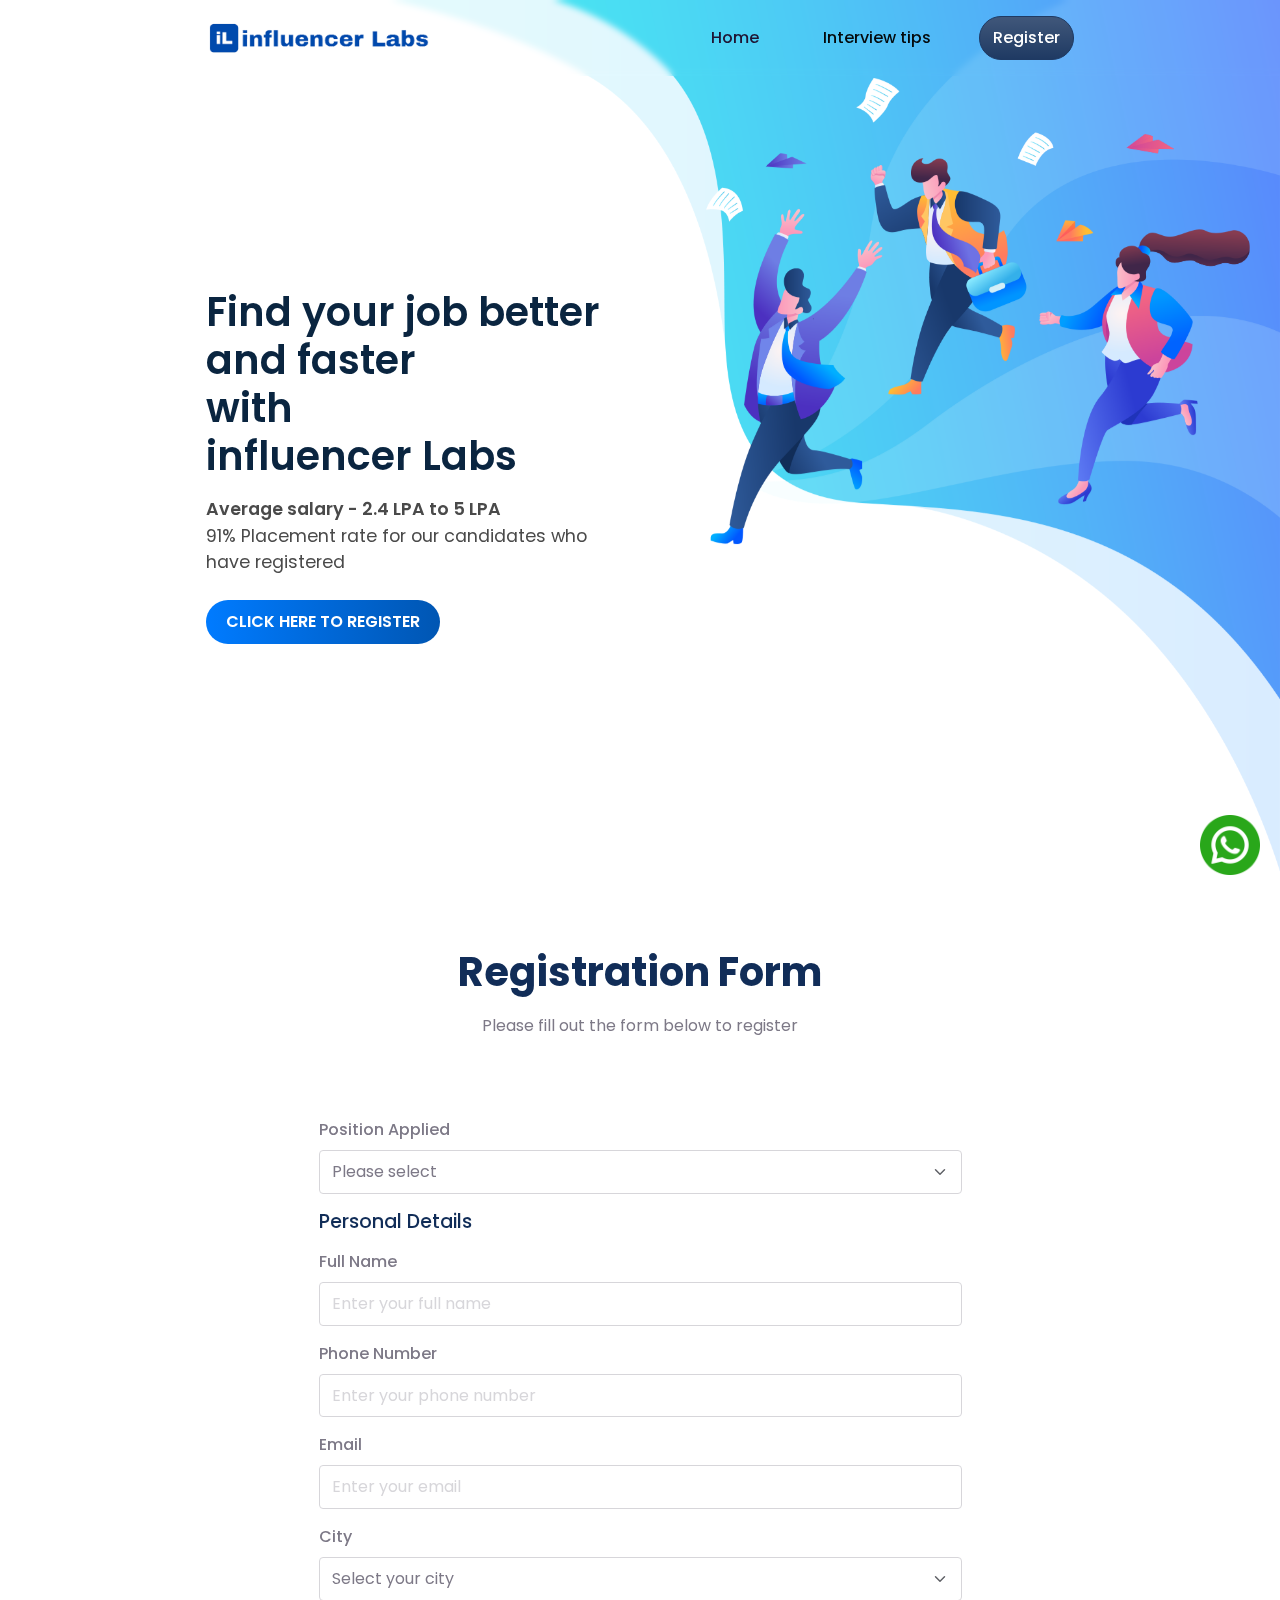
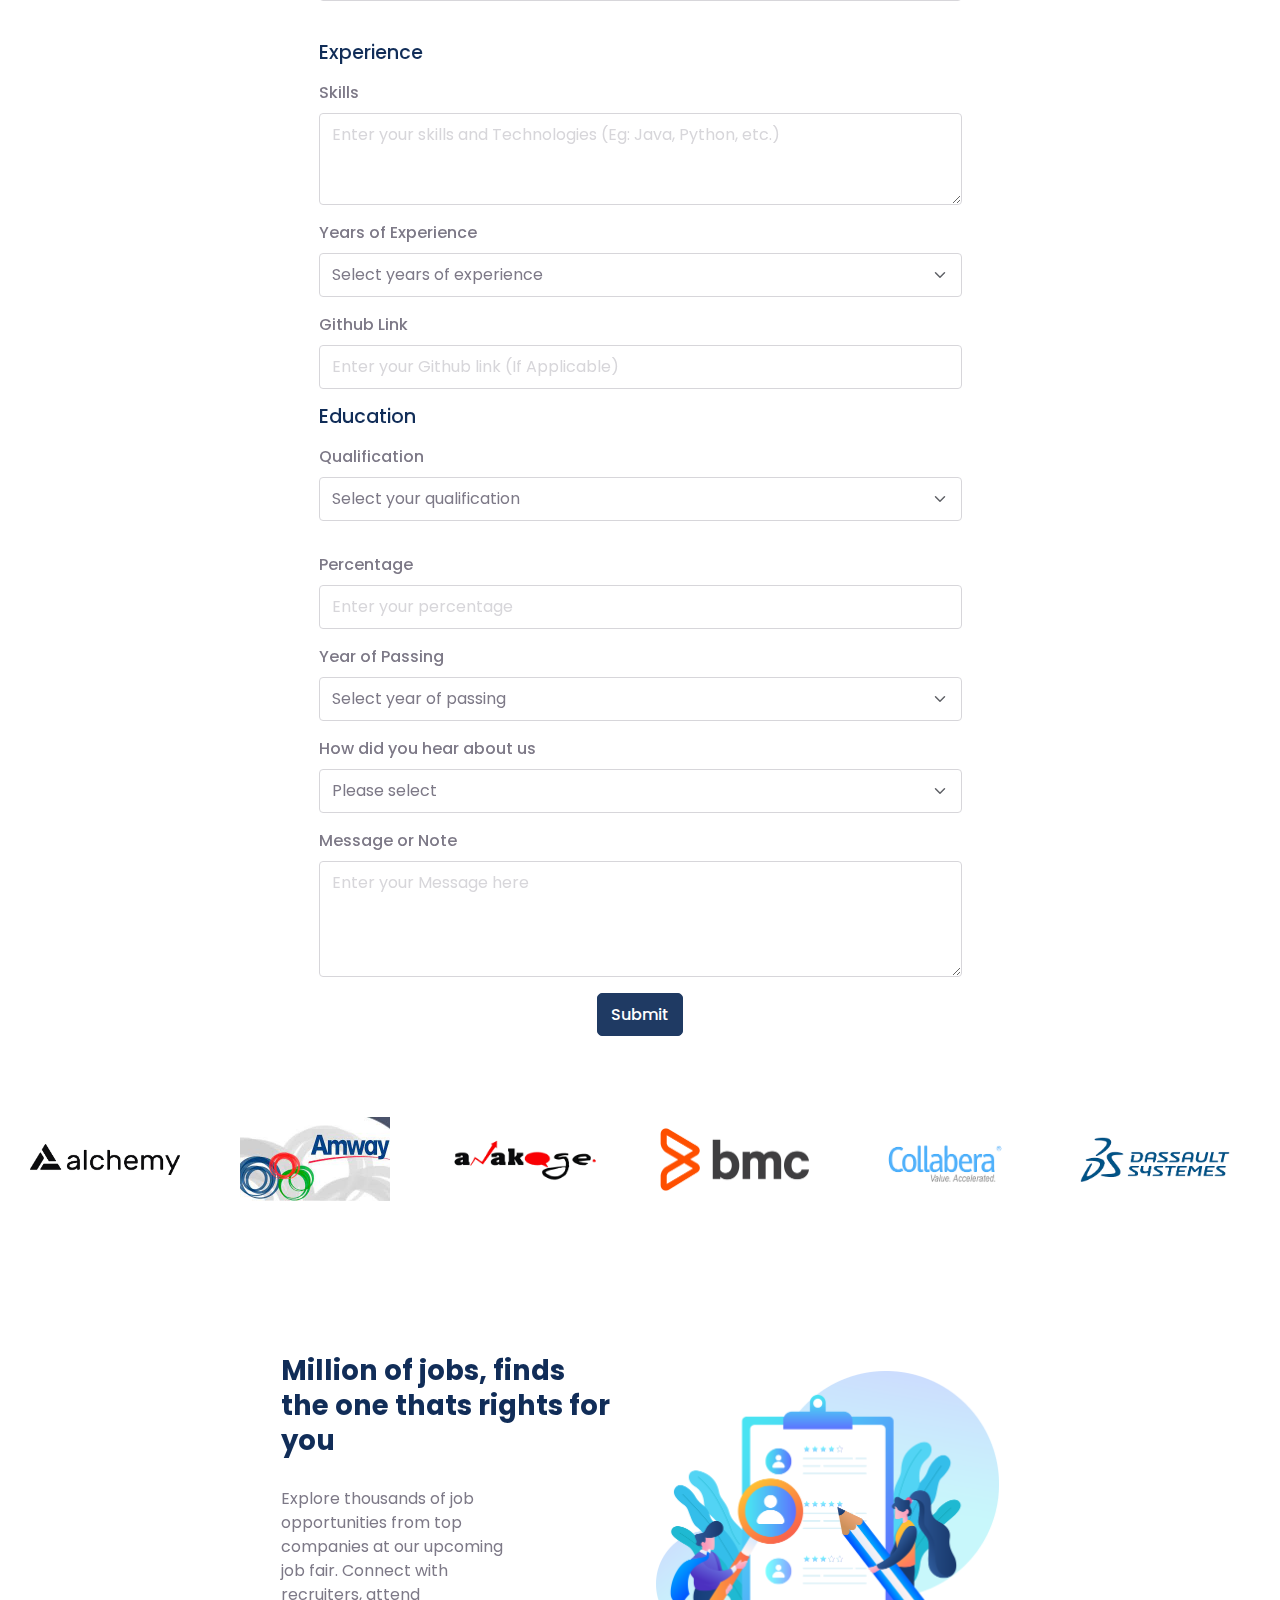
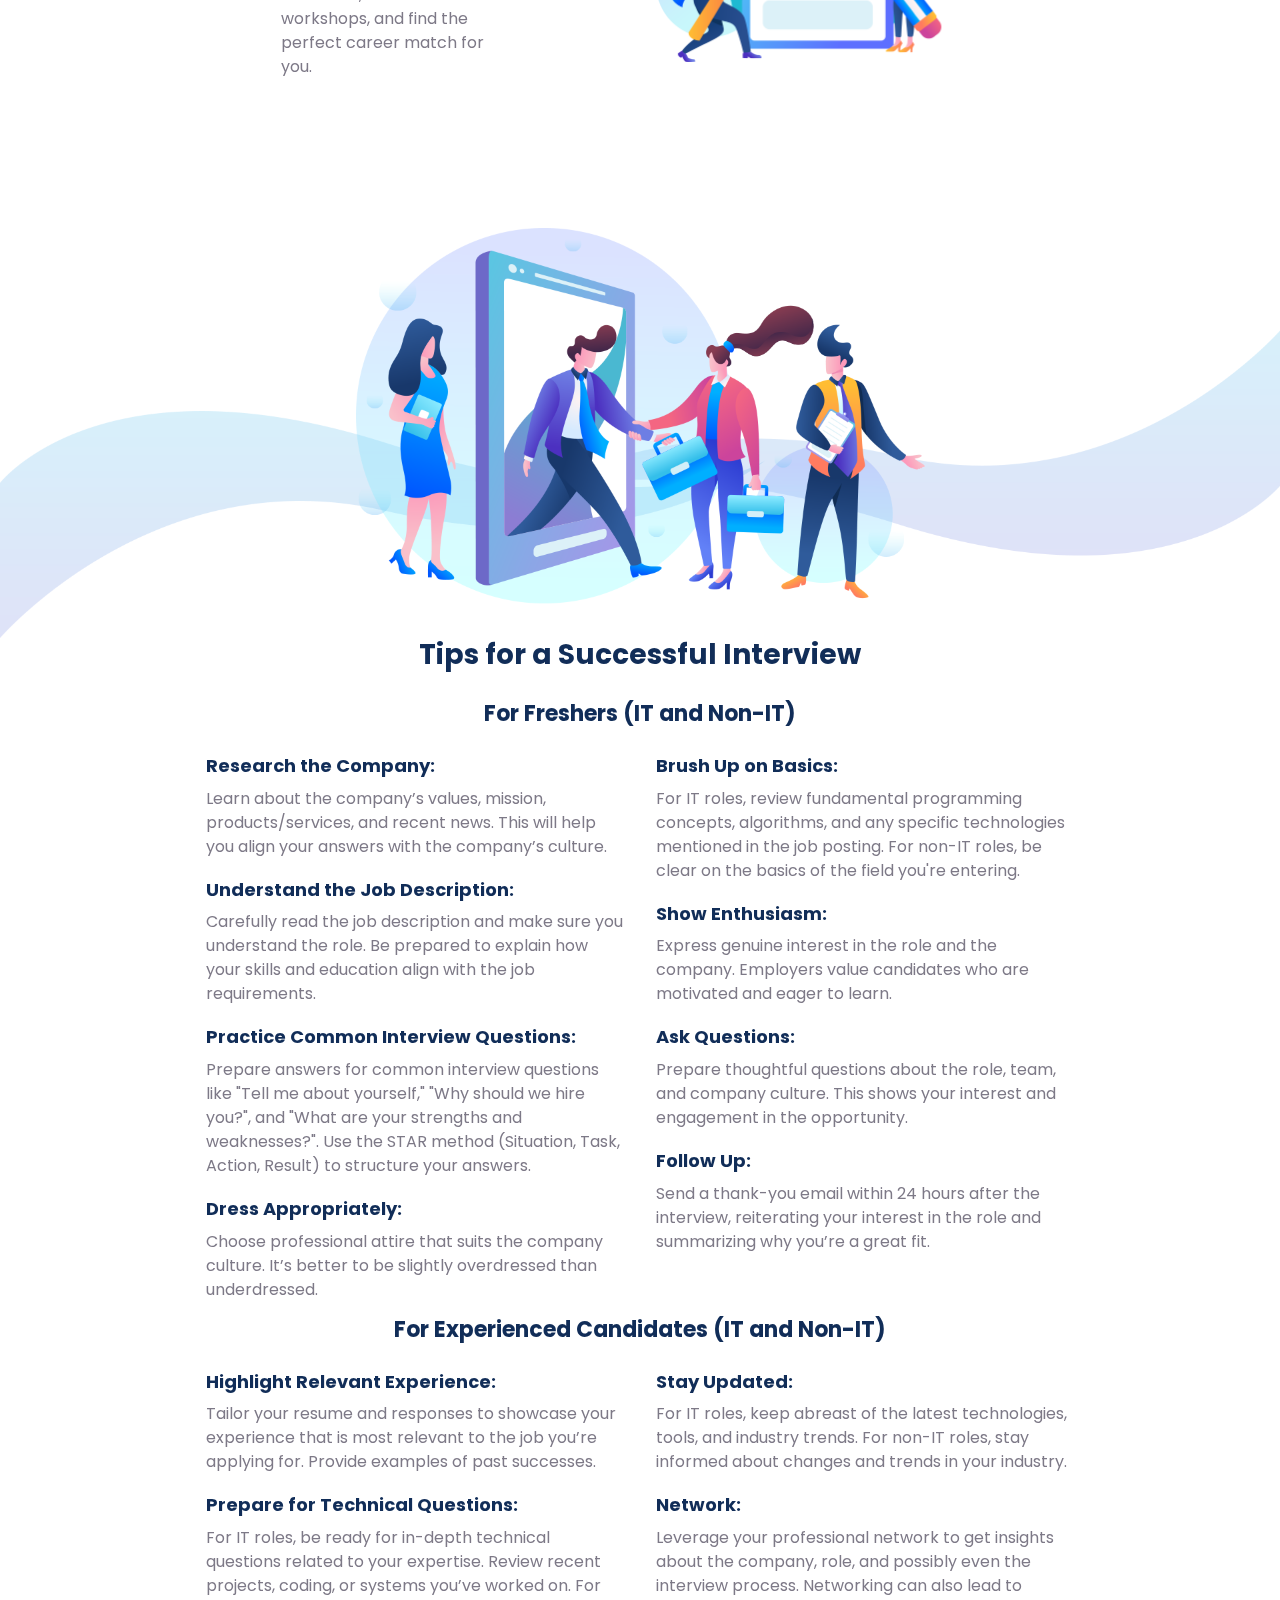
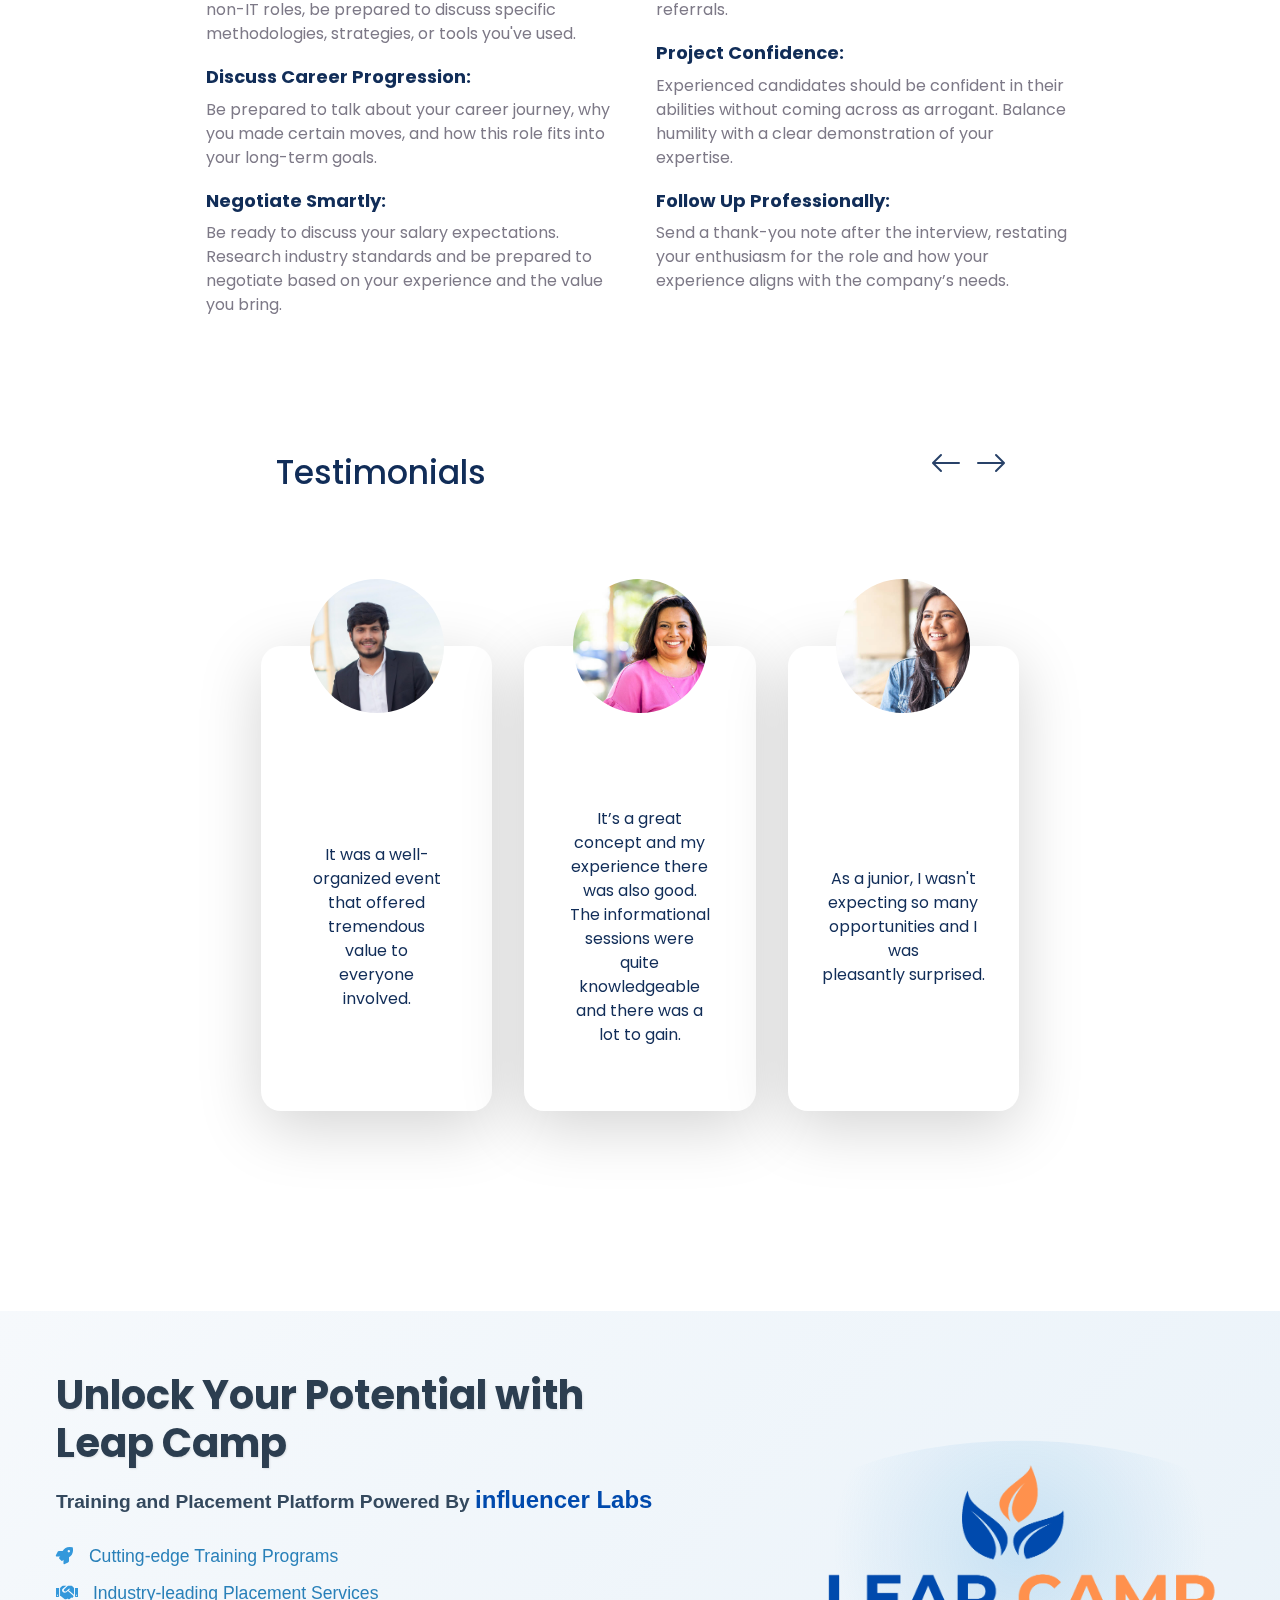
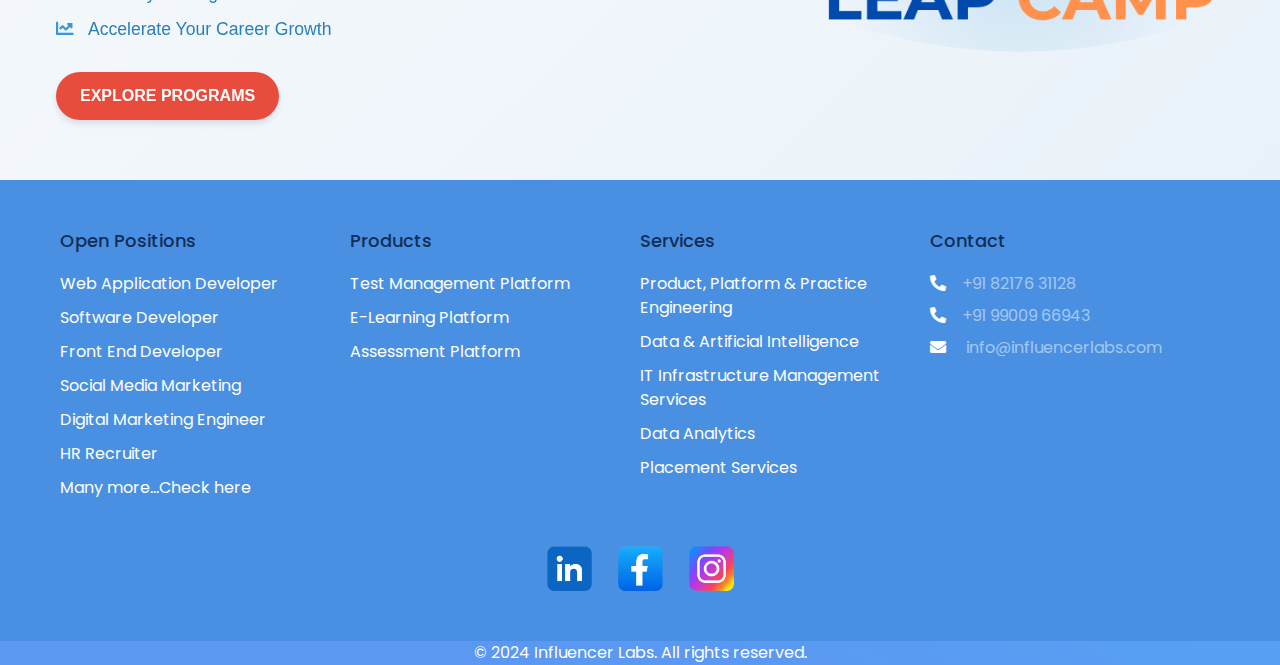
<file: index.html>
<!DOCTYPE html>
<html lang="en-US" dir="ltr">

<head>
  <meta charset="utf-8">
  <meta http-equiv="X-UA-Compatible" content="IE=edge">
  <meta name="viewport" content="width=device-width, initial-scale=1">


  <!-- ===============================================-->
  <!--    Document Title-->
  <!-- ===============================================-->
  <title>Jobs-Recruitment | Jobs-Search | Job-Vacancies | Bangalore | Karnataka | Hyderabad | Chennai | Kerala | India | IT & Non IT jobs | Freshers | Experience | C2H | Contract | Full time | Permanent | Government</title>


  
  <!--    Favicons-->
  <!-- ===============================================-->
  <link rel="icon" type="image/x-icon" href="assets/img/IL.png">

  <!-- <link rel="apple-touch-icon" sizes="180x180" href="assets/img/IL.png"> -->
  <!-- <link rel="apple-touch-icon" sizes="180x180" href="assets/img/IL.png">
  <link rel="icon" type="image/png" sizes="32x32" href="assets/img/IL.png">
  <link rel="icon" type="image/png" sizes="16x16" href="assets/img/IL.png">
  <link rel="shortcut icon" type="image/x-icon" href="assets/img/karthikeyan.png">
  <link rel="manifest" href="assets/img/favicons/manifest.json">
  <meta name="msapplication-TileImage" content="assets/img/favicons-150x150.png"> -->
  <meta name="theme-color" content="#ffffff">


  
  <!--    Stylesheets-->
  <!-- ===============================================-->
  <link href="assets/css/theme.css" rel="stylesheet" />
  <link rel="stylesheet" href="https://cdnjs.cloudflare.com/ajax/libs/font-awesome/5.15.3/css/all.min.css">

  <style>
    .logo-small {
      height: 40px;
      max-width: 100%;
      object-fit: contain;
      text-align: center;
      align-items: center;

    }

    .logo-large {
      height: 70px;
      max-width: 100%;
      object-fit: contain;

    }

    .sticky-top {
      position: sticky;
      top: 0;
      z-index: 1020;
      background-color: #fff;
      
      
      
    }

    /* Optional: Add a transition for smooth color change on scroll */
    .sticky-top.scrolled {
      background-color: white;
      /* slightly transparent white */
      transition: background-color 200ms linear;
    }

    h1 {
      color: #112d58;
      font-size: 28px;
      font-weight: bold;
    }

    h3 {
      color: #112d58;
      font-size: 18px;
      font-weight: bold;
      margin-top: 20px;
      margin-bottom: 10px;
    }

    p {
      margin-bottom: 15px;
    }

    .container {
      max-width: 900px;
      margin: 0 auto;
      
    }

    .form-label {
      font-weight: bold;
    }

    .card-span-img {
      width: 134px;
      height: 134px;
      overflow: hidden;
      border-radius: 50%;
      margin: 0 auto;
    }

    .testimonial-img {
      width: 100%;
      height: 100%;
      object-fit: cover;
    }

    /* CLIENT LOGO*/
  
  .clientLogo-container {
  overflow: hidden;
  white-space: nowrap;
  width: 100%;
  background-color: #fff;
  display: flex;
  align-items: center;
  text-align: center;
  position: relative;
}

.clientLogo-wrapper {
  display: flex;
  animation: scroll 100s linear infinite;
}

.clientLogo {
  display: flex;
  align-items: center;
  justify-content: center;
  padding: 30px;
  flex-shrink: 0;
  height: 150px;
}

.clientLogo img {
  max-width: 150px;
  max-height: 100px;
  width: auto;
  height: auto;
  object-fit: contain;
}

@keyframes scroll {
  from {
    transform: translateX(0);
  }
  to {
    transform: translateX(-50%);
  }
}

.job-title {
  font-size: 2.5rem;
  font-weight: 600;
  line-height: 1.2;
  margin-top: 2rem;
  margin-bottom: 1rem;
  color: #0a2540;
}

.job-stats {
  font-size: 1rem;
  line-height: 1.5;
  margin-bottom: 1.5rem;
  color: #4a4a4a;
}

.register-btn {
  background-image: linear-gradient(to right, #007bff, #0056b3);
  color: white;
  border: none;
  padding: 10px 20px;
  font-size: 0.9rem;
  font-weight: 600;
  border-radius: 50px;
  cursor: pointer;
  transition: background-image 0.3s ease;
}

.register-btn:hover {
  background-image: linear-gradient(to right, #0056b3, #004085);
}

@media (min-width: 768px) {
  .job-title {
    font-size: 2rem;
  }

  .job-stats {
    font-size: 1.1rem;
  }

  .register-btn {
    font-size: 1rem;
  }
}

@media (min-width: 992px) {
  .job-title {
    font-size: 2.2rem;
  }
}

@media (min-width: 1200px) {
  .job-title {
    font-size: 2.5rem;
  }
}
  .card-span-img {
    height: 134px;
    width: 134px;
    overflow: hidden;
  }

    .card-span-img img {
      width: 100%;
      height: 100%;
      object-fit: cover;
    }
    .site-footer {
  background-color: #4a90e2;
  color: white;
  padding: 50px 0;
}

.footer-container {
  display: flex;
  justify-content: space-between;
  max-width: 1200px;
  margin: 0 auto;
  padding: 0 20px;
}

.footer-col {
  flex: 1;
}

.footer-col h4 {
  font-size: 18px;
  margin-bottom: 20px;
}

.footer-col ul {
  list-style: none;
  padding: 0;
}

.footer-col ul li {
  margin-bottom: 10px;
}

.footer-col ul li a {
  color: white;
  text-decoration: none;
}

.footer-social {
  text-align: center;
  margin-top: 30px;
}

.footer-social a {
  color: white;
  font-size: 24px;
  margin: 0 10px;
}

@media (max-width: 768px) {
  .footer-container {
    flex-direction: column;
  }
  
  .footer-col {
    margin-bottom: 30px;
  }
}

.leapcamp-showcase {
  background: linear-gradient(135deg, #f6f9fc 0%, #e9f2f9 100%);
  padding: 60px 0;
  overflow: hidden;
  position: relative;
}

.leapcamp-showcase .container {
  max-width: 1200px;
  margin: 0 auto;
  display: flex;
  align-items: center;
  justify-content: space-between;
  position: relative;
  z-index: 1;
}

.leapcamp-showcase .content {
  max-width: 60%;
}

.leapcamp-showcase .powered-by {
  display: flex;
  flex-direction: column;
  align-items: flex-start;
  margin-bottom: 30px;
}

.leapcamp-showcase .influencer-logo {
  width: 250px; 
  margin-bottom: 15px;
}

.leapcamp-showcase .powered-by p {
  font-size: 1.1rem;
  color: #34495e;
  font-weight: 500;
  margin: 0;
}

.leapcamp-showcase .title {
  font-size: 2.5rem;
  color: #2c3e50;
  margin-bottom: 15px;
  font-weight: 700;
  text-shadow: 1px 1px 2px rgba(0,0,0,0.1);
}

.leapcamp-showcase .subtitle {
  font-size: 1.2rem;
  color: #34495e;
  margin-bottom: 25px;
  font-weight: 300;
}

.leapcamp-showcase .features {
  list-style-type: none;
  padding: 0;
  margin-bottom: 30px;
}

.leapcamp-showcase .features li {
  margin-bottom: 10px;
  font-size: 1.1rem;
  color: #2980b9;
}

.leapcamp-showcase .features i {
  margin-right: 10px;
  color: #3498db;
}

.leapcamp-showcase .cta-button {
  display: inline-block;
  background-color: #e74c3c;
  color: white;
  padding: 12px 24px;
  text-decoration: none;
  border-radius: 30px;
  font-weight: bold;
  text-transform: uppercase;
  transition: all 0.3s ease;
  box-shadow: 0 4px 6px rgba(0,0,0,0.1);
}

.leapcamp-showcase .cta-button:hover {
  background-color: #c0392b;
  transform: translateY(-2px);
  box-shadow: 0 6px 8px rgba(0,0,0,0.15);
}

.leapcamp-showcase .logo-container {
  max-width: 35%;
  position: relative;
}

.leapcamp-showcase .logo {
  max-width: 100%;
  height: auto;
  position: relative;
  z-index: 2;
  animation: float 3s ease-in-out infinite;
}

.leapcamp-showcase .logo-backdrop {
  position: absolute;
  top: 50%;
  left: 50%;
  transform: translate(-50%, -50%);
  width: 120%;
  height: 120%;
  background: radial-gradient(circle, rgba(52,152,219,0.2) 0%, rgba(52,152,219,0) 70%);
  border-radius: 50%;
  z-index: 1;
  animation: pulse 4s ease-in-out infinite;
}

@keyframes float {
  0%, 100% { transform: translateY(0); }
  50% { transform: translateY(-10px); }
}

@keyframes pulse {
  0%, 100% { transform: translate(-50%, -50%) scale(1); opacity: 0.5; }
  50% { transform: translate(-50%, -50%) scale(1.05); opacity: 0.8; }
}

/* Responsive adjustments */
@media (max-width: 768px) {
  .leapcamp-showcase .container {
    flex-direction: column;
    text-align: center;
  }

  .leapcamp-showcase .content,
  .leapcamp-showcase .logo-container {
    max-width: 100%;
  }

  .leapcamp-showcase .powered-by {
    align-items: center;
  }

  .leapcamp-showcase .influencer-logo {
    width: 200px; /* Slightly smaller on mobile */
  }

  .leapcamp-showcase .logo-container {
    margin-top: 40px;
  }
}

@media (max-width: 740px) {
  .footer-col {
    width: 50%;
    margin-bottom: 30px;
    text-align: center;
  }

  .footer-col h4::before {
    all: unset;
  }
}

@media (max-width: 555px) {
  .footer-col {
    width: 100%;
  }
}

.logimg {
  display: flex;
  justify-content: space-evenly;
  flex-wrap: wrap;
  background-color: #ffffff;
  padding-top: 10px;
  padding-bottom: 0px;
  margin: 0px;
}
.logimg p {
  font-size: 28px;
  color: #4d4f55;
  font-family: "Dancing Script", cursive;
  font-weight: 700;
  flex-shrink: 3;
}
.copyrig {
  text-align: center;
  background-color: #67b3f6;
  margin-bottom: 0px;
}
    .wasapp {
      position: fixed;
      bottom: 25px;
      right: 20px;
      cursor: pointer;

    }

    @keyframes scroll {
      from {
        transform: translateX(10%);
      }

      to {
        transform: translateX(-100%);
      }
    }

    @media (max-width: 767.98px) {
      .logo-small {
        height: 30px;
        /* Smaller size for mobile devices */
      }
    }

    @media (min-width: 768px) {
      /* .logo-small {
        margin-top: 37px;
        margin-left: 60px;
        Apply margin only on larger screens
      } */
    }

    @media (max-width: 991.98px) {
      .navbar-collapse {
        margin-top: 1rem;
      }

      .navbar-nav {
        margin-bottom: 1rem;
      }
    }

    .navbar-toggler {
      border: none;
      padding: 0;
    }

    .navbar-toggler:focus {
      box-shadow: none;
    }

    @media all and (max-width: 500px) {
  .logimg p {
    text-align:center;
  }
}
  </style>

</head>


<body>

  <!-- ===============================================-->
  <!--    Main Content-->
  <!-- ===============================================-->
  <main class="main" id="top">
    <!-- <nav class="navbar navbar-expand-lg navbar-light fixed-top py-3 backdrop" data-navbar-on-scroll="data-navbar-on-scroll">
        <div class="container">
          <a class="navbar-brand d-flex align-items-center" href="#">
            <img src="assets/img/logo-removebg-preview.png" alt="influencer labs" class="logo-small me-2">
            <img src="assets/img/logo-dark.png" alt="JOBEST" class="logo-large d-none d-md-inline">
          </a>
        </div>
        
        <style>
          .logo-small {
            height: 70px;
            max-width: 100%;
            object-fit: contain;
          }
          
          .logo-large {
            height: 70px;
            max-width: 100%;
            object-fit: contain;
          }
        
          @media (max-width: 767.98px) {
            .logo-small {
              height: 45px; /* Smaller size for mobile devices */
            }
          }
        
          @media (min-width: 768px) {
            .logo-small {
              margin-top: 37px; /* Apply margin only on larger screens */
            }
          }
        </style>
          <button class="navbar-toggler collapsed" type="button" data-bs-toggle="collapse" data-bs-target="#navbarSupportedContent" aria-controls="navbarSupportedContent" aria-expanded="false" aria-label="Toggle navigation"><span class="navbar-toggler-icon"></span></button>
          <div class="collapse navbar-collapse border-top border-lg-0 mt-4 mt-lg-0" id="navbarSupportedContent">
            <ul class="navbar-nav ms-auto pt-2 pt-lg-0">
              <li class="nav-item px-2"><a class="nav-link fw-medium active" aria-current="page" href="#top">Home</a></li>
              <li class="nav-item px-2"><a class="nav-link fw-medium" href="#features">Jobs</a></li>
              <li class="nav-item px-2"><a class="nav-link fw-medium" href="#pricing">Career tips</a></li>
            </ul>
            <form class="ps-lg-5">
              <button class="btn btn-lg btn-primary rounded-pill bg-gradient order-0" type="button" onclick="document.getElementById('register').scrollIntoView({behavior: 'smooth'})">Register</button>
            </form>
          </div>
        </div>
      </nav> -->

    <!-- <nav class="navbar navbar-expand-lg navbar-light sticky-top">
      <a class="navbar-brand d-flex align-items-center" href="#"></a>
      <img src="assets/img/logo-removebg-preview.png" alt="influencer labs" class="logo-small ">

      <button class="navbar-toggler" type="button" data-bs-toggle="collapse" data-bs-target="#navbarSupportedContent"
        aria-controls="navbarSupportedContent" aria-expanded="false" aria-label="Toggle navigation">
        <span class="navbar-toggler-icon"></span>
      </button>
      <div class="collapse navbar-collapse" id="navbarSupportedContent">
        <ul class="navbar-nav ms-auto mb-2 mb-lg-0">
          <li class="nav-item"><a class="nav-link fw-medium active" aria-current="page" href="#top">Home</a></li>
          <li class="nav-item"><a class="nav-link fw-medium" href="#interviewtips">Interview tips</a></li>
        </ul>
        <form class="d-flex">
          <button class="btn btn-primary rounded-pill bg-gradient" type="button"
            onclick="document.getElementById('register').scrollIntoView({behavior: 'smooth'})">Register</button>
        </form>
      </div>

    </nav> -->

    <nav class="navbar navbar-expand-lg navbar-light fixed-top py-3 backdrop"
      data-navbar-on-scroll="data-navbar-on-scroll">
      <div class="container">
        <a class="navbar-brand d-flex align-items-center fw-bolder fs-2 fst-italic" href="#">
          <img src="assets/img/influencerlab.png" alt="influencer labs" class="logo-small ">
        </a>
        <button class="navbar-toggler collapsed" type="button" data-bs-toggle="collapse"
          data-bs-target="#navbarSupportedContent" aria-controls="navbarSupportedContent" aria-expanded="false"
          aria-label="Toggle navigation"><span class="navbar-toggler-icon"></span></button>
        <div class="collapse navbar-collapse border-top border-lg-0 mt-4 mt-lg-0" id="navbarSupportedContent">
          <ul class="navbar-nav ms-auto pt-2 pt-lg-0">
            <li class="nav-item px-2"><a class="nav-link fw-medium active" style="padding-right: 40px;"
                aria-current="page" href="#top">Home</a></li>
            <!-- <li class="nav-item px-2"><a class="nav-link fw-medium" href="#features">Jobs</a></li> -->
            <li class="nav-item px-2"><a class="nav-link fw-medium" style="padding-right: 40px;"
                href="#interviewtips">Interview tips</a></li>
          </ul>
          <form class="d-flex">
            <button class="btn btn-primary rounded-pill bg-gradient" type="button"
              onclick="document.getElementById('register').scrollIntoView({behavior: 'smooth'})">Register</button>
          </form>
        </div>
      </div>
    </nav>




    <script>
      window.addEventListener('scroll', function () {
        var navbar = document.querySelector('.sticky-top');
        if (window.scrollY > 50) {
          navbar.classList.add('scrolled');
        } else {
          navbar.classList.remove('scrolled');
        }
      });
    </script>

<section class="py-0" id="home">
  <div class="bg-holder d-none d-sm-block"
    style="background-image:url(assets/img/illustrations/hero-bg.png);background-position:right top;background-size:contain;">
  </div>
  <div class="bg-holder d-sm-none"
    style="background-image:url(assets/img/illustrations/hero-bg.png);background-position:right top;background-size:contain;">
  </div>
  
  <div class="container">
    <div class="row align-items-center min-vh-75 min-vh-md-100">
      <div class="col-md-7 col-lg-6 py-6 text-sm-start text-center">
        <h1 class="job-title">Find your job better and faster <br class="d-block d-lg-none d-xl-block" /> with <br class="d-block d-lg-none d-xl-block" /> influencer Labs</h1>
        <p class="job-stats"><strong>Average salary - 2.4 LPA to 5 LPA</strong> <br> 91% Placement rate for our candidates who have registered</p>
        <button class="register-btn" type="button" onclick="document.getElementById('register').scrollIntoView({behavior: 'smooth'})">CLICK HERE TO REGISTER</button>
      </div>
    </div>
  </div>
</section>
    <!-- <section class="py-5">
      <div class="bg-holder"
        style="background-image:url(assets/img/illustrations/bg.png);background-position:left top;background-size:initial;margin-top:-180px;">
      </div>
      

      <div class="container">
        <div class="row flex-center">
          <div class="col-md-5 order-md-0 text-center text-md-start"><img class="img-fluid mb-4"
              src="assets/img/illustrations/passion.png" width="450" alt="" /></div>
          <div class="col-md-5 text-center text-md-start">
            <h6 class="fw-bold fs-2 fs-lg-3 display-3 lh-sm">Find your passion and<br />achieve success</h6>
            <p class="my-4 pe-xl-8"> find a job that suits your interests and talents. A high salary is not the top
              priority. Most importantly,You can work according to your heart's desire.</p>
          </div>
        </div>
      </div>
    </section> -->


    <!-- ============================================-->
    <!-- <section> begin ============================-->
    <section class="py-0">

      <div class="container">


        <!-- ============================================-->
        
        <!-- ============================================-->


      </div>
      <!-- end of .container-->

    </section>
    <!-- <section> close ============================-->
    <!-- ============================================-->


    <section id="register" class="py-5">
      <div class="container">
        <div class="row justify-content-center">
          <div class="col-md-9 col-lg-6 text-center mb-3">
            <h5 class="fw-bold fs-3 fs-lg-5 lh-sm mb-3">Registration Form</h5>
            <p class="mb-5">Please fill out the form below to register</p>
          </div>
        </div>
        <div class="row flex-center h-100">
          <div class="col-10 col-xl-9">
            <form name="submit-to-google-sheet" method="post" action="">
              <div class="mb-3">
                <!-- <label for="registrationDate" class="form-label">Registration Date</label> -->
                <input type="hidden" id="date-picker" name="registrationDate" value=""/>
                <script>
                  var date = new Date();
                  var year = date.getFullYear();
                  var month = date.getMonth() + 1;
                  var todayDate = String(date.getDate());
                  var datepattern = todayDate + " / " + month + " / " + year;
                
                  console.log(datepattern);
                  document.getElementById("date-picker").value = datepattern;
            </script>
              </div>
              <div class="mb-3">
                <label for="Position" class="form-label">Position Applied</label>
                <select class="form-select" name="Position" id="Position" required>
                  <option value="select">Please select</option>
                  <option value="Internship">Internship</option>
                  <option value="WebApplicationDeveloper">Web Application Developer</option>
                  <option value="SoftwareDeveloper">Software Developer</option>
                  <option value="FrontEndDeveloper">Front End Developer</option>
                  <option value="SocialMediaMarketing">Social Media Marketing</option>
                  <option value="DigitalMarketingEngineer">Digital Marketing Engineer</option>
                  <option value="TeleSalesFieldSales">Tele Sales & Field Sales: IT products & Services</option>
                  <option value="FieldSalesExecutives">Field Sales Executives</option>
                  <option value="Accountant">Accountant / Account Assistant / Associate</option>
                  <option value="CloudDevOpsEngineer">Azure / AWS / GCP and DevOps Engineers</option>
                  <option value="VoiceProcessExecutives">Voice Process Executives</option>
                  <option value="ITSupport">Desktop / Network / Application Support - L1 / L2</option>
                  <option value="HardwareNetworkingEngineer">Hardware & Networking Engineer</option>
                  <option value="HRRecruiter">HR Recruiter</option>
                  <option value="Others">Others</option>
                </select>
                <input type="text" class="form-control mt-2" id="PositionOther" name="PositionOther" placeholder="Please specify" style="display: none;">
              </div>
              <div class="row flex-center h-100">
                <div style="height: 40px;">
                  <h5>Personal Details </h5>
                </div>
                <br>
              </div>
              <div class="mb-3">
                <label for="fullName" class="form-label">Full Name</label>
                <input type="text" class="form-control" id="fullName" name="fullName" placeholder="Enter your full name"
                  minlength="3" maxlength="25" required>
              </div>
              
              <div class="mb-3">
                <label for="phoneNumber" class="form-label">Phone Number</label>
                <input type="tel" class="form-control" name="phoneNumber" id="phoneNumber"
                  placeholder="Enter your phone number" maxlength="10" required
                  oninput="this.value = this.value.replace(/[^0-9]/g, '').slice(0, this.maxLength);">
              </div>
              <div class="mb-3">
                <label for="email" class="form-label">Email</label>
                <input type="email" class="form-control" name="email" id="email" placeholder="Enter your email"
                  required>
                <div id="emailError" class="invalid-feedback"></div>
              </div>
              <!-- ... existing code ... -->

              <script>
                document.getElementById('email').addEventListener('input', function () {
                  const email = this.value;
                  const emailError = document.getElementById('emailError');
                  const emailRegex = /^[^\s@]+@[^\s@]+\.[^\s@]+$/;

                  if (!emailRegex.test(email)) {
                    this.classList.add('is-invalid');
                    emailError.textContent = 'Please enter a valid email address (must contain @ and .)';
                  } else {
                    this.classList.remove('is-invalid');
                    this.classList.add('is-valid');
                    emailError.textContent = '';
                  }
                });
              </script>

              <div class="row mb-3">
  <div class="col-md-12 pb-3">
    <label for="city" class="form-label">City</label>
    <select class="form-select mb-2" name="city" id="city" required>
      <option value="">Select your city</option>
      <option value="mumbai">Mumbai</option>
      <option value="delhi">Delhi</option>
      <option value="bangalore">Bangalore</option>
      <option value="hyderabad">Hyderabad</option>
      <option value="ahmedabad">Ahmedabad</option>
      <option value="chennai">Chennai</option>
      <option value="kolkata">Kolkata</option>
      <option value="surat">Surat</option>
      <option value="pune">Pune</option>
      <option value="jaipur">Jaipur</option>
      <option value="lucknow">Lucknow</option>
      <option value="kanpur">Kanpur</option>
      <option value="nagpur">Nagpur</option>
      <option value="indore">Indore</option>
      <option value="thane">Thane</option>
      <option value="bhopal">Bhopal</option>
      <option value="visakhapatnam">Visakhapatnam</option>
      <option value="pimpri-chinchwad">Pimpri-Chinchwad</option>
      <option value="patna">Patna</option>
      <option value="vadodara">Vadodara</option>
      <option value="Others">Others</option>
    </select>
    <input type="text" class="form-control" id="cityOther" name="cityOther" placeholder="Please specify" style="display: none;">
  </div>
</div>

<div class="row flex-center h-100">
  <div style="height: 40px;">
    <h5>Experience</h5>
  </div>
  <br>
</div>
              <div class="mb-3">
                <label for="skills" class="form-label">Skills</label>
                <textarea class="form-control" name="skills" id="skills" rows="3"
                  placeholder="Enter your skills and Technologies (Eg: Java, Python, etc.)" required></textarea>
              </div>
              <div class="mb-3">
                <label for="experience" class="form-label">Years of Experience</label>
                <select class="form-select" name="experience" id="experience" required>
                  <option value="">Select years of experience</option>
                  <option value="0-1">0-1 years</option>
                  <option value="1-3">1-3 years</option>
                  <option value="3-5">3-5 years</option>
                  <option value="5+">5+ years</option>
                  <option value="Others">Others</option>
                </select>
                <input type="text" class="form-control mt-2" id="experienceOther" name="experienceOther" placeholder="Please specify" style="display: none;">
              </div>

              
              
              <div class="mb-3">
                <label for="Gitlink" class="form-label">Github Link</label>
                <input type="text" class="form-control" id="Gitlink" name="Gitlink" placeholder="Enter your Github link (If Applicable)">
              </div>
              <div class="row flex-center h-100">
                <div style="height: 40px;">
                  <h5>Education </h5>
                </div>
                <br>
              </div>
              <div class="mb-3 pb-3">
                <label for="qualification" class="form-label">Qualification</label>
                <select class="form-select" name="qualification" id="qualification" required>
                  <option value="">Select your qualification</option>
                  <option value="highschool">High School</option>
                  <option value="bachelor">Bachelor's Degree</option>
                  <option value="master">Master's Degree</option>
                  <option value="phd">Ph.D.</option>
                </select>
              </div>
                            <div class="mb-3">
                              <label for="percentage" class="form-label">Percentage</label>
                              <input type="number" class="form-control" name="percentage" id="percentage"
                                placeholder="Enter your percentage" maxlength="3" required
                                oninput="javascript: if (this.value.length > this.maxLength) this.value = this.value.slice(0, this.maxLength);">
                            </div>
                            <script>
                              document.getElementById('percentage').addEventListener('input', function () {
                                let value = parseFloat(this.value);
                                if (value > 100) {
                                  this.value = 100;
                                } else if (value < 0) {
                                  this.value = 0;
                                }
                              });
                            </script>
              
                            <div class="mb-3">
                              <label for="yearOfPassing" class="form-label">Year of
                                Passing</label>
                              <select class="form-select" name="yearOfPassing" id="yearOfPassing" required>
                                <option value="">Select year of passing</option>
                                <!-- You can populate this dynamically with JavaScript -->
                                <option value="2021">2025</option>
                                <option value="2021">2024</option>
                                <option value="2023">2023</option>
                                <option value="2022">2022</option>
                                <option value="2021">2020</option>
                                <option value="2021">2019</option>
                                <option value="2021">2018</option>
                                <option value="2021">2017</option>
                                <option value="2021">2016</option>
                                <option value="2021">2015</option>
                                <!-- Add more years as needed -->
                              </select>
                            </div>
                            
              <div class="mb-3">
                <label for="Events" class="form-label">How did you hear about us</label>
                <select class="form-select" name="Events" id="Events" required>
                  <option value="select">Please select</option>
                  <option value="Google">Google</option>
                  <option value="Facebook">Facebook</option>
                  <option value="LinkedIn">LinkedIn</option>
                  <option value="Instagram">Instagram</option>
                  <option value="Friends/Family">Friends/Family</option>
                  <option value="Others">Others</option>
                </select>
                <input type="text" class="form-control mt-2" id="EventsOther" name="EventsOther" placeholder="Please specify" style="display: none;">
              </div>


              <div class="mb-3">
                <label for="message" class="form-label">Message or Note</label>
                <textarea class="form-control" name="message" id="message" rows="4"
                placeholder="Enter your Message here"></textarea>
              </div>

              <div class="text-center">
                <button type="submit" name="submit" id="submit" class="btn btn-primary">Submit</button>
                <input type="text" class="form-control mt-2" id="PositionOther" name="PositionOther" placeholder="Please specify" style="display: none;">
              </div>
            </form>

            <span id="msg"></span>


          </div>
        </div>
      </div>
    </section>

    <script>
      function handleOtherOption(selectId, inputId) {
    const select = document.getElementById(selectId);
    const input = document.getElementById(inputId);

    select.addEventListener('change', function() {
      if (this.value === 'Others') {
        input.style.display = 'block';
        input.required = true;
        this.name = selectId + 'Select';
      } else {
        input.style.display = 'none';
        input.required = false;
        this.name = selectId;
      }
    });
  }

  handleOtherOption('experience', 'experienceOther');
  handleOtherOption('Events', 'EventsOther');
  handleOtherOption('Position', 'PositionOther');
  handleOtherOption('city', 'cityOther');

  const submittedEntries = []; // Array to store submitted entries

  const scriptURL = 'https://script.google.com/macros/s/AKfycbyMbX1xBjneceUxoX98-bg0ibM2PkdNFLpcN-XgkIMM5G7GOtOSmHclZ9r3ClnPE3x2/exec';
  const form = document.forms['submit-to-google-sheet'];
  const msg = document.getElementById("msg");

  form.addEventListener('submit', e => {
    e.preventDefault();

    const fullName = document.getElementById('fullName').value; // Get the full name
    const email = document.getElementById('email').value; // Get the email
    const phoneNumber = document.getElementById('phoneNumber').value; // Get the phone number

    // Check for duplicates
    const isDuplicate = submittedEntries.some(entry => 
      entry.fullName === fullName || 
      entry.email === email || 
      entry.phoneNumber === phoneNumber
    );
    console.log(phoneNumber);

    if (isDuplicate) {
      alert("This entry has already been submitted.");
      return; // Stop submission if duplicate found
    }

    // Proceed with submission
    fetch(scriptURL, { method: 'POST', body: new FormData(form) })
      .then(response => {
        submittedEntries.push({ fullName, email, phoneNumber }); // Store the submitted entry
        msg.innerHTML = "Congratulations! Our Recruitment team will get in touch with you soon. Have a great day.";
        form.reset(); // Reset the form
      })
      .catch(error => console.error('Error!', error.message));
  });

    </script>

    <!-- ============================================-->
    <!-- <section> begin ============================-->
    <!-- <section class="py-8"> -->

      <!-- CLIENT LOGO START -->

      <div class="clientLogo-container">
        <div class="clientLogo-wrapper">
          <!-- Original set of logos -->
          <div class="clientLogo"><img src="assets/img/logos/Alchemy.png" alt="Logo 1" /></div>
          <div class="clientLogo"><img src="assets/img/logos/Amway.jpg" alt="Logo 2" /></div>
          <div class="clientLogo"><img src="assets/img/logos/Anakage.png" alt="Logo 3" /></div>
          <div class="clientLogo"><img src="assets/img/logos/BMC.png" alt="Logo 4" /></div>
          <div class="clientLogo"><img src="assets/img/logos/Collabera.png" alt="Logo 5" /></div>
          <div class="clientLogo"><img src="assets/img/logos/Dassault.png" alt="Logo 6" /></div>
          <div class="clientLogo"><img src="assets/img/logos/Divum.png" alt="Logo 7" /></div>
          <div class="clientLogo"><img src="assets/img/logos/essae.jpg" alt="Logo 8" /></div>
          <div class="clientLogo"><img src="assets/img/logos/GS.png" alt="Logo 9" /></div>
          <div class="clientLogo"><img src="assets/img/logos/Gyansys.jpg" alt="Logo 10" /></div>
          <div class="clientLogo"><img src="assets/img/logos/HCL.png" alt="Logo 11" /></div>
          <div class="clientLogo"><img src="assets/img/logos/HSI.png" alt="Logo 12" /></div>
          <div class="clientLogo"><img src="assets/img/logos/IBM Blue.png" alt="Logo 13" /></div>
          <div class="clientLogo"><img src="assets/img/logos/ICICI.png" alt="Logo 14" /></div>
          <div class="clientLogo"><img src="assets/img/logos/Innocito.png" alt="Logo 15" /></div>
          <div class="clientLogo"><img src="assets/img/logos/ksdc.png" alt="Logo 16" /></div>
          <div class="clientLogo"><img src="assets/img/logos/Manipal.png" alt="Logo 17" /></div>
          <div class="clientLogo"><img src="assets/img/logos/Microsoft Cloud Solution Provider.png" alt="Logo 18" /></div>
          <div class="clientLogo"><img src="assets/img/logos/MPHASIS.png" alt="Logo 19" /></div>
          <div class="clientLogo"><img src="assets/img/logos/Nivasoft.png" alt="Logo 20" /></div>
          <div class="clientLogo"><img src="assets/img/logos/petcare.jpeg" alt="Logo 21" /></div>
          <div class="clientLogo"><img src="assets/img/logos/Quess.png" alt="Logo 22" /></div>
          <div class="clientLogo"><img src="assets/img/logos/RedHat Linux.png" alt="Logo 23" /></div>
          <div class="clientLogo"><img src="assets/img/logos/redington.jpg" alt="Logo 24" /></div>
          <div class="clientLogo"><img src="assets/img/logos/Salesforce.jpg" alt="Logo 25" /></div>
          <div class="clientLogo"><img src="assets/img/logos/Shell.png" alt="Logo 26" /></div>
          <div class="clientLogo"><img src="assets/img/logos/Sumadhura.png" alt="Logo 27" /></div>
          <div class="clientLogo"><img src="assets/img/logos/Tangensys.png" alt="Logo 28" /></div>
          <div class="clientLogo"><img src="assets/img/logos/TechM.png" alt="Logo 29" /></div>
          <div class="clientLogo"><img src="assets/img/logos/Terrenos.png" alt="Logo 30" /></div>
          <div class="clientLogo"><img src="assets/img/logos/Amazon 2024 New.png" alt="Logo 31" /></div>
          <div class="clientLogo"><img src="assets/img/logos/Oracle.jpg" alt="Logo 32" /></div>
          <div class="clientLogo"><img src="assets/img/logos/feane.PNG" alt="Logo 33" /></div>
          <div class="clientLogo"><img src="assets/img/logos/Alchemy.png" alt="Logo 1" /></div>
          <div class="clientLogo"><img src="assets/img/logos/Amway.jpg" alt="Logo 2" /></div>
          <div class="clientLogo"><img src="assets/img/logos/Anakage.png" alt="Logo 3" /></div>
          <div class="clientLogo"><img src="assets/img/logos/BMC.png" alt="Logo 4" /></div>
          <div class="clientLogo"><img src="assets/img/logos/Collabera.png" alt="Logo 5" /></div>
          <div class="clientLogo"><img src="assets/img/logos/Dassault.png" alt="Logo 6" /></div>
          <div class="clientLogo"><img src="assets/img/logos/Divum.png" alt="Logo 7" /></div>
          <div class="clientLogo"><img src="assets/img/logos/essae.jpg" alt="Logo 8" /></div>
          <div class="clientLogo"><img src="assets/img/logos/GS.png" alt="Logo 9" /></div>
          <div class="clientLogo"><img src="assets/img/logos/Gyansys.jpg" alt="Logo 10" /></div>
          <div class="clientLogo"><img src="assets/img/logos/HCL.png" alt="Logo 11" /></div>
          <div class="clientLogo"><img src="assets/img/logos/HSI.png" alt="Logo 12" /></div>
          <div class="clientLogo"><img src="assets/img/logos/IBM Blue.png" alt="Logo 13" /></div>
          <div class="clientLogo"><img src="assets/img/logos/ICICI.png" alt="Logo 14" /></div>
          <div class="clientLogo"><img src="assets/img/logos/Innocito.png" alt="Logo 15" /></div>
          <div class="clientLogo"><img src="assets/img/logos/ksdc.png" alt="Logo 16" /></div>
          <div class="clientLogo"><img src="assets/img/logos/Manipal.png" alt="Logo 17" /></div>
          <div class="clientLogo"><img src="assets/img/logos/Microsoft Cloud Solution Provider.png" alt="Logo 18" /></div>
          <div class="clientLogo"><img src="assets/img/logos/MPHASIS.png" alt="Logo 19" /></div>
          <div class="clientLogo"><img src="assets/img/logos/Nivasoft.png" alt="Logo 20" /></div>
          <div class="clientLogo"><img src="assets/img/logos/petcare.jpeg" alt="Logo 21" /></div>
          <div class="clientLogo"><img src="assets/img/logos/Quess.png" alt="Logo 22" /></div>
          <div class="clientLogo"><img src="assets/img/logos/RedHat Linux.png" alt="Logo 23" /></div>
          <div class="clientLogo"><img src="assets/img/logos/redington.jpg" alt="Logo 24" /></div>
          <div class="clientLogo"><img src="assets/img/logos/Salesforce.jpg" alt="Logo 25" /></div>
          <div class="clientLogo"><img src="assets/img/logos/Shell.png" alt="Logo 26" /></div>
          <div class="clientLogo"><img src="assets/img/logos/Sumadhura.png" alt="Logo 27" /></div>
          <div class="clientLogo"><img src="assets/img/logos/Tangensys.png" alt="Logo 28" /></div>
          <div class="clientLogo"><img src="assets/img/logos/TechM.png" alt="Logo 29" /></div>
          <div class="clientLogo"><img src="assets/img/logos/Terrenos.png" alt="Logo 30" /></div>
          <div class="clientLogo"><img src="assets/img/logos/Amazon 2024 New.png" alt="Logo 31" /></div>
          <div class="clientLogo"><img src="assets/img/logos/Oracle.jpg" alt="Logo 32" /></div>
          <div class="clientLogo"><img src="assets/img/logos/feane.PNG" alt="Logo 33" /></div>
          <div class="clientLogo"><img src="assets/img/logos/Airbnb.jpg" alt="Logo 34" /></div>
          <div class="clientLogo"><img src="assets/img/logos/PayPal New 2023.png" alt="Logo 35" /></div>
          <div class="clientLogo"><img src="assets/img/logos/Razorpay.png" alt="Logo 36" /></div>
          <div class="clientLogo"><img src="assets/img/logos/Cisco Systems.png" alt="Logo 37" /></div>
          <div class="clientLogo"><img src="assets/img/logos/vermaclabs.png" alt="Logo 38" /></div>
          <div class="clientLogo"><img src="assets/img/logos/Oracle.jpg" alt="Logo 39" /></div>
      
          <!-- Duplicate the ENTIRE set of logos -->
          <div class="clientLogo"><img src="assets/img/logos/Alchemy.png" alt="Logo 1" /></div>
          <div class="clientLogo"><img src="assets/img/logos/Amway.jpg" alt="Logo 2" /></div>
          <div class="clientLogo"><img src="assets/img/logos/Anakage.png" alt="Logo 3" /></div>
          <div class="clientLogo"><img src="assets/img/logos/BMC.png" alt="Logo 4" /></div>
          <div class="clientLogo"><img src="assets/img/logos/Collabera.png" alt="Logo 5" /></div>
          <div class="clientLogo"><img src="assets/img/logos/Dassault.png" alt="Logo 6" /></div>
          <div class="clientLogo"><img src="assets/img/logos/Divum.png" alt="Logo 7" /></div>
          <div class="clientLogo"><img src="assets/img/logos/essae.jpg" alt="Logo 8" /></div>
          <div class="clientLogo"><img src="assets/img/logos/GS.png" alt="Logo 9" /></div>
          <div class="clientLogo"><img src="assets/img/logos/Gyansys.jpg" alt="Logo 10" /></div>
          <div class="clientLogo"><img src="assets/img/logos/HCL.png" alt="Logo 11" /></div>
          <div class="clientLogo"><img src="assets/img/logos/HSI.png" alt="Logo 12" /></div>
          <div class="clientLogo"><img src="assets/img/logos/IBM Blue.png" alt="Logo 13" /></div>
          <div class="clientLogo"><img src="assets/img/logos/ICICI.png" alt="Logo 14" /></div>
          <div class="clientLogo"><img src="assets/img/logos/Innocito.png" alt="Logo 15" /></div>
          <div class="clientLogo"><img src="assets/img/logos/ksdc.png" alt="Logo 16" /></div>
          <div class="clientLogo"><img src="assets/img/logos/Manipal.png" alt="Logo 17" /></div>
          <div class="clientLogo"><img src="assets/img/logos/Microsoft Cloud Solution Provider.png" alt="Logo 18" /></div>
          <div class="clientLogo"><img src="assets/img/logos/MPHASIS.png" alt="Logo 19" /></div>
          <div class="clientLogo"><img src="assets/img/logos/Nivasoft.png" alt="Logo 20" /></div>
          <div class="clientLogo"><img src="assets/img/logos/petcare.jpeg" alt="Logo 21" /></div>
          <div class="clientLogo"><img src="assets/img/logos/Quess.png" alt="Logo 22" /></div>
          <div class="clientLogo"><img src="assets/img/logos/RedHat Linux.png" alt="Logo 23" /></div>
          <div class="clientLogo"><img src="assets/img/logos/redington.jpg" alt="Logo 24" /></div>
          <div class="clientLogo"><img src="assets/img/logos/Salesforce.jpg" alt="Logo 25" /></div>
          <div class="clientLogo"><img src="assets/img/logos/Shell.png" alt="Logo 26" /></div>
          <div class="clientLogo"><img src="assets/img/logos/Sumadhura.png" alt="Logo 27" /></div>
          <div class="clientLogo"><img src="assets/img/logos/Tangensys.png" alt="Logo 28" /></div>
          <div class="clientLogo"><img src="assets/img/logos/TechM.png" alt="Logo 29" /></div>
          <div class="clientLogo"><img src="assets/img/logos/Terrenos.png" alt="Logo 30" /></div>
          <div class="clientLogo"><img src="assets/img/logos/Amazon 2024 New.png" alt="Logo 31" /></div>
          <div class="clientLogo"><img src="assets/img/logos/Oracle.jpg" alt="Logo 32" /></div>
          <div class="clientLogo"><img src="assets/img/logos/feane.PNG" alt="Logo 33" /></div>
          <div class="clientLogo"><img src="assets/img/logos/Alchemy.png" alt="Logo 1" /></div>
          <div class="clientLogo"><img src="assets/img/logos/Amway.jpg" alt="Logo 2" /></div>
          <div class="clientLogo"><img src="assets/img/logos/Anakage.png" alt="Logo 3" /></div>
          <div class="clientLogo"><img src="assets/img/logos/BMC.png" alt="Logo 4" /></div>
          <div class="clientLogo"><img src="assets/img/logos/Collabera.png" alt="Logo 5" /></div>
          <div class="clientLogo"><img src="assets/img/logos/Dassault.png" alt="Logo 6" /></div>
          <div class="clientLogo"><img src="assets/img/logos/Divum.png" alt="Logo 7" /></div>
          <div class="clientLogo"><img src="assets/img/logos/essae.jpg" alt="Logo 8" /></div>
          <div class="clientLogo"><img src="assets/img/logos/GS.png" alt="Logo 9" /></div>
          <div class="clientLogo"><img src="assets/img/logos/Gyansys.jpg" alt="Logo 10" /></div>
          <div class="clientLogo"><img src="assets/img/logos/HCL.png" alt="Logo 11" /></div>
          <div class="clientLogo"><img src="assets/img/logos/HSI.png" alt="Logo 12" /></div>
          <div class="clientLogo"><img src="assets/img/logos/IBM Blue.png" alt="Logo 13" /></div>
          <div class="clientLogo"><img src="assets/img/logos/ICICI.png" alt="Logo 14" /></div>
          <div class="clientLogo"><img src="assets/img/logos/Innocito.png" alt="Logo 15" /></div>
          <div class="clientLogo"><img src="assets/img/logos/ksdc.png" alt="Logo 16" /></div>
          <div class="clientLogo"><img src="assets/img/logos/Manipal.png" alt="Logo 17" /></div>
          <div class="clientLogo"><img src="assets/img/logos/Microsoft Cloud Solution Provider.png" alt="Logo 18" /></div>
          <div class="clientLogo"><img src="assets/img/logos/MPHASIS.png" alt="Logo 19" /></div>
          <div class="clientLogo"><img src="assets/img/logos/Nivasoft.png" alt="Logo 20" /></div>
          <div class="clientLogo"><img src="assets/img/logos/petcare.jpeg" alt="Logo 21" /></div>
          <div class="clientLogo"><img src="assets/img/logos/Quess.png" alt="Logo 22" /></div>
          <div class="clientLogo"><img src="assets/img/logos/RedHat Linux.png" alt="Logo 23" /></div>
          <div class="clientLogo"><img src="assets/img/logos/redington.jpg" alt="Logo 24" /></div>
          <div class="clientLogo"><img src="assets/img/logos/Salesforce.jpg" alt="Logo 25" /></div>
          <div class="clientLogo"><img src="assets/img/logos/Shell.png" alt="Logo 26" /></div>
          <div class="clientLogo"><img src="assets/img/logos/Sumadhura.png" alt="Logo 27" /></div>
          <div class="clientLogo"><img src="assets/img/logos/Tangensys.png" alt="Logo 28" /></div>
          <div class="clientLogo"><img src="assets/img/logos/TechM.png" alt="Logo 29" /></div>
          <div class="clientLogo"><img src="assets/img/logos/Terrenos.png" alt="Logo 30" /></div>
          <div class="clientLogo"><img src="assets/img/logos/Amazon 2024 New.png" alt="Logo 31" /></div>
          <div class="clientLogo"><img src="assets/img/logos/Oracle.jpg" alt="Logo 32" /></div>
          <div class="clientLogo"><img src="assets/img/logos/feane.PNG" alt="Logo 33" /></div>
          <div class="clientLogo"><img src="assets/img/logos/Airbnb.jpg" alt="Logo 34" /></div>
          <div class="clientLogo"><img src="assets/img/logos/PayPal New 2023.png" alt="Logo 35" /></div>
          <div class="clientLogo"><img src="assets/img/logos/Razorpay.png" alt="Logo 36" /></div>
          <div class="clientLogo"><img src="assets/img/logos/Cisco Systems.png" alt="Logo 37" /></div>
          <div class="clientLogo"><img src="assets/img/logos/vermaclabs.png" alt="Logo 38" /></div>
          <div class="clientLogo"><img src="assets/img/logos/Oracle.jpg" alt="Logo 39" /></div>
        </div>
      </div>
  
      <!-- CLIENT LOGO END -->


    <!-- </section> -->
    <!-- <section> close ============================-->
    <!-- ============================================-->
    <!-- <section> begin ============================-->
      <section class="py-8">

        <div class="container">
          <div class="row flex-center">
            <div class="col-md-5 order-md-1 text-center text-md-end"><img class="img-fluid mb-4"
                src="assets/img/illustrations/jobs.png" width="450" alt="" /></div>
            <div class="col-md-5 text-center text-md-start">
              <h6 class="fw-bold fs-2 fs-lg-3 display-3 lh-sm">Million of jobs, finds <br> the one thats rights for
                you</h6>
              <p class="my-4 pe-xl-8">Explore thousands of job opportunities from top companies at our upcoming job
                fair. Connect with recruiters, attend workshops, and find the perfect career match for you.</p>
            </div>
          </div>
        </div>
        <!-- end of .container-->

      </section>
      <!-- <section> close ============================-->

    <section class="py-0"><img class="w-100" src="assets/img/illustrations/come-on-join.png" alt="" />
      <!-- <div class="container">
          <div class="row align-items-center">
            <div class="col-12 text-center">
              <h6 class="fw-bold fs-3 fs-lg-5 lh-sm">Come on, join with us !</h6>
              <p>Create an account and refer your friend </p>
            </div>
          </div>
        </div> -->
      <div id="interviewtips" class="container">
        <h1 class="mb-4" style="text-align: center;">Tips for a Successful Interview</h1>

        <h1 style=" font-size: 22px; text-align: center;">
          For Freshers (IT and Non-IT)
        </h1>

        <div class="row">
          <div class="col-md-6">
            <h3>Research the Company:</h3>
            <p>Learn about the company’s values, mission, products/services, and recent news. This will help you align
              your answers with the company’s culture.</p>

            <h3>Understand the Job Description:</h3>
            <p>Carefully read the job description and make sure you understand the role. Be prepared to explain how your
              skills and education align with the job requirements.</p>

            <h3>Practice Common Interview Questions:</h3>
            <p>Prepare answers for common interview questions like "Tell me about yourself," "Why should we hire you?",
              and "What are your strengths and weaknesses?". Use the STAR method (Situation, Task, Action, Result) to
              structure your answers.</p>

            <h3>Dress Appropriately:</h3>
            <p>Choose professional attire that suits the company culture. It’s better to be slightly overdressed than
              underdressed.</p>


          </div>
          <div class="col-md-6">
            <h3>Brush Up on Basics:</h3>
            <p>For IT roles, review fundamental programming concepts, algorithms, and any specific technologies
              mentioned in the job posting. For non-IT roles, be clear on the basics of the field you're entering.</p>

            <h3>Show Enthusiasm:</h3>
            <p>Express genuine interest in the role and the company. Employers value candidates who are motivated and
              eager to learn.</p>


            <h3>Ask Questions:</h3>
            <p>Prepare thoughtful questions about the role, team, and company culture. This shows your interest and
              engagement in the opportunity.</p>

            <h3>Follow Up:</h3>
            <p>Send a thank-you email within 24 hours after the interview, reiterating your interest in the role and
              summarizing why you’re a great fit.</p>

          </div>
        </div>

        <!-- <div class="container"> -->

        <h1 style=" font-size: 22px; text-align: center;">
          For Experienced Candidates (IT and Non-IT)
        </h1>

        <div class="row">
          <div class="col-md-6">
            <h3>Highlight Relevant Experience:</h3>
            <p>Tailor your resume and responses to showcase your experience that is most relevant to the job you’re
              applying for. Provide examples of past successes.</p>

            <h3>Prepare for Technical Questions:</h3>
            <p>
              For IT roles, be ready for in-depth technical questions related to your expertise. Review recent
              projects, coding, or systems you’ve worked on. For non-IT roles, be prepared to discuss specific
              methodologies, strategies, or tools you've used.</p>

            <h3>Discuss Career Progression:</h3>
            <p>Be prepared to talk about your career journey, why you made certain moves, and how this role fits into
              your long-term goals.</p>

            <h3>Negotiate Smartly:</h3>
            <p>Be ready to discuss your salary expectations. Research industry standards and be prepared to negotiate
              based on your experience and the value you bring.</p>

          </div>
          <div class="col-md-6">
            <h3>Stay Updated:</h3>
            <p>For IT roles, keep abreast of the latest technologies, tools, and industry trends. For non-IT roles,
              stay informed about changes and trends in your industry.</p>

            <h3>Network:</h3>
            <p>Leverage your professional network to get insights about the company, role, and possibly even the
              interview process. Networking can also lead to referrals.</p>

            <h3>Project Confidence:</h3>
            <p>Experienced candidates should be confident in their abilities without coming across as arrogant.
              Balance humility with a clear demonstration of your expertise.</p>

            <h3>Follow Up Professionally:</h3>
            <p>Send a thank-you note after the interview, restating your enthusiasm for the role and how your
              experience aligns with the company’s needs.</p>
          </div>
        </div>

    </section>
    <section class="py-8">
      <div class="container-lg">
        <div class="row flex-center">
          <div class="col-md-11 col-lg-6 col-xl-4 col-xxl-5">
            <h6 class="fs-3 fs-lg-4 lh-sm">Testimonials</h6>
          </div>
          <div class="col-lg-4 position-relative mt-n5 mt-md-n4"><a
              class="carousel-control-prev carousel-icon z-index-2" href="#carouselExampleDark" role="button"
              data-bs-slide="prev"><span class="carousel-control-prev-icon" aria-hidden="true"></span><span
                class="visually-hidden">Previous</span></a><a class="carousel-control-next carousel-icon z-index-2"
              href="#carouselExampleDark" role="button" data-bs-slide="next"><span class="carousel-control-next-icon"
                aria-hidden="true"></span><span class="visually-hidden">Next</span></a></div>
        </div>
        <div class="row flex-center">
          <div class="col-xl-10 px-0">
            <div class="carousel slide pt-6" id="carouselExampleDark" data-bs-ride="carousel">
              <div class="carousel-inner">
                <div class="carousel-item active" data-bs-interval="10000">
                  <div class="row h-100 m-lg-7 mx-3 mt-6 mx-md-4 my-md-7">
                    <div class="col-md-4 mb-8 mb-md-0">
                      <div class="card card-span h-100 shadow-lg">
                        <div class="card-span-img">
                          <img src="assets/img/testimonials/testimonial01.png" alt="Testimonial"
                            class="testimonial-img" />
                        </div>
                        <div class="card-body d-flex flex-column flex-center py-6">
                          <div class="my-4">
                            <ul class="list-unstyled list-inline">
                              <li class="list-inline-item me-0">
                                <!-- <svg class="bi bi-star-fill" xmlns="http://www.w3.org/2000/svg" 
                                  fill="#FF974D" viewBox="0 0 16 16">
                                  <path
                                    d="M3.612 15.443c-.386.198-.824-.149-.746-.592l.83-4.73L.173 6.765c-.329-.314-.158-.888.283-.95l4.898-.696L7.538.792c.197-.39.73-.39.927 0l2.184 4.327 4.898.696c.441.062.612.636.283.95l-3.523 3.356.83 4.73c.078.443-.36.79-.746.592L8 13.187l-4.389 2.256z">
                                  </path>
                                </svg> -->
                              </li>
                              <li class="list-inline-item me-0">
                                <!-- <svg class="bi bi-star-fill" xmlns="http://www.w3.org/2000/svg" width="28" height="26"
                                  fill="#FF974D" viewBox="0 0 16 16">
                                  <path
                                    d="M3.612 15.443c-.386.198-.824-.149-.746-.592l.83-4.73L.173 6.765c-.329-.314-.158-.888.283-.95l4.898-.696L7.538.792c.197-.39.73-.39.927 0l2.184 4.327 4.898.696c.441.062.612.636.283.95l-3.523 3.356.83 4.73c.078.443-.36.79-.746.592L8 13.187l-4.389 2.256z">
                                  </path>
                                </svg> -->
                              </li>
                              <li class="list-inline-item me-0">
                                <!-- <svg class="bi bi-star-fill" xmlns="http://www.w3.org/2000/svg" width="28" height="26"
                                  fill="#FF974D" viewBox="0 0 16 16">
                                  <path
                                    d="M3.612 15.443c-.386.198-.824-.149-.746-.592l.83-4.73L.173 6.765c-.329-.314-.158-.888.283-.95l4.898-.696L7.538.792c.197-.39.73-.39.927 0l2.184 4.327 4.898.696c.441.062.612.636.283.95l-3.523 3.356.83 4.73c.078.443-.36.79-.746.592L8 13.187l-4.389 2.256z">
                                  </path>
                                </svg> -->
                              </li>
                              <li class="list-inline-item me-0">
                                <!-- <svg class="bi bi-star-fill" xmlns="http://www.w3.org/2000/svg" width="28" height="26"
                                  fill="#FF974D" viewBox="0 0 16 16">
                                  <path
                                    d="M3.612 15.443c-.386.198-.824-.149-.746-.592l.83-4.73L.173 6.765c-.329-.314-.158-.888.283-.95l4.898-.696L7.538.792c.197-.39.73-.39.927 0l2.184 4.327 4.898.696c.441.062.612.636.283.95l-3.523 3.356.83 4.73c.078.443-.36.79-.746.592L8 13.187l-4.389 2.256z">
                                  </path>
                                </svg> -->
                              </li>
                              <li class="list-inline-item me-0">
                                <!-- <svg class="bi bi-star-fill" xmlns="http://www.w3.org/2000/svg" width="28" height="26"
                                  fill="#FF974D" viewBox="0 0 16 16">
                                  <path
                                    d="M3.612 15.443c-.386.198-.824-.149-.746-.592l.83-4.73L.173 6.765c-.329-.314-.158-.888.283-.95l4.898-.696L7.538.792c.197-.39.73-.39.927 0l2.184 4.327 4.898.696c.441.062.612.636.283.95l-3.523 3.356.83 4.73c.078.443-.36.79-.746.592L8 13.187l-4.389 2.256z">
                                  </path>
                                </svg> -->
                              </li>
                            </ul>
                          </div>
                          <p class="card-text text-center text-1000 px-4">It was a well-organized event that offered
                            tremendous value to everyone involved.
                          </p>
                        </div>
                      </div>
                    </div>
                    <div class="col-md-4 mb-8 mb-md-0">
                      <div class="card card-span h-100 shadow-lg">
                        <div class="card-span-img"><img src="assets/img/testimonials/testimonial02.jpg" alt="" /></div>
                        <div class="card-body d-flex flex-column flex-center py-6">
                          <div class="my-4">
                            <ul class="list-unstyled list-inline">
                              <li class="list-inline-item me-0">
                                <!-- <svg class="bi bi-star-fill" xmlns="http://www.w3.org/2000/svg" width="28" height="26"
                                  fill="#FF974D" viewBox="0 0 16 16">
                                  <path
                                    d="M3.612 15.443c-.386.198-.824-.149-.746-.592l.83-4.73L.173 6.765c-.329-.314-.158-.888.283-.95l4.898-.696L7.538.792c.197-.39.73-.39.927 0l2.184 4.327 4.898.696c.441.062.612.636.283.95l-3.523 3.356.83 4.73c.078.443-.36.79-.746.592L8 13.187l-4.389 2.256z">
                                  </path>
                                </svg> -->
                              </li>
                              <li class="list-inline-item me-0">
                                <!-- <svg class="bi bi-star-fill" xmlns="http://www.w3.org/2000/svg" width="28" height="26"
                                  fill="#FF974D" viewBox="0 0 16 16">
                                  <path
                                    d="M3.612 15.443c-.386.198-.824-.149-.746-.592l.83-4.73L.173 6.765c-.329-.314-.158-.888.283-.95l4.898-.696L7.538.792c.197-.39.73-.39.927 0l2.184 4.327 4.898.696c.441.062.612.636.283.95l-3.523 3.356.83 4.73c.078.443-.36.79-.746.592L8 13.187l-4.389 2.256z">
                                  </path>
                                </svg> -->
                              </li>
                              <li class="list-inline-item me-0">
                                <!-- <svg class="bi bi-star-fill" xmlns="http://www.w3.org/2000/svg" width="28" height="26"
                                  fill="#FF974D" viewBox="0 0 16 16">
                                  <path
                                    d="M3.612 15.443c-.386.198-.824-.149-.746-.592l.83-4.73L.173 6.765c-.329-.314-.158-.888.283-.95l4.898-.696L7.538.792c.197-.39.73-.39.927 0l2.184 4.327 4.898.696c.441.062.612.636.283.95l-3.523 3.356.83 4.73c.078.443-.36.79-.746.592L8 13.187l-4.389 2.256z">
                                  </path>
                                </svg> -->
                              </li>
                              <li class="list-inline-item me-0">
                                <!-- <svg class="bi bi-star-fill" xmlns="http://www.w3.org/2000/svg" width="28" height="26"
                                  fill="#FF974D" viewBox="0 0 16 16">
                                  <path
                                    d="M3.612 15.443c-.386.198-.824-.149-.746-.592l.83-4.73L.173 6.765c-.329-.314-.158-.888.283-.95l4.898-.696L7.538.792c.197-.39.73-.39.927 0l2.184 4.327 4.898.696c.441.062.612.636.283.95l-3.523 3.356.83 4.73c.078.443-.36.79-.746.592L8 13.187l-4.389 2.256z">
                                  </path>
                                </svg> -->
                              </li>
                              <li class="list-inline-item me-0">
                                <!-- <svg class="bi bi-star-fill" xmlns="http://www.w3.org/2000/svg" width="28" height="26"
                                  fill="#FF974D" viewBox="0 0 16 16">
                                  <path
                                    d="M3.612 15.443c-.386.198-.824-.149-.746-.592l.83-4.73L.173 6.765c-.329-.314-.158-.888.283-.95l4.898-.696L7.538.792c.197-.39.73-.39.927 0l2.184 4.327 4.898.696c.441.062.612.636.283.95l-3.523 3.356.83 4.73c.078.443-.36.79-.746.592L8 13.187l-4.389 2.256z">
                                  </path>
                                </svg> -->
                              </li>
                            </ul>
                          </div>
                          <p class="card-text text-center text-1000 px-4">It’s a great concept and my experience there
                            was also good. The informational sessions were quite knowledgeable and there was a lot to
                            gain.</p>
                        </div>
                      </div>
                    </div>
                    <div class="col-md-4 mb-8 mb-md-0">
                      <div class="card card-span h-100 shadow-lg">
                        <div class="card-span-img"><img src="assets/img/testimonials/testimonial03.jpg" alt="" /></div>
                        <div class="card-body d-flex flex-column flex-center py-6">
                          <div class="my-4">
                            <ul class="list-unstyled list-inline">
                              <li class="list-inline-item me-0">
                                <!-- <svg class="bi bi-star-fill" xmlns="http://www.w3.org/2000/svg" width="28" height="26"
                                  fill="#FF974D" viewBox="0 0 16 16">
                                  <path
                                    d="M3.612 15.443c-.386.198-.824-.149-.746-.592l.83-4.73L.173 6.765c-.329-.314-.158-.888.283-.95l4.898-.696L7.538.792c.197-.39.73-.39.927 0l2.184 4.327 4.898.696c.441.062.612.636.283.95l-3.523 3.356.83 4.73c.078.443-.36.79-.746.592L8 13.187l-4.389 2.256z">
                                  </path>
                                </svg> -->
                              </li>
                              <li class="list-inline-item me-0">
                                <!-- <svg class="bi bi-star-fill" xmlns="http://www.w3.org/2000/svg" width="28" height="26"
                                  fill="#FF974D" viewBox="0 0 16 16">
                                  <path
                                    d="M3.612 15.443c-.386.198-.824-.149-.746-.592l.83-4.73L.173 6.765c-.329-.314-.158-.888.283-.95l4.898-.696L7.538.792c.197-.39.73-.39.927 0l2.184 4.327 4.898.696c.441.062.612.636.283.95l-3.523 3.356.83 4.73c.078.443-.36.79-.746.592L8 13.187l-4.389 2.256z">
                                  </path>
                                </svg> -->
                              </li>
                              <li class="list-inline-item me-0">
                                <!-- <svg class="bi bi-star-fill" xmlns="http://www.w3.org/2000/svg" width="28" height="26"
                                  fill="#FF974D" viewBox="0 0 16 16">
                                  <path
                                    d="M3.612 15.443c-.386.198-.824-.149-.746-.592l.83-4.73L.173 6.765c-.329-.314-.158-.888.283-.95l4.898-.696L7.538.792c.197-.39.73-.39.927 0l2.184 4.327 4.898.696c.441.062.612.636.283.95l-3.523 3.356.83 4.73c.078.443-.36.79-.746.592L8 13.187l-4.389 2.256z">
                                  </path>
                                </svg> -->
                              </li>
                              <li class="list-inline-item me-0">
                                <!-- <svg class="bi bi-star-fill" xmlns="http://www.w3.org/2000/svg" width="28" height="26"
                                  fill="#FF974D" viewBox="0 0 16 16">
                                  <path
                                    d="M3.612 15.443c-.386.198-.824-.149-.746-.592l.83-4.73L.173 6.765c-.329-.314-.158-.888.283-.95l4.898-.696L7.538.792c.197-.39.73-.39.927 0l2.184 4.327 4.898.696c.441.062.612.636.283.95l-3.523 3.356.83 4.73c.078.443-.36.79-.746.592L8 13.187l-4.389 2.256z">
                                  </path>
                                </svg> -->
                              </li>
                              <li class="list-inline-item me-0">
                                <!-- <svg class="bi bi-star-fill" xmlns="http://www.w3.org/2000/svg" width="28" height="26"
                                  fill="#FF974D" viewBox="0 0 16 16">
                                  <path
                                    d="M3.612 15.443c-.386.198-.824-.149-.746-.592l.83-4.73L.173 6.765c-.329-.314-.158-.888.283-.95l4.898-.696L7.538.792c.197-.39.73-.39.927 0l2.184 4.327 4.898.696c.441.062.612.636.283.95l-3.523 3.356.83 4.73c.078.443-.36.79-.746.592L8 13.187l-4.389 2.256z">
                                  </path>
                                </svg> -->
                              </li>
                            </ul>
                          </div>
                          <p class="card-text text-center text-1000 px-4">As a junior, I wasn't expecting so many
                            opportunities and I was pleasantly surprised.</p>
                        </div>
                      </div>
                    </div>
                  </div>
                </div>
                <div class="carousel-item" data-bs-interval="2000">
                  <div class="row h-100 m-lg-7 mx-3 mt-6 mx-md-4 my-md-7">
                    <div class="col-md-4 mb-8 mb-md-0">
                      <div class="card card-span h-100 shadow-lg">
                        <div class="card-span-img"><img src="assets/img/testimonials/testimonial04.jpg" alt="" /></div>
                        <div class="card-body d-flex flex-column flex-center py-6">
                          <div class="my-4">
                            <ul class="list-unstyled list-inline">
                              <li class="list-inline-item me-0">
                                <!-- <svg class="bi bi-star-fill" xmlns="http://www.w3.org/2000/svg" width="28" height="26"
                                  fill="#FF974D" viewBox="0 0 16 16">
                                  <path
                                    d="M3.612 15.443c-.386.198-.824-.149-.746-.592l.83-4.73L.173 6.765c-.329-.314-.158-.888.283-.95l4.898-.696L7.538.792c.197-.39.73-.39.927 0l2.184 4.327 4.898.696c.441.062.612.636.283.95l-3.523 3.356.83 4.73c.078.443-.36.79-.746.592L8 13.187l-4.389 2.256z">
                                  </path>
                                </svg> -->
                              </li>
                              <li class="list-inline-item me-0">
                                <!-- <svg class="bi bi-star-fill" xmlns="http://www.w3.org/2000/svg" width="28" height="26"
                                  fill="#FF974D" viewBox="0 0 16 16">
                                  <path
                                    d="M3.612 15.443c-.386.198-.824-.149-.746-.592l.83-4.73L.173 6.765c-.329-.314-.158-.888.283-.95l4.898-.696L7.538.792c.197-.39.73-.39.927 0l2.184 4.327 4.898.696c.441.062.612.636.283.95l-3.523 3.356.83 4.73c.078.443-.36.79-.746.592L8 13.187l-4.389 2.256z">
                                  </path>
                                </svg> -->
                              </li>
                              <li class="list-inline-item me-0">
                                <!-- <svg class="bi bi-star-fill" xmlns="http://www.w3.org/2000/svg" width="28" height="26"
                                  fill="#FF974D" viewBox="0 0 16 16">
                                  <path
                                    d="M3.612 15.443c-.386.198-.824-.149-.746-.592l.83-4.73L.173 6.765c-.329-.314-.158-.888.283-.95l4.898-.696L7.538.792c.197-.39.73-.39.927 0l2.184 4.327 4.898.696c.441.062.612.636.283.95l-3.523 3.356.83 4.73c.078.443-.36.79-.746.592L8 13.187l-4.389 2.256z">
                                  </path>
                                </svg> -->
                              </li>
                              <li class="list-inline-item me-0">
                                <!-- <svg class="bi bi-star-fill" xmlns="http://www.w3.org/2000/svg" width="28" height="26"
                                  fill="#FF974D" viewBox="0 0 16 16">
                                  <path
                                    d="M3.612 15.443c-.386.198-.824-.149-.746-.592l.83-4.73L.173 6.765c-.329-.314-.158-.888.283-.95l4.898-.696L7.538.792c.197-.39.73-.39.927 0l2.184 4.327 4.898.696c.441.062.612.636.283.95l-3.523 3.356.83 4.73c.078.443-.36.79-.746.592L8 13.187l-4.389 2.256z">
                                  </path>
                                </svg> -->
                              </li>
                              <li class="list-inline-item me-0">
                                <!-- <svg class="bi bi-star-fill" xmlns="http://www.w3.org/2000/svg" width="28" height="26"
                                  fill="#FF974D" viewBox="0 0 16 16">
                                  <path
                                    d="M3.612 15.443c-.386.198-.824-.149-.746-.592l.83-4.73L.173 6.765c-.329-.314-.158-.888.283-.95l4.898-.696L7.538.792c.197-.39.73-.39.927 0l2.184 4.327 4.898.696c.441.062.612.636.283.95l-3.523 3.356.83 4.73c.078.443-.36.79-.746.592L8 13.187l-4.389 2.256z">
                                  </path>
                                </svg> -->
                              </li>
                            </ul>
                          </div>
                          <p class="card-text text-center text-1000 px-4">Very professional and good organization.
                          </p>
                        </div>
                      </div>
                    </div>
                    <div class="col-md-4 mb-8 mb-md-0">
                      <div class="card card-span h-100 shadow-lg">
                        <div class="card-span-img"><img src="assets/img/testimonials/testimonial05.jpg" alt="" /></div>
                        <div class="card-body d-flex flex-column flex-center py-6">
                          <div class="my-4">
                            <ul class="list-unstyled list-inline">
                              <li class="list-inline-item me-0">
                                <!-- <svg class="bi bi-star-fill" xmlns="http://www.w3.org/2000/svg" width="28" height="26"
                                  fill="#FF974D" viewBox="0 0 16 16">
                                  <path
                                    d="M3.612 15.443c-.386.198-.824-.149-.746-.592l.83-4.73L.173 6.765c-.329-.314-.158-.888.283-.95l4.898-.696L7.538.792c.197-.39.73-.39.927 0l2.184 4.327 4.898.696c.441.062.612.636.283.95l-3.523 3.356.83 4.73c.078.443-.36.79-.746.592L8 13.187l-4.389 2.256z">
                                  </path>
                                </svg> -->
                                <!--  -->
                              </li>
                              <li class="list-inline-item me-0">
                                <!-- <svg class="bi bi-star-fill" xmlns="http://www.w3.org/2000/svg" width="28" height="26"
                                  fill="#FF974D" viewBox="0 0 16 16">
                                  <path
                                    d="M3.612 15.443c-.386.198-.824-.149-.746-.592l.83-4.73L.173 6.765c-.329-.314-.158-.888.283-.95l4.898-.696L7.538.792c.197-.39.73-.39.927 0l2.184 4.327 4.898.696c.441.062.612.636.283.95l-3.523 3.356.83 4.73c.078.443-.36.79-.746.592L8 13.187l-4.389 2.256z">
                                  </path>
                                </svg> -->
                              </li>
                              <li class="list-inline-item me-0">
                                <!-- <svg class="bi bi-star-fill" xmlns="http://www.w3.org/2000/svg" width="28" height="26"
                                  fill="#FF974D" viewBox="0 0 16 16">
                                  <path
                                    d="M3.612 15.443c-.386.198-.824-.149-.746-.592l.83-4.73L.173 6.765c-.329-.314-.158-.888.283-.95l4.898-.696L7.538.792c.197-.39.73-.39.927 0l2.184 4.327 4.898.696c.441.062.612.636.283.95l-3.523 3.356.83 4.73c.078.443-.36.79-.746.592L8 13.187l-4.389 2.256z">
                                  </path>
                                </svg> -->
                              </li>
                              <li class="list-inline-item me-0">
                                <!-- <svg class="bi bi-star-fill" xmlns="http://www.w3.org/2000/svg" width="28" height="26"
                                  fill="#FF974D" viewBox="0 0 16 16">
                                  <path
                                    d="M3.612 15.443c-.386.198-.824-.149-.746-.592l.83-4.73L.173 6.765c-.329-.314-.158-.888.283-.95l4.898-.696L7.538.792c.197-.39.73-.39.927 0l2.184 4.327 4.898.696c.441.062.612.636.283.95l-3.523 3.356.83 4.73c.078.443-.36.79-.746.592L8 13.187l-4.389 2.256z">
                                  </path>
                                </svg> -->
                              </li>
                              <li class="list-inline-item me-0">
                                <!-- <svg class="bi bi-star-fill" xmlns="http://www.w3.org/2000/svg" width="28" height="26"
                                  fill="#FF974D" viewBox="0 0 16 16">
                                  <path
                                    d="M3.612 15.443c-.386.198-.824-.149-.746-.592l.83-4.73L.173 6.765c-.329-.314-.158-.888.283-.95l4.898-.696L7.538.792c.197-.39.73-.39.927 0l2.184 4.327 4.898.696c.441.062.612.636.283.95l-3.523 3.356.83 4.73c.078.443-.36.79-.746.592L8 13.187l-4.389 2.256z">
                                  </path>
                                </svg> -->
                              </li>
                            </ul>
                          </div>
                          <p class="card-text text-center text-1000 px-4">"This event was a fantastic way to build
                            relationships in the industry."</p>
                        </div>
                      </div>
                    </div>
                    <div class="col-md-4 mb-8 mb-md-0">
                      <div class="card card-span h-100 shadow-lg">
                        <div class="card-span-img"><img src="assets/img/testimonials/testimonial06.jpg" alt="" /></div>
                        <div class="card-body d-flex flex-column flex-center py-6">
                          <div class="my-4">
                            <ul class="list-unstyled list-inline">
                              <li class="list-inline-item me-0">
                                <!-- <svg class="bi bi-star-fill" xmlns="http://www.w3.org/2000/svg" width="28" height="26"
                                  fill="#FF974D" viewBox="0 0 16 16">
                                  <path
                                    d="M3.612 15.443c-.386.198-.824-.149-.746-.592l.83-4.73L.173 6.765c-.329-.314-.158-.888.283-.95l4.898-.696L7.538.792c.197-.39.73-.39.927 0l2.184 4.327 4.898.696c.441.062.612.636.283.95l-3.523 3.356.83 4.73c.078.443-.36.79-.746.592L8 13.187l-4.389 2.256z">
                                  </path>
                                </svg> -->
                              </li>
                              <li class="list-inline-item me-0">
                                <!-- <svg class="bi bi-star-fill" xmlns="http://www.w3.org/2000/svg" width="28" height="26"
                                  fill="#FF974D" viewBox="0 0 16 16">
                                  <path
                                    d="M3.612 15.443c-.386.198-.824-.149-.746-.592l.83-4.73L.173 6.765c-.329-.314-.158-.888.283-.95l4.898-.696L7.538.792c.197-.39.73-.39.927 0l2.184 4.327 4.898.696c.441.062.612.636.283.95l-3.523 3.356.83 4.73c.078.443-.36.79-.746.592L8 13.187l-4.389 2.256z">
                                  </path>
                                </svg> -->
                              </li>
                              <li class="list-inline-item me-0">
                                <!-- <svg class="bi bi-star-fill" xmlns="http://www.w3.org/2000/svg" width="28" height="26"
                                  fill="#FF974D" viewBox="0 0 16 16">
                                  <path
                                    d="M3.612 15.443c-.386.198-.824-.149-.746-.592l.83-4.73L.173 6.765c-.329-.314-.158-.888.283-.95l4.898-.696L7.538.792c.197-.39.73-.39.927 0l2.184 4.327 4.898.696c.441.062.612.636.283.95l-3.523 3.356.83 4.73c.078.443-.36.79-.746.592L8 13.187l-4.389 2.256z">
                                  </path>
                                </svg> -->
                              </li>
                              <li class="list-inline-item me-0">
                                <!-- <svg class="bi bi-star-fill" xmlns="http://www.w3.org/2000/svg" width="28" height="26"
                                  fill="#FF974D" viewBox="0 0 16 16">
                                  <path
                                    d="M3.612 15.443c-.386.198-.824-.149-.746-.592l.83-4.73L.173 6.765c-.329-.314-.158-.888.283-.95l4.898-.696L7.538.792c.197-.39.73-.39.927 0l2.184 4.327 4.898.696c.441.062.612.636.283.95l-3.523 3.356.83 4.73c.078.443-.36.79-.746.592L8 13.187l-4.389 2.256z">
                                  </path>
                                </svg> -->
                              </li>
                              <li class="list-inline-item me-0">
                                <!-- <svg class="bi bi-star-fill" xmlns="http://www.w3.org/2000/svg" width="28" height="26"
                                  fill="#FF974D" viewBox="0 0 16 16">
                                  <path
                                    d="M3.612 15.443c-.386.198-.824-.149-.746-.592l.83-4.73L.173 6.765c-.329-.314-.158-.888.283-.95l4.898-.696L7.538.792c.197-.39.73-.39.927 0l2.184 4.327 4.898.696c.441.062.612.636.283.95l-3.523 3.356.83 4.73c.078.443-.36.79-.746.592L8 13.187l-4.389 2.256z">
                                  </path>
                                </svg> -->
                              </li>
                            </ul>
                          </div>
                          <p class="card-text text-center text-1000 px-4">"This event was a fantastic way to build
                            relationships in the industry."</p>
                        </div>
                      </div>
                    </div>
                  </div>
                </div>
                <div class="carousel-item">
                  <div class="row h-100 m-lg-7 mx-3 mt-6 mx-md-4 my-md-7">
                    <div class="col-md-4 mb-8 mb-md-0">
                      <div class="card card-span h-100 shadow-lg">
                        <div class="card-span-img"><img src="assets/img/testimonials/testimonial07.jpg" alt="" /></div>
                        <div class="card-body d-flex flex-column flex-center py-6">
                          <div class="my-4">
                            <ul class="list-unstyled list-inline">
                              <li class="list-inline-item me-0">
                                <!-- <svg class="bi bi-star-fill" xmlns="http://www.w3.org/2000/svg" width="28" height="26"
                                  fill="#FF974D" viewBox="0 0 16 16">
                                  <path
                                    d="M3.612 15.443c-.386.198-.824-.149-.746-.592l.83-4.73L.173 6.765c-.329-.314-.158-.888.283-.95l4.898-.696L7.538.792c.197-.39.73-.39.927 0l2.184 4.327 4.898.696c.441.062.612.636.283.95l-3.523 3.356.83 4.73c.078.443-.36.79-.746.592L8 13.187l-4.389 2.256z">
                                  </path>
                                </svg> -->
                              </li>
                              <li class="list-inline-item me-0">
                                <!-- <svg class="bi bi-star-fill" xmlns="http://www.w3.org/2000/svg" width="28" height="26"
                                  fill="#FF974D" viewBox="0 0 16 16">
                                  <path
                                    d="M3.612 15.443c-.386.198-.824-.149-.746-.592l.83-4.73L.173 6.765c-.329-.314-.158-.888.283-.95l4.898-.696L7.538.792c.197-.39.73-.39.927 0l2.184 4.327 4.898.696c.441.062.612.636.283.95l-3.523 3.356.83 4.73c.078.443-.36.79-.746.592L8 13.187l-4.389 2.256z">
                                  </path>
                                </svg> -->
                              </li>
                              <li class="list-inline-item me-0">
                                <!-- <svg class="bi bi-star-fill" xmlns="http://www.w3.org/2000/svg" width="28" height="26"
                                  fill="#FF974D" viewBox="0 0 16 16">
                                  <path
                                    d="M3.612 15.443c-.386.198-.824-.149-.746-.592l.83-4.73L.173 6.765c-.329-.314-.158-.888.283-.95l4.898-.696L7.538.792c.197-.39.73-.39.927 0l2.184 4.327 4.898.696c.441.062.612.636.283.95l-3.523 3.356.83 4.73c.078.443-.36.79-.746.592L8 13.187l-4.389 2.256z">
                                  </path>
                                </svg> -->
                              </li>
                              <li class="list-inline-item me-0">
                                <!-- <svg class="bi bi-star-fill" xmlns="http://www.w3.org/2000/svg" width="28" height="26"
                                  fill="#FF974D" viewBox="0 0 16 16">
                                  <path
                                    d="M3.612 15.443c-.386.198-.824-.149-.746-.592l.83-4.73L.173 6.765c-.329-.314-.158-.888.283-.95l4.898-.696L7.538.792c.197-.39.73-.39.927 0l2.184 4.327 4.898.696c.441.062.612.636.283.95l-3.523 3.356.83 4.73c.078.443-.36.79-.746.592L8 13.187l-4.389 2.256z">
                                  </path>
                                </svg> -->
                              </li>
                              <li class="list-inline-item me-0">
                                <!-- <svg class="bi bi-star-fill" xmlns="http://www.w3.org/2000/svg" width="28" height="26"
                                  fill="#FF974D" viewBox="0 0 16 16">
                                  <path
                                    d="M3.612 15.443c-.386.198-.824-.149-.746-.592l.83-4.73L.173 6.765c-.329-.314-.158-.888.283-.95l4.898-.696L7.538.792c.197-.39.73-.39.927 0l2.184 4.327 4.898.696c.441.062.612.636.283.95l-3.523 3.356.83 4.73c.078.443-.36.79-.746.592L8 13.187l-4.389 2.256z">
                                  </path>
                                </svg> -->
                              </li>
                            </ul>
                          </div>
                          <p class="card-text text-center text-1000 px-4">The event was very well organized and a great
                            environment to discuss current and future employment opportunities!
                          </p>
                        </div>
                      </div>
                    </div>
                    <div class="col-md-4 mb-8 mb-md-0">
                      <div class="card card-span h-100 shadow-lg">
                        <div class="card-span-img"><img src="assets/img/gallery/user-2.png" alt="" /></div>
                        <div class="card-body d-flex flex-column flex-center py-6">
                          <div class="my-4">
                            <ul class="list-unstyled list-inline">
                              <li class="list-inline-item me-0">
                                <!-- <svg class="bi bi-star-fill" xmlns="http://www.w3.org/2000/svg" width="28" height="26"
                                  fill="#FF974D" viewBox="0 0 16 16">
                                  <path
                                    d="M3.612 15.443c-.386.198-.824-.149-.746-.592l.83-4.73L.173 6.765c-.329-.314-.158-.888.283-.95l4.898-.696L7.538.792c.197-.39.73-.39.927 0l2.184 4.327 4.898.696c.441.062.612.636.283.95l-3.523 3.356.83 4.73c.078.443-.36.79-.746.592L8 13.187l-4.389 2.256z">
                                  </path>
                                </svg> -->
                              </li>
                              <li class="list-inline-item me-0">
                                <!-- <svg class="bi bi-star-fill" xmlns="http://www.w3.org/2000/svg" width="28" height="26"
                                  fill="#FF974D" viewBox="0 0 16 16">
                                  <path
                                    d="M3.612 15.443c-.386.198-.824-.149-.746-.592l.83-4.73L.173 6.765c-.329-.314-.158-.888.283-.95l4.898-.696L7.538.792c.197-.39.73-.39.927 0l2.184 4.327 4.898.696c.441.062.612.636.283.95l-3.523 3.356.83 4.73c.078.443-.36.79-.746.592L8 13.187l-4.389 2.256z">
                                  </path>
                                </svg> -->
                              </li>
                              <li class="list-inline-item me-0">
                                <!-- <svg class="bi bi-star-fill" xmlns="http://www.w3.org/2000/svg" width="28" height="26"
                                  fill="#FF974D" viewBox="0 0 16 16">
                                  <path
                                    d="M3.612 15.443c-.386.198-.824-.149-.746-.592l.83-4.73L.173 6.765c-.329-.314-.158-.888.283-.95l4.898-.696L7.538.792c.197-.39.73-.39.927 0l2.184 4.327 4.898.696c.441.062.612.636.283.95l-3.523 3.356.83 4.73c.078.443-.36.79-.746.592L8 13.187l-4.389 2.256z">
                                  </path>
                                </svg> -->
                              </li>
                              <li class="list-inline-item me-0">
                                <!-- <svg class="bi bi-star-fill" xmlns="http://www.w3.org/2000/svg" width="28" height="26"
                                  fill="#FF974D" viewBox="0 0 16 16">
                                  <path
                                    d="M3.612 15.443c-.386.198-.824-.149-.746-.592l.83-4.73L.173 6.765c-.329-.314-.158-.888.283-.95l4.898-.696L7.538.792c.197-.39.73-.39.927 0l2.184 4.327 4.898.696c.441.062.612.636.283.95l-3.523 3.356.83 4.73c.078.443-.36.79-.746.592L8 13.187l-4.389 2.256z">
                                  </path>
                                </svg> -->
                              </li>
                              <li class="list-inline-item me-0">
                                <!-- <svg class="bi bi-star-fill" xmlns="http://www.w3.org/2000/svg" width="28" height="26"
                                  fill="#FF974D" viewBox="0 0 16 16">
                                  <path
                                    d="M3.612 15.443c-.386.198-.824-.149-.746-.592l.83-4.73L.173 6.765c-.329-.314-.158-.888.283-.95l4.898-.696L7.538.792c.197-.39.73-.39.927 0l2.184 4.327 4.898.696c.441.062.612.636.283.95l-3.523 3.356.83 4.73c.078.443-.36.79-.746.592L8 13.187l-4.389 2.256z">
                                  </path>
                                </svg> -->
                              </li>
                            </ul>
                          </div>
                          <p class="card-text text-center text-1000 px-4">"The turnout for the career fair was a great
                            experience."
                          </p>
                        </div>
                      </div>
                    </div>
                    <div class="col-md-4 mb-8 mb-md-0">
                      <div class="card card-span h-100 shadow-lg">
                        <div class="card-span-img"><img src="assets/img/testimonials/testimonial09.jpg" alt="" /></div>
                        <div class="card-body d-flex flex-column flex-center py-6">
                          <div class="my-4">
                            <ul class="list-unstyled list-inline">
                              <li class="list-inline-item me-0">
                                <!-- <svg class="bi bi-star-fill" xmlns="http://www.w3.org/2000/svg" width="28" height="26"
                                  fill="#FF974D" viewBox="0 0 16 16">
                                  <path
                                    d="M3.612 15.443c-.386.198-.824-.149-.746-.592l.83-4.73L.173 6.765c-.329-.314-.158-.888.283-.95l4.898-.696L7.538.792c.197-.39.73-.39.927 0l2.184 4.327 4.898.696c.441.062.612.636.283.95l-3.523 3.356.83 4.73c.078.443-.36.79-.746.592L8 13.187l-4.389 2.256z">
                                  </path>
                                </svg> -->
                              </li>
                              <li class="list-inline-item me-0">
                                <!-- <svg class="bi bi-star-fill" xmlns="http://www.w3.org/2000/svg" width="28" height="26"
                                  fill="#FF974D" viewBox="0 0 16 16">
                                  <path
                                    d="M3.612 15.443c-.386.198-.824-.149-.746-.592l.83-4.73L.173 6.765c-.329-.314-.158-.888.283-.95l4.898-.696L7.538.792c.197-.39.73-.39.927 0l2.184 4.327 4.898.696c.441.062.612.636.283.95l-3.523 3.356.83 4.73c.078.443-.36.79-.746.592L8 13.187l-4.389 2.256z">
                                  </path>
                                </svg> -->
                              </li>
                              <li class="list-inline-item me-0">
                                <!-- <svg class="bi bi-star-fill" xmlns="http://www.w3.org/2000/svg" width="28" height="26"
                                  fill="#FF974D" viewBox="0 0 16 16">
                                  <path
                                    d="M3.612 15.443c-.386.198-.824-.149-.746-.592l.83-4.73L.173 6.765c-.329-.314-.158-.888.283-.95l4.898-.696L7.538.792c.197-.39.73-.39.927 0l2.184 4.327 4.898.696c.441.062.612.636.283.95l-3.523 3.356.83 4.73c.078.443-.36.79-.746.592L8 13.187l-4.389 2.256z">
                                  </path>
                                </svg> -->
                              </li>
                              <li class="list-inline-item me-0">
                                <!-- <svg class="bi bi-star-fill" xmlns="http://www.w3.org/2000/svg" width="28" height="26"
                                  fill="#FF974D" viewBox="0 0 16 16">
                                  <path
                                    d="M3.612 15.443c-.386.198-.824-.149-.746-.592l.83-4.73L.173 6.765c-.329-.314-.158-.888.283-.95l4.898-.696L7.538.792c.197-.39.73-.39.927 0l2.184 4.327 4.898.696c.441.062.612.636.283.95l-3.523 3.356.83 4.73c.078.443-.36.79-.746.592L8 13.187l-4.389 2.256z">
                                  </path>
                                </svg> -->
                              </li>
                              <li class="list-inline-item me-0">
                                <!-- <svg class="bi bi-star-fill" xmlns="http://www.w3.org/2000/svg" width="28" height="26"
                                  fill="#FF974D" viewBox="0 0 16 16">
                                  <path
                                    d="M3.612 15.443c-.386.198-.824-.149-.746-.592l.83-4.73L.173 6.765c-.329-.314-.158-.888.283-.95l4.898-.696L7.538.792c.197-.39.73-.39.927 0l2.184 4.327 4.898.696c.441.062.612.636.283.95l-3.523 3.356.83 4.73c.078.443-.36.79-.746.592L8 13.187l-4.389 2.256z">
                                  </path>
                                </svg> -->
                              </li>
                            </ul>
                          </div>
                          <p class="card-text text-center text-1000 px-4">"One of the most productive, original, and fun
                            events I have attended. We look forward to working with you in the future."</p>
                        </div>
                      </div>
                    </div>
                  </div>
                </div>
              </div>
            </div>
          </div>
        </div>
      </div>
    </section>
    <section class="py-0 bg-primary-gradient">
      <div class="bg-holder"
        style="background-image:url(assets/img/illustrations/footer-bg.png);background-position:center;z-index: -1;background-size:cover;">
      </div>
      <!--/.bg-holder-->
      <div class="gartner-section" style="background-color: #f8f9fa; font-family: Arial, sans-serif;">
        <section class="leapcamp-showcase">
          <div class="container">
            <div class="content">
              <!-- <div class="powered-by">
                <img src="assets/img/influencerlab.png" alt="Influencer Labs Logo" class="influencer-logo">
                <p>Training and Placement Platform Powered By</p>
              </div> -->
              <h2 class="title">Unlock Your Potential with <br>Leap Camp</h2>
              <p class="subtitle"><strong>Training and Placement Platform Powered By <a href="https://influencerlabs.in/" target="_blank" style="text-decoration: none; color: inherit;"><span style="font-size: 1.5rem; color: #004aad;" >influencer Labs</span></a> </strong></p>
              <ul class="features">
                <li><i class="fas fa-rocket"></i> Cutting-edge Training Programs</li>
                <li><i class="fas fa-handshake"></i> Industry-leading Placement Services</li>
                <li><i class="fas fa-chart-line"></i> Accelerate Your Career Growth</li>
              </ul>
              <a href="https://www.leapcamp.in/" target="_blank" class="cta-button">Explore Programs</a>
            </div>
            <div class="logo-container">
              <img src="assets/img/leapcamp.png" alt="LeapCamp Logo" class="logo">
              <div class="logo-backdrop"></div>
            </div>
          </div>
        </section>
        <!-- <div class="background-shapes" style="position: absolute; right: 0; bottom: 0; width: 30%; height: 60%; overflow: hidden;">
          <div style="position: absolute; right: -10%; bottom: -10%; width: 100%; height: 100%; background-color: rgba(0, 120, 212, 0.1); transform: rotate(-15deg);"></div>
          <div style="position: absolute; right: -5%; bottom: -15%; width: 100%; height: 100%; background-color: rgba(0, 120, 212, 0.15); transform: rotate(-10deg);"></div>
          <div style="position: absolute; right: 0; bottom: -20%; width: 100%; height: 100%; background-color: rgba(0, 120, 212, 0.2); transform: rotate(-5deg);"></div>
        </div> -->
      </div>
      <footer class="site-footer">
        <div class="footer-container">
          <div class="footer-col">
            <h4>Open Positions</h4>
            <ul>
              <li><a href="#register">Web Application Developer</a></li>
              <li><a href="#register">Software Developer</a></li>
              <li><a href="#register">Front End Developer</a></li>
              <li><a href="#register">Social Media Marketing</a></li>
              <li><a href="#register">Digital Marketing Engineer</a></li>
              <li><a href="#register">HR Recruiter</a></li>
              <li><a href="#register">Many more...Check here</a></li>
            </ul>
          </div>
          <div class="footer-col">
            <h4>Products</h4>
            <ul>
                <li><a href="https://influencerlabs.in/index.html" target="_blank">Test Management Platform</a></li>
                <li><a href="https://influencerlabs.in/index.html" target="_blank">E-Learning Platform</a></li>
                <li><a href="https://influencerlabs.in/index.html" target="_blank">Assessment Platform</a></li>
            </ul>
          </div>
          <div class="footer-col">
            <h4>Services</h4>
            <ul>
              <li><a href="https://influencerlabs.in/index.html" target="_blank">Product, Platform & Practice Engineering</a></li>
              <li><a href="https://influencerlabs.in/index.html" target="_blank">Data & Artificial Intelligence</a></li>
              <li><a href="https://influencerlabs.in/index.html" target="_blank">IT Infrastructure Management Services</a></li>
              <li><a href="https://influencerlabs.in/index.html" target="_blank"></a>Data Analytics</a></li>
              <li><a href="https://influencerlabs.in/index.html" target="_blank">Placement Services</a></li>
            </ul>
          </div>
          <div class="footer-col">
            <h4>Contact</h4>
            <ul>
              <p class="mb-2"><i class="fa fa-phone-alt me-3"></i><a href="tel:+918217631128" style="text-decoration: none; color:#ffffff80;">+91 82176 31128</a> </p>
                        <p class="mb-2"><i class="fa fa-phone-alt me-3"></i><a href="tel:+919900966943" style="text-decoration: none; color:#ffffff80;">+91 99009 66943 </a></p>
                        <p class="mb-2"><i class="fa fa-envelope me-3"></i><span><a href="mailto:
                          info@influencerlabs.com" style="text-decoration: none; color:#ffffff80;">
                          info@influencerlabs.com</a></span></p>
              
            </ul>
          </div>
        </div>
        <div class="footer-social">
          <a href="https://www.linkedin.com/company/ilabs2021/" target="_blank">
            <img src="assets/img/linkedin.png" alt="LinkedIn" width="45" height="45">
          </a>
          <a href="https://www.facebook.com/ilabs2021" target="_blank">
            <img src="assets/img/facebook.png" alt="Facebook" width="45" height="45">
          </a>
          <a href="https://www.instagram.com/influencer_labs_in/" target="_blank">
            <img src="assets/img/insta.png" alt="Instagram" width="45" height="45">
          </a>
        </div>
      </footer>
    <p class="mb-0 text-center" style="color: white;">&copy; 2024 <a href="https://influencerlabs.in/index.html" target="_blank" style="text-decoration: none; color: white;">Influencer Labs</a>. All rights reserved.</p>

      <!-- </footer> -->
    </section>
    <!-- Whatsapp  -->
    <div class="wasapp">
      <a href="https://wa.me/918217631128?text=Hi.." target="_blank"> <img src="assets/img/whatsapp.png" alt="whatsapp"
          width="60"></a>
    </div>
  </main>
  <!-- ===============================================-->
  <!--    End of Main Content-->
  <!-- ===============================================-->




  <!-- ===============================================-->
  <!--    JavaScripts-->
  <!-- ===============================================-->
  <script src="vendors/@popperjs/popper.min.js"></script>
  <script src="vendors/bootstrap/bootstrap.min.js"></script>
  <script src="vendors/is/is.min.js"></script>
  <script src="https://polyfill.io/v3/polyfill.min.js?features=window.scroll"></script>
  <script src="assets/js/theme.js"></script>

  <link
    href="https://fonts.googleapis.com/css2?family=Poppins:ital,wght@0,200;0,300;0,400;0,500;0,600;0,700;0,800;0,900;1,200;1,300;1,400&amp;display=swap"
    rel="stylesheet">
</body>

</html>
</file>
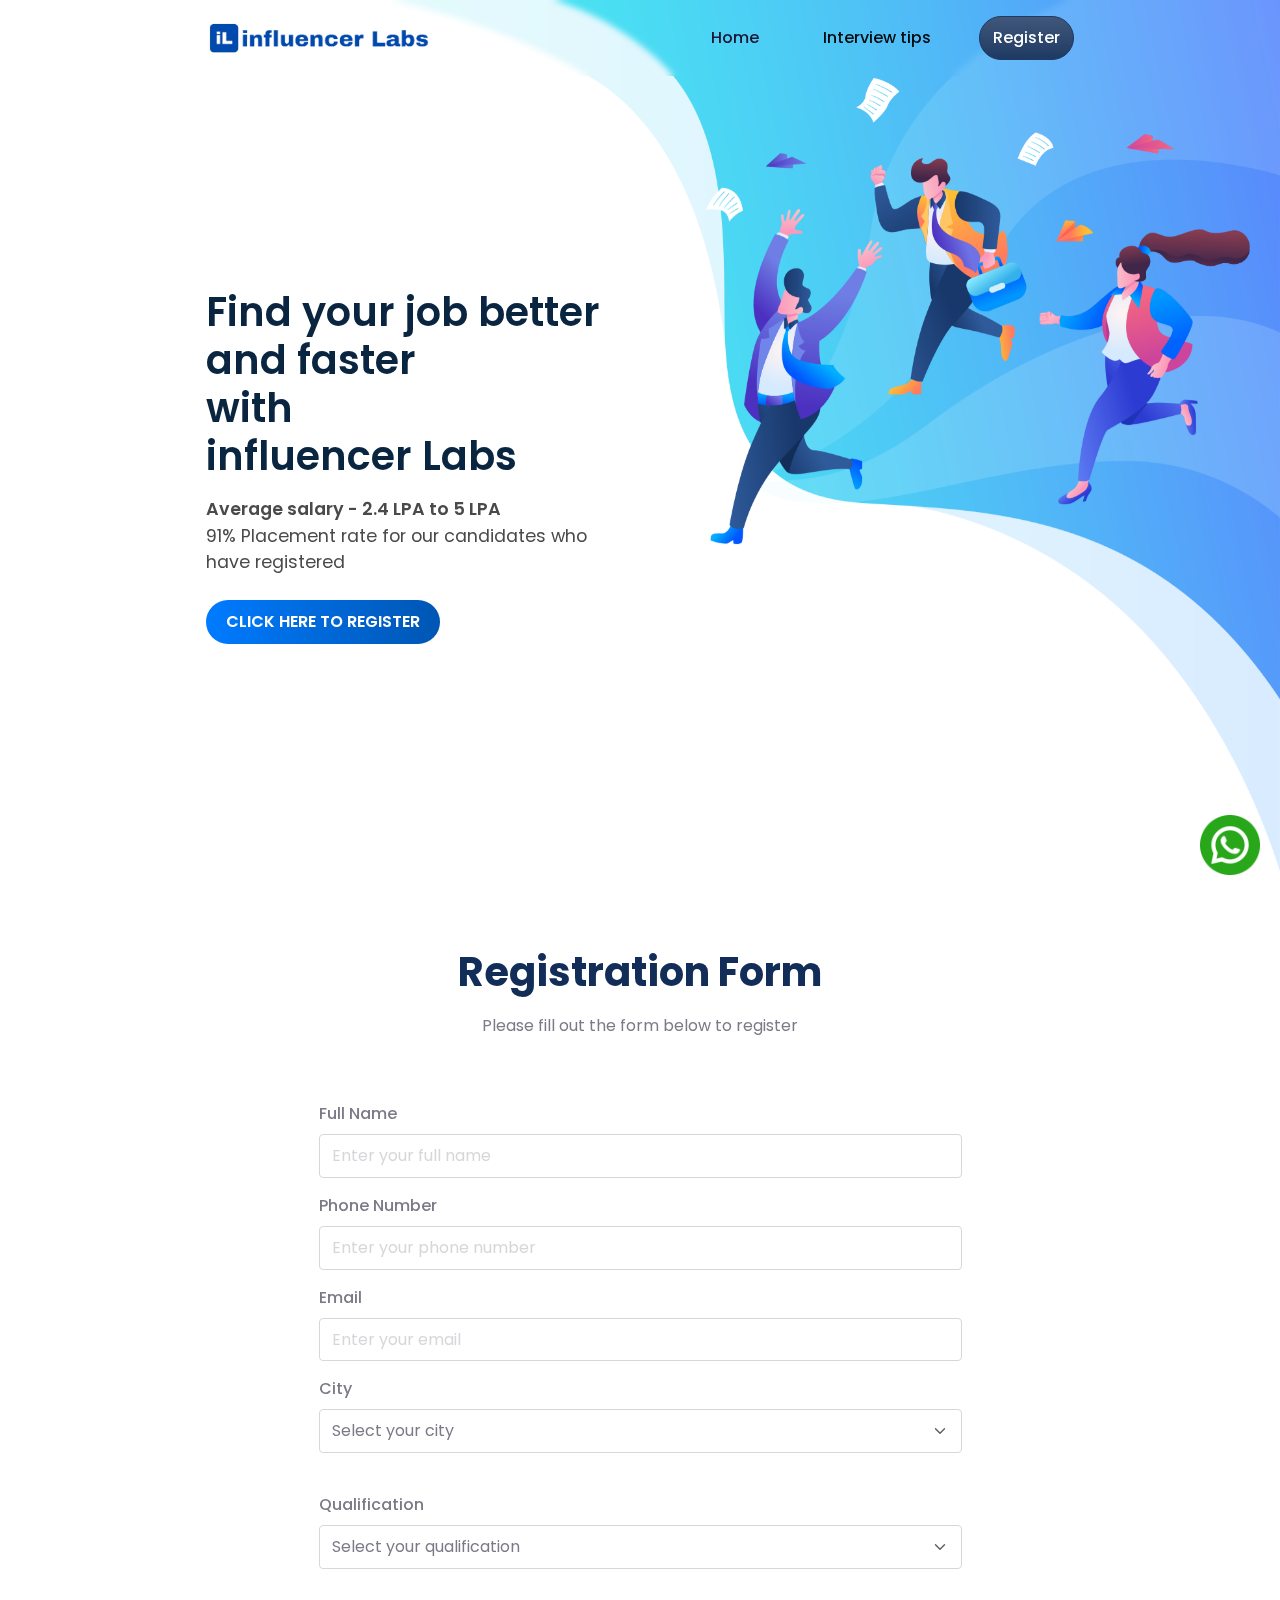
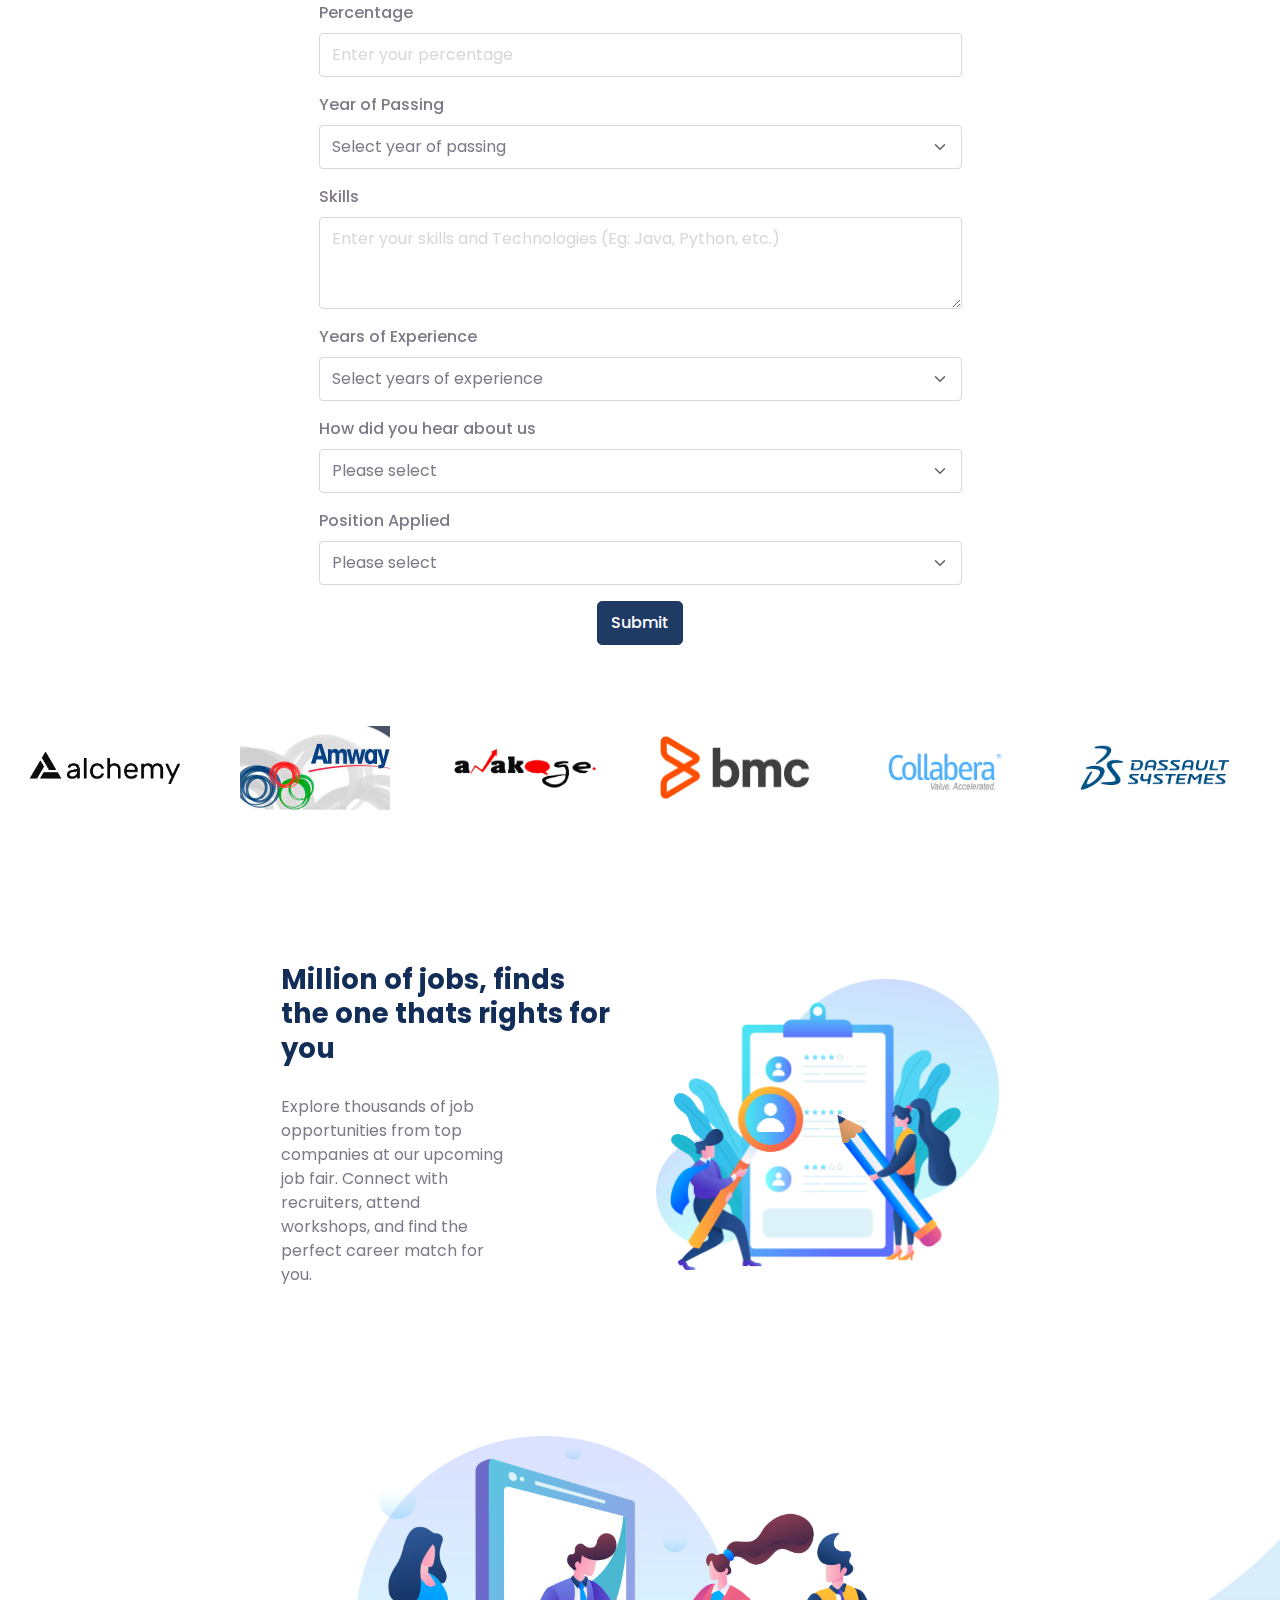
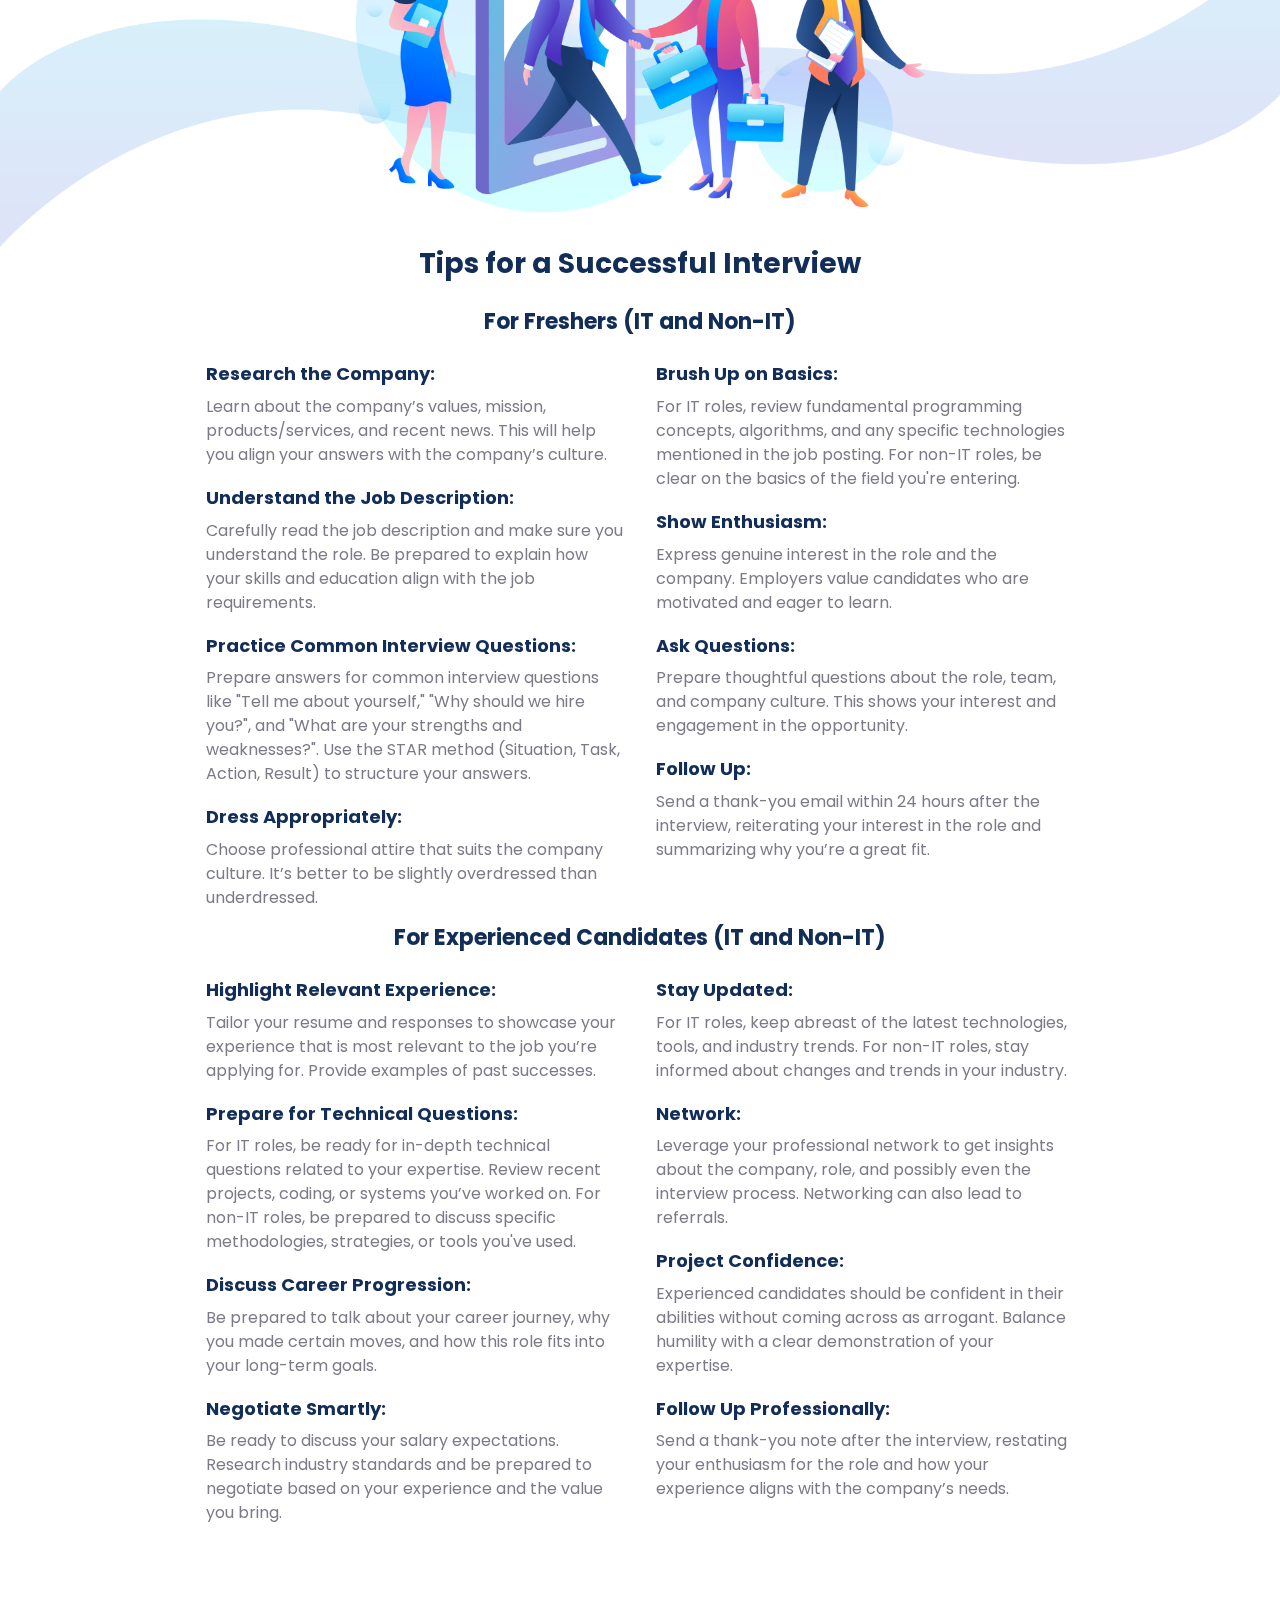
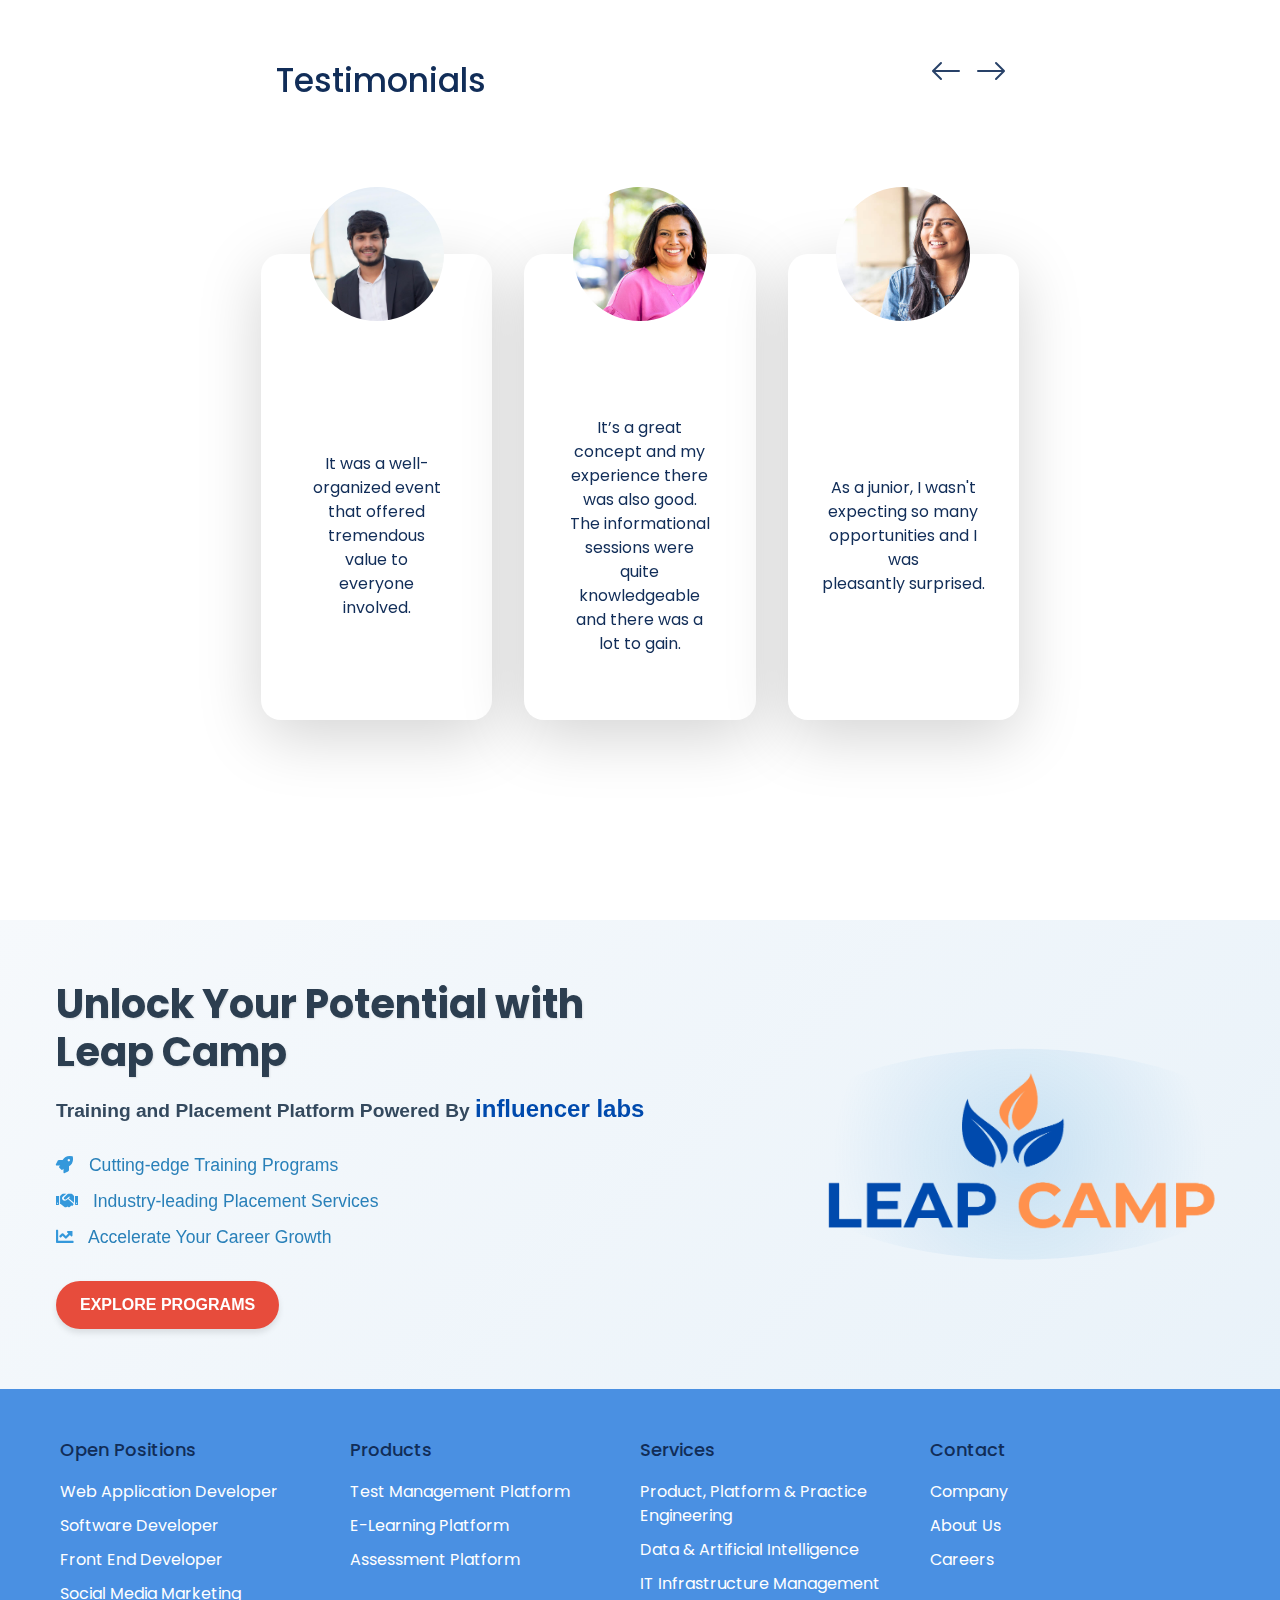
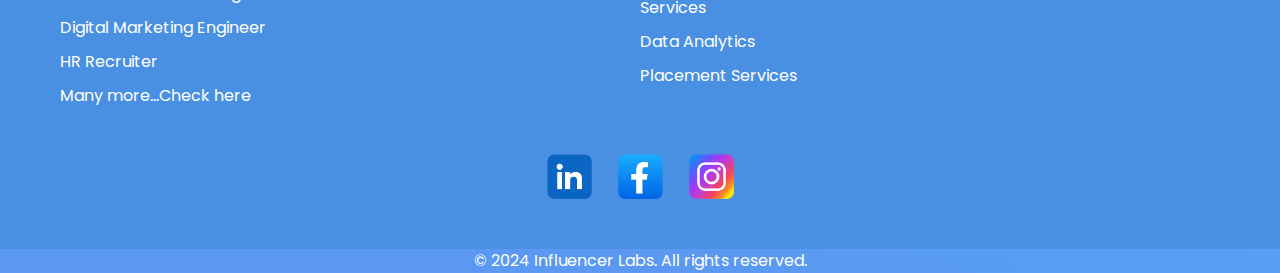
<file: public/index.html>
<!DOCTYPE html>
<html lang="en-US" dir="ltr">

<head>
  <meta charset="utf-8">
  <meta http-equiv="X-UA-Compatible" content="IE=edge">
  <meta name="viewport" content="width=device-width, initial-scale=1">


  <!-- ===============================================-->
  <!--    Document Title-->
  <!-- ===============================================-->
  <title>Jobs-Recruitment | Jobs-Search | Job-Vacancies | Bangalore | Karnataka | Hyderabad | Chennai | Kerala | India | IT & Non IT jobs | Freshers | Experience | C2H | Contract | Full time | Permanent | Government</title>


  
  <!--    Favicons-->
  <!-- ===============================================-->
  <link rel="apple-touch-icon" sizes="180x180" href="assets/img/IL.png">
  <link rel="icon" type="image/png" sizes="32x32" href="assets/img/IL.png">
  <link rel="icon" type="image/png" sizes="16x16" href="assets/img/IL.png">
  <link rel="shortcut icon" type="image/x-icon" href="assets/img/IL.png">
  <link rel="manifest" href="assets/img/favicons/manifest.json">
  <meta name="msapplication-TileImage" content="assets/img/favicons/mstile-150x150.png">
  <meta name="theme-color" content="#ffffff">


  
  <!--    Stylesheets-->
  <!-- ===============================================-->
  <link href="assets/css/theme.css" rel="stylesheet" />
  <link rel="stylesheet" href="https://cdnjs.cloudflare.com/ajax/libs/font-awesome/5.15.3/css/all.min.css">

  <style>
    .logo-small {
      height: 40px;
      max-width: 100%;
      object-fit: contain;
      text-align: center;
      align-items: center;

    }

    .logo-large {
      height: 70px;
      max-width: 100%;
      object-fit: contain;

    }

    .sticky-top {
      position: sticky;
      top: 0;
      z-index: 1020;
      background-color: #fff;
      /* or any color that matches your design */
      /* box-shadow: 0 2px 4px rgba(0, 0, 0, .1); */
      /* optional: adds a subtle shadow */
    }

    /* Optional: Add a transition for smooth color change on scroll */
    .sticky-top.scrolled {
      background-color: white;
      /* slightly transparent white */
      transition: background-color 200ms linear;
    }

    h1 {
      color: #112d58;
      font-size: 28px;
      font-weight: bold;
    }

    h3 {
      color: #112d58;
      font-size: 18px;
      font-weight: bold;
      margin-top: 20px;
      margin-bottom: 10px;
    }

    p {
      margin-bottom: 15px;
    }

    .container {
      max-width: 900px;
      margin: 0 auto;
      
    }

    .form-label {
      font-weight: bold;
    }

    .card-span-img {
      width: 134px;
      height: 134px;
      overflow: hidden;
      border-radius: 50%;
      margin: 0 auto;
    }

    .testimonial-img {
      width: 100%;
      height: 100%;
      object-fit: cover;
    }

    /* CLIENT LOGO*/
  
  .clientLogo-container {
  overflow: hidden;
  white-space: nowrap;
  width: 100%;
  background-color: #fff;
  display: flex;
  align-items: center;
  text-align: center;
  position: relative;
}

.clientLogo-wrapper {
  display: flex;
  animation: scroll 100s linear infinite;
}

.clientLogo {
  display: flex;
  align-items: center;
  justify-content: center;
  padding: 30px;
  flex-shrink: 0;
  height: 150px;
}

.clientLogo img {
  max-width: 150px;
  max-height: 100px;
  width: auto;
  height: auto;
  object-fit: contain;
}

@keyframes scroll {
  from {
    transform: translateX(0);
  }
  to {
    transform: translateX(-50%);
  }
}

.job-title {
  font-size: 2.5rem;
  font-weight: 600;
  line-height: 1.2;
  margin-top: 2rem;
  margin-bottom: 1rem;
  color: #0a2540;
}

.job-stats {
  font-size: 1rem;
  line-height: 1.5;
  margin-bottom: 1.5rem;
  color: #4a4a4a;
}

.register-btn {
  background-image: linear-gradient(to right, #007bff, #0056b3);
  color: white;
  border: none;
  padding: 10px 20px;
  font-size: 0.9rem;
  font-weight: 600;
  border-radius: 50px;
  cursor: pointer;
  transition: background-image 0.3s ease;
}

.register-btn:hover {
  background-image: linear-gradient(to right, #0056b3, #004085);
}

@media (min-width: 768px) {
  .job-title {
    font-size: 2rem;
  }

  .job-stats {
    font-size: 1.1rem;
  }

  .register-btn {
    font-size: 1rem;
  }
}

@media (min-width: 992px) {
  .job-title {
    font-size: 2.2rem;
  }
}

@media (min-width: 1200px) {
  .job-title {
    font-size: 2.5rem;
  }
}
  .card-span-img {
    height: 134px;
    width: 134px;
    overflow: hidden;
  }

    .card-span-img img {
      width: 100%;
      height: 100%;
      object-fit: cover;
    }
    .site-footer {
  background-color: #4a90e2;
  color: white;
  padding: 50px 0;
}

.footer-container {
  display: flex;
  justify-content: space-between;
  max-width: 1200px;
  margin: 0 auto;
  padding: 0 20px;
}

.footer-col {
  flex: 1;
}

.footer-col h4 {
  font-size: 18px;
  margin-bottom: 20px;
}

.footer-col ul {
  list-style: none;
  padding: 0;
}

.footer-col ul li {
  margin-bottom: 10px;
}

.footer-col ul li a {
  color: white;
  text-decoration: none;
}

.footer-social {
  text-align: center;
  margin-top: 30px;
}

.footer-social a {
  color: white;
  font-size: 24px;
  margin: 0 10px;
}

@media (max-width: 768px) {
  .footer-container {
    flex-direction: column;
  }
  
  .footer-col {
    margin-bottom: 30px;
  }
}

.leapcamp-showcase {
  background: linear-gradient(135deg, #f6f9fc 0%, #e9f2f9 100%);
  padding: 60px 0;
  overflow: hidden;
  position: relative;
}

.leapcamp-showcase .container {
  max-width: 1200px;
  margin: 0 auto;
  display: flex;
  align-items: center;
  justify-content: space-between;
  position: relative;
  z-index: 1;
}

.leapcamp-showcase .content {
  max-width: 60%;
}

.leapcamp-showcase .powered-by {
  display: flex;
  flex-direction: column;
  align-items: flex-start;
  margin-bottom: 30px;
}

.leapcamp-showcase .influencer-logo {
  width: 250px; /* Increased size */
  margin-bottom: 15px;
}

.leapcamp-showcase .powered-by p {
  font-size: 1.1rem;
  color: #34495e;
  font-weight: 500;
  margin: 0;
}

.leapcamp-showcase .title {
  font-size: 2.5rem;
  color: #2c3e50;
  margin-bottom: 15px;
  font-weight: 700;
  text-shadow: 1px 1px 2px rgba(0,0,0,0.1);
}

.leapcamp-showcase .subtitle {
  font-size: 1.2rem;
  color: #34495e;
  margin-bottom: 25px;
  font-weight: 300;
}

.leapcamp-showcase .features {
  list-style-type: none;
  padding: 0;
  margin-bottom: 30px;
}

.leapcamp-showcase .features li {
  margin-bottom: 10px;
  font-size: 1.1rem;
  color: #2980b9;
}

.leapcamp-showcase .features i {
  margin-right: 10px;
  color: #3498db;
}

.leapcamp-showcase .cta-button {
  display: inline-block;
  background-color: #e74c3c;
  color: white;
  padding: 12px 24px;
  text-decoration: none;
  border-radius: 30px;
  font-weight: bold;
  text-transform: uppercase;
  transition: all 0.3s ease;
  box-shadow: 0 4px 6px rgba(0,0,0,0.1);
}

.leapcamp-showcase .cta-button:hover {
  background-color: #c0392b;
  transform: translateY(-2px);
  box-shadow: 0 6px 8px rgba(0,0,0,0.15);
}

.leapcamp-showcase .logo-container {
  max-width: 35%;
  position: relative;
}

.leapcamp-showcase .logo {
  max-width: 100%;
  height: auto;
  position: relative;
  z-index: 2;
  animation: float 3s ease-in-out infinite;
}

.leapcamp-showcase .logo-backdrop {
  position: absolute;
  top: 50%;
  left: 50%;
  transform: translate(-50%, -50%);
  width: 120%;
  height: 120%;
  background: radial-gradient(circle, rgba(52,152,219,0.2) 0%, rgba(52,152,219,0) 70%);
  border-radius: 50%;
  z-index: 1;
  animation: pulse 4s ease-in-out infinite;
}

@keyframes float {
  0%, 100% { transform: translateY(0); }
  50% { transform: translateY(-10px); }
}

@keyframes pulse {
  0%, 100% { transform: translate(-50%, -50%) scale(1); opacity: 0.5; }
  50% { transform: translate(-50%, -50%) scale(1.05); opacity: 0.8; }
}

/* Responsive adjustments */
@media (max-width: 768px) {
  .leapcamp-showcase .container {
    flex-direction: column;
    text-align: center;
  }

  .leapcamp-showcase .content,
  .leapcamp-showcase .logo-container {
    max-width: 100%;
  }

  .leapcamp-showcase .powered-by {
    align-items: center;
  }

  .leapcamp-showcase .influencer-logo {
    width: 200px; /* Slightly smaller on mobile */
  }

  .leapcamp-showcase .logo-container {
    margin-top: 40px;
  }
}

@media (max-width: 740px) {
  .footer-col {
    width: 50%;
    margin-bottom: 30px;
    text-align: center;
  }

  .footer-col h4::before {
    all: unset;
  }
}

@media (max-width: 555px) {
  .footer-col {
    width: 100%;
  }
}

.logimg {
  display: flex;
  justify-content: space-evenly;
  flex-wrap: wrap;
  background-color: #ffffff;
  padding-top: 10px;
  padding-bottom: 0px;
  margin: 0px;
}
.logimg p {
  font-size: 28px;
  color: #4d4f55;
  font-family: "Dancing Script", cursive;
  font-weight: 700;
  flex-shrink: 3;
}
.copyrig {
  text-align: center;
  background-color: #67b3f6;
  margin-bottom: 0px;
}
    .wasapp {
      position: fixed;
      bottom: 25px;
      right: 20px;
      cursor: pointer;

    }

    @keyframes scroll {
      from {
        transform: translateX(10%);
      }

      to {
        transform: translateX(-100%);
      }
    }

    @media (max-width: 767.98px) {
      .logo-small {
        height: 30px;
        /* Smaller size for mobile devices */
      }
    }

    @media (min-width: 768px) {
      /* .logo-small {
        margin-top: 37px;
        margin-left: 60px;
        Apply margin only on larger screens
      } */
    }

    @media (max-width: 991.98px) {
      .navbar-collapse {
        margin-top: 1rem;
      }

      .navbar-nav {
        margin-bottom: 1rem;
      }
    }

    .navbar-toggler {
      border: none;
      padding: 0;
    }

    .navbar-toggler:focus {
      box-shadow: none;
    }

    @media all and (max-width: 500px) {
  .logimg p {
    text-align:center;
  }
}
  </style>

</head>


<body>

  <!-- ===============================================-->
  <!--    Main Content-->
  <!-- ===============================================-->
  <main class="main" id="top">
    <!-- <nav class="navbar navbar-expand-lg navbar-light fixed-top py-3 backdrop" data-navbar-on-scroll="data-navbar-on-scroll">
        <div class="container">
          <a class="navbar-brand d-flex align-items-center" href="#">
            <img src="assets/img/logo-removebg-preview.png" alt="influencer labs" class="logo-small me-2">
            <img src="assets/img/logo-dark.png" alt="JOBEST" class="logo-large d-none d-md-inline">
          </a>
        </div>
        
        <style>
          .logo-small {
            height: 70px;
            max-width: 100%;
            object-fit: contain;
          }
          
          .logo-large {
            height: 70px;
            max-width: 100%;
            object-fit: contain;
          }
        
          @media (max-width: 767.98px) {
            .logo-small {
              height: 45px; /* Smaller size for mobile devices */
            }
          }
        
          @media (min-width: 768px) {
            .logo-small {
              margin-top: 37px; /* Apply margin only on larger screens */
            }
          }
        </style>
          <button class="navbar-toggler collapsed" type="button" data-bs-toggle="collapse" data-bs-target="#navbarSupportedContent" aria-controls="navbarSupportedContent" aria-expanded="false" aria-label="Toggle navigation"><span class="navbar-toggler-icon"></span></button>
          <div class="collapse navbar-collapse border-top border-lg-0 mt-4 mt-lg-0" id="navbarSupportedContent">
            <ul class="navbar-nav ms-auto pt-2 pt-lg-0">
              <li class="nav-item px-2"><a class="nav-link fw-medium active" aria-current="page" href="#top">Home</a></li>
              <li class="nav-item px-2"><a class="nav-link fw-medium" href="#features">Jobs</a></li>
              <li class="nav-item px-2"><a class="nav-link fw-medium" href="#pricing">Career tips</a></li>
            </ul>
            <form class="ps-lg-5">
              <button class="btn btn-lg btn-primary rounded-pill bg-gradient order-0" type="button" onclick="document.getElementById('register').scrollIntoView({behavior: 'smooth'})">Register</button>
            </form>
          </div>
        </div>
      </nav> -->

    <!-- <nav class="navbar navbar-expand-lg navbar-light sticky-top">
      <a class="navbar-brand d-flex align-items-center" href="#"></a>
      <img src="assets/img/logo-removebg-preview.png" alt="influencer labs" class="logo-small ">

      <button class="navbar-toggler" type="button" data-bs-toggle="collapse" data-bs-target="#navbarSupportedContent"
        aria-controls="navbarSupportedContent" aria-expanded="false" aria-label="Toggle navigation">
        <span class="navbar-toggler-icon"></span>
      </button>
      <div class="collapse navbar-collapse" id="navbarSupportedContent">
        <ul class="navbar-nav ms-auto mb-2 mb-lg-0">
          <li class="nav-item"><a class="nav-link fw-medium active" aria-current="page" href="#top">Home</a></li>
          <li class="nav-item"><a class="nav-link fw-medium" href="#interviewtips">Interview tips</a></li>
        </ul>
        <form class="d-flex">
          <button class="btn btn-primary rounded-pill bg-gradient" type="button"
            onclick="document.getElementById('register').scrollIntoView({behavior: 'smooth'})">Register</button>
        </form>
      </div>

    </nav> -->

    <nav class="navbar navbar-expand-lg navbar-light fixed-top py-3 backdrop"
      data-navbar-on-scroll="data-navbar-on-scroll">
      <div class="container">
        <a class="navbar-brand d-flex align-items-center fw-bolder fs-2 fst-italic" href="#">
          <img src="assets/img/influencerlab.png" alt="influencer labs" class="logo-small ">
        </a>
        <button class="navbar-toggler collapsed" type="button" data-bs-toggle="collapse"
          data-bs-target="#navbarSupportedContent" aria-controls="navbarSupportedContent" aria-expanded="false"
          aria-label="Toggle navigation"><span class="navbar-toggler-icon"></span></button>
        <div class="collapse navbar-collapse border-top border-lg-0 mt-4 mt-lg-0" id="navbarSupportedContent">
          <ul class="navbar-nav ms-auto pt-2 pt-lg-0">
            <li class="nav-item px-2"><a class="nav-link fw-medium active" style="padding-right: 40px;"
                aria-current="page" href="#top">Home</a></li>
            <!-- <li class="nav-item px-2"><a class="nav-link fw-medium" href="#features">Jobs</a></li> -->
            <li class="nav-item px-2"><a class="nav-link fw-medium" style="padding-right: 40px;"
                href="#interviewtips">Interview tips</a></li>
          </ul>
          <form class="d-flex">
            <button class="btn btn-primary rounded-pill bg-gradient" type="button"
              onclick="document.getElementById('register').scrollIntoView({behavior: 'smooth'})">Register</button>
          </form>
        </div>
      </div>
    </nav>




    <script>
      window.addEventListener('scroll', function () {
        var navbar = document.querySelector('.sticky-top');
        if (window.scrollY > 50) {
          navbar.classList.add('scrolled');
        } else {
          navbar.classList.remove('scrolled');
        }
      });
    </script>

<section class="py-0" id="home">
  <div class="bg-holder d-none d-sm-block"
    style="background-image:url(assets/img/illustrations/hero-bg.png);background-position:right top;background-size:contain;">
  </div>
  <div class="bg-holder d-sm-none"
    style="background-image:url(assets/img/illustrations/hero-bg.png);background-position:right top;background-size:contain;">
  </div>
  
  <div class="container">
    <div class="row align-items-center min-vh-75 min-vh-md-100">
      <div class="col-md-7 col-lg-6 py-6 text-sm-start text-center">
        <h1 class="job-title">Find your job better and faster <br class="d-block d-lg-none d-xl-block" /> with <br class="d-block d-lg-none d-xl-block" /> influencer Labs</h1>
        <p class="job-stats"><strong>Average salary - 2.4 LPA to 5 LPA</strong> <br> 91% Placement rate for our candidates who have registered</p>
        <button class="register-btn" type="button" onclick="document.getElementById('register').scrollIntoView({behavior: 'smooth'})">CLICK HERE TO REGISTER</button>
      </div>
    </div>
  </div>
</section>
    <!-- <section class="py-5">
      <div class="bg-holder"
        style="background-image:url(assets/img/illustrations/bg.png);background-position:left top;background-size:initial;margin-top:-180px;">
      </div>
      

      <div class="container">
        <div class="row flex-center">
          <div class="col-md-5 order-md-0 text-center text-md-start"><img class="img-fluid mb-4"
              src="assets/img/illustrations/passion.png" width="450" alt="" /></div>
          <div class="col-md-5 text-center text-md-start">
            <h6 class="fw-bold fs-2 fs-lg-3 display-3 lh-sm">Find your passion and<br />achieve success</h6>
            <p class="my-4 pe-xl-8"> find a job that suits your interests and talents. A high salary is not the top
              priority. Most importantly,You can work according to your heart's desire.</p>
          </div>
        </div>
      </div>
    </section> -->


    <!-- ============================================-->
    <!-- <section> begin ============================-->
    <section class="py-0">

      <div class="container">


        <!-- ============================================-->
        
        <!-- ============================================-->


      </div>
      <!-- end of .container-->

    </section>
    <!-- <section> close ============================-->
    <!-- ============================================-->


    <section id="register" class="py-5">
      <div class="container">
        <div class="row justify-content-center">
          <div class="col-md-9 col-lg-6 text-center mb-3">
            <h5 class="fw-bold fs-3 fs-lg-5 lh-sm mb-3">Registration Form</h5>
            <p class="mb-5">Please fill out the form below to register</p>
          </div>
        </div>
        <div class="row flex-center h-100">
          <div class="col-10 col-xl-9">
            <form name="submit-to-google-sheet" method="post" action="">
              <div class="mb-3">
                <label for="fullName" class="form-label">Full Name</label>
                <input type="text" class="form-control" id="fullName" name="fullName" placeholder="Enter your full name"
                  minlength="3" maxlength="25" required>
              </div>
              
              <div class="mb-3">
                <label for="phoneNumber" class="form-label">Phone Number</label>
                <input type="number" class="form-control" name="phoneNumber" id="phoneNumber"
                  placeholder="Enter your phone number" maxlength="10" required
                  oninput="javascript: if (this.value.length > this.maxLength) this.value = this.value.slice(0, this.maxLength);">
              </div>
              <div class="mb-3">
                <label for="email" class="form-label">Email</label>
                <input type="email" class="form-control" name="email" id="email" placeholder="Enter your email"
                  required>
                <div id="emailError" class="invalid-feedback"></div>
              </div>
              <!-- ... existing code ... -->

              <script>
                document.getElementById('email').addEventListener('input', function () {
                  const email = this.value;
                  const emailError = document.getElementById('emailError');
                  const emailRegex = /^[^\s@]+@[^\s@]+\.[^\s@]+$/;

                  if (!emailRegex.test(email)) {
                    this.classList.add('is-invalid');
                    emailError.textContent = 'Please enter a valid email address (must contain @ and .)';
                  } else {
                    this.classList.remove('is-invalid');
                    this.classList.add('is-valid');
                    emailError.textContent = '';
                  }
                });
              </script>

              <div class="row mb-3">
  <div class="col-md-12 pb-3">
    <label for="city" class="form-label">City</label>
    <select class="form-select mb-2" name="city" id="city" required>
      <option value="">Select your city</option>
      <option value="mumbai">Mumbai</option>
      <option value="delhi">Delhi</option>
      <option value="bangalore">Bangalore</option>
      <option value="hyderabad">Hyderabad</option>
      <option value="ahmedabad">Ahmedabad</option>
      <option value="chennai">Chennai</option>
      <option value="kolkata">Kolkata</option>
      <option value="surat">Surat</option>
      <option value="pune">Pune</option>
      <option value="jaipur">Jaipur</option>
      <option value="lucknow">Lucknow</option>
      <option value="kanpur">Kanpur</option>
      <option value="nagpur">Nagpur</option>
      <option value="indore">Indore</option>
      <option value="thane">Thane</option>
      <option value="bhopal">Bhopal</option>
      <option value="visakhapatnam">Visakhapatnam</option>
      <option value="pimpri-chinchwad">Pimpri-Chinchwad</option>
      <option value="patna">Patna</option>
      <option value="vadodara">Vadodara</option>
      <option value="Others">Others</option>
    </select>
    <input type="text" class="form-control" id="cityOther" name="cityOther" placeholder="Please specify" style="display: none;">
  </div>
</div>

<div class="mb-3 pb-3">
  <label for="qualification" class="form-label">Qualification</label>
  <select class="form-select" name="qualification" id="qualification" required>
    <option value="">Select your qualification</option>
    <option value="highschool">High School</option>
    <option value="bachelor">Bachelor's Degree</option>
    <option value="master">Master's Degree</option>
    <option value="phd">Ph.D.</option>
  </select>
</div>
              <div class="mb-3">
                <label for="percentage" class="form-label">Percentage</label>
                <input type="number" class="form-control" name="percentage" id="percentage"
                  placeholder="Enter your percentage" maxlength="3" required
                  oninput="javascript: if (this.value.length > this.maxLength) this.value = this.value.slice(0, this.maxLength);">
              </div>
              <script>
                document.getElementById('percentage').addEventListener('input', function () {
                  let value = parseFloat(this.value);
                  if (value > 100) {
                    this.value = 100;
                  } else if (value < 0) {
                    this.value = 0;
                  }
                });
              </script>

              <div class="mb-3">
                <label for="yearOfPassing" class="form-label">Year of
                  Passing</label>
                <select class="form-select" name="yearOfPassing" id="yearOfPassing" required>
                  <option value="">Select year of passing</option>
                  <!-- You can populate this dynamically with JavaScript -->
                  <option value="2021">2025</option>
                  <option value="2021">2024</option>
                  <option value="2023">2023</option>
                  <option value="2022">2022</option>
                  <option value="2021">2020</option>
                  <option value="2021">2019</option>
                  <option value="2021">2018</option>
                  <option value="2021">2017</option>
                  <option value="2021">2016</option>
                  <option value="2021">2015</option>
                  <!-- Add more years as needed -->
                </select>
              </div>
              <div class="mb-3">
                <label for="skills" class="form-label">Skills</label>
                <textarea class="form-control" name="skills" id="skills" rows="3"
                  placeholder="Enter your skills and Technologies (Eg: Java, Python, etc.)" required></textarea>
              </div>
              <div class="mb-3">
                <label for="experience" class="form-label">Years of Experience</label>
                <select class="form-select" name="experience" id="experience" required>
                  <option value="">Select years of experience</option>
                  <option value="0-1">0-1 years</option>
                  <option value="1-3">1-3 years</option>
                  <option value="3-5">3-5 years</option>
                  <option value="5+">5+ years</option>
                  <option value="Others">Others</option>
                </select>
                <input type="text" class="form-control mt-2" id="experienceOther" name="experienceOther" placeholder="Please specify" style="display: none;">
              </div>

              <div class="mb-3">
                <label for="Events" class="form-label">How did you hear about us</label>
                <select class="form-select" name="Events" id="Events" required>
                  <option value="select">Please select</option>
                  <option value="Google">Google</option>
                  <option value="Facebook">Facebook</option>
                  <option value="LinkedIn">LinkedIn</option>
                  <option value="Instagram">Instagram</option>
                  <option value="Friends/Family">Friends/Family</option>
                  <option value="Others">Others</option>
                </select>
                <input type="text" class="form-control mt-2" id="EventsOther" name="EventsOther" placeholder="Please specify" style="display: none;">
              </div>

              <div class="mb-3">
                <label for="Position" class="form-label">Position Applied</label>
                <select class="form-select" name="Position" id="Position" required>
                  <option value="select">Please select</option>
                  <option value="WebApplicationDeveloper">Web Application Developer</option>
                  <option value="SoftwareDeveloper">Software Developer</option>
                  <option value="FrontEndDeveloper">Front End Developer</option>
                  <option value="SocialMediaMarketing">Social Media Marketing</option>
                  <option value="DigitalMarketingEngineer">Digital Marketing Engineer</option>
                  <option value="TeleSalesFieldSales">Tele Sales & Field Sales: IT products & Services</option>
                  <option value="FieldSalesExecutives">Field Sales Executives</option>
                  <option value="Accountant">Accountant / Account Assistant / Associate</option>
                  <option value="CloudDevOpsEngineer">Azure / AWS / GCP and DevOps Engineers</option>
                  <option value="VoiceProcessExecutives">Voice Process Executives</option>
                  <option value="ITSupport">Desktop / Network / Application Support - L1 / L2</option>
                  <option value="HardwareNetworkingEngineer">Hardware & Networking Engineer</option>
                  <option value="HRRecruiter">HR Recruiter</option>
                  <option value="Others">Others</option>
                </select>
                <input type="text" class="form-control mt-2" id="PositionOther" name="PositionOther" placeholder="Please specify" style="display: none;">
              </div>

              <div class="text-center">
                <button type="submit" name="submit" id="submit" class="btn btn-primary">Submit</button>
                <input type="text" class="form-control mt-2" id="PositionOther" name="PositionOther" placeholder="Please specify" style="display: none;">
              </div>
            </form>

            <span id="msg"></span>


          </div>
        </div>
      </div>
    </section>

    <script>
      function handleOtherOption(selectId, inputId) {
    const select = document.getElementById(selectId);
    const input = document.getElementById(inputId);

    select.addEventListener('change', function() {
      if (this.value === 'Others') {
        input.style.display = 'block';
        input.required = true;
        this.name = selectId + 'Select';
      } else {
        input.style.display = 'none';
        input.required = false;
        this.name = selectId;
      }
    });
  }

  handleOtherOption('experience', 'experienceOther');
  handleOtherOption('Events', 'EventsOther');
  handleOtherOption('Position', 'PositionOther');
  handleOtherOption('city', 'cityOther');

      const scriptURL = 'https://script.google.com/macros/s/AKfycbyMbX1xBjneceUxoX98-bg0ibM2PkdNFLpcN-XgkIMM5G7GOtOSmHclZ9r3ClnPE3x2/exec';
      const form = document.forms['submit-to-google-sheet']
      const msg = document.getElementById("msg")

      form.addEventListener('submit', e => {
        e.preventDefault()
        fetch(scriptURL, { method: 'POST', body: new FormData(form) })
          .then(response => {
            msg.innerHTML = "Thank you for submitting the form. We will get back to you soon."
            setTimeout(function () {
              msg.innerHTML = ""
            }, 3000)

            form.reset()
          })
          .catch(error => console.error('Error!', error.message))

      })

    </script>

    <!-- ============================================-->
    <!-- <section> begin ============================-->
    <!-- <section class="py-8"> -->

      <!-- CLIENT LOGO START -->

      <div class="clientLogo-container">
        <div class="clientLogo-wrapper">
          <!-- Original set of logos -->
          <div class="clientLogo"><img src="assets/img/logos/Alchemy.png" alt="Logo 1" /></div>
          <div class="clientLogo"><img src="assets/img/logos/Amway.jpg" alt="Logo 2" /></div>
          <div class="clientLogo"><img src="assets/img/logos/Anakage.png" alt="Logo 3" /></div>
          <div class="clientLogo"><img src="assets/img/logos/BMC.png" alt="Logo 4" /></div>
          <div class="clientLogo"><img src="assets/img/logos/Collabera.png" alt="Logo 5" /></div>
          <div class="clientLogo"><img src="assets/img/logos/Dassault.png" alt="Logo 6" /></div>
          <div class="clientLogo"><img src="assets/img/logos/Divum.png" alt="Logo 7" /></div>
          <div class="clientLogo"><img src="assets/img/logos/essae.jpg" alt="Logo 8" /></div>
          <div class="clientLogo"><img src="assets/img/logos/GS.png" alt="Logo 9" /></div>
          <div class="clientLogo"><img src="assets/img/logos/Gyansys.jpg" alt="Logo 10" /></div>
          <div class="clientLogo"><img src="assets/img/logos/HCL.png" alt="Logo 11" /></div>
          <div class="clientLogo"><img src="assets/img/logos/HSI.png" alt="Logo 12" /></div>
          <div class="clientLogo"><img src="assets/img/logos/IBM Blue.png" alt="Logo 13" /></div>
          <div class="clientLogo"><img src="assets/img/logos/ICICI.png" alt="Logo 14" /></div>
          <div class="clientLogo"><img src="assets/img/logos/Innocito.png" alt="Logo 15" /></div>
          <div class="clientLogo"><img src="assets/img/logos/ksdc.png" alt="Logo 16" /></div>
          <div class="clientLogo"><img src="assets/img/logos/Manipal.png" alt="Logo 17" /></div>
          <div class="clientLogo"><img src="assets/img/logos/Microsoft Cloud Solution Provider.png" alt="Logo 18" /></div>
          <div class="clientLogo"><img src="assets/img/logos/MPHASIS.png" alt="Logo 19" /></div>
          <div class="clientLogo"><img src="assets/img/logos/Nivasoft.png" alt="Logo 20" /></div>
          <div class="clientLogo"><img src="assets/img/logos/petcare.jpeg" alt="Logo 21" /></div>
          <div class="clientLogo"><img src="assets/img/logos/Quess.png" alt="Logo 22" /></div>
          <div class="clientLogo"><img src="assets/img/logos/RedHat Linux.png" alt="Logo 23" /></div>
          <div class="clientLogo"><img src="assets/img/logos/redington.jpg" alt="Logo 24" /></div>
          <div class="clientLogo"><img src="assets/img/logos/Salesforce.jpg" alt="Logo 25" /></div>
          <div class="clientLogo"><img src="assets/img/logos/Shell.png" alt="Logo 26" /></div>
          <div class="clientLogo"><img src="assets/img/logos/Sumadhura.png" alt="Logo 27" /></div>
          <div class="clientLogo"><img src="assets/img/logos/Tangensys.png" alt="Logo 28" /></div>
          <div class="clientLogo"><img src="assets/img/logos/TechM.png" alt="Logo 29" /></div>
          <div class="clientLogo"><img src="assets/img/logos/Terrenos.png" alt="Logo 30" /></div>
          <div class="clientLogo"><img src="assets/img/logos/Amazon 2024 New.png" alt="Logo 31" /></div>
          <div class="clientLogo"><img src="assets/img/logos/Oracle.jpg" alt="Logo 32" /></div>
          <div class="clientLogo"><img src="assets/img/logos/feane.PNG" alt="Logo 33" /></div>
          <div class="clientLogo"><img src="assets/img/logos/Alchemy.png" alt="Logo 1" /></div>
          <div class="clientLogo"><img src="assets/img/logos/Amway.jpg" alt="Logo 2" /></div>
          <div class="clientLogo"><img src="assets/img/logos/Anakage.png" alt="Logo 3" /></div>
          <div class="clientLogo"><img src="assets/img/logos/BMC.png" alt="Logo 4" /></div>
          <div class="clientLogo"><img src="assets/img/logos/Collabera.png" alt="Logo 5" /></div>
          <div class="clientLogo"><img src="assets/img/logos/Dassault.png" alt="Logo 6" /></div>
          <div class="clientLogo"><img src="assets/img/logos/Divum.png" alt="Logo 7" /></div>
          <div class="clientLogo"><img src="assets/img/logos/essae.jpg" alt="Logo 8" /></div>
          <div class="clientLogo"><img src="assets/img/logos/GS.png" alt="Logo 9" /></div>
          <div class="clientLogo"><img src="assets/img/logos/Gyansys.jpg" alt="Logo 10" /></div>
          <div class="clientLogo"><img src="assets/img/logos/HCL.png" alt="Logo 11" /></div>
          <div class="clientLogo"><img src="assets/img/logos/HSI.png" alt="Logo 12" /></div>
          <div class="clientLogo"><img src="assets/img/logos/IBM Blue.png" alt="Logo 13" /></div>
          <div class="clientLogo"><img src="assets/img/logos/ICICI.png" alt="Logo 14" /></div>
          <div class="clientLogo"><img src="assets/img/logos/Innocito.png" alt="Logo 15" /></div>
          <div class="clientLogo"><img src="assets/img/logos/ksdc.png" alt="Logo 16" /></div>
          <div class="clientLogo"><img src="assets/img/logos/Manipal.png" alt="Logo 17" /></div>
          <div class="clientLogo"><img src="assets/img/logos/Microsoft Cloud Solution Provider.png" alt="Logo 18" /></div>
          <div class="clientLogo"><img src="assets/img/logos/MPHASIS.png" alt="Logo 19" /></div>
          <div class="clientLogo"><img src="assets/img/logos/Nivasoft.png" alt="Logo 20" /></div>
          <div class="clientLogo"><img src="assets/img/logos/petcare.jpeg" alt="Logo 21" /></div>
          <div class="clientLogo"><img src="assets/img/logos/Quess.png" alt="Logo 22" /></div>
          <div class="clientLogo"><img src="assets/img/logos/RedHat Linux.png" alt="Logo 23" /></div>
          <div class="clientLogo"><img src="assets/img/logos/redington.jpg" alt="Logo 24" /></div>
          <div class="clientLogo"><img src="assets/img/logos/Salesforce.jpg" alt="Logo 25" /></div>
          <div class="clientLogo"><img src="assets/img/logos/Shell.png" alt="Logo 26" /></div>
          <div class="clientLogo"><img src="assets/img/logos/Sumadhura.png" alt="Logo 27" /></div>
          <div class="clientLogo"><img src="assets/img/logos/Tangensys.png" alt="Logo 28" /></div>
          <div class="clientLogo"><img src="assets/img/logos/TechM.png" alt="Logo 29" /></div>
          <div class="clientLogo"><img src="assets/img/logos/Terrenos.png" alt="Logo 30" /></div>
          <div class="clientLogo"><img src="assets/img/logos/Amazon 2024 New.png" alt="Logo 31" /></div>
          <div class="clientLogo"><img src="assets/img/logos/Oracle.jpg" alt="Logo 32" /></div>
          <div class="clientLogo"><img src="assets/img/logos/feane.PNG" alt="Logo 33" /></div>
          <div class="clientLogo"><img src="assets/img/logos/Airbnb.jpg" alt="Logo 34" /></div>
          <div class="clientLogo"><img src="assets/img/logos/PayPal New 2023.png" alt="Logo 35" /></div>
          <div class="clientLogo"><img src="assets/img/logos/Razorpay.png" alt="Logo 36" /></div>
          <div class="clientLogo"><img src="assets/img/logos/Cisco Systems.png" alt="Logo 37" /></div>
          <div class="clientLogo"><img src="assets/img/logos/vermaclabs.png" alt="Logo 38" /></div>
          <div class="clientLogo"><img src="assets/img/logos/Oracle.jpg" alt="Logo 39" /></div>
      
          <!-- Duplicate the ENTIRE set of logos -->
          <div class="clientLogo"><img src="assets/img/logos/Alchemy.png" alt="Logo 1" /></div>
          <div class="clientLogo"><img src="assets/img/logos/Amway.jpg" alt="Logo 2" /></div>
          <div class="clientLogo"><img src="assets/img/logos/Anakage.png" alt="Logo 3" /></div>
          <div class="clientLogo"><img src="assets/img/logos/BMC.png" alt="Logo 4" /></div>
          <div class="clientLogo"><img src="assets/img/logos/Collabera.png" alt="Logo 5" /></div>
          <div class="clientLogo"><img src="assets/img/logos/Dassault.png" alt="Logo 6" /></div>
          <div class="clientLogo"><img src="assets/img/logos/Divum.png" alt="Logo 7" /></div>
          <div class="clientLogo"><img src="assets/img/logos/essae.jpg" alt="Logo 8" /></div>
          <div class="clientLogo"><img src="assets/img/logos/GS.png" alt="Logo 9" /></div>
          <div class="clientLogo"><img src="assets/img/logos/Gyansys.jpg" alt="Logo 10" /></div>
          <div class="clientLogo"><img src="assets/img/logos/HCL.png" alt="Logo 11" /></div>
          <div class="clientLogo"><img src="assets/img/logos/HSI.png" alt="Logo 12" /></div>
          <div class="clientLogo"><img src="assets/img/logos/IBM Blue.png" alt="Logo 13" /></div>
          <div class="clientLogo"><img src="assets/img/logos/ICICI.png" alt="Logo 14" /></div>
          <div class="clientLogo"><img src="assets/img/logos/Innocito.png" alt="Logo 15" /></div>
          <div class="clientLogo"><img src="assets/img/logos/ksdc.png" alt="Logo 16" /></div>
          <div class="clientLogo"><img src="assets/img/logos/Manipal.png" alt="Logo 17" /></div>
          <div class="clientLogo"><img src="assets/img/logos/Microsoft Cloud Solution Provider.png" alt="Logo 18" /></div>
          <div class="clientLogo"><img src="assets/img/logos/MPHASIS.png" alt="Logo 19" /></div>
          <div class="clientLogo"><img src="assets/img/logos/Nivasoft.png" alt="Logo 20" /></div>
          <div class="clientLogo"><img src="assets/img/logos/petcare.jpeg" alt="Logo 21" /></div>
          <div class="clientLogo"><img src="assets/img/logos/Quess.png" alt="Logo 22" /></div>
          <div class="clientLogo"><img src="assets/img/logos/RedHat Linux.png" alt="Logo 23" /></div>
          <div class="clientLogo"><img src="assets/img/logos/redington.jpg" alt="Logo 24" /></div>
          <div class="clientLogo"><img src="assets/img/logos/Salesforce.jpg" alt="Logo 25" /></div>
          <div class="clientLogo"><img src="assets/img/logos/Shell.png" alt="Logo 26" /></div>
          <div class="clientLogo"><img src="assets/img/logos/Sumadhura.png" alt="Logo 27" /></div>
          <div class="clientLogo"><img src="assets/img/logos/Tangensys.png" alt="Logo 28" /></div>
          <div class="clientLogo"><img src="assets/img/logos/TechM.png" alt="Logo 29" /></div>
          <div class="clientLogo"><img src="assets/img/logos/Terrenos.png" alt="Logo 30" /></div>
          <div class="clientLogo"><img src="assets/img/logos/Amazon 2024 New.png" alt="Logo 31" /></div>
          <div class="clientLogo"><img src="assets/img/logos/Oracle.jpg" alt="Logo 32" /></div>
          <div class="clientLogo"><img src="assets/img/logos/feane.PNG" alt="Logo 33" /></div>
          <div class="clientLogo"><img src="assets/img/logos/Alchemy.png" alt="Logo 1" /></div>
          <div class="clientLogo"><img src="assets/img/logos/Amway.jpg" alt="Logo 2" /></div>
          <div class="clientLogo"><img src="assets/img/logos/Anakage.png" alt="Logo 3" /></div>
          <div class="clientLogo"><img src="assets/img/logos/BMC.png" alt="Logo 4" /></div>
          <div class="clientLogo"><img src="assets/img/logos/Collabera.png" alt="Logo 5" /></div>
          <div class="clientLogo"><img src="assets/img/logos/Dassault.png" alt="Logo 6" /></div>
          <div class="clientLogo"><img src="assets/img/logos/Divum.png" alt="Logo 7" /></div>
          <div class="clientLogo"><img src="assets/img/logos/essae.jpg" alt="Logo 8" /></div>
          <div class="clientLogo"><img src="assets/img/logos/GS.png" alt="Logo 9" /></div>
          <div class="clientLogo"><img src="assets/img/logos/Gyansys.jpg" alt="Logo 10" /></div>
          <div class="clientLogo"><img src="assets/img/logos/HCL.png" alt="Logo 11" /></div>
          <div class="clientLogo"><img src="assets/img/logos/HSI.png" alt="Logo 12" /></div>
          <div class="clientLogo"><img src="assets/img/logos/IBM Blue.png" alt="Logo 13" /></div>
          <div class="clientLogo"><img src="assets/img/logos/ICICI.png" alt="Logo 14" /></div>
          <div class="clientLogo"><img src="assets/img/logos/Innocito.png" alt="Logo 15" /></div>
          <div class="clientLogo"><img src="assets/img/logos/ksdc.png" alt="Logo 16" /></div>
          <div class="clientLogo"><img src="assets/img/logos/Manipal.png" alt="Logo 17" /></div>
          <div class="clientLogo"><img src="assets/img/logos/Microsoft Cloud Solution Provider.png" alt="Logo 18" /></div>
          <div class="clientLogo"><img src="assets/img/logos/MPHASIS.png" alt="Logo 19" /></div>
          <div class="clientLogo"><img src="assets/img/logos/Nivasoft.png" alt="Logo 20" /></div>
          <div class="clientLogo"><img src="assets/img/logos/petcare.jpeg" alt="Logo 21" /></div>
          <div class="clientLogo"><img src="assets/img/logos/Quess.png" alt="Logo 22" /></div>
          <div class="clientLogo"><img src="assets/img/logos/RedHat Linux.png" alt="Logo 23" /></div>
          <div class="clientLogo"><img src="assets/img/logos/redington.jpg" alt="Logo 24" /></div>
          <div class="clientLogo"><img src="assets/img/logos/Salesforce.jpg" alt="Logo 25" /></div>
          <div class="clientLogo"><img src="assets/img/logos/Shell.png" alt="Logo 26" /></div>
          <div class="clientLogo"><img src="assets/img/logos/Sumadhura.png" alt="Logo 27" /></div>
          <div class="clientLogo"><img src="assets/img/logos/Tangensys.png" alt="Logo 28" /></div>
          <div class="clientLogo"><img src="assets/img/logos/TechM.png" alt="Logo 29" /></div>
          <div class="clientLogo"><img src="assets/img/logos/Terrenos.png" alt="Logo 30" /></div>
          <div class="clientLogo"><img src="assets/img/logos/Amazon 2024 New.png" alt="Logo 31" /></div>
          <div class="clientLogo"><img src="assets/img/logos/Oracle.jpg" alt="Logo 32" /></div>
          <div class="clientLogo"><img src="assets/img/logos/feane.PNG" alt="Logo 33" /></div>
          <div class="clientLogo"><img src="assets/img/logos/Airbnb.jpg" alt="Logo 34" /></div>
          <div class="clientLogo"><img src="assets/img/logos/PayPal New 2023.png" alt="Logo 35" /></div>
          <div class="clientLogo"><img src="assets/img/logos/Razorpay.png" alt="Logo 36" /></div>
          <div class="clientLogo"><img src="assets/img/logos/Cisco Systems.png" alt="Logo 37" /></div>
          <div class="clientLogo"><img src="assets/img/logos/vermaclabs.png" alt="Logo 38" /></div>
          <div class="clientLogo"><img src="assets/img/logos/Oracle.jpg" alt="Logo 39" /></div>
        </div>
      </div>
  
      <!-- CLIENT LOGO END -->


    <!-- </section> -->
    <!-- <section> close ============================-->
    <!-- ============================================-->
    <!-- <section> begin ============================-->
      <section class="py-8">

        <div class="container">
          <div class="row flex-center">
            <div class="col-md-5 order-md-1 text-center text-md-end"><img class="img-fluid mb-4"
                src="assets/img/illustrations/jobs.png" width="450" alt="" /></div>
            <div class="col-md-5 text-center text-md-start">
              <h6 class="fw-bold fs-2 fs-lg-3 display-3 lh-sm">Million of jobs, finds <br> the one thats rights for
                you</h6>
              <p class="my-4 pe-xl-8">Explore thousands of job opportunities from top companies at our upcoming job
                fair. Connect with recruiters, attend workshops, and find the perfect career match for you.</p>
            </div>
          </div>
        </div>
        <!-- end of .container-->

      </section>
      <!-- <section> close ============================-->

    <section class="py-0"><img class="w-100" src="assets/img/illustrations/come-on-join.png" alt="" />
      <!-- <div class="container">
          <div class="row align-items-center">
            <div class="col-12 text-center">
              <h6 class="fw-bold fs-3 fs-lg-5 lh-sm">Come on, join with us !</h6>
              <p>Create an account and refer your friend </p>
            </div>
          </div>
        </div> -->
      <div id="interviewtips" class="container">
        <h1 class="mb-4" style="text-align: center;">Tips for a Successful Interview</h1>

        <h1 style=" font-size: 22px; text-align: center;">
          For Freshers (IT and Non-IT)
        </h1>

        <div class="row">
          <div class="col-md-6">
            <h3>Research the Company:</h3>
            <p>Learn about the company’s values, mission, products/services, and recent news. This will help you align
              your answers with the company’s culture.</p>

            <h3>Understand the Job Description:</h3>
            <p>Carefully read the job description and make sure you understand the role. Be prepared to explain how your
              skills and education align with the job requirements.</p>

            <h3>Practice Common Interview Questions:</h3>
            <p>Prepare answers for common interview questions like "Tell me about yourself," "Why should we hire you?",
              and "What are your strengths and weaknesses?". Use the STAR method (Situation, Task, Action, Result) to
              structure your answers.</p>

            <h3>Dress Appropriately:</h3>
            <p>Choose professional attire that suits the company culture. It’s better to be slightly overdressed than
              underdressed.</p>


          </div>
          <div class="col-md-6">
            <h3>Brush Up on Basics:</h3>
            <p>For IT roles, review fundamental programming concepts, algorithms, and any specific technologies
              mentioned in the job posting. For non-IT roles, be clear on the basics of the field you're entering.</p>

            <h3>Show Enthusiasm:</h3>
            <p>Express genuine interest in the role and the company. Employers value candidates who are motivated and
              eager to learn.</p>


            <h3>Ask Questions:</h3>
            <p>Prepare thoughtful questions about the role, team, and company culture. This shows your interest and
              engagement in the opportunity.</p>

            <h3>Follow Up:</h3>
            <p>Send a thank-you email within 24 hours after the interview, reiterating your interest in the role and
              summarizing why you’re a great fit.</p>

          </div>
        </div>

        <!-- <div class="container"> -->

        <h1 style=" font-size: 22px; text-align: center;">
          For Experienced Candidates (IT and Non-IT)
        </h1>

        <div class="row">
          <div class="col-md-6">
            <h3>Highlight Relevant Experience:</h3>
            <p>Tailor your resume and responses to showcase your experience that is most relevant to the job you’re
              applying for. Provide examples of past successes.</p>

            <h3>Prepare for Technical Questions:</h3>
            <p>
              For IT roles, be ready for in-depth technical questions related to your expertise. Review recent
              projects, coding, or systems you’ve worked on. For non-IT roles, be prepared to discuss specific
              methodologies, strategies, or tools you've used.</p>

            <h3>Discuss Career Progression:</h3>
            <p>Be prepared to talk about your career journey, why you made certain moves, and how this role fits into
              your long-term goals.</p>

            <h3>Negotiate Smartly:</h3>
            <p>Be ready to discuss your salary expectations. Research industry standards and be prepared to negotiate
              based on your experience and the value you bring.</p>

          </div>
          <div class="col-md-6">
            <h3>Stay Updated:</h3>
            <p>For IT roles, keep abreast of the latest technologies, tools, and industry trends. For non-IT roles,
              stay informed about changes and trends in your industry.</p>

            <h3>Network:</h3>
            <p>Leverage your professional network to get insights about the company, role, and possibly even the
              interview process. Networking can also lead to referrals.</p>

            <h3>Project Confidence:</h3>
            <p>Experienced candidates should be confident in their abilities without coming across as arrogant.
              Balance humility with a clear demonstration of your expertise.</p>

            <h3>Follow Up Professionally:</h3>
            <p>Send a thank-you note after the interview, restating your enthusiasm for the role and how your
              experience aligns with the company’s needs.</p>
          </div>
        </div>

    </section>
    <section class="py-8">
      <div class="container-lg">
        <div class="row flex-center">
          <div class="col-md-11 col-lg-6 col-xl-4 col-xxl-5">
            <h6 class="fs-3 fs-lg-4 lh-sm">Testimonials</h6>
          </div>
          <div class="col-lg-4 position-relative mt-n5 mt-md-n4"><a
              class="carousel-control-prev carousel-icon z-index-2" href="#carouselExampleDark" role="button"
              data-bs-slide="prev"><span class="carousel-control-prev-icon" aria-hidden="true"></span><span
                class="visually-hidden">Previous</span></a><a class="carousel-control-next carousel-icon z-index-2"
              href="#carouselExampleDark" role="button" data-bs-slide="next"><span class="carousel-control-next-icon"
                aria-hidden="true"></span><span class="visually-hidden">Next</span></a></div>
        </div>
        <div class="row flex-center">
          <div class="col-xl-10 px-0">
            <div class="carousel slide pt-6" id="carouselExampleDark" data-bs-ride="carousel">
              <div class="carousel-inner">
                <div class="carousel-item active" data-bs-interval="10000">
                  <div class="row h-100 m-lg-7 mx-3 mt-6 mx-md-4 my-md-7">
                    <div class="col-md-4 mb-8 mb-md-0">
                      <div class="card card-span h-100 shadow-lg">
                        <div class="card-span-img">
                          <img src="assets/img/testimonials/testimonial01.png" alt="Testimonial"
                            class="testimonial-img" />
                        </div>
                        <div class="card-body d-flex flex-column flex-center py-6">
                          <div class="my-4">
                            <ul class="list-unstyled list-inline">
                              <li class="list-inline-item me-0">
                                <!-- <svg class="bi bi-star-fill" xmlns="http://www.w3.org/2000/svg" width="28" height="26"
                                  fill="#FF974D" viewBox="0 0 16 16">
                                  <path
                                    d="M3.612 15.443c-.386.198-.824-.149-.746-.592l.83-4.73L.173 6.765c-.329-.314-.158-.888.283-.95l4.898-.696L7.538.792c.197-.39.73-.39.927 0l2.184 4.327 4.898.696c.441.062.612.636.283.95l-3.523 3.356.83 4.73c.078.443-.36.79-.746.592L8 13.187l-4.389 2.256z">
                                  </path>
                                </svg> -->
                              </li>
                              <li class="list-inline-item me-0">
                                <!-- <svg class="bi bi-star-fill" xmlns="http://www.w3.org/2000/svg" width="28" height="26"
                                  fill="#FF974D" viewBox="0 0 16 16">
                                  <path
                                    d="M3.612 15.443c-.386.198-.824-.149-.746-.592l.83-4.73L.173 6.765c-.329-.314-.158-.888.283-.95l4.898-.696L7.538.792c.197-.39.73-.39.927 0l2.184 4.327 4.898.696c.441.062.612.636.283.95l-3.523 3.356.83 4.73c.078.443-.36.79-.746.592L8 13.187l-4.389 2.256z">
                                  </path>
                                </svg> -->
                              </li>
                              <li class="list-inline-item me-0">
                                <!-- <svg class="bi bi-star-fill" xmlns="http://www.w3.org/2000/svg" width="28" height="26"
                                  fill="#FF974D" viewBox="0 0 16 16">
                                  <path
                                    d="M3.612 15.443c-.386.198-.824-.149-.746-.592l.83-4.73L.173 6.765c-.329-.314-.158-.888.283-.95l4.898-.696L7.538.792c.197-.39.73-.39.927 0l2.184 4.327 4.898.696c.441.062.612.636.283.95l-3.523 3.356.83 4.73c.078.443-.36.79-.746.592L8 13.187l-4.389 2.256z">
                                  </path>
                                </svg> -->
                              </li>
                              <li class="list-inline-item me-0">
                                <!-- <svg class="bi bi-star-fill" xmlns="http://www.w3.org/2000/svg" width="28" height="26"
                                  fill="#FF974D" viewBox="0 0 16 16">
                                  <path
                                    d="M3.612 15.443c-.386.198-.824-.149-.746-.592l.83-4.73L.173 6.765c-.329-.314-.158-.888.283-.95l4.898-.696L7.538.792c.197-.39.73-.39.927 0l2.184 4.327 4.898.696c.441.062.612.636.283.95l-3.523 3.356.83 4.73c.078.443-.36.79-.746.592L8 13.187l-4.389 2.256z">
                                  </path>
                                </svg> -->
                              </li>
                              <li class="list-inline-item me-0">
                                <!-- <svg class="bi bi-star-fill" xmlns="http://www.w3.org/2000/svg" width="28" height="26"
                                  fill="#FF974D" viewBox="0 0 16 16">
                                  <path
                                    d="M3.612 15.443c-.386.198-.824-.149-.746-.592l.83-4.73L.173 6.765c-.329-.314-.158-.888.283-.95l4.898-.696L7.538.792c.197-.39.73-.39.927 0l2.184 4.327 4.898.696c.441.062.612.636.283.95l-3.523 3.356.83 4.73c.078.443-.36.79-.746.592L8 13.187l-4.389 2.256z">
                                  </path>
                                </svg> -->
                              </li>
                            </ul>
                          </div>
                          <p class="card-text text-center text-1000 px-4">It was a well-organized event that offered
                            tremendous value to everyone involved.
                          </p>
                        </div>
                      </div>
                    </div>
                    <div class="col-md-4 mb-8 mb-md-0">
                      <div class="card card-span h-100 shadow-lg">
                        <div class="card-span-img"><img src="assets/img/testimonials/testimonial02.jpg" alt="" /></div>
                        <div class="card-body d-flex flex-column flex-center py-6">
                          <div class="my-4">
                            <ul class="list-unstyled list-inline">
                              <li class="list-inline-item me-0">
                                <!-- <svg class="bi bi-star-fill" xmlns="http://www.w3.org/2000/svg" width="28" height="26"
                                  fill="#FF974D" viewBox="0 0 16 16">
                                  <path
                                    d="M3.612 15.443c-.386.198-.824-.149-.746-.592l.83-4.73L.173 6.765c-.329-.314-.158-.888.283-.95l4.898-.696L7.538.792c.197-.39.73-.39.927 0l2.184 4.327 4.898.696c.441.062.612.636.283.95l-3.523 3.356.83 4.73c.078.443-.36.79-.746.592L8 13.187l-4.389 2.256z">
                                  </path>
                                </svg> -->
                              </li>
                              <li class="list-inline-item me-0">
                                <!-- <svg class="bi bi-star-fill" xmlns="http://www.w3.org/2000/svg" width="28" height="26"
                                  fill="#FF974D" viewBox="0 0 16 16">
                                  <path
                                    d="M3.612 15.443c-.386.198-.824-.149-.746-.592l.83-4.73L.173 6.765c-.329-.314-.158-.888.283-.95l4.898-.696L7.538.792c.197-.39.73-.39.927 0l2.184 4.327 4.898.696c.441.062.612.636.283.95l-3.523 3.356.83 4.73c.078.443-.36.79-.746.592L8 13.187l-4.389 2.256z">
                                  </path>
                                </svg> -->
                              </li>
                              <li class="list-inline-item me-0">
                                <!-- <svg class="bi bi-star-fill" xmlns="http://www.w3.org/2000/svg" width="28" height="26"
                                  fill="#FF974D" viewBox="0 0 16 16">
                                  <path
                                    d="M3.612 15.443c-.386.198-.824-.149-.746-.592l.83-4.73L.173 6.765c-.329-.314-.158-.888.283-.95l4.898-.696L7.538.792c.197-.39.73-.39.927 0l2.184 4.327 4.898.696c.441.062.612.636.283.95l-3.523 3.356.83 4.73c.078.443-.36.79-.746.592L8 13.187l-4.389 2.256z">
                                  </path>
                                </svg> -->
                              </li>
                              <li class="list-inline-item me-0">
                                <!-- <svg class="bi bi-star-fill" xmlns="http://www.w3.org/2000/svg" width="28" height="26"
                                  fill="#FF974D" viewBox="0 0 16 16">
                                  <path
                                    d="M3.612 15.443c-.386.198-.824-.149-.746-.592l.83-4.73L.173 6.765c-.329-.314-.158-.888.283-.95l4.898-.696L7.538.792c.197-.39.73-.39.927 0l2.184 4.327 4.898.696c.441.062.612.636.283.95l-3.523 3.356.83 4.73c.078.443-.36.79-.746.592L8 13.187l-4.389 2.256z">
                                  </path>
                                </svg> -->
                              </li>
                              <li class="list-inline-item me-0">
                                <!-- <svg class="bi bi-star-fill" xmlns="http://www.w3.org/2000/svg" width="28" height="26"
                                  fill="#FF974D" viewBox="0 0 16 16">
                                  <path
                                    d="M3.612 15.443c-.386.198-.824-.149-.746-.592l.83-4.73L.173 6.765c-.329-.314-.158-.888.283-.95l4.898-.696L7.538.792c.197-.39.73-.39.927 0l2.184 4.327 4.898.696c.441.062.612.636.283.95l-3.523 3.356.83 4.73c.078.443-.36.79-.746.592L8 13.187l-4.389 2.256z">
                                  </path>
                                </svg> -->
                              </li>
                            </ul>
                          </div>
                          <p class="card-text text-center text-1000 px-4">It’s a great concept and my experience there
                            was also good. The informational sessions were quite knowledgeable and there was a lot to
                            gain.</p>
                        </div>
                      </div>
                    </div>
                    <div class="col-md-4 mb-8 mb-md-0">
                      <div class="card card-span h-100 shadow-lg">
                        <div class="card-span-img"><img src="assets/img/testimonials/testimonial03.jpg" alt="" /></div>
                        <div class="card-body d-flex flex-column flex-center py-6">
                          <div class="my-4">
                            <ul class="list-unstyled list-inline">
                              <li class="list-inline-item me-0">
                                <!-- <svg class="bi bi-star-fill" xmlns="http://www.w3.org/2000/svg" width="28" height="26"
                                  fill="#FF974D" viewBox="0 0 16 16">
                                  <path
                                    d="M3.612 15.443c-.386.198-.824-.149-.746-.592l.83-4.73L.173 6.765c-.329-.314-.158-.888.283-.95l4.898-.696L7.538.792c.197-.39.73-.39.927 0l2.184 4.327 4.898.696c.441.062.612.636.283.95l-3.523 3.356.83 4.73c.078.443-.36.79-.746.592L8 13.187l-4.389 2.256z">
                                  </path>
                                </svg> -->
                              </li>
                              <li class="list-inline-item me-0">
                                <!-- <svg class="bi bi-star-fill" xmlns="http://www.w3.org/2000/svg" width="28" height="26"
                                  fill="#FF974D" viewBox="0 0 16 16">
                                  <path
                                    d="M3.612 15.443c-.386.198-.824-.149-.746-.592l.83-4.73L.173 6.765c-.329-.314-.158-.888.283-.95l4.898-.696L7.538.792c.197-.39.73-.39.927 0l2.184 4.327 4.898.696c.441.062.612.636.283.95l-3.523 3.356.83 4.73c.078.443-.36.79-.746.592L8 13.187l-4.389 2.256z">
                                  </path>
                                </svg> -->
                              </li>
                              <li class="list-inline-item me-0">
                                <!-- <svg class="bi bi-star-fill" xmlns="http://www.w3.org/2000/svg" width="28" height="26"
                                  fill="#FF974D" viewBox="0 0 16 16">
                                  <path
                                    d="M3.612 15.443c-.386.198-.824-.149-.746-.592l.83-4.73L.173 6.765c-.329-.314-.158-.888.283-.95l4.898-.696L7.538.792c.197-.39.73-.39.927 0l2.184 4.327 4.898.696c.441.062.612.636.283.95l-3.523 3.356.83 4.73c.078.443-.36.79-.746.592L8 13.187l-4.389 2.256z">
                                  </path>
                                </svg> -->
                              </li>
                              <li class="list-inline-item me-0">
                                <!-- <svg class="bi bi-star-fill" xmlns="http://www.w3.org/2000/svg" width="28" height="26"
                                  fill="#FF974D" viewBox="0 0 16 16">
                                  <path
                                    d="M3.612 15.443c-.386.198-.824-.149-.746-.592l.83-4.73L.173 6.765c-.329-.314-.158-.888.283-.95l4.898-.696L7.538.792c.197-.39.73-.39.927 0l2.184 4.327 4.898.696c.441.062.612.636.283.95l-3.523 3.356.83 4.73c.078.443-.36.79-.746.592L8 13.187l-4.389 2.256z">
                                  </path>
                                </svg> -->
                              </li>
                              <li class="list-inline-item me-0">
                                <!-- <svg class="bi bi-star-fill" xmlns="http://www.w3.org/2000/svg" width="28" height="26"
                                  fill="#FF974D" viewBox="0 0 16 16">
                                  <path
                                    d="M3.612 15.443c-.386.198-.824-.149-.746-.592l.83-4.73L.173 6.765c-.329-.314-.158-.888.283-.95l4.898-.696L7.538.792c.197-.39.73-.39.927 0l2.184 4.327 4.898.696c.441.062.612.636.283.95l-3.523 3.356.83 4.73c.078.443-.36.79-.746.592L8 13.187l-4.389 2.256z">
                                  </path>
                                </svg> -->
                              </li>
                            </ul>
                          </div>
                          <p class="card-text text-center text-1000 px-4">As a junior, I wasn't expecting so many
                            opportunities and I was pleasantly surprised.</p>
                        </div>
                      </div>
                    </div>
                  </div>
                </div>
                <div class="carousel-item" data-bs-interval="2000">
                  <div class="row h-100 m-lg-7 mx-3 mt-6 mx-md-4 my-md-7">
                    <div class="col-md-4 mb-8 mb-md-0">
                      <div class="card card-span h-100 shadow-lg">
                        <div class="card-span-img"><img src="assets/img/testimonials/testimonial04.jpg" alt="" /></div>
                        <div class="card-body d-flex flex-column flex-center py-6">
                          <div class="my-4">
                            <ul class="list-unstyled list-inline">
                              <li class="list-inline-item me-0">
                                <!-- <svg class="bi bi-star-fill" xmlns="http://www.w3.org/2000/svg" width="28" height="26"
                                  fill="#FF974D" viewBox="0 0 16 16">
                                  <path
                                    d="M3.612 15.443c-.386.198-.824-.149-.746-.592l.83-4.73L.173 6.765c-.329-.314-.158-.888.283-.95l4.898-.696L7.538.792c.197-.39.73-.39.927 0l2.184 4.327 4.898.696c.441.062.612.636.283.95l-3.523 3.356.83 4.73c.078.443-.36.79-.746.592L8 13.187l-4.389 2.256z">
                                  </path>
                                </svg> -->
                              </li>
                              <li class="list-inline-item me-0">
                                <!-- <svg class="bi bi-star-fill" xmlns="http://www.w3.org/2000/svg" width="28" height="26"
                                  fill="#FF974D" viewBox="0 0 16 16">
                                  <path
                                    d="M3.612 15.443c-.386.198-.824-.149-.746-.592l.83-4.73L.173 6.765c-.329-.314-.158-.888.283-.95l4.898-.696L7.538.792c.197-.39.73-.39.927 0l2.184 4.327 4.898.696c.441.062.612.636.283.95l-3.523 3.356.83 4.73c.078.443-.36.79-.746.592L8 13.187l-4.389 2.256z">
                                  </path>
                                </svg> -->
                              </li>
                              <li class="list-inline-item me-0">
                                <!-- <svg class="bi bi-star-fill" xmlns="http://www.w3.org/2000/svg" width="28" height="26"
                                  fill="#FF974D" viewBox="0 0 16 16">
                                  <path
                                    d="M3.612 15.443c-.386.198-.824-.149-.746-.592l.83-4.73L.173 6.765c-.329-.314-.158-.888.283-.95l4.898-.696L7.538.792c.197-.39.73-.39.927 0l2.184 4.327 4.898.696c.441.062.612.636.283.95l-3.523 3.356.83 4.73c.078.443-.36.79-.746.592L8 13.187l-4.389 2.256z">
                                  </path>
                                </svg> -->
                              </li>
                              <li class="list-inline-item me-0">
                                <!-- <svg class="bi bi-star-fill" xmlns="http://www.w3.org/2000/svg" width="28" height="26"
                                  fill="#FF974D" viewBox="0 0 16 16">
                                  <path
                                    d="M3.612 15.443c-.386.198-.824-.149-.746-.592l.83-4.73L.173 6.765c-.329-.314-.158-.888.283-.95l4.898-.696L7.538.792c.197-.39.73-.39.927 0l2.184 4.327 4.898.696c.441.062.612.636.283.95l-3.523 3.356.83 4.73c.078.443-.36.79-.746.592L8 13.187l-4.389 2.256z">
                                  </path>
                                </svg> -->
                              </li>
                              <li class="list-inline-item me-0">
                                <!-- <svg class="bi bi-star-fill" xmlns="http://www.w3.org/2000/svg" width="28" height="26"
                                  fill="#FF974D" viewBox="0 0 16 16">
                                  <path
                                    d="M3.612 15.443c-.386.198-.824-.149-.746-.592l.83-4.73L.173 6.765c-.329-.314-.158-.888.283-.95l4.898-.696L7.538.792c.197-.39.73-.39.927 0l2.184 4.327 4.898.696c.441.062.612.636.283.95l-3.523 3.356.83 4.73c.078.443-.36.79-.746.592L8 13.187l-4.389 2.256z">
                                  </path>
                                </svg> -->
                              </li>
                            </ul>
                          </div>
                          <p class="card-text text-center text-1000 px-4">Very professional and good organization.
                          </p>
                        </div>
                      </div>
                    </div>
                    <div class="col-md-4 mb-8 mb-md-0">
                      <div class="card card-span h-100 shadow-lg">
                        <div class="card-span-img"><img src="assets/img/testimonials/testimonial05.jpg" alt="" /></div>
                        <div class="card-body d-flex flex-column flex-center py-6">
                          <div class="my-4">
                            <ul class="list-unstyled list-inline">
                              <li class="list-inline-item me-0">
                                <!-- <svg class="bi bi-star-fill" xmlns="http://www.w3.org/2000/svg" width="28" height="26"
                                  fill="#FF974D" viewBox="0 0 16 16">
                                  <path
                                    d="M3.612 15.443c-.386.198-.824-.149-.746-.592l.83-4.73L.173 6.765c-.329-.314-.158-.888.283-.95l4.898-.696L7.538.792c.197-.39.73-.39.927 0l2.184 4.327 4.898.696c.441.062.612.636.283.95l-3.523 3.356.83 4.73c.078.443-.36.79-.746.592L8 13.187l-4.389 2.256z">
                                  </path>
                                </svg> -->
                                <!--  -->
                              </li>
                              <li class="list-inline-item me-0">
                                <!-- <svg class="bi bi-star-fill" xmlns="http://www.w3.org/2000/svg" width="28" height="26"
                                  fill="#FF974D" viewBox="0 0 16 16">
                                  <path
                                    d="M3.612 15.443c-.386.198-.824-.149-.746-.592l.83-4.73L.173 6.765c-.329-.314-.158-.888.283-.95l4.898-.696L7.538.792c.197-.39.73-.39.927 0l2.184 4.327 4.898.696c.441.062.612.636.283.95l-3.523 3.356.83 4.73c.078.443-.36.79-.746.592L8 13.187l-4.389 2.256z">
                                  </path>
                                </svg> -->
                              </li>
                              <li class="list-inline-item me-0">
                                <!-- <svg class="bi bi-star-fill" xmlns="http://www.w3.org/2000/svg" width="28" height="26"
                                  fill="#FF974D" viewBox="0 0 16 16">
                                  <path
                                    d="M3.612 15.443c-.386.198-.824-.149-.746-.592l.83-4.73L.173 6.765c-.329-.314-.158-.888.283-.95l4.898-.696L7.538.792c.197-.39.73-.39.927 0l2.184 4.327 4.898.696c.441.062.612.636.283.95l-3.523 3.356.83 4.73c.078.443-.36.79-.746.592L8 13.187l-4.389 2.256z">
                                  </path>
                                </svg> -->
                              </li>
                              <li class="list-inline-item me-0">
                                <!-- <svg class="bi bi-star-fill" xmlns="http://www.w3.org/2000/svg" width="28" height="26"
                                  fill="#FF974D" viewBox="0 0 16 16">
                                  <path
                                    d="M3.612 15.443c-.386.198-.824-.149-.746-.592l.83-4.73L.173 6.765c-.329-.314-.158-.888.283-.95l4.898-.696L7.538.792c.197-.39.73-.39.927 0l2.184 4.327 4.898.696c.441.062.612.636.283.95l-3.523 3.356.83 4.73c.078.443-.36.79-.746.592L8 13.187l-4.389 2.256z">
                                  </path>
                                </svg> -->
                              </li>
                              <li class="list-inline-item me-0">
                                <!-- <svg class="bi bi-star-fill" xmlns="http://www.w3.org/2000/svg" width="28" height="26"
                                  fill="#FF974D" viewBox="0 0 16 16">
                                  <path
                                    d="M3.612 15.443c-.386.198-.824-.149-.746-.592l.83-4.73L.173 6.765c-.329-.314-.158-.888.283-.95l4.898-.696L7.538.792c.197-.39.73-.39.927 0l2.184 4.327 4.898.696c.441.062.612.636.283.95l-3.523 3.356.83 4.73c.078.443-.36.79-.746.592L8 13.187l-4.389 2.256z">
                                  </path>
                                </svg> -->
                              </li>
                            </ul>
                          </div>
                          <p class="card-text text-center text-1000 px-4">"This event was a fantastic way to build
                            relationships in the industry."</p>
                        </div>
                      </div>
                    </div>
                    <div class="col-md-4 mb-8 mb-md-0">
                      <div class="card card-span h-100 shadow-lg">
                        <div class="card-span-img"><img src="assets/img/testimonials/testimonial06.jpg" alt="" /></div>
                        <div class="card-body d-flex flex-column flex-center py-6">
                          <div class="my-4">
                            <ul class="list-unstyled list-inline">
                              <li class="list-inline-item me-0">
                                <!-- <svg class="bi bi-star-fill" xmlns="http://www.w3.org/2000/svg" width="28" height="26"
                                  fill="#FF974D" viewBox="0 0 16 16">
                                  <path
                                    d="M3.612 15.443c-.386.198-.824-.149-.746-.592l.83-4.73L.173 6.765c-.329-.314-.158-.888.283-.95l4.898-.696L7.538.792c.197-.39.73-.39.927 0l2.184 4.327 4.898.696c.441.062.612.636.283.95l-3.523 3.356.83 4.73c.078.443-.36.79-.746.592L8 13.187l-4.389 2.256z">
                                  </path>
                                </svg> -->
                              </li>
                              <li class="list-inline-item me-0">
                                <!-- <svg class="bi bi-star-fill" xmlns="http://www.w3.org/2000/svg" width="28" height="26"
                                  fill="#FF974D" viewBox="0 0 16 16">
                                  <path
                                    d="M3.612 15.443c-.386.198-.824-.149-.746-.592l.83-4.73L.173 6.765c-.329-.314-.158-.888.283-.95l4.898-.696L7.538.792c.197-.39.73-.39.927 0l2.184 4.327 4.898.696c.441.062.612.636.283.95l-3.523 3.356.83 4.73c.078.443-.36.79-.746.592L8 13.187l-4.389 2.256z">
                                  </path>
                                </svg> -->
                              </li>
                              <li class="list-inline-item me-0">
                                <!-- <svg class="bi bi-star-fill" xmlns="http://www.w3.org/2000/svg" width="28" height="26"
                                  fill="#FF974D" viewBox="0 0 16 16">
                                  <path
                                    d="M3.612 15.443c-.386.198-.824-.149-.746-.592l.83-4.73L.173 6.765c-.329-.314-.158-.888.283-.95l4.898-.696L7.538.792c.197-.39.73-.39.927 0l2.184 4.327 4.898.696c.441.062.612.636.283.95l-3.523 3.356.83 4.73c.078.443-.36.79-.746.592L8 13.187l-4.389 2.256z">
                                  </path>
                                </svg> -->
                              </li>
                              <li class="list-inline-item me-0">
                                <!-- <svg class="bi bi-star-fill" xmlns="http://www.w3.org/2000/svg" width="28" height="26"
                                  fill="#FF974D" viewBox="0 0 16 16">
                                  <path
                                    d="M3.612 15.443c-.386.198-.824-.149-.746-.592l.83-4.73L.173 6.765c-.329-.314-.158-.888.283-.95l4.898-.696L7.538.792c.197-.39.73-.39.927 0l2.184 4.327 4.898.696c.441.062.612.636.283.95l-3.523 3.356.83 4.73c.078.443-.36.79-.746.592L8 13.187l-4.389 2.256z">
                                  </path>
                                </svg> -->
                              </li>
                              <li class="list-inline-item me-0">
                                <!-- <svg class="bi bi-star-fill" xmlns="http://www.w3.org/2000/svg" width="28" height="26"
                                  fill="#FF974D" viewBox="0 0 16 16">
                                  <path
                                    d="M3.612 15.443c-.386.198-.824-.149-.746-.592l.83-4.73L.173 6.765c-.329-.314-.158-.888.283-.95l4.898-.696L7.538.792c.197-.39.73-.39.927 0l2.184 4.327 4.898.696c.441.062.612.636.283.95l-3.523 3.356.83 4.73c.078.443-.36.79-.746.592L8 13.187l-4.389 2.256z">
                                  </path>
                                </svg> -->
                              </li>
                            </ul>
                          </div>
                          <p class="card-text text-center text-1000 px-4">"This event was a fantastic way to build
                            relationships in the industry."</p>
                        </div>
                      </div>
                    </div>
                  </div>
                </div>
                <div class="carousel-item">
                  <div class="row h-100 m-lg-7 mx-3 mt-6 mx-md-4 my-md-7">
                    <div class="col-md-4 mb-8 mb-md-0">
                      <div class="card card-span h-100 shadow-lg">
                        <div class="card-span-img"><img src="assets/img/testimonials/testimonial07.jpg" alt="" /></div>
                        <div class="card-body d-flex flex-column flex-center py-6">
                          <div class="my-4">
                            <ul class="list-unstyled list-inline">
                              <li class="list-inline-item me-0">
                                <!-- <svg class="bi bi-star-fill" xmlns="http://www.w3.org/2000/svg" width="28" height="26"
                                  fill="#FF974D" viewBox="0 0 16 16">
                                  <path
                                    d="M3.612 15.443c-.386.198-.824-.149-.746-.592l.83-4.73L.173 6.765c-.329-.314-.158-.888.283-.95l4.898-.696L7.538.792c.197-.39.73-.39.927 0l2.184 4.327 4.898.696c.441.062.612.636.283.95l-3.523 3.356.83 4.73c.078.443-.36.79-.746.592L8 13.187l-4.389 2.256z">
                                  </path>
                                </svg> -->
                              </li>
                              <li class="list-inline-item me-0">
                                <!-- <svg class="bi bi-star-fill" xmlns="http://www.w3.org/2000/svg" width="28" height="26"
                                  fill="#FF974D" viewBox="0 0 16 16">
                                  <path
                                    d="M3.612 15.443c-.386.198-.824-.149-.746-.592l.83-4.73L.173 6.765c-.329-.314-.158-.888.283-.95l4.898-.696L7.538.792c.197-.39.73-.39.927 0l2.184 4.327 4.898.696c.441.062.612.636.283.95l-3.523 3.356.83 4.73c.078.443-.36.79-.746.592L8 13.187l-4.389 2.256z">
                                  </path>
                                </svg> -->
                              </li>
                              <li class="list-inline-item me-0">
                                <!-- <svg class="bi bi-star-fill" xmlns="http://www.w3.org/2000/svg" width="28" height="26"
                                  fill="#FF974D" viewBox="0 0 16 16">
                                  <path
                                    d="M3.612 15.443c-.386.198-.824-.149-.746-.592l.83-4.73L.173 6.765c-.329-.314-.158-.888.283-.95l4.898-.696L7.538.792c.197-.39.73-.39.927 0l2.184 4.327 4.898.696c.441.062.612.636.283.95l-3.523 3.356.83 4.73c.078.443-.36.79-.746.592L8 13.187l-4.389 2.256z">
                                  </path>
                                </svg> -->
                              </li>
                              <li class="list-inline-item me-0">
                                <!-- <svg class="bi bi-star-fill" xmlns="http://www.w3.org/2000/svg" width="28" height="26"
                                  fill="#FF974D" viewBox="0 0 16 16">
                                  <path
                                    d="M3.612 15.443c-.386.198-.824-.149-.746-.592l.83-4.73L.173 6.765c-.329-.314-.158-.888.283-.95l4.898-.696L7.538.792c.197-.39.73-.39.927 0l2.184 4.327 4.898.696c.441.062.612.636.283.95l-3.523 3.356.83 4.73c.078.443-.36.79-.746.592L8 13.187l-4.389 2.256z">
                                  </path>
                                </svg> -->
                              </li>
                              <li class="list-inline-item me-0">
                                <!-- <svg class="bi bi-star-fill" xmlns="http://www.w3.org/2000/svg" width="28" height="26"
                                  fill="#FF974D" viewBox="0 0 16 16">
                                  <path
                                    d="M3.612 15.443c-.386.198-.824-.149-.746-.592l.83-4.73L.173 6.765c-.329-.314-.158-.888.283-.95l4.898-.696L7.538.792c.197-.39.73-.39.927 0l2.184 4.327 4.898.696c.441.062.612.636.283.95l-3.523 3.356.83 4.73c.078.443-.36.79-.746.592L8 13.187l-4.389 2.256z">
                                  </path>
                                </svg> -->
                              </li>
                            </ul>
                          </div>
                          <p class="card-text text-center text-1000 px-4">The event was very well organized and a great
                            environment to discuss current and future employment opportunities!
                          </p>
                        </div>
                      </div>
                    </div>
                    <div class="col-md-4 mb-8 mb-md-0">
                      <div class="card card-span h-100 shadow-lg">
                        <div class="card-span-img"><img src="assets/img/gallery/user-2.png" alt="" /></div>
                        <div class="card-body d-flex flex-column flex-center py-6">
                          <div class="my-4">
                            <ul class="list-unstyled list-inline">
                              <li class="list-inline-item me-0">
                                <!-- <svg class="bi bi-star-fill" xmlns="http://www.w3.org/2000/svg" width="28" height="26"
                                  fill="#FF974D" viewBox="0 0 16 16">
                                  <path
                                    d="M3.612 15.443c-.386.198-.824-.149-.746-.592l.83-4.73L.173 6.765c-.329-.314-.158-.888.283-.95l4.898-.696L7.538.792c.197-.39.73-.39.927 0l2.184 4.327 4.898.696c.441.062.612.636.283.95l-3.523 3.356.83 4.73c.078.443-.36.79-.746.592L8 13.187l-4.389 2.256z">
                                  </path>
                                </svg> -->
                              </li>
                              <li class="list-inline-item me-0">
                                <!-- <svg class="bi bi-star-fill" xmlns="http://www.w3.org/2000/svg" width="28" height="26"
                                  fill="#FF974D" viewBox="0 0 16 16">
                                  <path
                                    d="M3.612 15.443c-.386.198-.824-.149-.746-.592l.83-4.73L.173 6.765c-.329-.314-.158-.888.283-.95l4.898-.696L7.538.792c.197-.39.73-.39.927 0l2.184 4.327 4.898.696c.441.062.612.636.283.95l-3.523 3.356.83 4.73c.078.443-.36.79-.746.592L8 13.187l-4.389 2.256z">
                                  </path>
                                </svg> -->
                              </li>
                              <li class="list-inline-item me-0">
                                <!-- <svg class="bi bi-star-fill" xmlns="http://www.w3.org/2000/svg" width="28" height="26"
                                  fill="#FF974D" viewBox="0 0 16 16">
                                  <path
                                    d="M3.612 15.443c-.386.198-.824-.149-.746-.592l.83-4.73L.173 6.765c-.329-.314-.158-.888.283-.95l4.898-.696L7.538.792c.197-.39.73-.39.927 0l2.184 4.327 4.898.696c.441.062.612.636.283.95l-3.523 3.356.83 4.73c.078.443-.36.79-.746.592L8 13.187l-4.389 2.256z">
                                  </path>
                                </svg> -->
                              </li>
                              <li class="list-inline-item me-0">
                                <!-- <svg class="bi bi-star-fill" xmlns="http://www.w3.org/2000/svg" width="28" height="26"
                                  fill="#FF974D" viewBox="0 0 16 16">
                                  <path
                                    d="M3.612 15.443c-.386.198-.824-.149-.746-.592l.83-4.73L.173 6.765c-.329-.314-.158-.888.283-.95l4.898-.696L7.538.792c.197-.39.73-.39.927 0l2.184 4.327 4.898.696c.441.062.612.636.283.95l-3.523 3.356.83 4.73c.078.443-.36.79-.746.592L8 13.187l-4.389 2.256z">
                                  </path>
                                </svg> -->
                              </li>
                              <li class="list-inline-item me-0">
                                <!-- <svg class="bi bi-star-fill" xmlns="http://www.w3.org/2000/svg" width="28" height="26"
                                  fill="#FF974D" viewBox="0 0 16 16">
                                  <path
                                    d="M3.612 15.443c-.386.198-.824-.149-.746-.592l.83-4.73L.173 6.765c-.329-.314-.158-.888.283-.95l4.898-.696L7.538.792c.197-.39.73-.39.927 0l2.184 4.327 4.898.696c.441.062.612.636.283.95l-3.523 3.356.83 4.73c.078.443-.36.79-.746.592L8 13.187l-4.389 2.256z">
                                  </path>
                                </svg> -->
                              </li>
                            </ul>
                          </div>
                          <p class="card-text text-center text-1000 px-4">"The turnout for the career fair was a great
                            experience."
                          </p>
                        </div>
                      </div>
                    </div>
                    <div class="col-md-4 mb-8 mb-md-0">
                      <div class="card card-span h-100 shadow-lg">
                        <div class="card-span-img"><img src="assets/img/testimonials/testimonial09.jpg" alt="" /></div>
                        <div class="card-body d-flex flex-column flex-center py-6">
                          <div class="my-4">
                            <ul class="list-unstyled list-inline">
                              <li class="list-inline-item me-0">
                                <!-- <svg class="bi bi-star-fill" xmlns="http://www.w3.org/2000/svg" width="28" height="26"
                                  fill="#FF974D" viewBox="0 0 16 16">
                                  <path
                                    d="M3.612 15.443c-.386.198-.824-.149-.746-.592l.83-4.73L.173 6.765c-.329-.314-.158-.888.283-.95l4.898-.696L7.538.792c.197-.39.73-.39.927 0l2.184 4.327 4.898.696c.441.062.612.636.283.95l-3.523 3.356.83 4.73c.078.443-.36.79-.746.592L8 13.187l-4.389 2.256z">
                                  </path>
                                </svg> -->
                              </li>
                              <li class="list-inline-item me-0">
                                <!-- <svg class="bi bi-star-fill" xmlns="http://www.w3.org/2000/svg" width="28" height="26"
                                  fill="#FF974D" viewBox="0 0 16 16">
                                  <path
                                    d="M3.612 15.443c-.386.198-.824-.149-.746-.592l.83-4.73L.173 6.765c-.329-.314-.158-.888.283-.95l4.898-.696L7.538.792c.197-.39.73-.39.927 0l2.184 4.327 4.898.696c.441.062.612.636.283.95l-3.523 3.356.83 4.73c.078.443-.36.79-.746.592L8 13.187l-4.389 2.256z">
                                  </path>
                                </svg> -->
                              </li>
                              <li class="list-inline-item me-0">
                                <!-- <svg class="bi bi-star-fill" xmlns="http://www.w3.org/2000/svg" width="28" height="26"
                                  fill="#FF974D" viewBox="0 0 16 16">
                                  <path
                                    d="M3.612 15.443c-.386.198-.824-.149-.746-.592l.83-4.73L.173 6.765c-.329-.314-.158-.888.283-.95l4.898-.696L7.538.792c.197-.39.73-.39.927 0l2.184 4.327 4.898.696c.441.062.612.636.283.95l-3.523 3.356.83 4.73c.078.443-.36.79-.746.592L8 13.187l-4.389 2.256z">
                                  </path>
                                </svg> -->
                              </li>
                              <li class="list-inline-item me-0">
                                <!-- <svg class="bi bi-star-fill" xmlns="http://www.w3.org/2000/svg" width="28" height="26"
                                  fill="#FF974D" viewBox="0 0 16 16">
                                  <path
                                    d="M3.612 15.443c-.386.198-.824-.149-.746-.592l.83-4.73L.173 6.765c-.329-.314-.158-.888.283-.95l4.898-.696L7.538.792c.197-.39.73-.39.927 0l2.184 4.327 4.898.696c.441.062.612.636.283.95l-3.523 3.356.83 4.73c.078.443-.36.79-.746.592L8 13.187l-4.389 2.256z">
                                  </path>
                                </svg> -->
                              </li>
                              <li class="list-inline-item me-0">
                                <!-- <svg class="bi bi-star-fill" xmlns="http://www.w3.org/2000/svg" width="28" height="26"
                                  fill="#FF974D" viewBox="0 0 16 16">
                                  <path
                                    d="M3.612 15.443c-.386.198-.824-.149-.746-.592l.83-4.73L.173 6.765c-.329-.314-.158-.888.283-.95l4.898-.696L7.538.792c.197-.39.73-.39.927 0l2.184 4.327 4.898.696c.441.062.612.636.283.95l-3.523 3.356.83 4.73c.078.443-.36.79-.746.592L8 13.187l-4.389 2.256z">
                                  </path>
                                </svg> -->
                              </li>
                            </ul>
                          </div>
                          <p class="card-text text-center text-1000 px-4">"One of the most productive, original, and fun
                            events I have attended. We look forward to working with you in the future."</p>
                        </div>
                      </div>
                    </div>
                  </div>
                </div>
              </div>
            </div>
          </div>
        </div>
      </div>
    </section>
    <section class="py-0 bg-primary-gradient">
      <div class="bg-holder"
        style="background-image:url(assets/img/illustrations/footer-bg.png);background-position:center;z-index: -1;background-size:cover;">
      </div>
      <!--/.bg-holder-->
      <div class="gartner-section" style="background-color: #f8f9fa; font-family: Arial, sans-serif;">
        <section class="leapcamp-showcase">
          <div class="container">
            <div class="content">
              <!-- <div class="powered-by">
                <img src="assets/img/influencerlab.png" alt="Influencer Labs Logo" class="influencer-logo">
                <p>Training and Placement Platform Powered By</p>
              </div> -->
              <h2 class="title">Unlock Your Potential with <br>Leap Camp</h2>
              <p class="subtitle"><strong>Training and Placement Platform Powered By <a href="https://influencerlabs.in/" target="_blank" style="text-decoration: none; color: inherit;"><span style="font-size: 1.5rem; color: #004aad;" >influencer labs</span></a> </strong></p>
              <ul class="features">
                <li><i class="fas fa-rocket"></i> Cutting-edge Training Programs</li>
                <li><i class="fas fa-handshake"></i> Industry-leading Placement Services</li>
                <li><i class="fas fa-chart-line"></i> Accelerate Your Career Growth</li>
              </ul>
              <a href="https://www.leapcamp.in/" target="_blank" class="cta-button">Explore Programs</a>
            </div>
            <div class="logo-container">
              <img src="assets/img/leapcamp.png" alt="LeapCamp Logo" class="logo">
              <div class="logo-backdrop"></div>
            </div>
          </div>
        </section>
        <!-- <div class="background-shapes" style="position: absolute; right: 0; bottom: 0; width: 30%; height: 60%; overflow: hidden;">
          <div style="position: absolute; right: -10%; bottom: -10%; width: 100%; height: 100%; background-color: rgba(0, 120, 212, 0.1); transform: rotate(-15deg);"></div>
          <div style="position: absolute; right: -5%; bottom: -15%; width: 100%; height: 100%; background-color: rgba(0, 120, 212, 0.15); transform: rotate(-10deg);"></div>
          <div style="position: absolute; right: 0; bottom: -20%; width: 100%; height: 100%; background-color: rgba(0, 120, 212, 0.2); transform: rotate(-5deg);"></div>
        </div> -->
      </div>
      <footer class="site-footer">
        <div class="footer-container">
          <div class="footer-col">
            <h4>Open Positions</h4>
            <ul>
              <li><a href="#register">Web Application Developer</a></li>
              <li><a href="#register">Software Developer</a></li>
              <li><a href="#register">Front End Developer</a></li>
              <li><a href="#register">Social Media Marketing</a></li>
              <li><a href="#register">Digital Marketing Engineer</a></li>
              <li><a href="#register">HR Recruiter</a></li>
              <li><a href="#register">Many more...Check here</a></li>
            </ul>
          </div>
          <div class="footer-col">
            <h4>Products</h4>
            <ul>
                <li><a href="https://influencerlabs.in/index.html" target="_blank">Test Management Platform</a></li>
                <li><a href="https://influencerlabs.in/index.html" target="_blank">E-Learning Platform</a></li>
                <li><a href="https://influencerlabs.in/index.html" target="_blank">Assessment Platform</a></li>
            </ul>
          </div>
          <div class="footer-col">
            <h4>Services</h4>
            <ul>
              <li><a href="https://influencerlabs.in/index.html" target="_blank">Product, Platform & Practice Engineering</a></li>
              <li><a href="https://influencerlabs.in/index.html" target="_blank">Data & Artificial Intelligence</a></li>
              <li><a href="https://influencerlabs.in/index.html" target="_blank">IT Infrastructure Management Services</a></li>
              <li><a href="https://influencerlabs.in/index.html" target="_blank"></a>Data Analytics</a></li>
              <li><a href="https://influencerlabs.in/index.html" target="_blank">Placement Services</a></li>
            </ul>
          </div>
          <div class="footer-col">
            <h4>Contact</h4>
            <ul>
              <li><a href="https://influencerlabs.in/index.html" target="_blank">Company</a></li>
              <li><a href="https://influencerlabs.in/about.html" target="_blank">About Us</a></li>
              <li><a href="https://influencerlabs.in/index.html" target="_blank">Careers</a></li>
              <!-- <li><a href="https://influencerlabs.in/index.html" target="_blank">Testimonials</a></li> -->
            </ul>
          </div>
        </div>
        <div class="footer-social">
          <a href="https://www.linkedin.com/company/ilabs2021/" target="_blank">
            <img src="assets/img/linkedin.png" alt="LinkedIn" width="45" height="45">
          </a>
          <a href="https://www.facebook.com/ilabs2021" target="_blank">
            <img src="assets/img/facebook.png" alt="Facebook" width="45" height="45">
          </a>
          <a href="https://www.instagram.com/influencer_labs_in/" target="_blank">
            <img src="assets/img/insta.png" alt="Instagram" width="45" height="45">
          </a>
        </div>
      </footer>
    <p class="mb-0 text-center" style="color: white;">&copy; 2024 <a href="https://influencerlabs.in/index.html" target="_blank" style="text-decoration: none; color: white;">Influencer Labs</a>. All rights reserved.</p>

      <!-- </footer> -->
    </section>
    <!-- Whatsapp  -->
    <div class="wasapp">
      <a href="https://wa.me/918217631128?text=Hi.." target="_blank"> <img src="assets/img/whatsapp.png" alt="whatsapp"
          width="60"></a>
    </div>
  </main>
  <!-- ===============================================-->
  <!--    End of Main Content-->
  <!-- ===============================================-->




  <!-- ===============================================-->
  <!--    JavaScripts-->
  <!-- ===============================================-->
  <script src="vendors/@popperjs/popper.min.js"></script>
  <script src="vendors/bootstrap/bootstrap.min.js"></script>
  <script src="vendors/is/is.min.js"></script>
  <script src="https://polyfill.io/v3/polyfill.min.js?features=window.scroll"></script>
  <script src="assets/js/theme.js"></script>

  <link
    href="https://fonts.googleapis.com/css2?family=Poppins:ital,wght@0,200;0,300;0,400;0,500;0,600;0,700;0,800;0,900;1,200;1,300;1,400&amp;display=swap"
    rel="stylesheet">
</body>

</html>
</file>
<file: assets/css/theme.css>
/* -------------------------------------------------------------------------- */
/*                                 Theme                                      */
/* -------------------------------------------------------------------------- */
/* prettier-ignore */
/* -------------------------------------------------------------------------- */
/*                                  Utilities                                 */
/* -------------------------------------------------------------------------- */
/*-----------------------------------------------
|   Bootstrap Styles
-----------------------------------------------*/
/*!
 * Bootstrap v5.0.0-alpha1 (https://getbootstrap.com/)
 * Copyright 2011-2020 The Bootstrap Authors
 * Copyright 2011-2020 Twitter, Inc.
 * Licensed under MIT (https://github.com/twbs/bootstrap/blob/main/LICENSE)
 */
:root {
  --bs-blue: #1F3A63;
  --bs-indigo: #53ACF8;
  --bs-purple: #ad45f6;
  --bs-pink: #f6458e;
  --bs-red: #F55767;
  --bs-orange: #f6d845;
  --bs-yellow: #FFA024;
  --bs-green: #40975F;
  --bs-teal: #299EF3;
  --bs-cyan: #3EB8F4;
  --bs-white: #fff;
  --bs-gray: #C3C1C8;
  --bs-gray-dark: #616368;
  --bs-primary: #1F3A63;
  --bs-secondary: #4F5665;
  --bs-success: #40975F;
  --bs-info: #3EB8F4;
  --bs-warning: #FFA024;
  --bs-danger: #F55767;
  --bs-light: #F9FAFD;
  --bs-dark: #1F1534;
  --bs-font-sans-serif: "Poppins", "Open Sans", -apple-system, BlinkMacSystemFont, "Segoe UI", "Helvetica Neue", Arial, sans-serif, "Apple Color Emoji", "Segoe UI Emoji", "Segoe UI Symbol";
  --bs-font-monospace: "SFMono-Regular", Menlo, Monaco, Consolas, "Liberation Mono", "Courier New", monospace;
  --bs-gradient: linear-gradient(180deg, rgba(255, 255, 255, 0.15), rgba(255, 255, 255, 0));
}

*,
*::before,
*::after {
  -webkit-box-sizing: border-box;
  box-sizing: border-box;
}

@media (prefers-reduced-motion: no-preference) {
  :root {
    scroll-behavior: smooth;
  }
}

body {
  margin: 0;
  font-family: "Poppins", -apple-system, BlinkMacSystemFont, "Segoe UI", "Helvetica Neue", Arial, sans-serif, "Apple Color Emoji", "Segoe UI Emoji", "Segoe UI Symbol";
  font-size: 1rem;
  font-weight: 400;
  line-height: 1.5;
  color: #7D7987;
  background-color: #fff;
  -webkit-text-size-adjust: 100%;
  -webkit-tap-highlight-color: rgba(0, 0, 0, 0);
}

[tabindex="-1"]:focus:not(:focus-visible) {
  outline: 0 !important;
}

hr {
  margin: 1rem 0;
  color: #E1E0E4;
  background-color: currentColor;
  border: 0;
  opacity: 1;
}

hr:not([size]) {
  height: 1px;
}

h1, .h1, h2, .h2, h3, .h3, h4, .h4, h5, .h5, h6, .h6 {
  margin-top: 0;
  margin-bottom: 0.5rem;
  font-family: "Poppins", "Open Sans", -apple-system, BlinkMacSystemFont, "Segoe UI", "Helvetica Neue", Arial, sans-serif, "Apple Color Emoji", "Segoe UI Emoji", "Segoe UI Symbol";
  font-weight: 500;
  line-height: 1.2;
  color: #112D58;
}

h1, .h1 {
  font-size: calc(1.37383rem + 1.48598vw);
}

@media (min-width: 1200px) {
  h1, .h1 {
    font-size: 2.48832rem;
  }
}

h2, .h2 {
  font-size: calc(1.33236rem + 0.98832vw);
}

@media (min-width: 1200px) {
  h2, .h2 {
    font-size: 2.0736rem;
  }
}

h3, .h3 {
  font-size: calc(1.2978rem + 0.5736vw);
}

@media (min-width: 1200px) {
  h3, .h3 {
    font-size: 1.728rem;
  }
}

h4, .h4 {
  font-size: calc(1.269rem + 0.228vw);
}

@media (min-width: 1200px) {
  h4, .h4 {
    font-size: 1.44rem;
  }
}

h5, .h5 {
  font-size: 1.2rem;
}

h6, .h6 {
  font-size: 0.83333rem;
}

p {
  margin-top: 0;
  margin-bottom: 1rem;
}

abbr[title],
abbr[data-bs-original-title] {
  text-decoration: underline;
  -webkit-text-decoration: underline dotted;
  text-decoration: underline dotted;
  cursor: help;
  -webkit-text-decoration-skip-ink: none;
  text-decoration-skip-ink: none;
}

address {
  margin-bottom: 1rem;
  font-style: normal;
  line-height: inherit;
}

ol,
ul {
  padding-left: 2rem;
}

ol,
ul,
dl {
  margin-top: 0;
  margin-bottom: 1rem;
}

ol ol,
ul ul,
ol ul,
ul ol {
  margin-bottom: 0;
}

dt {
  font-weight: 700;
}

dd {
  margin-bottom: .5rem;
  margin-left: 0;
}

blockquote {
  margin: 0 0 1rem;
}

b,
strong {
  font-weight: 800;
}

small, .small {
  font-size: 75%;
}

mark, .mark {
  padding: 0.2em;
  background-color: #fcf8e3;
}

sub,
sup {
  position: relative;
  font-size: 0.75em;
  line-height: 0;
  vertical-align: baseline;
}

sub {
  bottom: -.25em;
}

sup {
  top: -.5em;
}

a {
  color: #1F3A63;
  text-decoration: none;
}

a:hover {
  color: #192e4f;
  text-decoration: underline;
}

a:not([href]):not([class]), a:not([href]):not([class]):hover {
  color: inherit;
  text-decoration: none;
}

pre,
code,
kbd,
samp {
  font-family: var(--bs-font-monospace);
  font-size: 1em;
  direction: ltr /* rtl:ignore */;
  unicode-bidi: bidi-override;
}

pre {
  display: block;
  margin-top: 0;
  margin-bottom: 1rem;
  overflow: auto;
  font-size: 75%;
}

pre code {
  font-size: inherit;
  color: inherit;
  word-break: normal;
}

code {
  font-size: 75%;
  color: #f6458e;
  word-wrap: break-word;
}

a > code {
  color: inherit;
}

kbd {
  padding: 0.2rem 0.4rem;
  font-size: 75%;
  color: #fff;
  background-color: #4F5665;
  border-radius: 0.625rem;
}

kbd kbd {
  padding: 0;
  font-size: 1em;
  font-weight: 700;
}

figure {
  margin: 0 0 1rem;
}

img,
svg {
  vertical-align: middle;
}

table {
  caption-side: bottom;
  border-collapse: collapse;
}

caption {
  padding-top: 0.5rem;
  padding-bottom: 0.5rem;
  color: #CDCCD1;
  text-align: left;
}

th {
  text-align: inherit;
  text-align: -webkit-match-parent;
}

thead,
tbody,
tfoot,
tr,
td,
th {
  border-color: inherit;
  border-style: solid;
  border-width: 0;
}

label {
  display: inline-block;
}

button {
  border-radius: 0;
}

button:focus:not(:focus-visible) {
  outline: 0;
}

input,
button,
select,
optgroup,
textarea {
  margin: 0;
  font-family: inherit;
  font-size: inherit;
  line-height: inherit;
}

button,
select {
  text-transform: none;
}

[role="button"] {
  cursor: pointer;
}

select {
  word-wrap: normal;
}

[list]::-webkit-calendar-picker-indicator {
  display: none;
}

button,
[type="button"],
[type="reset"],
[type="submit"] {
  -webkit-appearance: button;
}

button:not(:disabled),
[type="button"]:not(:disabled),
[type="reset"]:not(:disabled),
[type="submit"]:not(:disabled) {
  cursor: pointer;
}

::-moz-focus-inner {
  padding: 0;
  border-style: none;
}

textarea {
  resize: vertical;
}

fieldset {
  min-width: 0;
  padding: 0;
  margin: 0;
  border: 0;
}

legend {
  float: left;
  width: 100%;
  padding: 0;
  margin-bottom: 0.5rem;
  font-size: calc(1.275rem + 0.3vw);
  line-height: inherit;
}

@media (min-width: 1200px) {
  legend {
    font-size: 1.5rem;
  }
}

legend + * {
  clear: left;
}

::-webkit-datetime-edit-fields-wrapper,
::-webkit-datetime-edit-text,
::-webkit-datetime-edit-minute,
::-webkit-datetime-edit-hour-field,
::-webkit-datetime-edit-day-field,
::-webkit-datetime-edit-month-field,
::-webkit-datetime-edit-year-field {
  padding: 0;
}

::-webkit-inner-spin-button {
  height: auto;
}

[type="search"] {
  outline-offset: -2px;
  -webkit-appearance: textfield;
}

/* rtl:raw:
[type="tel"],
[type="url"],
[type="email"],
[type="number"] {
  direction: ltr;
}
*/
::-webkit-search-decoration {
  -webkit-appearance: none;
}

::-webkit-color-swatch-wrapper {
  padding: 0;
}

::file-selector-button {
  font: inherit;
}

::-webkit-file-upload-button {
  font: inherit;
  -webkit-appearance: button;
}

output {
  display: inline-block;
}

iframe {
  border: 0;
}

summary {
  display: list-item;
  cursor: pointer;
}

progress {
  vertical-align: baseline;
}

[hidden] {
  display: none !important;
}

.lead {
  font-size: 1.2rem;
  font-weight: 400;
}

.display-1 {
  font-size: calc(1.55498rem + 3.65978vw);
  font-weight: 900;
  line-height: 1;
}

@media (min-width: 1200px) {
  .display-1 {
    font-size: 4.29982rem;
  }
}

.display-2 {
  font-size: calc(1.48332rem + 2.79982vw);
  font-weight: 900;
  line-height: 1;
}

@media (min-width: 1200px) {
  .display-2 {
    font-size: 3.58318rem;
  }
}

.display-3 {
  font-size: calc(1.4236rem + 2.08318vw);
  font-weight: 900;
  line-height: 1;
}

@media (min-width: 1200px) {
  .display-3 {
    font-size: 2.98598rem;
  }
}

.display-4 {
  font-size: calc(1.37383rem + 1.48598vw);
  font-weight: 900;
  line-height: 1;
}

@media (min-width: 1200px) {
  .display-4 {
    font-size: 2.48832rem;
  }
}

.display-5 {
  font-size: calc(1.33236rem + 0.98832vw);
  font-weight: 900;
  line-height: 1;
}

@media (min-width: 1200px) {
  .display-5 {
    font-size: 2.0736rem;
  }
}

.display-6 {
  font-size: calc(1.2978rem + 0.5736vw);
  font-weight: 900;
  line-height: 1;
}

@media (min-width: 1200px) {
  .display-6 {
    font-size: 1.728rem;
  }
}

.list-unstyled {
  padding-left: 0;
  list-style: none;
}

.list-inline {
  padding-left: 0;
  list-style: none;
}

.list-inline-item {
  display: inline-block;
}

.list-inline-item:not(:last-child) {
  margin-right: 0.5rem;
}

.initialism {
  font-size: 75%;
  text-transform: uppercase;
}

.blockquote {
  margin-bottom: 1rem;
  font-size: 1.2rem;
}

.blockquote > :last-child {
  margin-bottom: 0;
}

.blockquote-footer {
  margin-top: -1rem;
  margin-bottom: 1rem;
  font-size: 75%;
  color: #C3C1C8;
}

.blockquote-footer::before {
  content: "\2014\00A0";
}

.img-fluid {
  max-width: 100%;
  height: auto;
}

.img-thumbnail {
  padding: 0.25rem;
  background-color: #fff;
  border: 1px solid #E1E0E4;
  border-radius: 0.25rem;
  max-width: 100%;
  height: auto;
}

.figure {
  display: inline-block;
}

.figure-img {
  margin-bottom: 0.5rem;
  line-height: 1;
}

.figure-caption {
  font-size: 75%;
  color: #C3C1C8;
}

.container,
.container-fluid,
.container-sm,
.container-md,
.container-lg,
.container-xl,
.container-xxl {
  width: 100%;
  padding-right: var(--bs-gutter-x, 1rem);
  padding-left: var(--bs-gutter-x, 1rem);
  margin-right: auto;
  margin-left: auto;
}

@media (min-width: 576px) {
  .container, .container-sm {
    max-width: 540px;
  }
}

@media (min-width: 768px) {
  .container, .container-sm, .container-md {
    max-width: 720px;
  }
}

@media (min-width: 992px) {
  .container, .container-sm, .container-md, .container-lg {
    max-width: 960px;
  }
}

@media (min-width: 1200px) {
  .container, .container-sm, .container-md, .container-lg, .container-xl {
    max-width: 1140px;
  }
}

@media (min-width: 1540px) {
  .container, .container-sm, .container-md, .container-lg, .container-xl, .container-xxl {
    max-width: 1480px;
  }
}

.row {
  --bs-gutter-x: 2rem;
  --bs-gutter-y: 0;
  display: -webkit-box;
  display: -ms-flexbox;
  display: flex;
  -ms-flex-wrap: wrap;
  flex-wrap: wrap;
  margin-top: calc(var(--bs-gutter-y) * -1);
  margin-right: calc(var(--bs-gutter-x) / -2);
  margin-left: calc(var(--bs-gutter-x) / -2);
}

.row > * {
  -ms-flex-negative: 0;
  flex-shrink: 0;
  width: 100%;
  max-width: 100%;
  padding-right: calc(var(--bs-gutter-x) / 2);
  padding-left: calc(var(--bs-gutter-x) / 2);
  margin-top: var(--bs-gutter-y);
}

.col {
  -webkit-box-flex: 1;
  -ms-flex: 1 0 0%;
  flex: 1 0 0%;
}

.row-cols-auto > * {
  -webkit-box-flex: 0;
  -ms-flex: 0 0 auto;
  flex: 0 0 auto;
  width: auto;
}

.row-cols-1 > * {
  -webkit-box-flex: 0;
  -ms-flex: 0 0 auto;
  flex: 0 0 auto;
  width: 100%;
}

.row-cols-2 > * {
  -webkit-box-flex: 0;
  -ms-flex: 0 0 auto;
  flex: 0 0 auto;
  width: 50%;
}

.row-cols-3 > * {
  -webkit-box-flex: 0;
  -ms-flex: 0 0 auto;
  flex: 0 0 auto;
  width: 33.33333%;
}

.row-cols-4 > * {
  -webkit-box-flex: 0;
  -ms-flex: 0 0 auto;
  flex: 0 0 auto;
  width: 25%;
}

.row-cols-5 > * {
  -webkit-box-flex: 0;
  -ms-flex: 0 0 auto;
  flex: 0 0 auto;
  width: 20%;
}

.row-cols-6 > * {
  -webkit-box-flex: 0;
  -ms-flex: 0 0 auto;
  flex: 0 0 auto;
  width: 16.66667%;
}

.col-auto {
  -webkit-box-flex: 0;
  -ms-flex: 0 0 auto;
  flex: 0 0 auto;
  width: auto;
}

.col-1 {
  -webkit-box-flex: 0;
  -ms-flex: 0 0 auto;
  flex: 0 0 auto;
  width: 8.33333%;
}

.col-2 {
  -webkit-box-flex: 0;
  -ms-flex: 0 0 auto;
  flex: 0 0 auto;
  width: 16.66667%;
}

.col-3 {
  -webkit-box-flex: 0;
  -ms-flex: 0 0 auto;
  flex: 0 0 auto;
  width: 25%;
}

.col-4 {
  -webkit-box-flex: 0;
  -ms-flex: 0 0 auto;
  flex: 0 0 auto;
  width: 33.33333%;
}

.col-5 {
  -webkit-box-flex: 0;
  -ms-flex: 0 0 auto;
  flex: 0 0 auto;
  width: 41.66667%;
}

.col-6 {
  -webkit-box-flex: 0;
  -ms-flex: 0 0 auto;
  flex: 0 0 auto;
  width: 50%;
}

.col-7 {
  -webkit-box-flex: 0;
  -ms-flex: 0 0 auto;
  flex: 0 0 auto;
  width: 58.33333%;
}

.col-8 {
  -webkit-box-flex: 0;
  -ms-flex: 0 0 auto;
  flex: 0 0 auto;
  width: 66.66667%;
}

.col-9 {
  -webkit-box-flex: 0;
  -ms-flex: 0 0 auto;
  flex: 0 0 auto;
  width: 75%;
}

.col-10 {
  -webkit-box-flex: 0;
  -ms-flex: 0 0 auto;
  flex: 0 0 auto;
  width: 83.33333%;
}

.col-11 {
  -webkit-box-flex: 0;
  -ms-flex: 0 0 auto;
  flex: 0 0 auto;
  width: 91.66667%;
}

.col-12 {
  -webkit-box-flex: 0;
  -ms-flex: 0 0 auto;
  flex: 0 0 auto;
  width: 100%;
}

.offset-1 {
  margin-left: 8.33333%;
}

.offset-2 {
  margin-left: 16.66667%;
}

.offset-3 {
  margin-left: 25%;
}

.offset-4 {
  margin-left: 33.33333%;
}

.offset-5 {
  margin-left: 41.66667%;
}

.offset-6 {
  margin-left: 50%;
}

.offset-7 {
  margin-left: 58.33333%;
}

.offset-8 {
  margin-left: 66.66667%;
}

.offset-9 {
  margin-left: 75%;
}

.offset-10 {
  margin-left: 83.33333%;
}

.offset-11 {
  margin-left: 91.66667%;
}

.g-0,
.gx-0 {
  --bs-gutter-x: 0;
}

.g-0,
.gy-0 {
  --bs-gutter-y: 0;
}

.g-1,
.gx-1 {
  --bs-gutter-x: 0.25rem;
}

.g-1,
.gy-1 {
  --bs-gutter-y: 0.25rem;
}

.g-2,
.gx-2 {
  --bs-gutter-x: 0.5rem;
}

.g-2,
.gy-2 {
  --bs-gutter-y: 0.5rem;
}

.g-3,
.gx-3 {
  --bs-gutter-x: 1rem;
}

.g-3,
.gy-3 {
  --bs-gutter-y: 1rem;
}

.g-4,
.gx-4 {
  --bs-gutter-x: 1.8rem;
}

.g-4,
.gy-4 {
  --bs-gutter-y: 1.8rem;
}

.g-5,
.gx-5 {
  --bs-gutter-x: 3rem;
}

.g-5,
.gy-5 {
  --bs-gutter-y: 3rem;
}

.g-6,
.gx-6 {
  --bs-gutter-x: 4rem;
}

.g-6,
.gy-6 {
  --bs-gutter-y: 4rem;
}

.g-7,
.gx-7 {
  --bs-gutter-x: 5rem;
}

.g-7,
.gy-7 {
  --bs-gutter-y: 5rem;
}

.g-8,
.gx-8 {
  --bs-gutter-x: 7.5rem;
}

.g-8,
.gy-8 {
  --bs-gutter-y: 7.5rem;
}

.g-9,
.gx-9 {
  --bs-gutter-x: 10rem;
}

.g-9,
.gy-9 {
  --bs-gutter-y: 10rem;
}

.g-10,
.gx-10 {
  --bs-gutter-x: 12.5rem;
}

.g-10,
.gy-10 {
  --bs-gutter-y: 12.5rem;
}

.g-11,
.gx-11 {
  --bs-gutter-x: 15rem;
}

.g-11,
.gy-11 {
  --bs-gutter-y: 15rem;
}

@media (min-width: 576px) {
  .col-sm {
    -webkit-box-flex: 1;
    -ms-flex: 1 0 0%;
    flex: 1 0 0%;
  }
  .row-cols-sm-auto > * {
    -webkit-box-flex: 0;
    -ms-flex: 0 0 auto;
    flex: 0 0 auto;
    width: auto;
  }
  .row-cols-sm-1 > * {
    -webkit-box-flex: 0;
    -ms-flex: 0 0 auto;
    flex: 0 0 auto;
    width: 100%;
  }
  .row-cols-sm-2 > * {
    -webkit-box-flex: 0;
    -ms-flex: 0 0 auto;
    flex: 0 0 auto;
    width: 50%;
  }
  .row-cols-sm-3 > * {
    -webkit-box-flex: 0;
    -ms-flex: 0 0 auto;
    flex: 0 0 auto;
    width: 33.33333%;
  }
  .row-cols-sm-4 > * {
    -webkit-box-flex: 0;
    -ms-flex: 0 0 auto;
    flex: 0 0 auto;
    width: 25%;
  }
  .row-cols-sm-5 > * {
    -webkit-box-flex: 0;
    -ms-flex: 0 0 auto;
    flex: 0 0 auto;
    width: 20%;
  }
  .row-cols-sm-6 > * {
    -webkit-box-flex: 0;
    -ms-flex: 0 0 auto;
    flex: 0 0 auto;
    width: 16.66667%;
  }
  .col-sm-auto {
    -webkit-box-flex: 0;
    -ms-flex: 0 0 auto;
    flex: 0 0 auto;
    width: auto;
  }
  .col-sm-1 {
    -webkit-box-flex: 0;
    -ms-flex: 0 0 auto;
    flex: 0 0 auto;
    width: 8.33333%;
  }
  .col-sm-2 {
    -webkit-box-flex: 0;
    -ms-flex: 0 0 auto;
    flex: 0 0 auto;
    width: 16.66667%;
  }
  .col-sm-3 {
    -webkit-box-flex: 0;
    -ms-flex: 0 0 auto;
    flex: 0 0 auto;
    width: 25%;
  }
  .col-sm-4 {
    -webkit-box-flex: 0;
    -ms-flex: 0 0 auto;
    flex: 0 0 auto;
    width: 33.33333%;
  }
  .col-sm-5 {
    -webkit-box-flex: 0;
    -ms-flex: 0 0 auto;
    flex: 0 0 auto;
    width: 41.66667%;
  }
  .col-sm-6 {
    -webkit-box-flex: 0;
    -ms-flex: 0 0 auto;
    flex: 0 0 auto;
    width: 50%;
  }
  .col-sm-7 {
    -webkit-box-flex: 0;
    -ms-flex: 0 0 auto;
    flex: 0 0 auto;
    width: 58.33333%;
  }
  .col-sm-8 {
    -webkit-box-flex: 0;
    -ms-flex: 0 0 auto;
    flex: 0 0 auto;
    width: 66.66667%;
  }
  .col-sm-9 {
    -webkit-box-flex: 0;
    -ms-flex: 0 0 auto;
    flex: 0 0 auto;
    width: 75%;
  }
  .col-sm-10 {
    -webkit-box-flex: 0;
    -ms-flex: 0 0 auto;
    flex: 0 0 auto;
    width: 83.33333%;
  }
  .col-sm-11 {
    -webkit-box-flex: 0;
    -ms-flex: 0 0 auto;
    flex: 0 0 auto;
    width: 91.66667%;
  }
  .col-sm-12 {
    -webkit-box-flex: 0;
    -ms-flex: 0 0 auto;
    flex: 0 0 auto;
    width: 100%;
  }
  .offset-sm-0 {
    margin-left: 0;
  }
  .offset-sm-1 {
    margin-left: 8.33333%;
  }
  .offset-sm-2 {
    margin-left: 16.66667%;
  }
  .offset-sm-3 {
    margin-left: 25%;
  }
  .offset-sm-4 {
    margin-left: 33.33333%;
  }
  .offset-sm-5 {
    margin-left: 41.66667%;
  }
  .offset-sm-6 {
    margin-left: 50%;
  }
  .offset-sm-7 {
    margin-left: 58.33333%;
  }
  .offset-sm-8 {
    margin-left: 66.66667%;
  }
  .offset-sm-9 {
    margin-left: 75%;
  }
  .offset-sm-10 {
    margin-left: 83.33333%;
  }
  .offset-sm-11 {
    margin-left: 91.66667%;
  }
  .g-sm-0,
  .gx-sm-0 {
    --bs-gutter-x: 0;
  }
  .g-sm-0,
  .gy-sm-0 {
    --bs-gutter-y: 0;
  }
  .g-sm-1,
  .gx-sm-1 {
    --bs-gutter-x: 0.25rem;
  }
  .g-sm-1,
  .gy-sm-1 {
    --bs-gutter-y: 0.25rem;
  }
  .g-sm-2,
  .gx-sm-2 {
    --bs-gutter-x: 0.5rem;
  }
  .g-sm-2,
  .gy-sm-2 {
    --bs-gutter-y: 0.5rem;
  }
  .g-sm-3,
  .gx-sm-3 {
    --bs-gutter-x: 1rem;
  }
  .g-sm-3,
  .gy-sm-3 {
    --bs-gutter-y: 1rem;
  }
  .g-sm-4,
  .gx-sm-4 {
    --bs-gutter-x: 1.8rem;
  }
  .g-sm-4,
  .gy-sm-4 {
    --bs-gutter-y: 1.8rem;
  }
  .g-sm-5,
  .gx-sm-5 {
    --bs-gutter-x: 3rem;
  }
  .g-sm-5,
  .gy-sm-5 {
    --bs-gutter-y: 3rem;
  }
  .g-sm-6,
  .gx-sm-6 {
    --bs-gutter-x: 4rem;
  }
  .g-sm-6,
  .gy-sm-6 {
    --bs-gutter-y: 4rem;
  }
  .g-sm-7,
  .gx-sm-7 {
    --bs-gutter-x: 5rem;
  }
  .g-sm-7,
  .gy-sm-7 {
    --bs-gutter-y: 5rem;
  }
  .g-sm-8,
  .gx-sm-8 {
    --bs-gutter-x: 7.5rem;
  }
  .g-sm-8,
  .gy-sm-8 {
    --bs-gutter-y: 7.5rem;
  }
  .g-sm-9,
  .gx-sm-9 {
    --bs-gutter-x: 10rem;
  }
  .g-sm-9,
  .gy-sm-9 {
    --bs-gutter-y: 10rem;
  }
  .g-sm-10,
  .gx-sm-10 {
    --bs-gutter-x: 12.5rem;
  }
  .g-sm-10,
  .gy-sm-10 {
    --bs-gutter-y: 12.5rem;
  }
  .g-sm-11,
  .gx-sm-11 {
    --bs-gutter-x: 15rem;
  }
  .g-sm-11,
  .gy-sm-11 {
    --bs-gutter-y: 15rem;
  }
}

@media (min-width: 768px) {
  .col-md {
    -webkit-box-flex: 1;
    -ms-flex: 1 0 0%;
    flex: 1 0 0%;
  }
  .row-cols-md-auto > * {
    -webkit-box-flex: 0;
    -ms-flex: 0 0 auto;
    flex: 0 0 auto;
    width: auto;
  }
  .row-cols-md-1 > * {
    -webkit-box-flex: 0;
    -ms-flex: 0 0 auto;
    flex: 0 0 auto;
    width: 100%;
  }
  .row-cols-md-2 > * {
    -webkit-box-flex: 0;
    -ms-flex: 0 0 auto;
    flex: 0 0 auto;
    width: 50%;
  }
  .row-cols-md-3 > * {
    -webkit-box-flex: 0;
    -ms-flex: 0 0 auto;
    flex: 0 0 auto;
    width: 33.33333%;
  }
  .row-cols-md-4 > * {
    -webkit-box-flex: 0;
    -ms-flex: 0 0 auto;
    flex: 0 0 auto;
    width: 25%;
  }
  .row-cols-md-5 > * {
    -webkit-box-flex: 0;
    -ms-flex: 0 0 auto;
    flex: 0 0 auto;
    width: 20%;
  }
  .row-cols-md-6 > * {
    -webkit-box-flex: 0;
    -ms-flex: 0 0 auto;
    flex: 0 0 auto;
    width: 16.66667%;
  }
  .col-md-auto {
    -webkit-box-flex: 0;
    -ms-flex: 0 0 auto;
    flex: 0 0 auto;
    width: auto;
  }
  .col-md-1 {
    -webkit-box-flex: 0;
    -ms-flex: 0 0 auto;
    flex: 0 0 auto;
    width: 8.33333%;
  }
  .col-md-2 {
    -webkit-box-flex: 0;
    -ms-flex: 0 0 auto;
    flex: 0 0 auto;
    width: 16.66667%;
  }
  .col-md-3 {
    -webkit-box-flex: 0;
    -ms-flex: 0 0 auto;
    flex: 0 0 auto;
    width: 25%;
  }
  .col-md-4 {
    -webkit-box-flex: 0;
    -ms-flex: 0 0 auto;
    flex: 0 0 auto;
    width: 33.33333%;
  }
  .col-md-5 {
    -webkit-box-flex: 0;
    -ms-flex: 0 0 auto;
    flex: 0 0 auto;
    width: 41.66667%;
  }
  .col-md-6 {
    -webkit-box-flex: 0;
    -ms-flex: 0 0 auto;
    flex: 0 0 auto;
    width: 50%;
  }
  .col-md-7 {
    -webkit-box-flex: 0;
    -ms-flex: 0 0 auto;
    flex: 0 0 auto;
    width: 58.33333%;
  }
  .col-md-8 {
    -webkit-box-flex: 0;
    -ms-flex: 0 0 auto;
    flex: 0 0 auto;
    width: 66.66667%;
  }
  .col-md-9 {
    -webkit-box-flex: 0;
    -ms-flex: 0 0 auto;
    flex: 0 0 auto;
    width: 75%;
  }
  .col-md-10 {
    -webkit-box-flex: 0;
    -ms-flex: 0 0 auto;
    flex: 0 0 auto;
    width: 83.33333%;
  }
  .col-md-11 {
    -webkit-box-flex: 0;
    -ms-flex: 0 0 auto;
    flex: 0 0 auto;
    width: 91.66667%;
  }
  .col-md-12 {
    -webkit-box-flex: 0;
    -ms-flex: 0 0 auto;
    flex: 0 0 auto;
    width: 100%;
  }
  .offset-md-0 {
    margin-left: 0;
  }
  .offset-md-1 {
    margin-left: 8.33333%;
  }
  .offset-md-2 {
    margin-left: 16.66667%;
  }
  .offset-md-3 {
    margin-left: 25%;
  }
  .offset-md-4 {
    margin-left: 33.33333%;
  }
  .offset-md-5 {
    margin-left: 41.66667%;
  }
  .offset-md-6 {
    margin-left: 50%;
  }
  .offset-md-7 {
    margin-left: 58.33333%;
  }
  .offset-md-8 {
    margin-left: 66.66667%;
  }
  .offset-md-9 {
    margin-left: 75%;
  }
  .offset-md-10 {
    margin-left: 83.33333%;
  }
  .offset-md-11 {
    margin-left: 91.66667%;
  }
  .g-md-0,
  .gx-md-0 {
    --bs-gutter-x: 0;
  }
  .g-md-0,
  .gy-md-0 {
    --bs-gutter-y: 0;
  }
  .g-md-1,
  .gx-md-1 {
    --bs-gutter-x: 0.25rem;
  }
  .g-md-1,
  .gy-md-1 {
    --bs-gutter-y: 0.25rem;
  }
  .g-md-2,
  .gx-md-2 {
    --bs-gutter-x: 0.5rem;
  }
  .g-md-2,
  .gy-md-2 {
    --bs-gutter-y: 0.5rem;
  }
  .g-md-3,
  .gx-md-3 {
    --bs-gutter-x: 1rem;
  }
  .g-md-3,
  .gy-md-3 {
    --bs-gutter-y: 1rem;
  }
  .g-md-4,
  .gx-md-4 {
    --bs-gutter-x: 1.8rem;
  }
  .g-md-4,
  .gy-md-4 {
    --bs-gutter-y: 1.8rem;
  }
  .g-md-5,
  .gx-md-5 {
    --bs-gutter-x: 3rem;
  }
  .g-md-5,
  .gy-md-5 {
    --bs-gutter-y: 3rem;
  }
  .g-md-6,
  .gx-md-6 {
    --bs-gutter-x: 4rem;
  }
  .g-md-6,
  .gy-md-6 {
    --bs-gutter-y: 4rem;
  }
  .g-md-7,
  .gx-md-7 {
    --bs-gutter-x: 5rem;
  }
  .g-md-7,
  .gy-md-7 {
    --bs-gutter-y: 5rem;
  }
  .g-md-8,
  .gx-md-8 {
    --bs-gutter-x: 7.5rem;
  }
  .g-md-8,
  .gy-md-8 {
    --bs-gutter-y: 7.5rem;
  }
  .g-md-9,
  .gx-md-9 {
    --bs-gutter-x: 10rem;
  }
  .g-md-9,
  .gy-md-9 {
    --bs-gutter-y: 10rem;
  }
  .g-md-10,
  .gx-md-10 {
    --bs-gutter-x: 12.5rem;
  }
  .g-md-10,
  .gy-md-10 {
    --bs-gutter-y: 12.5rem;
  }
  .g-md-11,
  .gx-md-11 {
    --bs-gutter-x: 15rem;
  }
  .g-md-11,
  .gy-md-11 {
    --bs-gutter-y: 15rem;
  }
}

@media (min-width: 992px) {
  .col-lg {
    -webkit-box-flex: 1;
    -ms-flex: 1 0 0%;
    flex: 1 0 0%;
  }
  .row-cols-lg-auto > * {
    -webkit-box-flex: 0;
    -ms-flex: 0 0 auto;
    flex: 0 0 auto;
    width: auto;
  }
  .row-cols-lg-1 > * {
    -webkit-box-flex: 0;
    -ms-flex: 0 0 auto;
    flex: 0 0 auto;
    width: 100%;
  }
  .row-cols-lg-2 > * {
    -webkit-box-flex: 0;
    -ms-flex: 0 0 auto;
    flex: 0 0 auto;
    width: 50%;
  }
  .row-cols-lg-3 > * {
    -webkit-box-flex: 0;
    -ms-flex: 0 0 auto;
    flex: 0 0 auto;
    width: 33.33333%;
  }
  .row-cols-lg-4 > * {
    -webkit-box-flex: 0;
    -ms-flex: 0 0 auto;
    flex: 0 0 auto;
    width: 25%;
  }
  .row-cols-lg-5 > * {
    -webkit-box-flex: 0;
    -ms-flex: 0 0 auto;
    flex: 0 0 auto;
    width: 20%;
  }
  .row-cols-lg-6 > * {
    -webkit-box-flex: 0;
    -ms-flex: 0 0 auto;
    flex: 0 0 auto;
    width: 16.66667%;
  }
  .col-lg-auto {
    -webkit-box-flex: 0;
    -ms-flex: 0 0 auto;
    flex: 0 0 auto;
    width: auto;
  }
  .col-lg-1 {
    -webkit-box-flex: 0;
    -ms-flex: 0 0 auto;
    flex: 0 0 auto;
    width: 8.33333%;
  }
  .col-lg-2 {
    -webkit-box-flex: 0;
    -ms-flex: 0 0 auto;
    flex: 0 0 auto;
    width: 16.66667%;
  }
  .col-lg-3 {
    -webkit-box-flex: 0;
    -ms-flex: 0 0 auto;
    flex: 0 0 auto;
    width: 25%;
  }
  .col-lg-4 {
    -webkit-box-flex: 0;
    -ms-flex: 0 0 auto;
    flex: 0 0 auto;
    width: 33.33333%;
  }
  .col-lg-5 {
    -webkit-box-flex: 0;
    -ms-flex: 0 0 auto;
    flex: 0 0 auto;
    width: 41.66667%;
  }
  .col-lg-6 {
    -webkit-box-flex: 0;
    -ms-flex: 0 0 auto;
    flex: 0 0 auto;
    width: 50%;
  }
  .col-lg-7 {
    -webkit-box-flex: 0;
    -ms-flex: 0 0 auto;
    flex: 0 0 auto;
    width: 58.33333%;
  }
  .col-lg-8 {
    -webkit-box-flex: 0;
    -ms-flex: 0 0 auto;
    flex: 0 0 auto;
    width: 66.66667%;
  }
  .col-lg-9 {
    -webkit-box-flex: 0;
    -ms-flex: 0 0 auto;
    flex: 0 0 auto;
    width: 75%;
  }
  .col-lg-10 {
    -webkit-box-flex: 0;
    -ms-flex: 0 0 auto;
    flex: 0 0 auto;
    width: 83.33333%;
  }
  .col-lg-11 {
    -webkit-box-flex: 0;
    -ms-flex: 0 0 auto;
    flex: 0 0 auto;
    width: 91.66667%;
  }
  .col-lg-12 {
    -webkit-box-flex: 0;
    -ms-flex: 0 0 auto;
    flex: 0 0 auto;
    width: 100%;
  }
  .offset-lg-0 {
    margin-left: 0;
  }
  .offset-lg-1 {
    margin-left: 8.33333%;
  }
  .offset-lg-2 {
    margin-left: 16.66667%;
  }
  .offset-lg-3 {
    margin-left: 25%;
  }
  .offset-lg-4 {
    margin-left: 33.33333%;
  }
  .offset-lg-5 {
    margin-left: 41.66667%;
  }
  .offset-lg-6 {
    margin-left: 50%;
  }
  .offset-lg-7 {
    margin-left: 58.33333%;
  }
  .offset-lg-8 {
    margin-left: 66.66667%;
  }
  .offset-lg-9 {
    margin-left: 75%;
  }
  .offset-lg-10 {
    margin-left: 83.33333%;
  }
  .offset-lg-11 {
    margin-left: 91.66667%;
  }
  .g-lg-0,
  .gx-lg-0 {
    --bs-gutter-x: 0;
  }
  .g-lg-0,
  .gy-lg-0 {
    --bs-gutter-y: 0;
  }
  .g-lg-1,
  .gx-lg-1 {
    --bs-gutter-x: 0.25rem;
  }
  .g-lg-1,
  .gy-lg-1 {
    --bs-gutter-y: 0.25rem;
  }
  .g-lg-2,
  .gx-lg-2 {
    --bs-gutter-x: 0.5rem;
  }
  .g-lg-2,
  .gy-lg-2 {
    --bs-gutter-y: 0.5rem;
  }
  .g-lg-3,
  .gx-lg-3 {
    --bs-gutter-x: 1rem;
  }
  .g-lg-3,
  .gy-lg-3 {
    --bs-gutter-y: 1rem;
  }
  .g-lg-4,
  .gx-lg-4 {
    --bs-gutter-x: 1.8rem;
  }
  .g-lg-4,
  .gy-lg-4 {
    --bs-gutter-y: 1.8rem;
  }
  .g-lg-5,
  .gx-lg-5 {
    --bs-gutter-x: 3rem;
  }
  .g-lg-5,
  .gy-lg-5 {
    --bs-gutter-y: 3rem;
  }
  .g-lg-6,
  .gx-lg-6 {
    --bs-gutter-x: 4rem;
  }
  .g-lg-6,
  .gy-lg-6 {
    --bs-gutter-y: 4rem;
  }
  .g-lg-7,
  .gx-lg-7 {
    --bs-gutter-x: 5rem;
  }
  .g-lg-7,
  .gy-lg-7 {
    --bs-gutter-y: 5rem;
  }
  .g-lg-8,
  .gx-lg-8 {
    --bs-gutter-x: 7.5rem;
  }
  .g-lg-8,
  .gy-lg-8 {
    --bs-gutter-y: 7.5rem;
  }
  .g-lg-9,
  .gx-lg-9 {
    --bs-gutter-x: 10rem;
  }
  .g-lg-9,
  .gy-lg-9 {
    --bs-gutter-y: 10rem;
  }
  .g-lg-10,
  .gx-lg-10 {
    --bs-gutter-x: 12.5rem;
  }
  .g-lg-10,
  .gy-lg-10 {
    --bs-gutter-y: 12.5rem;
  }
  .g-lg-11,
  .gx-lg-11 {
    --bs-gutter-x: 15rem;
  }
  .g-lg-11,
  .gy-lg-11 {
    --bs-gutter-y: 15rem;
  }
}

@media (min-width: 1200px) {
  .col-xl {
    -webkit-box-flex: 1;
    -ms-flex: 1 0 0%;
    flex: 1 0 0%;
  }
  .row-cols-xl-auto > * {
    -webkit-box-flex: 0;
    -ms-flex: 0 0 auto;
    flex: 0 0 auto;
    width: auto;
  }
  .row-cols-xl-1 > * {
    -webkit-box-flex: 0;
    -ms-flex: 0 0 auto;
    flex: 0 0 auto;
    width: 100%;
  }
  .row-cols-xl-2 > * {
    -webkit-box-flex: 0;
    -ms-flex: 0 0 auto;
    flex: 0 0 auto;
    width: 50%;
  }
  .row-cols-xl-3 > * {
    -webkit-box-flex: 0;
    -ms-flex: 0 0 auto;
    flex: 0 0 auto;
    width: 33.33333%;
  }
  .row-cols-xl-4 > * {
    -webkit-box-flex: 0;
    -ms-flex: 0 0 auto;
    flex: 0 0 auto;
    width: 25%;
  }
  .row-cols-xl-5 > * {
    -webkit-box-flex: 0;
    -ms-flex: 0 0 auto;
    flex: 0 0 auto;
    width: 20%;
  }
  .row-cols-xl-6 > * {
    -webkit-box-flex: 0;
    -ms-flex: 0 0 auto;
    flex: 0 0 auto;
    width: 16.66667%;
  }
  .col-xl-auto {
    -webkit-box-flex: 0;
    -ms-flex: 0 0 auto;
    flex: 0 0 auto;
    width: auto;
  }
  .col-xl-1 {
    -webkit-box-flex: 0;
    -ms-flex: 0 0 auto;
    flex: 0 0 auto;
    width: 8.33333%;
  }
  .col-xl-2 {
    -webkit-box-flex: 0;
    -ms-flex: 0 0 auto;
    flex: 0 0 auto;
    width: 16.66667%;
  }
  .col-xl-3 {
    -webkit-box-flex: 0;
    -ms-flex: 0 0 auto;
    flex: 0 0 auto;
    width: 25%;
  }
  .col-xl-4 {
    -webkit-box-flex: 0;
    -ms-flex: 0 0 auto;
    flex: 0 0 auto;
    width: 33.33333%;
  }
  .col-xl-5 {
    -webkit-box-flex: 0;
    -ms-flex: 0 0 auto;
    flex: 0 0 auto;
    width: 41.66667%;
  }
  .col-xl-6 {
    -webkit-box-flex: 0;
    -ms-flex: 0 0 auto;
    flex: 0 0 auto;
    width: 50%;
  }
  .col-xl-7 {
    -webkit-box-flex: 0;
    -ms-flex: 0 0 auto;
    flex: 0 0 auto;
    width: 58.33333%;
  }
  .col-xl-8 {
    -webkit-box-flex: 0;
    -ms-flex: 0 0 auto;
    flex: 0 0 auto;
    width: 66.66667%;
  }
  .col-xl-9 {
    -webkit-box-flex: 0;
    -ms-flex: 0 0 auto;
    flex: 0 0 auto;
    width: 75%;
  }
  .col-xl-10 {
    -webkit-box-flex: 0;
    -ms-flex: 0 0 auto;
    flex: 0 0 auto;
    width: 83.33333%;
  }
  .col-xl-11 {
    -webkit-box-flex: 0;
    -ms-flex: 0 0 auto;
    flex: 0 0 auto;
    width: 91.66667%;
  }
  .col-xl-12 {
    -webkit-box-flex: 0;
    -ms-flex: 0 0 auto;
    flex: 0 0 auto;
    width: 100%;
  }
  .offset-xl-0 {
    margin-left: 0;
  }
  .offset-xl-1 {
    margin-left: 8.33333%;
  }
  .offset-xl-2 {
    margin-left: 16.66667%;
  }
  .offset-xl-3 {
    margin-left: 25%;
  }
  .offset-xl-4 {
    margin-left: 33.33333%;
  }
  .offset-xl-5 {
    margin-left: 41.66667%;
  }
  .offset-xl-6 {
    margin-left: 50%;
  }
  .offset-xl-7 {
    margin-left: 58.33333%;
  }
  .offset-xl-8 {
    margin-left: 66.66667%;
  }
  .offset-xl-9 {
    margin-left: 75%;
  }
  .offset-xl-10 {
    margin-left: 83.33333%;
  }
  .offset-xl-11 {
    margin-left: 91.66667%;
  }
  .g-xl-0,
  .gx-xl-0 {
    --bs-gutter-x: 0;
  }
  .g-xl-0,
  .gy-xl-0 {
    --bs-gutter-y: 0;
  }
  .g-xl-1,
  .gx-xl-1 {
    --bs-gutter-x: 0.25rem;
  }
  .g-xl-1,
  .gy-xl-1 {
    --bs-gutter-y: 0.25rem;
  }
  .g-xl-2,
  .gx-xl-2 {
    --bs-gutter-x: 0.5rem;
  }
  .g-xl-2,
  .gy-xl-2 {
    --bs-gutter-y: 0.5rem;
  }
  .g-xl-3,
  .gx-xl-3 {
    --bs-gutter-x: 1rem;
  }
  .g-xl-3,
  .gy-xl-3 {
    --bs-gutter-y: 1rem;
  }
  .g-xl-4,
  .gx-xl-4 {
    --bs-gutter-x: 1.8rem;
  }
  .g-xl-4,
  .gy-xl-4 {
    --bs-gutter-y: 1.8rem;
  }
  .g-xl-5,
  .gx-xl-5 {
    --bs-gutter-x: 3rem;
  }
  .g-xl-5,
  .gy-xl-5 {
    --bs-gutter-y: 3rem;
  }
  .g-xl-6,
  .gx-xl-6 {
    --bs-gutter-x: 4rem;
  }
  .g-xl-6,
  .gy-xl-6 {
    --bs-gutter-y: 4rem;
  }
  .g-xl-7,
  .gx-xl-7 {
    --bs-gutter-x: 5rem;
  }
  .g-xl-7,
  .gy-xl-7 {
    --bs-gutter-y: 5rem;
  }
  .g-xl-8,
  .gx-xl-8 {
    --bs-gutter-x: 7.5rem;
  }
  .g-xl-8,
  .gy-xl-8 {
    --bs-gutter-y: 7.5rem;
  }
  .g-xl-9,
  .gx-xl-9 {
    --bs-gutter-x: 10rem;
  }
  .g-xl-9,
  .gy-xl-9 {
    --bs-gutter-y: 10rem;
  }
  .g-xl-10,
  .gx-xl-10 {
    --bs-gutter-x: 12.5rem;
  }
  .g-xl-10,
  .gy-xl-10 {
    --bs-gutter-y: 12.5rem;
  }
  .g-xl-11,
  .gx-xl-11 {
    --bs-gutter-x: 15rem;
  }
  .g-xl-11,
  .gy-xl-11 {
    --bs-gutter-y: 15rem;
  }
}

@media (min-width: 1540px) {
  .col-xxl {
    -webkit-box-flex: 1;
    -ms-flex: 1 0 0%;
    flex: 1 0 0%;
  }
  .row-cols-xxl-auto > * {
    -webkit-box-flex: 0;
    -ms-flex: 0 0 auto;
    flex: 0 0 auto;
    width: auto;
  }
  .row-cols-xxl-1 > * {
    -webkit-box-flex: 0;
    -ms-flex: 0 0 auto;
    flex: 0 0 auto;
    width: 100%;
  }
  .row-cols-xxl-2 > * {
    -webkit-box-flex: 0;
    -ms-flex: 0 0 auto;
    flex: 0 0 auto;
    width: 50%;
  }
  .row-cols-xxl-3 > * {
    -webkit-box-flex: 0;
    -ms-flex: 0 0 auto;
    flex: 0 0 auto;
    width: 33.33333%;
  }
  .row-cols-xxl-4 > * {
    -webkit-box-flex: 0;
    -ms-flex: 0 0 auto;
    flex: 0 0 auto;
    width: 25%;
  }
  .row-cols-xxl-5 > * {
    -webkit-box-flex: 0;
    -ms-flex: 0 0 auto;
    flex: 0 0 auto;
    width: 20%;
  }
  .row-cols-xxl-6 > * {
    -webkit-box-flex: 0;
    -ms-flex: 0 0 auto;
    flex: 0 0 auto;
    width: 16.66667%;
  }
  .col-xxl-auto {
    -webkit-box-flex: 0;
    -ms-flex: 0 0 auto;
    flex: 0 0 auto;
    width: auto;
  }
  .col-xxl-1 {
    -webkit-box-flex: 0;
    -ms-flex: 0 0 auto;
    flex: 0 0 auto;
    width: 8.33333%;
  }
  .col-xxl-2 {
    -webkit-box-flex: 0;
    -ms-flex: 0 0 auto;
    flex: 0 0 auto;
    width: 16.66667%;
  }
  .col-xxl-3 {
    -webkit-box-flex: 0;
    -ms-flex: 0 0 auto;
    flex: 0 0 auto;
    width: 25%;
  }
  .col-xxl-4 {
    -webkit-box-flex: 0;
    -ms-flex: 0 0 auto;
    flex: 0 0 auto;
    width: 33.33333%;
  }
  .col-xxl-5 {
    -webkit-box-flex: 0;
    -ms-flex: 0 0 auto;
    flex: 0 0 auto;
    width: 41.66667%;
  }
  .col-xxl-6 {
    -webkit-box-flex: 0;
    -ms-flex: 0 0 auto;
    flex: 0 0 auto;
    width: 50%;
  }
  .col-xxl-7 {
    -webkit-box-flex: 0;
    -ms-flex: 0 0 auto;
    flex: 0 0 auto;
    width: 58.33333%;
  }
  .col-xxl-8 {
    -webkit-box-flex: 0;
    -ms-flex: 0 0 auto;
    flex: 0 0 auto;
    width: 66.66667%;
  }
  .col-xxl-9 {
    -webkit-box-flex: 0;
    -ms-flex: 0 0 auto;
    flex: 0 0 auto;
    width: 75%;
  }
  .col-xxl-10 {
    -webkit-box-flex: 0;
    -ms-flex: 0 0 auto;
    flex: 0 0 auto;
    width: 83.33333%;
  }
  .col-xxl-11 {
    -webkit-box-flex: 0;
    -ms-flex: 0 0 auto;
    flex: 0 0 auto;
    width: 91.66667%;
  }
  .col-xxl-12 {
    -webkit-box-flex: 0;
    -ms-flex: 0 0 auto;
    flex: 0 0 auto;
    width: 100%;
  }
  .offset-xxl-0 {
    margin-left: 0;
  }
  .offset-xxl-1 {
    margin-left: 8.33333%;
  }
  .offset-xxl-2 {
    margin-left: 16.66667%;
  }
  .offset-xxl-3 {
    margin-left: 25%;
  }
  .offset-xxl-4 {
    margin-left: 33.33333%;
  }
  .offset-xxl-5 {
    margin-left: 41.66667%;
  }
  .offset-xxl-6 {
    margin-left: 50%;
  }
  .offset-xxl-7 {
    margin-left: 58.33333%;
  }
  .offset-xxl-8 {
    margin-left: 66.66667%;
  }
  .offset-xxl-9 {
    margin-left: 75%;
  }
  .offset-xxl-10 {
    margin-left: 83.33333%;
  }
  .offset-xxl-11 {
    margin-left: 91.66667%;
  }
  .g-xxl-0,
  .gx-xxl-0 {
    --bs-gutter-x: 0;
  }
  .g-xxl-0,
  .gy-xxl-0 {
    --bs-gutter-y: 0;
  }
  .g-xxl-1,
  .gx-xxl-1 {
    --bs-gutter-x: 0.25rem;
  }
  .g-xxl-1,
  .gy-xxl-1 {
    --bs-gutter-y: 0.25rem;
  }
  .g-xxl-2,
  .gx-xxl-2 {
    --bs-gutter-x: 0.5rem;
  }
  .g-xxl-2,
  .gy-xxl-2 {
    --bs-gutter-y: 0.5rem;
  }
  .g-xxl-3,
  .gx-xxl-3 {
    --bs-gutter-x: 1rem;
  }
  .g-xxl-3,
  .gy-xxl-3 {
    --bs-gutter-y: 1rem;
  }
  .g-xxl-4,
  .gx-xxl-4 {
    --bs-gutter-x: 1.8rem;
  }
  .g-xxl-4,
  .gy-xxl-4 {
    --bs-gutter-y: 1.8rem;
  }
  .g-xxl-5,
  .gx-xxl-5 {
    --bs-gutter-x: 3rem;
  }
  .g-xxl-5,
  .gy-xxl-5 {
    --bs-gutter-y: 3rem;
  }
  .g-xxl-6,
  .gx-xxl-6 {
    --bs-gutter-x: 4rem;
  }
  .g-xxl-6,
  .gy-xxl-6 {
    --bs-gutter-y: 4rem;
  }
  .g-xxl-7,
  .gx-xxl-7 {
    --bs-gutter-x: 5rem;
  }
  .g-xxl-7,
  .gy-xxl-7 {
    --bs-gutter-y: 5rem;
  }
  .g-xxl-8,
  .gx-xxl-8 {
    --bs-gutter-x: 7.5rem;
  }
  .g-xxl-8,
  .gy-xxl-8 {
    --bs-gutter-y: 7.5rem;
  }
  .g-xxl-9,
  .gx-xxl-9 {
    --bs-gutter-x: 10rem;
  }
  .g-xxl-9,
  .gy-xxl-9 {
    --bs-gutter-y: 10rem;
  }
  .g-xxl-10,
  .gx-xxl-10 {
    --bs-gutter-x: 12.5rem;
  }
  .g-xxl-10,
  .gy-xxl-10 {
    --bs-gutter-y: 12.5rem;
  }
  .g-xxl-11,
  .gx-xxl-11 {
    --bs-gutter-x: 15rem;
  }
  .g-xxl-11,
  .gy-xxl-11 {
    --bs-gutter-y: 15rem;
  }
}

.table {
  --bs-table-bg: transparent;
  --bs-table-striped-color: #7D7987;
  --bs-table-striped-bg: rgba(0, 0, 0, 0.05);
  --bs-table-active-color: #7D7987;
  --bs-table-active-bg: rgba(0, 0, 0, 0.1);
  --bs-table-hover-color: #7D7987;
  --bs-table-hover-bg: rgba(0, 0, 0, 0.075);
  width: 100%;
  margin-bottom: 1rem;
  color: #7D7987;
  vertical-align: top;
  border-color: #E1E0E4;
}

.table > :not(caption) > * > * {
  padding: 0.5rem 0.5rem;
  background-color: var(--bs-table-bg);
  border-bottom-width: 1px;
  -webkit-box-shadow: inset 0 0 0 9999px var(--bs-table-accent-bg);
  box-shadow: inset 0 0 0 9999px var(--bs-table-accent-bg);
}

.table > tbody {
  vertical-align: inherit;
}

.table > thead {
  vertical-align: bottom;
}

.table > :not(:last-child) > :last-child > * {
  border-bottom-color: currentColor;
}

.caption-top {
  caption-side: top;
}

.table-sm > :not(caption) > * > * {
  padding: 0.25rem 0.25rem;
}

.table-bordered > :not(caption) > * {
  border-width: 1px 0;
}

.table-bordered > :not(caption) > * > * {
  border-width: 0 1px;
}

.table-borderless > :not(caption) > * > * {
  border-bottom-width: 0;
}

.table-striped > tbody > tr:nth-of-type(odd) {
  --bs-table-accent-bg: var(--bs-table-striped-bg);
  color: var(--bs-table-striped-color);
}

.table-active {
  --bs-table-accent-bg: var(--bs-table-active-bg);
  color: var(--bs-table-active-color);
}

.table-hover > tbody > tr:hover {
  --bs-table-accent-bg: var(--bs-table-hover-bg);
  color: var(--bs-table-hover-color);
}

.table-primary {
  --bs-table-bg: #d2d8e0;
  --bs-table-striped-bg: #ccd2da;
  --bs-table-striped-color: #616368;
  --bs-table-active-bg: #c7ccd4;
  --bs-table-active-color: #616368;
  --bs-table-hover-bg: #cacfd7;
  --bs-table-hover-color: #616368;
  color: #616368;
  border-color: #c7ccd4;
}

.table-secondary {
  --bs-table-bg: #dcdde0;
  --bs-table-striped-bg: #d6d7da;
  --bs-table-striped-color: #616368;
  --bs-table-active-bg: #d0d1d4;
  --bs-table-active-color: #616368;
  --bs-table-hover-bg: #d3d4d7;
  --bs-table-hover-color: #616368;
  color: #616368;
  border-color: #d0d1d4;
}

.table-success {
  --bs-table-bg: #d9eadf;
  --bs-table-striped-bg: #d3e3d9;
  --bs-table-striped-color: #616368;
  --bs-table-active-bg: #cdddd3;
  --bs-table-active-color: #616368;
  --bs-table-hover-bg: #d0e0d6;
  --bs-table-hover-color: #616368;
  color: #616368;
  border-color: #cdddd3;
}

.table-info {
  --bs-table-bg: #d8f1fd;
  --bs-table-striped-bg: #d2eaf6;
  --bs-table-striped-color: #616368;
  --bs-table-active-bg: #cce3ee;
  --bs-table-active-color: #616368;
  --bs-table-hover-bg: #cfe6f2;
  --bs-table-hover-color: #616368;
  color: #616368;
  border-color: #cce3ee;
}

.table-warning {
  --bs-table-bg: #ffecd3;
  --bs-table-striped-bg: #f7e5ce;
  --bs-table-striped-color: #616368;
  --bs-table-active-bg: #efdec8;
  --bs-table-active-color: #616368;
  --bs-table-hover-bg: #f3e2cb;
  --bs-table-hover-color: #616368;
  color: #616368;
  border-color: #efdec8;
}

.table-danger {
  --bs-table-bg: #fddde1;
  --bs-table-striped-bg: #f5d7db;
  --bs-table-striped-color: #616368;
  --bs-table-active-bg: #edd1d5;
  --bs-table-active-color: #616368;
  --bs-table-hover-bg: #f1d4d8;
  --bs-table-hover-color: #616368;
  color: #616368;
  border-color: #edd1d5;
}

.table-light {
  --bs-table-bg: #F9FAFD;
  --bs-table-striped-bg: #f1f2f6;
  --bs-table-striped-color: #616368;
  --bs-table-active-bg: #eaebee;
  --bs-table-active-color: #616368;
  --bs-table-hover-bg: #eeeff2;
  --bs-table-hover-color: #616368;
  color: #616368;
  border-color: #eaebee;
}

.table-dark {
  --bs-table-bg: #1F1534;
  --bs-table-striped-bg: #2a213e;
  --bs-table-striped-color: #fff;
  --bs-table-active-bg: #352c48;
  --bs-table-active-color: #fff;
  --bs-table-hover-bg: #302743;
  --bs-table-hover-color: #fff;
  color: #fff;
  border-color: #352c48;
}

.table-responsive {
  overflow-x: auto;
  -webkit-overflow-scrolling: touch;
}

@media (max-width: 575.98px) {
  .table-responsive-sm {
    overflow-x: auto;
    -webkit-overflow-scrolling: touch;
  }
}

@media (max-width: 767.98px) {
  .table-responsive-md {
    overflow-x: auto;
    -webkit-overflow-scrolling: touch;
  }
}

@media (max-width: 991.98px) {
  .table-responsive-lg {
    overflow-x: auto;
    -webkit-overflow-scrolling: touch;
  }
}

@media (max-width: 1199.98px) {
  .table-responsive-xl {
    overflow-x: auto;
    -webkit-overflow-scrolling: touch;
  }
}

@media (max-width: 1539.98px) {
  .table-responsive-xxl {
    overflow-x: auto;
    -webkit-overflow-scrolling: touch;
  }
}

.form-label {
  margin-bottom: 0.5rem;
}

.col-form-label {
  padding-top: calc(0.56rem + 1px);
  padding-bottom: calc(0.56rem + 1px);
  margin-bottom: 0;
  font-size: inherit;
  line-height: 1.5;
}

.col-form-label-lg {
  padding-top: calc(0.4rem + 1px);
  padding-bottom: calc(0.4rem + 1px);
  font-size: 1rem;
}

.col-form-label-sm {
  padding-top: calc(0.1rem + 1px);
  padding-bottom: calc(0.1rem + 1px);
  font-size: 0.875rem;
}

.form-text {
  margin-top: 0.25rem;
  font-size: 75%;
  color: #CDCCD1;
}

.form-control {
  display: block;
  width: 100%;
  padding: 0.56rem 0.8rem;
  font-size: 1rem;
  font-weight: 400;
  line-height: 1.5;
  color: #7D7987;
  background-color: #fff;
  background-clip: padding-box;
  border: 1px solid #D7D6DA;
  -webkit-appearance: none;
  -moz-appearance: none;
  appearance: none;
  border-radius: 0.25rem;
  -webkit-transition: border-color 0.15s ease-in-out, -webkit-box-shadow 0.15s ease-in-out;
  transition: border-color 0.15s ease-in-out, -webkit-box-shadow 0.15s ease-in-out;
  -o-transition: border-color 0.15s ease-in-out, box-shadow 0.15s ease-in-out;
  transition: border-color 0.15s ease-in-out, box-shadow 0.15s ease-in-out;
  transition: border-color 0.15s ease-in-out, box-shadow 0.15s ease-in-out, -webkit-box-shadow 0.15s ease-in-out;
}

@media (prefers-reduced-motion: reduce) {
  .form-control {
    -webkit-transition: none;
    -o-transition: none;
    transition: none;
  }
}

.form-control[type="file"] {
  overflow: hidden;
}

.form-control[type="file"]:not(:disabled):not([readonly]) {
  cursor: pointer;
}

.form-control:focus {
  color: #7D7987;
  background-color: #fff;
  border-color: #8f9db1;
  outline: 0;
  -webkit-box-shadow: 0 0 0 0.25rem rgba(31, 58, 99, 0.25);
  box-shadow: 0 0 0 0.25rem rgba(31, 58, 99, 0.25);
}

.form-control::-webkit-date-and-time-value {
  height: 1.5em;
}

.form-control::-webkit-input-placeholder {
  color: #C3C1C8;
  opacity: 1;
}

.form-control::-moz-placeholder {
  color: #C3C1C8;
  opacity: 1;
}

.form-control:-ms-input-placeholder {
  color: #C3C1C8;
  opacity: 1;
}

.form-control::-ms-input-placeholder {
  color: #C3C1C8;
  opacity: 1;
}

.form-control::placeholder {
  color: #C3C1C8;
  opacity: 1;
}

.form-control:disabled, .form-control[readonly] {
  background-color: #EBEBED;
  opacity: 1;
}

.form-control::file-selector-button {
  padding: 0.56rem 0.8rem;
  margin: -0.56rem -0.8rem;
  -webkit-margin-end: 0.8rem;
  margin-inline-end: 0.8rem;
  color: #7D7987;
  background-color: #EBEBED;
  pointer-events: none;
  border-color: inherit;
  border-style: solid;
  border-width: 0;
  border-inline-end-width: 1px;
  border-radius: 0;
  -webkit-transition: color 0.15s ease-in-out, background-color 0.15s ease-in-out, border-color 0.15s ease-in-out, -webkit-box-shadow 0.15s ease-in-out;
  transition: color 0.15s ease-in-out, background-color 0.15s ease-in-out, border-color 0.15s ease-in-out, -webkit-box-shadow 0.15s ease-in-out;
  -o-transition: color 0.15s ease-in-out, background-color 0.15s ease-in-out, border-color 0.15s ease-in-out, box-shadow 0.15s ease-in-out;
  transition: color 0.15s ease-in-out, background-color 0.15s ease-in-out, border-color 0.15s ease-in-out, box-shadow 0.15s ease-in-out;
  transition: color 0.15s ease-in-out, background-color 0.15s ease-in-out, border-color 0.15s ease-in-out, box-shadow 0.15s ease-in-out, -webkit-box-shadow 0.15s ease-in-out;
}

@media (prefers-reduced-motion: reduce) {
  .form-control::file-selector-button {
    -webkit-transition: none;
    -o-transition: none;
    transition: none;
  }
}

.form-control:hover:not(:disabled):not([readonly])::file-selector-button {
  background-color: #dfdfe1;
}

.form-control::-webkit-file-upload-button {
  padding: 0.56rem 0.8rem;
  margin: -0.56rem -0.8rem;
  -webkit-margin-end: 0.8rem;
  margin-inline-end: 0.8rem;
  color: #7D7987;
  background-color: #EBEBED;
  pointer-events: none;
  border-color: inherit;
  border-style: solid;
  border-width: 0;
  border-inline-end-width: 1px;
  border-radius: 0;
  -webkit-transition: color 0.15s ease-in-out, background-color 0.15s ease-in-out, border-color 0.15s ease-in-out, -webkit-box-shadow 0.15s ease-in-out;
  transition: color 0.15s ease-in-out, background-color 0.15s ease-in-out, border-color 0.15s ease-in-out, -webkit-box-shadow 0.15s ease-in-out;
  transition: color 0.15s ease-in-out, background-color 0.15s ease-in-out, border-color 0.15s ease-in-out, box-shadow 0.15s ease-in-out;
  transition: color 0.15s ease-in-out, background-color 0.15s ease-in-out, border-color 0.15s ease-in-out, box-shadow 0.15s ease-in-out, -webkit-box-shadow 0.15s ease-in-out;
}

@media (prefers-reduced-motion: reduce) {
  .form-control::-webkit-file-upload-button {
    -webkit-transition: none;
    transition: none;
  }
}

.form-control:hover:not(:disabled):not([readonly])::-webkit-file-upload-button {
  background-color: #dfdfe1;
}

.form-control-plaintext {
  display: block;
  width: 100%;
  padding: 0.56rem 0;
  margin-bottom: 0;
  line-height: 1.5;
  color: #7D7987;
  background-color: transparent;
  border: solid transparent;
  border-width: 1px 0;
}

.form-control-plaintext.form-control-sm, .form-control-plaintext.form-control-lg {
  padding-right: 0;
  padding-left: 0;
}

.form-control-sm {
  min-height: calc(1.5em + 0.2rem + 2px);
  padding: 0.1rem 0.5rem;
  font-size: 0.875rem;
  border-radius: 0.625rem;
}

.form-control-sm::file-selector-button {
  padding: 0.1rem 0.5rem;
  margin: -0.1rem -0.5rem;
  -webkit-margin-end: 0.5rem;
  margin-inline-end: 0.5rem;
}

.form-control-sm::-webkit-file-upload-button {
  padding: 0.1rem 0.5rem;
  margin: -0.1rem -0.5rem;
  -webkit-margin-end: 0.5rem;
  margin-inline-end: 0.5rem;
}

.form-control-lg {
  min-height: calc(1.5em + 0.8rem + 2px);
  padding: 0.4rem 1.8rem;
  font-size: 1rem;
  border-radius: 1.25rem;
}

.form-control-lg::file-selector-button {
  padding: 0.4rem 1.8rem;
  margin: -0.4rem -1.8rem;
  -webkit-margin-end: 1.8rem;
  margin-inline-end: 1.8rem;
}

.form-control-lg::-webkit-file-upload-button {
  padding: 0.4rem 1.8rem;
  margin: -0.4rem -1.8rem;
  -webkit-margin-end: 1.8rem;
  margin-inline-end: 1.8rem;
}

textarea.form-control {
  min-height: calc(1.5em + 1.12rem + 2px);
}

textarea.form-control-sm {
  min-height: calc(1.5em + 0.2rem + 2px);
}

textarea.form-control-lg {
  min-height: calc(1.5em + 0.8rem + 2px);
}

.form-control-color {
  max-width: 3rem;
  height: auto;
  padding: 0.56rem;
}

.form-control-color:not(:disabled):not([readonly]) {
  cursor: pointer;
}

.form-control-color::-moz-color-swatch {
  height: 1.5em;
  border-radius: 0.25rem;
}

.form-control-color::-webkit-color-swatch {
  height: 1.5em;
  border-radius: 0.25rem;
}

.form-select {
  display: block;
  width: 100%;
  padding: 0.56rem 2.4rem 0.56rem 0.8rem;
  font-size: 1rem;
  font-weight: 400;
  line-height: 1.5;
  color: #7D7987;
  background-color: #fff;
  background-image: url("data:image/svg+xml,%3csvg xmlns='http://www.w3.org/2000/svg' viewBox='0 0 16 16'%3e%3cpath fill='none' stroke='%23616368' stroke-linecap='round' stroke-linejoin='round' stroke-width='2' d='M2 5l6 6 6-6'/%3e%3c/svg%3e");
  background-repeat: no-repeat;
  background-position: right 0.8rem center;
  background-size: 16px 12px;
  border: 1px solid #D7D6DA;
  border-radius: 0.25rem;
  -webkit-appearance: none;
  -moz-appearance: none;
  appearance: none;
}

.form-select:focus {
  border-color: #8f9db1;
  outline: 0;
  -webkit-box-shadow: 0 0 0 0.25rem rgba(31, 58, 99, 0.25);
  box-shadow: 0 0 0 0.25rem rgba(31, 58, 99, 0.25);
}

.form-select[multiple], .form-select[size]:not([size="1"]) {
  padding-right: 0.8rem;
  background-image: none;
}

.form-select:disabled {
  color: #C3C1C8;
  background-color: #EBEBED;
}

.form-select:-moz-focusring {
  color: transparent;
  text-shadow: 0 0 0 #7D7987;
}

.form-select-sm {
  padding-top: 0.1rem;
  padding-bottom: 0.1rem;
  padding-left: 0.5rem;
  font-size: 0.875rem;
}

.form-select-lg {
  padding-top: 0.4rem;
  padding-bottom: 0.4rem;
  padding-left: 1.8rem;
  font-size: 1rem;
}

.form-check {
  display: block;
  min-height: 1.5rem;
  padding-left: 1.5em;
  margin-bottom: 0.125rem;
}

.form-check .form-check-input {
  float: left;
  margin-left: -1.5em;
}

.form-check-input {
  width: 1em;
  height: 1em;
  margin-top: 0.25em;
  vertical-align: top;
  background-color: #fff;
  background-repeat: no-repeat;
  background-position: center;
  background-size: contain;
  border: 1px solid rgba(0, 0, 0, 0.25);
  -webkit-appearance: none;
  -moz-appearance: none;
  appearance: none;
  -webkit-print-color-adjust: exact;
  color-adjust: exact;
}

.form-check-input[type="checkbox"] {
  border-radius: 0.25em;
}

.form-check-input[type="radio"] {
  border-radius: 50%;
}

.form-check-input:active {
  -webkit-filter: brightness(90%);
  filter: brightness(90%);
}

.form-check-input:focus {
  border-color: #8f9db1;
  outline: 0;
  -webkit-box-shadow: 0 0 0 0.25rem rgba(31, 58, 99, 0.25);
  box-shadow: 0 0 0 0.25rem rgba(31, 58, 99, 0.25);
}

.form-check-input:checked {
  background-color: #1F3A63;
  border-color: #1F3A63;
}

.form-check-input:checked[type="checkbox"] {
  background-image: url("data:image/svg+xml,%3csvg xmlns='http://www.w3.org/2000/svg' viewBox='0 0 20 20'%3e%3cpath fill='none' stroke='%23fff' stroke-linecap='round' stroke-linejoin='round' stroke-width='3' d='M6 10l3 3l6-6'/%3e%3c/svg%3e");
}

.form-check-input:checked[type="radio"] {
  background-image: url("data:image/svg+xml,%3csvg xmlns='http://www.w3.org/2000/svg' viewBox='-4 -4 8 8'%3e%3ccircle r='2' fill='%23fff'/%3e%3c/svg%3e");
}

.form-check-input[type="checkbox"]:indeterminate {
  background-color: #1F3A63;
  border-color: #1F3A63;
  background-image: url("data:image/svg+xml,%3csvg xmlns='http://www.w3.org/2000/svg' viewBox='0 0 20 20'%3e%3cpath fill='none' stroke='%23fff' stroke-linecap='round' stroke-linejoin='round' stroke-width='3' d='M6 10h8'/%3e%3c/svg%3e");
}

.form-check-input:disabled {
  pointer-events: none;
  -webkit-filter: none;
  filter: none;
  opacity: 0.5;
}

.form-check-input[disabled] ~ .form-check-label, .form-check-input:disabled ~ .form-check-label {
  opacity: 0.5;
}

.form-switch {
  padding-left: 2.5em;
}

.form-switch .form-check-input {
  width: 2em;
  margin-left: -2.5em;
  background-image: url("data:image/svg+xml,%3csvg xmlns='http://www.w3.org/2000/svg' viewBox='-4 -4 8 8'%3e%3ccircle r='3' fill='rgba%280, 0, 0, 0.25%29'/%3e%3c/svg%3e");
  background-position: left center;
  border-radius: 2em;
  -webkit-transition: background-position 0.15s ease-in-out;
  -o-transition: background-position 0.15s ease-in-out;
  transition: background-position 0.15s ease-in-out;
}

@media (prefers-reduced-motion: reduce) {
  .form-switch .form-check-input {
    -webkit-transition: none;
    -o-transition: none;
    transition: none;
  }
}

.form-switch .form-check-input:focus {
  background-image: url("data:image/svg+xml,%3csvg xmlns='http://www.w3.org/2000/svg' viewBox='-4 -4 8 8'%3e%3ccircle r='3' fill='%238f9db1'/%3e%3c/svg%3e");
}

.form-switch .form-check-input:checked {
  background-position: right center;
  background-image: url("data:image/svg+xml,%3csvg xmlns='http://www.w3.org/2000/svg' viewBox='-4 -4 8 8'%3e%3ccircle r='3' fill='%23fff'/%3e%3c/svg%3e");
}

.form-check-inline {
  display: inline-block;
  margin-right: 1rem;
}

.btn-check {
  position: absolute;
  clip: rect(0, 0, 0, 0);
  pointer-events: none;
}

.btn-check[disabled] + .btn, .btn-check:disabled + .btn {
  pointer-events: none;
  -webkit-filter: none;
  filter: none;
  opacity: 0.65;
}

.form-range {
  width: 100%;
  height: 1.5rem;
  padding: 0;
  background-color: transparent;
  -webkit-appearance: none;
  -moz-appearance: none;
  appearance: none;
}

.form-range:focus {
  outline: 0;
}

.form-range:focus::-webkit-slider-thumb {
  -webkit-box-shadow: 0 0 0 1px #fff, 0 0 0 0.25rem rgba(31, 58, 99, 0.25);
  box-shadow: 0 0 0 1px #fff, 0 0 0 0.25rem rgba(31, 58, 99, 0.25);
}

.form-range:focus::-moz-range-thumb {
  box-shadow: 0 0 0 1px #fff, 0 0 0 0.25rem rgba(31, 58, 99, 0.25);
}

.form-range::-moz-focus-outer {
  border: 0;
}

.form-range::-webkit-slider-thumb {
  width: 1rem;
  height: 1rem;
  margin-top: -0.25rem;
  background-color: #1F3A63;
  border: 0;
  border-radius: 1rem;
  -webkit-transition: background-color 0.15s ease-in-out, border-color 0.15s ease-in-out, -webkit-box-shadow 0.15s ease-in-out;
  transition: background-color 0.15s ease-in-out, border-color 0.15s ease-in-out, -webkit-box-shadow 0.15s ease-in-out;
  transition: background-color 0.15s ease-in-out, border-color 0.15s ease-in-out, box-shadow 0.15s ease-in-out;
  transition: background-color 0.15s ease-in-out, border-color 0.15s ease-in-out, box-shadow 0.15s ease-in-out, -webkit-box-shadow 0.15s ease-in-out;
  -webkit-appearance: none;
  appearance: none;
}

@media (prefers-reduced-motion: reduce) {
  .form-range::-webkit-slider-thumb {
    -webkit-transition: none;
    transition: none;
  }
}

.form-range::-webkit-slider-thumb:active {
  background-color: #bcc4d0;
}

.form-range::-webkit-slider-runnable-track {
  width: 100%;
  height: 0.5rem;
  color: transparent;
  cursor: pointer;
  background-color: #E1E0E4;
  border-color: transparent;
  border-radius: 1rem;
}

.form-range::-moz-range-thumb {
  width: 1rem;
  height: 1rem;
  background-color: #1F3A63;
  border: 0;
  border-radius: 1rem;
  -moz-transition: background-color 0.15s ease-in-out, border-color 0.15s ease-in-out, box-shadow 0.15s ease-in-out;
  transition: background-color 0.15s ease-in-out, border-color 0.15s ease-in-out, box-shadow 0.15s ease-in-out;
  -moz-appearance: none;
  appearance: none;
}

@media (prefers-reduced-motion: reduce) {
  .form-range::-moz-range-thumb {
    -moz-transition: none;
    transition: none;
  }
}

.form-range::-moz-range-thumb:active {
  background-color: #bcc4d0;
}

.form-range::-moz-range-track {
  width: 100%;
  height: 0.5rem;
  color: transparent;
  cursor: pointer;
  background-color: #E1E0E4;
  border-color: transparent;
  border-radius: 1rem;
}

.form-range:disabled {
  pointer-events: none;
}

.form-range:disabled::-webkit-slider-thumb {
  background-color: #CDCCD1;
}

.form-range:disabled::-moz-range-thumb {
  background-color: #CDCCD1;
}

.form-floating {
  position: relative;
}

.form-floating > .form-control,
.form-floating > .form-select {
  height: calc(3.5rem + 2px);
  padding: 1rem 0.8rem;
}

.form-floating > label {
  position: absolute;
  top: 0;
  left: 0;
  height: 100%;
  padding: 1rem 0.8rem;
  pointer-events: none;
  border: 1px solid transparent;
  -webkit-transform-origin: 0 0;
  -ms-transform-origin: 0 0;
  transform-origin: 0 0;
  -webkit-transition: opacity 0.1s ease-in-out, -webkit-transform 0.1s ease-in-out;
  transition: opacity 0.1s ease-in-out, -webkit-transform 0.1s ease-in-out;
  -o-transition: opacity 0.1s ease-in-out, transform 0.1s ease-in-out;
  transition: opacity 0.1s ease-in-out, transform 0.1s ease-in-out;
  transition: opacity 0.1s ease-in-out, transform 0.1s ease-in-out, -webkit-transform 0.1s ease-in-out;
}

@media (prefers-reduced-motion: reduce) {
  .form-floating > label {
    -webkit-transition: none;
    -o-transition: none;
    transition: none;
  }
}

.form-floating > .form-control::-webkit-input-placeholder {
  color: transparent;
}

.form-floating > .form-control::-moz-placeholder {
  color: transparent;
}

.form-floating > .form-control:-ms-input-placeholder {
  color: transparent;
}

.form-floating > .form-control::-ms-input-placeholder {
  color: transparent;
}

.form-floating > .form-control::placeholder {
  color: transparent;
}

.form-floating > .form-control:not(:-moz-placeholder-shown) {
  padding-top: 1.625rem;
  padding-bottom: 0.625rem;
}

.form-floating > .form-control:not(:-ms-input-placeholder) {
  padding-top: 1.625rem;
  padding-bottom: 0.625rem;
}

.form-floating > .form-control:focus, .form-floating > .form-control:not(:placeholder-shown) {
  padding-top: 1.625rem;
  padding-bottom: 0.625rem;
}

.form-floating > .form-control:-webkit-autofill {
  padding-top: 1.625rem;
  padding-bottom: 0.625rem;
}

.form-floating > .form-select {
  padding-top: 1.625rem;
  padding-bottom: 0.625rem;
}

.form-floating > .form-control:not(:-moz-placeholder-shown) ~ label {
  opacity: 0.65;
  transform: scale(0.85) translateY(-0.5rem) translateX(0.15rem);
}

.form-floating > .form-control:not(:-ms-input-placeholder) ~ label {
  opacity: 0.65;
  -ms-transform: scale(0.85) translateY(-0.5rem) translateX(0.15rem);
  transform: scale(0.85) translateY(-0.5rem) translateX(0.15rem);
}

.form-floating > .form-control:focus ~ label,
.form-floating > .form-control:not(:placeholder-shown) ~ label,
.form-floating > .form-select ~ label {
  opacity: 0.65;
  -webkit-transform: scale(0.85) translateY(-0.5rem) translateX(0.15rem);
  -ms-transform: scale(0.85) translateY(-0.5rem) translateX(0.15rem);
  transform: scale(0.85) translateY(-0.5rem) translateX(0.15rem);
}

.form-floating > .form-control:-webkit-autofill ~ label {
  opacity: 0.65;
  -webkit-transform: scale(0.85) translateY(-0.5rem) translateX(0.15rem);
  transform: scale(0.85) translateY(-0.5rem) translateX(0.15rem);
}

.input-group {
  position: relative;
  display: -webkit-box;
  display: -ms-flexbox;
  display: flex;
  -ms-flex-wrap: wrap;
  flex-wrap: wrap;
  -webkit-box-align: stretch;
  -ms-flex-align: stretch;
  align-items: stretch;
  width: 100%;
}

.input-group > .form-control,
.input-group > .form-select {
  position: relative;
  -webkit-box-flex: 1;
  -ms-flex: 1 1 auto;
  flex: 1 1 auto;
  width: 1%;
  min-width: 0;
}

.input-group > .form-control:focus,
.input-group > .form-select:focus {
  z-index: 3;
}

.input-group .btn {
  position: relative;
  z-index: 2;
}

.input-group .btn:focus {
  z-index: 3;
}

.input-group-text {
  display: -webkit-box;
  display: -ms-flexbox;
  display: flex;
  -webkit-box-align: center;
  -ms-flex-align: center;
  align-items: center;
  padding: 0.56rem 0.8rem;
  font-size: 1rem;
  font-weight: 400;
  line-height: 1.5;
  color: #7D7987;
  text-align: center;
  white-space: nowrap;
  background-color: #EBEBED;
  border: 1px solid #D7D6DA;
  border-radius: 0.25rem;
}

.input-group-lg > .form-control,
.input-group-lg > .form-select,
.input-group-lg > .input-group-text,
.input-group-lg > .btn {
  padding: 0.4rem 1.8rem;
  font-size: 1rem;
  border-radius: 1.25rem;
}

.input-group-sm > .form-control,
.input-group-sm > .form-select,
.input-group-sm > .input-group-text,
.input-group-sm > .btn {
  padding: 0.1rem 0.5rem;
  font-size: 0.875rem;
  border-radius: 0.625rem;
}

.input-group-lg > .form-select,
.input-group-sm > .form-select {
  padding-right: 3.2rem;
}

.input-group:not(.has-validation) > :not(:last-child):not(.dropdown-toggle):not(.dropdown-menu),
.input-group:not(.has-validation) > .dropdown-toggle:nth-last-child(n + 3) {
  border-top-right-radius: 0;
  border-bottom-right-radius: 0;
}

.input-group.has-validation > :nth-last-child(n + 3):not(.dropdown-toggle):not(.dropdown-menu),
.input-group.has-validation > .dropdown-toggle:nth-last-child(n + 4) {
  border-top-right-radius: 0;
  border-bottom-right-radius: 0;
}

.input-group > :not(:first-child):not(.dropdown-menu):not(.valid-tooltip):not(.valid-feedback):not(.invalid-tooltip):not(.invalid-feedback) {
  margin-left: -1px;
  border-top-left-radius: 0;
  border-bottom-left-radius: 0;
}

.valid-feedback {
  display: none;
  width: 100%;
  margin-top: 0.25rem;
  font-size: 75%;
  color: #40975F;
}

.valid-tooltip {
  position: absolute;
  top: 100%;
  z-index: 5;
  display: none;
  max-width: 100%;
  padding: 0.25rem 0.5rem;
  margin-top: .1rem;
  font-size: 0.875rem;
  color: #fff;
  background-color: rgba(64, 151, 95, 0.9);
  border-radius: 0.25rem;
}

.was-validated :valid ~ .valid-feedback,
.was-validated :valid ~ .valid-tooltip,
.is-valid ~ .valid-feedback,
.is-valid ~ .valid-tooltip {
  display: block;
}

.was-validated .form-control:valid, .form-control.is-valid {
  border-color: #40975F;
  padding-right: calc(1.5em + 1.12rem);
  background-image: url("data:image/svg+xml,%3csvg xmlns='http://www.w3.org/2000/svg' viewBox='0 0 8 8'%3e%3cpath fill='%2340975F' d='M2.3 6.73L.6 4.53c-.4-1.04.46-1.4 1.1-.8l1.1 1.4 3.4-3.8c.6-.63 1.6-.27 1.2.7l-4 4.6c-.43.5-.8.4-1.1.1z'/%3e%3c/svg%3e");
  background-repeat: no-repeat;
  background-position: right calc(0.375em + 0.28rem) center;
  background-size: calc(0.75em + 0.56rem) calc(0.75em + 0.56rem);
}

.was-validated .form-control:valid:focus, .form-control.is-valid:focus {
  border-color: #40975F;
  -webkit-box-shadow: 0 0 0 0.25rem rgba(64, 151, 95, 0.25);
  box-shadow: 0 0 0 0.25rem rgba(64, 151, 95, 0.25);
}

.was-validated textarea.form-control:valid, textarea.form-control.is-valid {
  padding-right: calc(1.5em + 1.12rem);
  background-position: top calc(0.375em + 0.28rem) right calc(0.375em + 0.28rem);
}

.was-validated .form-select:valid, .form-select.is-valid {
  border-color: #40975F;
  padding-right: 4.4rem;
  background-image: url("data:image/svg+xml,%3csvg xmlns='http://www.w3.org/2000/svg' viewBox='0 0 16 16'%3e%3cpath fill='none' stroke='%23616368' stroke-linecap='round' stroke-linejoin='round' stroke-width='2' d='M2 5l6 6 6-6'/%3e%3c/svg%3e"), url("data:image/svg+xml,%3csvg xmlns='http://www.w3.org/2000/svg' viewBox='0 0 8 8'%3e%3cpath fill='%2340975F' d='M2.3 6.73L.6 4.53c-.4-1.04.46-1.4 1.1-.8l1.1 1.4 3.4-3.8c.6-.63 1.6-.27 1.2.7l-4 4.6c-.43.5-.8.4-1.1.1z'/%3e%3c/svg%3e");
  background-position: right 0.8rem center, center right 2.4rem;
  background-size: 16px 12px, calc(0.75em + 0.56rem) calc(0.75em + 0.56rem);
}

.was-validated .form-select:valid:focus, .form-select.is-valid:focus {
  border-color: #40975F;
  -webkit-box-shadow: 0 0 0 0.25rem rgba(64, 151, 95, 0.25);
  box-shadow: 0 0 0 0.25rem rgba(64, 151, 95, 0.25);
}

.was-validated .form-check-input:valid, .form-check-input.is-valid {
  border-color: #40975F;
}

.was-validated .form-check-input:valid:checked, .form-check-input.is-valid:checked {
  background-color: #40975F;
}

.was-validated .form-check-input:valid:focus, .form-check-input.is-valid:focus {
  -webkit-box-shadow: 0 0 0 0.25rem rgba(64, 151, 95, 0.25);
  box-shadow: 0 0 0 0.25rem rgba(64, 151, 95, 0.25);
}

.was-validated .form-check-input:valid ~ .form-check-label, .form-check-input.is-valid ~ .form-check-label {
  color: #40975F;
}

.form-check-inline .form-check-input ~ .valid-feedback {
  margin-left: .5em;
}

.invalid-feedback {
  display: none;
  width: 100%;
  margin-top: 0.25rem;
  font-size: 75%;
  color: #F55767;
}

.invalid-tooltip {
  position: absolute;
  top: 100%;
  z-index: 5;
  display: none;
  max-width: 100%;
  padding: 0.25rem 0.5rem;
  margin-top: .1rem;
  font-size: 0.875rem;
  color: #fff;
  background-color: rgba(245, 87, 103, 0.9);
  border-radius: 0.25rem;
}

.was-validated :invalid ~ .invalid-feedback,
.was-validated :invalid ~ .invalid-tooltip,
.is-invalid ~ .invalid-feedback,
.is-invalid ~ .invalid-tooltip {
  display: block;
}

.was-validated .form-control:invalid, .form-control.is-invalid {
  border-color: #F55767;
  padding-right: calc(1.5em + 1.12rem);
  background-image: url("data:image/svg+xml,%3csvg xmlns='http://www.w3.org/2000/svg' viewBox='0 0 12 12' width='12' height='12' fill='none' stroke='%23F55767'%3e%3ccircle cx='6' cy='6' r='4.5'/%3e%3cpath stroke-linejoin='round' d='M5.8 3.6h.4L6 6.5z'/%3e%3ccircle cx='6' cy='8.2' r='.6' fill='%23F55767' stroke='none'/%3e%3c/svg%3e");
  background-repeat: no-repeat;
  background-position: right calc(0.375em + 0.28rem) center;
  background-size: calc(0.75em + 0.56rem) calc(0.75em + 0.56rem);
}

.was-validated .form-control:invalid:focus, .form-control.is-invalid:focus {
  border-color: #F55767;
  -webkit-box-shadow: 0 0 0 0.25rem rgba(245, 87, 103, 0.25);
  box-shadow: 0 0 0 0.25rem rgba(245, 87, 103, 0.25);
}

.was-validated textarea.form-control:invalid, textarea.form-control.is-invalid {
  padding-right: calc(1.5em + 1.12rem);
  background-position: top calc(0.375em + 0.28rem) right calc(0.375em + 0.28rem);
}

.was-validated .form-select:invalid, .form-select.is-invalid {
  border-color: #F55767;
  padding-right: 4.4rem;
  background-image: url("data:image/svg+xml,%3csvg xmlns='http://www.w3.org/2000/svg' viewBox='0 0 16 16'%3e%3cpath fill='none' stroke='%23616368' stroke-linecap='round' stroke-linejoin='round' stroke-width='2' d='M2 5l6 6 6-6'/%3e%3c/svg%3e"), url("data:image/svg+xml,%3csvg xmlns='http://www.w3.org/2000/svg' viewBox='0 0 12 12' width='12' height='12' fill='none' stroke='%23F55767'%3e%3ccircle cx='6' cy='6' r='4.5'/%3e%3cpath stroke-linejoin='round' d='M5.8 3.6h.4L6 6.5z'/%3e%3ccircle cx='6' cy='8.2' r='.6' fill='%23F55767' stroke='none'/%3e%3c/svg%3e");
  background-position: right 0.8rem center, center right 2.4rem;
  background-size: 16px 12px, calc(0.75em + 0.56rem) calc(0.75em + 0.56rem);
}

.was-validated .form-select:invalid:focus, .form-select.is-invalid:focus {
  border-color: #F55767;
  -webkit-box-shadow: 0 0 0 0.25rem rgba(245, 87, 103, 0.25);
  box-shadow: 0 0 0 0.25rem rgba(245, 87, 103, 0.25);
}

.was-validated .form-check-input:invalid, .form-check-input.is-invalid {
  border-color: #F55767;
}

.was-validated .form-check-input:invalid:checked, .form-check-input.is-invalid:checked {
  background-color: #F55767;
}

.was-validated .form-check-input:invalid:focus, .form-check-input.is-invalid:focus {
  -webkit-box-shadow: 0 0 0 0.25rem rgba(245, 87, 103, 0.25);
  box-shadow: 0 0 0 0.25rem rgba(245, 87, 103, 0.25);
}

.was-validated .form-check-input:invalid ~ .form-check-label, .form-check-input.is-invalid ~ .form-check-label {
  color: #F55767;
}

.form-check-inline .form-check-input ~ .invalid-feedback {
  margin-left: .5em;
}

.btn {
  display: inline-block;
  font-weight: 500;
  line-height: 1.5;
  color: #7D7987;
  text-align: center;
  vertical-align: middle;
  cursor: pointer;
  -webkit-user-select: none;
  -moz-user-select: none;
  -ms-user-select: none;
  user-select: none;
  background-color: transparent;
  border: 1px solid transparent;
  padding: 0.56rem 0.8rem;
  font-size: 1rem;
  border-radius: 0.313rem;
  -webkit-transition: color 0.15s ease-in-out, background-color 0.15s ease-in-out, border-color 0.15s ease-in-out, -webkit-box-shadow 0.15s ease-in-out;
  transition: color 0.15s ease-in-out, background-color 0.15s ease-in-out, border-color 0.15s ease-in-out, -webkit-box-shadow 0.15s ease-in-out;
  -o-transition: color 0.15s ease-in-out, background-color 0.15s ease-in-out, border-color 0.15s ease-in-out, box-shadow 0.15s ease-in-out;
  transition: color 0.15s ease-in-out, background-color 0.15s ease-in-out, border-color 0.15s ease-in-out, box-shadow 0.15s ease-in-out;
  transition: color 0.15s ease-in-out, background-color 0.15s ease-in-out, border-color 0.15s ease-in-out, box-shadow 0.15s ease-in-out, -webkit-box-shadow 0.15s ease-in-out;
}

@media (prefers-reduced-motion: reduce) {
  .btn {
    -webkit-transition: none;
    -o-transition: none;
    transition: none;
  }
}

.btn:hover {
  color: #7D7987;
  text-decoration: none;
}

.btn-check:focus + .btn, .btn:focus {
  outline: 0;
  -webkit-box-shadow: 0 0 0 0.25rem rgba(31, 58, 99, 0.25);
  box-shadow: 0 0 0 0.25rem rgba(31, 58, 99, 0.25);
}

.btn:disabled, .btn.disabled,
fieldset:disabled .btn {
  pointer-events: none;
  opacity: 0.65;
}

.btn-primary {
  color: #fff;
  background-color: #1F3A63;
  border-color: #1F3A63;
}

.btn-primary:hover {
  color: #fff;
  background-color: #1a3154;
  border-color: #192e4f;
}

.btn-check:focus + .btn-primary, .btn-primary:focus {
  color: #fff;
  background-color: #1a3154;
  border-color: #192e4f;
  -webkit-box-shadow: 0 0 0 0 rgba(65, 88, 122, 0.5);
  box-shadow: 0 0 0 0 rgba(65, 88, 122, 0.5);
}

.btn-check:checked + .btn-primary,
.btn-check:active + .btn-primary, .btn-primary:active, .btn-primary.active,
.show > .btn-primary.dropdown-toggle {
  color: #fff;
  background-color: #192e4f;
  border-color: #172c4a;
}

.btn-check:checked + .btn-primary:focus,
.btn-check:active + .btn-primary:focus, .btn-primary:active:focus, .btn-primary.active:focus,
.show > .btn-primary.dropdown-toggle:focus {
  -webkit-box-shadow: 0 0 0 0 rgba(65, 88, 122, 0.5);
  box-shadow: 0 0 0 0 rgba(65, 88, 122, 0.5);
}

.btn-primary:disabled, .btn-primary.disabled {
  color: #fff;
  background-color: #1F3A63;
  border-color: #1F3A63;
}

.btn-secondary {
  color: #fff;
  background-color: #4F5665;
  border-color: #4F5665;
}

.btn-secondary:hover {
  color: #fff;
  background-color: #434956;
  border-color: #3f4551;
}

.btn-check:focus + .btn-secondary, .btn-secondary:focus {
  color: #fff;
  background-color: #434956;
  border-color: #3f4551;
  -webkit-box-shadow: 0 0 0 0 rgba(105, 111, 124, 0.5);
  box-shadow: 0 0 0 0 rgba(105, 111, 124, 0.5);
}

.btn-check:checked + .btn-secondary,
.btn-check:active + .btn-secondary, .btn-secondary:active, .btn-secondary.active,
.show > .btn-secondary.dropdown-toggle {
  color: #fff;
  background-color: #3f4551;
  border-color: #3b414c;
}

.btn-check:checked + .btn-secondary:focus,
.btn-check:active + .btn-secondary:focus, .btn-secondary:active:focus, .btn-secondary.active:focus,
.show > .btn-secondary.dropdown-toggle:focus {
  -webkit-box-shadow: 0 0 0 0 rgba(105, 111, 124, 0.5);
  box-shadow: 0 0 0 0 rgba(105, 111, 124, 0.5);
}

.btn-secondary:disabled, .btn-secondary.disabled {
  color: #fff;
  background-color: #4F5665;
  border-color: #4F5665;
}

.btn-success {
  color: #fff;
  background-color: #40975F;
  border-color: #40975F;
}

.btn-success:hover {
  color: #fff;
  background-color: #368051;
  border-color: #33794c;
}

.btn-check:focus + .btn-success, .btn-success:focus {
  color: #fff;
  background-color: #368051;
  border-color: #33794c;
  -webkit-box-shadow: 0 0 0 0 rgba(93, 167, 119, 0.5);
  box-shadow: 0 0 0 0 rgba(93, 167, 119, 0.5);
}

.btn-check:checked + .btn-success,
.btn-check:active + .btn-success, .btn-success:active, .btn-success.active,
.show > .btn-success.dropdown-toggle {
  color: #fff;
  background-color: #33794c;
  border-color: #307147;
}

.btn-check:checked + .btn-success:focus,
.btn-check:active + .btn-success:focus, .btn-success:active:focus, .btn-success.active:focus,
.show > .btn-success.dropdown-toggle:focus {
  -webkit-box-shadow: 0 0 0 0 rgba(93, 167, 119, 0.5);
  box-shadow: 0 0 0 0 rgba(93, 167, 119, 0.5);
}

.btn-success:disabled, .btn-success.disabled {
  color: #fff;
  background-color: #40975F;
  border-color: #40975F;
}

.btn-info {
  color: #fff;
  background-color: #3EB8F4;
  border-color: #3EB8F4;
}

.btn-info:hover {
  color: #fff;
  background-color: #359ccf;
  border-color: #3293c3;
}

.btn-check:focus + .btn-info, .btn-info:focus {
  color: #fff;
  background-color: #359ccf;
  border-color: #3293c3;
  -webkit-box-shadow: 0 0 0 0 rgba(91, 195, 246, 0.5);
  box-shadow: 0 0 0 0 rgba(91, 195, 246, 0.5);
}

.btn-check:checked + .btn-info,
.btn-check:active + .btn-info, .btn-info:active, .btn-info.active,
.show > .btn-info.dropdown-toggle {
  color: #fff;
  background-color: #3293c3;
  border-color: #2f8ab7;
}

.btn-check:checked + .btn-info:focus,
.btn-check:active + .btn-info:focus, .btn-info:active:focus, .btn-info.active:focus,
.show > .btn-info.dropdown-toggle:focus {
  -webkit-box-shadow: 0 0 0 0 rgba(91, 195, 246, 0.5);
  box-shadow: 0 0 0 0 rgba(91, 195, 246, 0.5);
}

.btn-info:disabled, .btn-info.disabled {
  color: #fff;
  background-color: #3EB8F4;
  border-color: #3EB8F4;
}

.btn-warning {
  color: #fff;
  background-color: #FFA024;
  border-color: #FFA024;
}

.btn-warning:hover {
  color: #fff;
  background-color: #d9881f;
  border-color: #cc801d;
}

.btn-check:focus + .btn-warning, .btn-warning:focus {
  color: #fff;
  background-color: #d9881f;
  border-color: #cc801d;
  -webkit-box-shadow: 0 0 0 0 rgba(255, 174, 69, 0.5);
  box-shadow: 0 0 0 0 rgba(255, 174, 69, 0.5);
}

.btn-check:checked + .btn-warning,
.btn-check:active + .btn-warning, .btn-warning:active, .btn-warning.active,
.show > .btn-warning.dropdown-toggle {
  color: #fff;
  background-color: #cc801d;
  border-color: #bf781b;
}

.btn-check:checked + .btn-warning:focus,
.btn-check:active + .btn-warning:focus, .btn-warning:active:focus, .btn-warning.active:focus,
.show > .btn-warning.dropdown-toggle:focus {
  -webkit-box-shadow: 0 0 0 0 rgba(255, 174, 69, 0.5);
  box-shadow: 0 0 0 0 rgba(255, 174, 69, 0.5);
}

.btn-warning:disabled, .btn-warning.disabled {
  color: #fff;
  background-color: #FFA024;
  border-color: #FFA024;
}

.btn-danger {
  color: #fff;
  background-color: #F55767;
  border-color: #F55767;
}

.btn-danger:hover {
  color: #fff;
  background-color: #d04a58;
  border-color: #c44652;
}

.btn-check:focus + .btn-danger, .btn-danger:focus {
  color: #fff;
  background-color: #d04a58;
  border-color: #c44652;
  -webkit-box-shadow: 0 0 0 0 rgba(247, 112, 126, 0.5);
  box-shadow: 0 0 0 0 rgba(247, 112, 126, 0.5);
}

.btn-check:checked + .btn-danger,
.btn-check:active + .btn-danger, .btn-danger:active, .btn-danger.active,
.show > .btn-danger.dropdown-toggle {
  color: #fff;
  background-color: #c44652;
  border-color: #b8414d;
}

.btn-check:checked + .btn-danger:focus,
.btn-check:active + .btn-danger:focus, .btn-danger:active:focus, .btn-danger.active:focus,
.show > .btn-danger.dropdown-toggle:focus {
  -webkit-box-shadow: 0 0 0 0 rgba(247, 112, 126, 0.5);
  box-shadow: 0 0 0 0 rgba(247, 112, 126, 0.5);
}

.btn-danger:disabled, .btn-danger.disabled {
  color: #fff;
  background-color: #F55767;
  border-color: #F55767;
}

.btn-light {
  color: #616368;
  background-color: #F9FAFD;
  border-color: #F9FAFD;
}

.btn-light:hover {
  color: #616368;
  background-color: #fafbfd;
  border-color: #fafbfd;
}

.btn-check:focus + .btn-light, .btn-light:focus {
  color: #616368;
  background-color: #fafbfd;
  border-color: #fafbfd;
  -webkit-box-shadow: 0 0 0 0 rgba(226, 227, 231, 0.5);
  box-shadow: 0 0 0 0 rgba(226, 227, 231, 0.5);
}

.btn-check:checked + .btn-light,
.btn-check:active + .btn-light, .btn-light:active, .btn-light.active,
.show > .btn-light.dropdown-toggle {
  color: #616368;
  background-color: #fafbfd;
  border-color: #fafbfd;
}

.btn-check:checked + .btn-light:focus,
.btn-check:active + .btn-light:focus, .btn-light:active:focus, .btn-light.active:focus,
.show > .btn-light.dropdown-toggle:focus {
  -webkit-box-shadow: 0 0 0 0 rgba(226, 227, 231, 0.5);
  box-shadow: 0 0 0 0 rgba(226, 227, 231, 0.5);
}

.btn-light:disabled, .btn-light.disabled {
  color: #616368;
  background-color: #F9FAFD;
  border-color: #F9FAFD;
}

.btn-dark {
  color: #fff;
  background-color: #1F1534;
  border-color: #1F1534;
}

.btn-dark:hover {
  color: #fff;
  background-color: #1a122c;
  border-color: #19112a;
}

.btn-check:focus + .btn-dark, .btn-dark:focus {
  color: #fff;
  background-color: #1a122c;
  border-color: #19112a;
  -webkit-box-shadow: 0 0 0 0 rgba(65, 56, 82, 0.5);
  box-shadow: 0 0 0 0 rgba(65, 56, 82, 0.5);
}

.btn-check:checked + .btn-dark,
.btn-check:active + .btn-dark, .btn-dark:active, .btn-dark.active,
.show > .btn-dark.dropdown-toggle {
  color: #fff;
  background-color: #19112a;
  border-color: #171027;
}

.btn-check:checked + .btn-dark:focus,
.btn-check:active + .btn-dark:focus, .btn-dark:active:focus, .btn-dark.active:focus,
.show > .btn-dark.dropdown-toggle:focus {
  -webkit-box-shadow: 0 0 0 0 rgba(65, 56, 82, 0.5);
  box-shadow: 0 0 0 0 rgba(65, 56, 82, 0.5);
}

.btn-dark:disabled, .btn-dark.disabled {
  color: #fff;
  background-color: #1F1534;
  border-color: #1F1534;
}

.btn-outline-primary {
  color: #1F3A63;
  border-color: #1F3A63;
}

.btn-outline-primary:hover {
  color: #fff;
  background-color: #1F3A63;
  border-color: #1F3A63;
}

.btn-check:focus + .btn-outline-primary, .btn-outline-primary:focus {
  -webkit-box-shadow: 0 0 0 0 rgba(31, 58, 99, 0.5);
  box-shadow: 0 0 0 0 rgba(31, 58, 99, 0.5);
}

.btn-check:checked + .btn-outline-primary,
.btn-check:active + .btn-outline-primary, .btn-outline-primary:active, .btn-outline-primary.active, .btn-outline-primary.dropdown-toggle.show {
  color: #fff;
  background-color: #1F3A63;
  border-color: #1F3A63;
}

.btn-check:checked + .btn-outline-primary:focus,
.btn-check:active + .btn-outline-primary:focus, .btn-outline-primary:active:focus, .btn-outline-primary.active:focus, .btn-outline-primary.dropdown-toggle.show:focus {
  -webkit-box-shadow: 0 0 0 0 rgba(31, 58, 99, 0.5);
  box-shadow: 0 0 0 0 rgba(31, 58, 99, 0.5);
}

.btn-outline-primary:disabled, .btn-outline-primary.disabled {
  color: #1F3A63;
  background-color: transparent;
}

.btn-outline-secondary {
  color: #4F5665;
  border-color: #4F5665;
}

.btn-outline-secondary:hover {
  color: #fff;
  background-color: #4F5665;
  border-color: #4F5665;
}

.btn-check:focus + .btn-outline-secondary, .btn-outline-secondary:focus {
  -webkit-box-shadow: 0 0 0 0 rgba(79, 86, 101, 0.5);
  box-shadow: 0 0 0 0 rgba(79, 86, 101, 0.5);
}

.btn-check:checked + .btn-outline-secondary,
.btn-check:active + .btn-outline-secondary, .btn-outline-secondary:active, .btn-outline-secondary.active, .btn-outline-secondary.dropdown-toggle.show {
  color: #fff;
  background-color: #4F5665;
  border-color: #4F5665;
}

.btn-check:checked + .btn-outline-secondary:focus,
.btn-check:active + .btn-outline-secondary:focus, .btn-outline-secondary:active:focus, .btn-outline-secondary.active:focus, .btn-outline-secondary.dropdown-toggle.show:focus {
  -webkit-box-shadow: 0 0 0 0 rgba(79, 86, 101, 0.5);
  box-shadow: 0 0 0 0 rgba(79, 86, 101, 0.5);
}

.btn-outline-secondary:disabled, .btn-outline-secondary.disabled {
  color: #4F5665;
  background-color: transparent;
}

.btn-outline-success {
  color: #40975F;
  border-color: #40975F;
}

.btn-outline-success:hover {
  color: #fff;
  background-color: #40975F;
  border-color: #40975F;
}

.btn-check:focus + .btn-outline-success, .btn-outline-success:focus {
  -webkit-box-shadow: 0 0 0 0 rgba(64, 151, 95, 0.5);
  box-shadow: 0 0 0 0 rgba(64, 151, 95, 0.5);
}

.btn-check:checked + .btn-outline-success,
.btn-check:active + .btn-outline-success, .btn-outline-success:active, .btn-outline-success.active, .btn-outline-success.dropdown-toggle.show {
  color: #fff;
  background-color: #40975F;
  border-color: #40975F;
}

.btn-check:checked + .btn-outline-success:focus,
.btn-check:active + .btn-outline-success:focus, .btn-outline-success:active:focus, .btn-outline-success.active:focus, .btn-outline-success.dropdown-toggle.show:focus {
  -webkit-box-shadow: 0 0 0 0 rgba(64, 151, 95, 0.5);
  box-shadow: 0 0 0 0 rgba(64, 151, 95, 0.5);
}

.btn-outline-success:disabled, .btn-outline-success.disabled {
  color: #40975F;
  background-color: transparent;
}

.btn-outline-info {
  color: #3EB8F4;
  border-color: #3EB8F4;
}

.btn-outline-info:hover {
  color: #fff;
  background-color: #3EB8F4;
  border-color: #3EB8F4;
}

.btn-check:focus + .btn-outline-info, .btn-outline-info:focus {
  -webkit-box-shadow: 0 0 0 0 rgba(62, 184, 244, 0.5);
  box-shadow: 0 0 0 0 rgba(62, 184, 244, 0.5);
}

.btn-check:checked + .btn-outline-info,
.btn-check:active + .btn-outline-info, .btn-outline-info:active, .btn-outline-info.active, .btn-outline-info.dropdown-toggle.show {
  color: #fff;
  background-color: #3EB8F4;
  border-color: #3EB8F4;
}

.btn-check:checked + .btn-outline-info:focus,
.btn-check:active + .btn-outline-info:focus, .btn-outline-info:active:focus, .btn-outline-info.active:focus, .btn-outline-info.dropdown-toggle.show:focus {
  -webkit-box-shadow: 0 0 0 0 rgba(62, 184, 244, 0.5);
  box-shadow: 0 0 0 0 rgba(62, 184, 244, 0.5);
}

.btn-outline-info:disabled, .btn-outline-info.disabled {
  color: #3EB8F4;
  background-color: transparent;
}

.btn-outline-warning {
  color: #FFA024;
  border-color: #FFA024;
}

.btn-outline-warning:hover {
  color: #fff;
  background-color: #FFA024;
  border-color: #FFA024;
}

.btn-check:focus + .btn-outline-warning, .btn-outline-warning:focus {
  -webkit-box-shadow: 0 0 0 0 rgba(255, 160, 36, 0.5);
  box-shadow: 0 0 0 0 rgba(255, 160, 36, 0.5);
}

.btn-check:checked + .btn-outline-warning,
.btn-check:active + .btn-outline-warning, .btn-outline-warning:active, .btn-outline-warning.active, .btn-outline-warning.dropdown-toggle.show {
  color: #fff;
  background-color: #FFA024;
  border-color: #FFA024;
}

.btn-check:checked + .btn-outline-warning:focus,
.btn-check:active + .btn-outline-warning:focus, .btn-outline-warning:active:focus, .btn-outline-warning.active:focus, .btn-outline-warning.dropdown-toggle.show:focus {
  -webkit-box-shadow: 0 0 0 0 rgba(255, 160, 36, 0.5);
  box-shadow: 0 0 0 0 rgba(255, 160, 36, 0.5);
}

.btn-outline-warning:disabled, .btn-outline-warning.disabled {
  color: #FFA024;
  background-color: transparent;
}

.btn-outline-danger {
  color: #F55767;
  border-color: #F55767;
}

.btn-outline-danger:hover {
  color: #fff;
  background-color: #F55767;
  border-color: #F55767;
}

.btn-check:focus + .btn-outline-danger, .btn-outline-danger:focus {
  -webkit-box-shadow: 0 0 0 0 rgba(245, 87, 103, 0.5);
  box-shadow: 0 0 0 0 rgba(245, 87, 103, 0.5);
}

.btn-check:checked + .btn-outline-danger,
.btn-check:active + .btn-outline-danger, .btn-outline-danger:active, .btn-outline-danger.active, .btn-outline-danger.dropdown-toggle.show {
  color: #fff;
  background-color: #F55767;
  border-color: #F55767;
}

.btn-check:checked + .btn-outline-danger:focus,
.btn-check:active + .btn-outline-danger:focus, .btn-outline-danger:active:focus, .btn-outline-danger.active:focus, .btn-outline-danger.dropdown-toggle.show:focus {
  -webkit-box-shadow: 0 0 0 0 rgba(245, 87, 103, 0.5);
  box-shadow: 0 0 0 0 rgba(245, 87, 103, 0.5);
}

.btn-outline-danger:disabled, .btn-outline-danger.disabled {
  color: #F55767;
  background-color: transparent;
}

.btn-outline-light {
  color: #F9FAFD;
  border-color: #F9FAFD;
}

.btn-outline-light:hover {
  color: #616368;
  background-color: #F9FAFD;
  border-color: #F9FAFD;
}

.btn-check:focus + .btn-outline-light, .btn-outline-light:focus {
  -webkit-box-shadow: 0 0 0 0 rgba(249, 250, 253, 0.5);
  box-shadow: 0 0 0 0 rgba(249, 250, 253, 0.5);
}

.btn-check:checked + .btn-outline-light,
.btn-check:active + .btn-outline-light, .btn-outline-light:active, .btn-outline-light.active, .btn-outline-light.dropdown-toggle.show {
  color: #616368;
  background-color: #F9FAFD;
  border-color: #F9FAFD;
}

.btn-check:checked + .btn-outline-light:focus,
.btn-check:active + .btn-outline-light:focus, .btn-outline-light:active:focus, .btn-outline-light.active:focus, .btn-outline-light.dropdown-toggle.show:focus {
  -webkit-box-shadow: 0 0 0 0 rgba(249, 250, 253, 0.5);
  box-shadow: 0 0 0 0 rgba(249, 250, 253, 0.5);
}

.btn-outline-light:disabled, .btn-outline-light.disabled {
  color: #F9FAFD;
  background-color: transparent;
}

.btn-outline-dark {
  color: #1F1534;
  border-color: #1F1534;
}

.btn-outline-dark:hover {
  color: #fff;
  background-color: #1F1534;
  border-color: #1F1534;
}

.btn-check:focus + .btn-outline-dark, .btn-outline-dark:focus {
  -webkit-box-shadow: 0 0 0 0 rgba(31, 21, 52, 0.5);
  box-shadow: 0 0 0 0 rgba(31, 21, 52, 0.5);
}

.btn-check:checked + .btn-outline-dark,
.btn-check:active + .btn-outline-dark, .btn-outline-dark:active, .btn-outline-dark.active, .btn-outline-dark.dropdown-toggle.show {
  color: #fff;
  background-color: #1F1534;
  border-color: #1F1534;
}

.btn-check:checked + .btn-outline-dark:focus,
.btn-check:active + .btn-outline-dark:focus, .btn-outline-dark:active:focus, .btn-outline-dark.active:focus, .btn-outline-dark.dropdown-toggle.show:focus {
  -webkit-box-shadow: 0 0 0 0 rgba(31, 21, 52, 0.5);
  box-shadow: 0 0 0 0 rgba(31, 21, 52, 0.5);
}

.btn-outline-dark:disabled, .btn-outline-dark.disabled {
  color: #1F1534;
  background-color: transparent;
}

.btn-link {
  font-weight: 400;
  color: #1F3A63;
  text-decoration: none;
}

.btn-link:hover {
  color: #192e4f;
  text-decoration: underline;
}

.btn-link:focus {
  text-decoration: underline;
}

.btn-link:disabled, .btn-link.disabled {
  color: #C3C1C8;
}

.btn-lg, .btn-group-lg > .btn {
  padding: 0.4rem 1.8rem;
  font-size: 1rem;
  border-radius: 0.625rem;
}

.btn-sm, .btn-group-sm > .btn {
  padding: 0.1rem 0.5rem;
  font-size: 0.875rem;
  border-radius: 0.625rem;
}

.fade {
  -webkit-transition: opacity 0.15s linear;
  -o-transition: opacity 0.15s linear;
  transition: opacity 0.15s linear;
}

@media (prefers-reduced-motion: reduce) {
  .fade {
    -webkit-transition: none;
    -o-transition: none;
    transition: none;
  }
}

.fade:not(.show) {
  opacity: 0;
}

.collapse:not(.show) {
  display: none;
}

.collapsing {
  height: 0;
  overflow: hidden;
  -webkit-transition: height 0.35s ease;
  -o-transition: height 0.35s ease;
  transition: height 0.35s ease;
}

@media (prefers-reduced-motion: reduce) {
  .collapsing {
    -webkit-transition: none;
    -o-transition: none;
    transition: none;
  }
}

.dropup,
.dropend,
.dropdown,
.dropstart {
  position: relative;
}

.dropdown-toggle {
  white-space: nowrap;
}

.dropdown-toggle::after {
  display: inline-block;
  margin-left: 0.255em;
  vertical-align: 0.255em;
  content: "";
  border-top: 0.3em solid;
  border-right: 0.3em solid transparent;
  border-bottom: 0;
  border-left: 0.3em solid transparent;
}

.dropdown-toggle:empty::after {
  margin-left: 0;
}

.dropdown-menu {
  position: absolute;
  top: 100%;
  z-index: 1000;
  display: none;
  min-width: 10rem;
  padding: 0.5rem 0;
  margin: 0;
  font-size: 1rem;
  color: #7D7987;
  text-align: left;
  list-style: none;
  background-color: #fff;
  background-clip: padding-box;
  border: 1px solid rgba(0, 0, 0, 0.15);
  border-radius: 0.25rem;
}

.dropdown-menu[data-bs-popper] {
  left: 0;
  margin-top: 0.125rem;
}

.dropdown-menu-start {
  --bs-position: start;
}

.dropdown-menu-start[data-bs-popper] {
  right: auto /* rtl:ignore */;
  left: 0 /* rtl:ignore */;
}

.dropdown-menu-end {
  --bs-position: end;
}

.dropdown-menu-end[data-bs-popper] {
  right: 0 /* rtl:ignore */;
  left: auto /* rtl:ignore */;
}

@media (min-width: 576px) {
  .dropdown-menu-sm-start {
    --bs-position: start;
  }
  .dropdown-menu-sm-start[data-bs-popper] {
    right: auto /* rtl:ignore */;
    left: 0 /* rtl:ignore */;
  }
  .dropdown-menu-sm-end {
    --bs-position: end;
  }
  .dropdown-menu-sm-end[data-bs-popper] {
    right: 0 /* rtl:ignore */;
    left: auto /* rtl:ignore */;
  }
}

@media (min-width: 768px) {
  .dropdown-menu-md-start {
    --bs-position: start;
  }
  .dropdown-menu-md-start[data-bs-popper] {
    right: auto /* rtl:ignore */;
    left: 0 /* rtl:ignore */;
  }
  .dropdown-menu-md-end {
    --bs-position: end;
  }
  .dropdown-menu-md-end[data-bs-popper] {
    right: 0 /* rtl:ignore */;
    left: auto /* rtl:ignore */;
  }
}

@media (min-width: 992px) {
  .dropdown-menu-lg-start {
    --bs-position: start;
  }
  .dropdown-menu-lg-start[data-bs-popper] {
    right: auto /* rtl:ignore */;
    left: 0 /* rtl:ignore */;
  }
  .dropdown-menu-lg-end {
    --bs-position: end;
  }
  .dropdown-menu-lg-end[data-bs-popper] {
    right: 0 /* rtl:ignore */;
    left: auto /* rtl:ignore */;
  }
}

@media (min-width: 1200px) {
  .dropdown-menu-xl-start {
    --bs-position: start;
  }
  .dropdown-menu-xl-start[data-bs-popper] {
    right: auto /* rtl:ignore */;
    left: 0 /* rtl:ignore */;
  }
  .dropdown-menu-xl-end {
    --bs-position: end;
  }
  .dropdown-menu-xl-end[data-bs-popper] {
    right: 0 /* rtl:ignore */;
    left: auto /* rtl:ignore */;
  }
}

@media (min-width: 1540px) {
  .dropdown-menu-xxl-start {
    --bs-position: start;
  }
  .dropdown-menu-xxl-start[data-bs-popper] {
    right: auto /* rtl:ignore */;
    left: 0 /* rtl:ignore */;
  }
  .dropdown-menu-xxl-end {
    --bs-position: end;
  }
  .dropdown-menu-xxl-end[data-bs-popper] {
    right: 0 /* rtl:ignore */;
    left: auto /* rtl:ignore */;
  }
}

.dropup .dropdown-menu {
  top: auto;
  bottom: 100%;
}

.dropup .dropdown-menu[data-bs-popper] {
  margin-top: 0;
  margin-bottom: 0.125rem;
}

.dropup .dropdown-toggle::after {
  display: inline-block;
  margin-left: 0.255em;
  vertical-align: 0.255em;
  content: "";
  border-top: 0;
  border-right: 0.3em solid transparent;
  border-bottom: 0.3em solid;
  border-left: 0.3em solid transparent;
}

.dropup .dropdown-toggle:empty::after {
  margin-left: 0;
}

.dropend .dropdown-menu {
  top: 0;
  right: auto;
  left: 100%;
}

.dropend .dropdown-menu[data-bs-popper] {
  margin-top: 0;
  margin-left: 0.125rem;
}

.dropend .dropdown-toggle::after {
  display: inline-block;
  margin-left: 0.255em;
  vertical-align: 0.255em;
  content: "";
  border-top: 0.3em solid transparent;
  border-right: 0;
  border-bottom: 0.3em solid transparent;
  border-left: 0.3em solid;
}

.dropend .dropdown-toggle:empty::after {
  margin-left: 0;
}

.dropend .dropdown-toggle::after {
  vertical-align: 0;
}

.dropstart .dropdown-menu {
  top: 0;
  right: 100%;
  left: auto;
}

.dropstart .dropdown-menu[data-bs-popper] {
  margin-top: 0;
  margin-right: 0.125rem;
}

.dropstart .dropdown-toggle::after {
  display: inline-block;
  margin-left: 0.255em;
  vertical-align: 0.255em;
  content: "";
}

.dropstart .dropdown-toggle::after {
  display: none;
}

.dropstart .dropdown-toggle::before {
  display: inline-block;
  margin-right: 0.255em;
  vertical-align: 0.255em;
  content: "";
  border-top: 0.3em solid transparent;
  border-right: 0.3em solid;
  border-bottom: 0.3em solid transparent;
}

.dropstart .dropdown-toggle:empty::after {
  margin-left: 0;
}

.dropstart .dropdown-toggle::before {
  vertical-align: 0;
}

.dropdown-divider {
  height: 0;
  margin: 0.5rem 0;
  overflow: hidden;
  border-top: 1px solid rgba(0, 0, 0, 0.15);
}

.dropdown-item {
  display: block;
  width: 100%;
  padding: 0.25rem 1rem;
  clear: both;
  font-weight: 400;
  color: #4F5665;
  text-align: inherit;
  white-space: nowrap;
  background-color: transparent;
  border: 0;
}

.dropdown-item:hover, .dropdown-item:focus {
  color: #474d5b;
  text-decoration: none;
  background-color: #EBEBED;
}

.dropdown-item.active, .dropdown-item:active {
  color: #fff;
  text-decoration: none;
  background-color: #1F3A63;
}

.dropdown-item.disabled, .dropdown-item:disabled {
  color: #CDCCD1;
  pointer-events: none;
  background-color: transparent;
}

.dropdown-menu.show {
  display: block;
}

.dropdown-header {
  display: block;
  padding: 0.5rem 1rem;
  margin-bottom: 0;
  font-size: 0.875rem;
  color: #C3C1C8;
  white-space: nowrap;
}

.dropdown-item-text {
  display: block;
  padding: 0.25rem 1rem;
  color: #4F5665;
}

.dropdown-menu-dark {
  color: #E1E0E4;
  background-color: #616368;
  border-color: rgba(0, 0, 0, 0.15);
}

.dropdown-menu-dark .dropdown-item {
  color: #E1E0E4;
}

.dropdown-menu-dark .dropdown-item:hover, .dropdown-menu-dark .dropdown-item:focus {
  color: #fff;
  background-color: rgba(255, 255, 255, 0.15);
}

.dropdown-menu-dark .dropdown-item.active, .dropdown-menu-dark .dropdown-item:active {
  color: #fff;
  background-color: #1F3A63;
}

.dropdown-menu-dark .dropdown-item.disabled, .dropdown-menu-dark .dropdown-item:disabled {
  color: #CDCCD1;
}

.dropdown-menu-dark .dropdown-divider {
  border-color: rgba(0, 0, 0, 0.15);
}

.dropdown-menu-dark .dropdown-item-text {
  color: #E1E0E4;
}

.dropdown-menu-dark .dropdown-header {
  color: #CDCCD1;
}

.btn-group,
.btn-group-vertical {
  position: relative;
  display: -webkit-inline-box;
  display: -ms-inline-flexbox;
  display: inline-flex;
  vertical-align: middle;
}

.btn-group > .btn,
.btn-group-vertical > .btn {
  position: relative;
  -webkit-box-flex: 1;
  -ms-flex: 1 1 auto;
  flex: 1 1 auto;
}

.btn-group > .btn-check:checked + .btn,
.btn-group > .btn-check:focus + .btn,
.btn-group > .btn:hover,
.btn-group > .btn:focus,
.btn-group > .btn:active,
.btn-group > .btn.active,
.btn-group-vertical > .btn-check:checked + .btn,
.btn-group-vertical > .btn-check:focus + .btn,
.btn-group-vertical > .btn:hover,
.btn-group-vertical > .btn:focus,
.btn-group-vertical > .btn:active,
.btn-group-vertical > .btn.active {
  z-index: 1;
}

.btn-toolbar {
  display: -webkit-box;
  display: -ms-flexbox;
  display: flex;
  -ms-flex-wrap: wrap;
  flex-wrap: wrap;
  -webkit-box-pack: start;
  -ms-flex-pack: start;
  justify-content: flex-start;
}

.btn-toolbar .input-group {
  width: auto;
}

.btn-group > .btn:not(:first-child),
.btn-group > .btn-group:not(:first-child) {
  margin-left: -1px;
}

.btn-group > .btn:not(:last-child):not(.dropdown-toggle),
.btn-group > .btn-group:not(:last-child) > .btn {
  border-top-right-radius: 0;
  border-bottom-right-radius: 0;
}

.btn-group > .btn:nth-child(n + 3),
.btn-group > :not(.btn-check) + .btn,
.btn-group > .btn-group:not(:first-child) > .btn {
  border-top-left-radius: 0;
  border-bottom-left-radius: 0;
}

.dropdown-toggle-split {
  padding-right: 0.6rem;
  padding-left: 0.6rem;
}

.dropdown-toggle-split::after,
.dropup .dropdown-toggle-split::after,
.dropend .dropdown-toggle-split::after {
  margin-left: 0;
}

.dropstart .dropdown-toggle-split::before {
  margin-right: 0;
}

.btn-sm + .dropdown-toggle-split, .btn-group-sm > .btn + .dropdown-toggle-split {
  padding-right: 0.375rem;
  padding-left: 0.375rem;
}

.btn-lg + .dropdown-toggle-split, .btn-group-lg > .btn + .dropdown-toggle-split {
  padding-right: 1.35rem;
  padding-left: 1.35rem;
}

.btn-group-vertical {
  -webkit-box-orient: vertical;
  -webkit-box-direction: normal;
  -ms-flex-direction: column;
  flex-direction: column;
  -webkit-box-align: start;
  -ms-flex-align: start;
  align-items: flex-start;
  -webkit-box-pack: center;
  -ms-flex-pack: center;
  justify-content: center;
}

.btn-group-vertical > .btn,
.btn-group-vertical > .btn-group {
  width: 100%;
}

.btn-group-vertical > .btn:not(:first-child),
.btn-group-vertical > .btn-group:not(:first-child) {
  margin-top: -1px;
}

.btn-group-vertical > .btn:not(:last-child):not(.dropdown-toggle),
.btn-group-vertical > .btn-group:not(:last-child) > .btn {
  border-bottom-right-radius: 0;
  border-bottom-left-radius: 0;
}

.btn-group-vertical > .btn ~ .btn,
.btn-group-vertical > .btn-group:not(:first-child) > .btn {
  border-top-left-radius: 0;
  border-top-right-radius: 0;
}

.nav {
  display: -webkit-box;
  display: -ms-flexbox;
  display: flex;
  -ms-flex-wrap: wrap;
  flex-wrap: wrap;
  padding-left: 0;
  margin-bottom: 0;
  list-style: none;
}

.nav-link {
  display: block;
  padding: 0.5rem 1rem;
  -webkit-transition: color 0.15s ease-in-out, background-color 0.15s ease-in-out, border-color 0.15s ease-in-out;
  -o-transition: color 0.15s ease-in-out, background-color 0.15s ease-in-out, border-color 0.15s ease-in-out;
  transition: color 0.15s ease-in-out, background-color 0.15s ease-in-out, border-color 0.15s ease-in-out;
}

@media (prefers-reduced-motion: reduce) {
  .nav-link {
    -webkit-transition: none;
    -o-transition: none;
    transition: none;
  }
}

.nav-link:hover, .nav-link:focus {
  text-decoration: none;
}

.nav-link.disabled {
  color: #C3C1C8;
  pointer-events: none;
  cursor: default;
}

.nav-tabs {
  border-bottom: 1px solid #E1E0E4;
}

.nav-tabs .nav-link {
  margin-bottom: -1px;
  background: none;
  border: 1px solid transparent;
  border-top-left-radius: 0.25rem;
  border-top-right-radius: 0.25rem;
}

.nav-tabs .nav-link:hover, .nav-tabs .nav-link:focus {
  border-color: #EBEBED #EBEBED #E1E0E4;
  isolation: isolate;
}

.nav-tabs .nav-link.disabled {
  color: #C3C1C8;
  background-color: transparent;
  border-color: transparent;
}

.nav-tabs .nav-link.active,
.nav-tabs .nav-item.show .nav-link {
  color: #7D7987;
  background-color: #fff;
  border-color: #E1E0E4 #E1E0E4 #fff;
}

.nav-tabs .dropdown-menu {
  margin-top: -1px;
  border-top-left-radius: 0;
  border-top-right-radius: 0;
}

.nav-pills .nav-link {
  background: none;
  border: 0;
  border-radius: 0.25rem;
}

.nav-pills .nav-link.active,
.nav-pills .show > .nav-link {
  color: #fff;
  background-color: #1F3A63;
}

.nav-fill > .nav-link,
.nav-fill .nav-item {
  -webkit-box-flex: 1;
  -ms-flex: 1 1 auto;
  flex: 1 1 auto;
  text-align: center;
}

.nav-justified > .nav-link,
.nav-justified .nav-item {
  -ms-flex-preferred-size: 0;
  flex-basis: 0;
  -webkit-box-flex: 1;
  -ms-flex-positive: 1;
  flex-grow: 1;
  text-align: center;
}

.tab-content > .tab-pane {
  display: none;
}

.tab-content > .active {
  display: block;
}

.navbar {
  position: relative;
  display: -webkit-box;
  display: -ms-flexbox;
  display: flex;
  -ms-flex-wrap: wrap;
  flex-wrap: wrap;
  -webkit-box-align: center;
  -ms-flex-align: center;
  align-items: center;
  -webkit-box-pack: justify;
  -ms-flex-pack: justify;
  justify-content: space-between;
  padding-top: 0.5rem;
  padding-right: 1rem;
  padding-bottom: 0.5rem;
  padding-left: 1rem;
}

.navbar > .container,
.navbar > .container-fluid, .navbar > .container-sm, .navbar > .container-md, .navbar > .container-lg, .navbar > .container-xl, .navbar > .container-xxl {
  display: -webkit-box;
  display: -ms-flexbox;
  display: flex;
  -ms-flex-wrap: inherit;
  flex-wrap: inherit;
  -webkit-box-align: center;
  -ms-flex-align: center;
  align-items: center;
  -webkit-box-pack: justify;
  -ms-flex-pack: justify;
  justify-content: space-between;
}

.navbar-brand {
  padding-top: -0.046rem;
  padding-bottom: -0.046rem;
  margin-right: 1rem;
  font-size: calc(1.2978rem + 0.5736vw);
  white-space: nowrap;
}

@media (min-width: 1200px) {
  .navbar-brand {
    font-size: 1.728rem;
  }
}

.navbar-brand:hover, .navbar-brand:focus {
  text-decoration: none;
}

.navbar-nav {
  display: -webkit-box;
  display: -ms-flexbox;
  display: flex;
  -webkit-box-orient: vertical;
  -webkit-box-direction: normal;
  -ms-flex-direction: column;
  flex-direction: column;
  padding-left: 0;
  margin-bottom: 0;
  list-style: none;
}

.navbar-nav .nav-link {
  padding-right: 0;
  padding-left: 0;
}

.navbar-nav .dropdown-menu {
  position: static;
}

.navbar-text {
  padding-top: 0.5rem;
  padding-bottom: 0.5rem;
}

.navbar-collapse {
  -ms-flex-preferred-size: 100%;
  flex-basis: 100%;
  -webkit-box-flex: 1;
  -ms-flex-positive: 1;
  flex-grow: 1;
  -webkit-box-align: center;
  -ms-flex-align: center;
  align-items: center;
}

.navbar-toggler {
  padding: 0.25rem 0.75rem;
  font-size: 1.2rem;
  line-height: 1;
  background-color: transparent;
  border: 1px solid transparent;
  border-radius: 0.313rem;
  -webkit-transition: -webkit-box-shadow 0.15s ease-in-out;
  transition: -webkit-box-shadow 0.15s ease-in-out;
  -o-transition: box-shadow 0.15s ease-in-out;
  transition: box-shadow 0.15s ease-in-out;
  transition: box-shadow 0.15s ease-in-out, -webkit-box-shadow 0.15s ease-in-out;
}

@media (prefers-reduced-motion: reduce) {
  .navbar-toggler {
    -webkit-transition: none;
    -o-transition: none;
    transition: none;
  }
}

.navbar-toggler:hover {
  text-decoration: none;
}

.navbar-toggler:focus {
  text-decoration: none;
  outline: 0;
  -webkit-box-shadow: 0 0 0 0;
  box-shadow: 0 0 0 0;
}

.navbar-toggler-icon {
  display: inline-block;
  width: 1.5em;
  height: 1.5em;
  vertical-align: middle;
  background-repeat: no-repeat;
  background-position: center;
  background-size: 100%;
}

.navbar-nav-scroll {
  max-height: var(--bs-scroll-height, 75vh);
  overflow-y: auto;
}

@media (min-width: 576px) {
  .navbar-expand-sm {
    -ms-flex-wrap: nowrap;
    flex-wrap: nowrap;
    -webkit-box-pack: start;
    -ms-flex-pack: start;
    justify-content: flex-start;
  }
  .navbar-expand-sm .navbar-nav {
    -webkit-box-orient: horizontal;
    -webkit-box-direction: normal;
    -ms-flex-direction: row;
    flex-direction: row;
  }
  .navbar-expand-sm .navbar-nav .dropdown-menu {
    position: absolute;
  }
  .navbar-expand-sm .navbar-nav .nav-link {
    padding-right: 0.5rem;
    padding-left: 0.5rem;
  }
  .navbar-expand-sm .navbar-nav-scroll {
    overflow: visible;
  }
  .navbar-expand-sm .navbar-collapse {
    display: -webkit-box !important;
    display: -ms-flexbox !important;
    display: flex !important;
    -ms-flex-preferred-size: auto;
    flex-basis: auto;
  }
  .navbar-expand-sm .navbar-toggler {
    display: none;
  }
}

@media (min-width: 768px) {
  .navbar-expand-md {
    -ms-flex-wrap: nowrap;
    flex-wrap: nowrap;
    -webkit-box-pack: start;
    -ms-flex-pack: start;
    justify-content: flex-start;
  }
  .navbar-expand-md .navbar-nav {
    -webkit-box-orient: horizontal;
    -webkit-box-direction: normal;
    -ms-flex-direction: row;
    flex-direction: row;
  }
  .navbar-expand-md .navbar-nav .dropdown-menu {
    position: absolute;
  }
  .navbar-expand-md .navbar-nav .nav-link {
    padding-right: 0.5rem;
    padding-left: 0.5rem;
  }
  .navbar-expand-md .navbar-nav-scroll {
    overflow: visible;
  }
  .navbar-expand-md .navbar-collapse {
    display: -webkit-box !important;
    display: -ms-flexbox !important;
    display: flex !important;
    -ms-flex-preferred-size: auto;
    flex-basis: auto;
  }
  .navbar-expand-md .navbar-toggler {
    display: none;
  }
}

@media (min-width: 992px) {
  .navbar-expand-lg {
    -ms-flex-wrap: nowrap;
    flex-wrap: nowrap;
    -webkit-box-pack: start;
    -ms-flex-pack: start;
    justify-content: flex-start;
  }
  .navbar-expand-lg .navbar-nav {
    -webkit-box-orient: horizontal;
    -webkit-box-direction: normal;
    -ms-flex-direction: row;
    flex-direction: row;
  }
  .navbar-expand-lg .navbar-nav .dropdown-menu {
    position: absolute;
  }
  .navbar-expand-lg .navbar-nav .nav-link {
    padding-right: 0.5rem;
    padding-left: 0.5rem;
  }
  .navbar-expand-lg .navbar-nav-scroll {
    overflow: visible;
  }
  .navbar-expand-lg .navbar-collapse {
    display: -webkit-box !important;
    display: -ms-flexbox !important;
    display: flex !important;
    -ms-flex-preferred-size: auto;
    flex-basis: auto;
  }
  .navbar-expand-lg .navbar-toggler {
    display: none;
  }
}

@media (min-width: 1200px) {
  .navbar-expand-xl {
    -ms-flex-wrap: nowrap;
    flex-wrap: nowrap;
    -webkit-box-pack: start;
    -ms-flex-pack: start;
    justify-content: flex-start;
  }
  .navbar-expand-xl .navbar-nav {
    -webkit-box-orient: horizontal;
    -webkit-box-direction: normal;
    -ms-flex-direction: row;
    flex-direction: row;
  }
  .navbar-expand-xl .navbar-nav .dropdown-menu {
    position: absolute;
  }
  .navbar-expand-xl .navbar-nav .nav-link {
    padding-right: 0.5rem;
    padding-left: 0.5rem;
  }
  .navbar-expand-xl .navbar-nav-scroll {
    overflow: visible;
  }
  .navbar-expand-xl .navbar-collapse {
    display: -webkit-box !important;
    display: -ms-flexbox !important;
    display: flex !important;
    -ms-flex-preferred-size: auto;
    flex-basis: auto;
  }
  .navbar-expand-xl .navbar-toggler {
    display: none;
  }
}

@media (min-width: 1540px) {
  .navbar-expand-xxl {
    -ms-flex-wrap: nowrap;
    flex-wrap: nowrap;
    -webkit-box-pack: start;
    -ms-flex-pack: start;
    justify-content: flex-start;
  }
  .navbar-expand-xxl .navbar-nav {
    -webkit-box-orient: horizontal;
    -webkit-box-direction: normal;
    -ms-flex-direction: row;
    flex-direction: row;
  }
  .navbar-expand-xxl .navbar-nav .dropdown-menu {
    position: absolute;
  }
  .navbar-expand-xxl .navbar-nav .nav-link {
    padding-right: 0.5rem;
    padding-left: 0.5rem;
  }
  .navbar-expand-xxl .navbar-nav-scroll {
    overflow: visible;
  }
  .navbar-expand-xxl .navbar-collapse {
    display: -webkit-box !important;
    display: -ms-flexbox !important;
    display: flex !important;
    -ms-flex-preferred-size: auto;
    flex-basis: auto;
  }
  .navbar-expand-xxl .navbar-toggler {
    display: none;
  }
}

.navbar-expand {
  -ms-flex-wrap: nowrap;
  flex-wrap: nowrap;
  -webkit-box-pack: start;
  -ms-flex-pack: start;
  justify-content: flex-start;
}

.navbar-expand .navbar-nav {
  -webkit-box-orient: horizontal;
  -webkit-box-direction: normal;
  -ms-flex-direction: row;
  flex-direction: row;
}

.navbar-expand .navbar-nav .dropdown-menu {
  position: absolute;
}

.navbar-expand .navbar-nav .nav-link {
  padding-right: 0.5rem;
  padding-left: 0.5rem;
}

.navbar-expand .navbar-nav-scroll {
  overflow: visible;
}

.navbar-expand .navbar-collapse {
  display: -webkit-box !important;
  display: -ms-flexbox !important;
  display: flex !important;
  -ms-flex-preferred-size: auto;
  flex-basis: auto;
}

.navbar-expand .navbar-toggler {
  display: none;
}

.navbar-light .navbar-brand {
  color: #1F1534;
}

.navbar-light .navbar-brand:hover, .navbar-light .navbar-brand:focus {
  color: #1F1534;
}

.navbar-light .navbar-nav .nav-link {
  color: rgba(0, 0, 0, 0.95);
}

.navbar-light .navbar-nav .nav-link:hover, .navbar-light .navbar-nav .nav-link:focus {
  color: rgba(0, 0, 0, 0.95);
}

.navbar-light .navbar-nav .nav-link.disabled {
  color: rgba(0, 0, 0, 0.25);
}

.navbar-light .navbar-nav .show > .nav-link,
.navbar-light .navbar-nav .nav-link.active {
  color: #1F1534;
}

.navbar-light .navbar-toggler {
  color: rgba(0, 0, 0, 0.95);
  border-color: rgba(0, 0, 0, 0.1);
}

.navbar-light .navbar-toggler-icon {
  background-image: url("data:image/svg+xml;charset=utf8,%3Csvg viewBox='0 0 30 30' xmlns='http://www.w3.org/2000/svg'%3E%3Cpath stroke='rgba%280, 0, 0, 0.95%29' stroke-width='2' stroke-linecap='round' stroke-miterlimit='10' d='M0 6h30M0 14h30M0 22h30'/%3E%3C/svg%3E");
}

.navbar-light .navbar-text {
  color: rgba(0, 0, 0, 0.95);
}

.navbar-light .navbar-text a,
.navbar-light .navbar-text a:hover,
.navbar-light .navbar-text a:focus {
  color: #1F1534;
}

.navbar-dark .navbar-brand {
  color: #fff;
}

.navbar-dark .navbar-brand:hover, .navbar-dark .navbar-brand:focus {
  color: #fff;
}

.navbar-dark .navbar-nav .nav-link {
  color: rgba(255, 255, 255, 0.7);
}

.navbar-dark .navbar-nav .nav-link:hover, .navbar-dark .navbar-nav .nav-link:focus {
  color: rgba(255, 255, 255, 0.9);
}

.navbar-dark .navbar-nav .nav-link.disabled {
  color: rgba(255, 255, 255, 0.25);
}

.navbar-dark .navbar-nav .show > .nav-link,
.navbar-dark .navbar-nav .nav-link.active {
  color: #fff;
}

.navbar-dark .navbar-toggler {
  color: rgba(255, 255, 255, 0.7);
  border-color: rgba(255, 255, 255, 0.1);
}

.navbar-dark .navbar-toggler-icon {
  background-image: url("data:image/svg+xml,%3csvg xmlns='http://www.w3.org/2000/svg' viewBox='0 0 30 30'%3e%3cpath stroke='rgba%28255, 255, 255, 0.7%29' stroke-linecap='round' stroke-miterlimit='10' stroke-width='2' d='M4 7h22M4 15h22M4 23h22'/%3e%3c/svg%3e");
}

.navbar-dark .navbar-text {
  color: rgba(255, 255, 255, 0.7);
}

.navbar-dark .navbar-text a,
.navbar-dark .navbar-text a:hover,
.navbar-dark .navbar-text a:focus {
  color: #fff;
}

.card {
  position: relative;
  display: -webkit-box;
  display: -ms-flexbox;
  display: flex;
  -webkit-box-orient: vertical;
  -webkit-box-direction: normal;
  -ms-flex-direction: column;
  flex-direction: column;
  min-width: 0;
  word-wrap: break-word;
  background-color: #fff;
  background-clip: border-box;
  border: 2px solid rgba(0, 0, 0, 0.125);
  border-radius: 1.25rem;
}

.card > hr {
  margin-right: 0;
  margin-left: 0;
}

.card > .list-group {
  border-top: inherit;
  border-bottom: inherit;
}

.card > .list-group:first-child {
  border-top-width: 0;
  border-top-left-radius: calc(1.25rem - 2px);
  border-top-right-radius: calc(1.25rem - 2px);
}

.card > .list-group:last-child {
  border-bottom-width: 0;
  border-bottom-right-radius: calc(1.25rem - 2px);
  border-bottom-left-radius: calc(1.25rem - 2px);
}

.card > .card-header + .list-group,
.card > .list-group + .card-footer {
  border-top: 0;
}

.card-body {
  -webkit-box-flex: 1;
  -ms-flex: 1 1 auto;
  flex: 1 1 auto;
  padding: 1rem 1rem;
}

.card-title {
  margin-bottom: 0.5rem;
}

.card-subtitle {
  margin-top: -0.25rem;
  margin-bottom: 0;
}

.card-text:last-child {
  margin-bottom: 0;
}

.card-link:hover {
  text-decoration: none;
}

.card-link + .card-link {
  margin-left: 1rem /* rtl:ignore */;
}

.card-header {
  padding: 0.5rem 1rem;
  margin-bottom: 0;
  background-color: #fafafa;
  border-bottom: 2px solid rgba(0, 0, 0, 0.125);
}

.card-header:first-child {
  border-radius: calc(1.25rem - 2px) calc(1.25rem - 2px) 0 0;
}

.card-footer {
  padding: 0.5rem 1rem;
  background-color: #fafafa;
  border-top: 2px solid rgba(0, 0, 0, 0.125);
}

.card-footer:last-child {
  border-radius: 0 0 calc(1.25rem - 2px) calc(1.25rem - 2px);
}

.card-header-tabs {
  margin-right: -0.5rem;
  margin-bottom: -0.5rem;
  margin-left: -0.5rem;
  border-bottom: 0;
}

.card-header-pills {
  margin-right: -0.5rem;
  margin-left: -0.5rem;
}

.card-img-overlay {
  position: absolute;
  top: 0;
  right: 0;
  bottom: 0;
  left: 0;
  padding: 1rem;
  border-radius: calc(1.25rem - 2px);
}

.card-img,
.card-img-top,
.card-img-bottom {
  width: 100%;
}

.card-img,
.card-img-top {
  border-top-left-radius: calc(1.25rem - 2px);
  border-top-right-radius: calc(1.25rem - 2px);
}

.card-img,
.card-img-bottom {
  border-bottom-right-radius: calc(1.25rem - 2px);
  border-bottom-left-radius: calc(1.25rem - 2px);
}

.card-group > .card {
  margin-bottom: 1rem;
}

@media (min-width: 576px) {
  .card-group {
    display: -webkit-box;
    display: -ms-flexbox;
    display: flex;
    -webkit-box-orient: horizontal;
    -webkit-box-direction: normal;
    -ms-flex-flow: row wrap;
    flex-flow: row wrap;
  }
  .card-group > .card {
    -webkit-box-flex: 1;
    -ms-flex: 1 0 0%;
    flex: 1 0 0%;
    margin-bottom: 0;
  }
  .card-group > .card + .card {
    margin-left: 0;
    border-left: 0;
  }
  .card-group > .card:not(:last-child) {
    border-top-right-radius: 0;
    border-bottom-right-radius: 0;
  }
  .card-group > .card:not(:last-child) .card-img-top,
  .card-group > .card:not(:last-child) .card-header {
    border-top-right-radius: 0;
  }
  .card-group > .card:not(:last-child) .card-img-bottom,
  .card-group > .card:not(:last-child) .card-footer {
    border-bottom-right-radius: 0;
  }
  .card-group > .card:not(:first-child) {
    border-top-left-radius: 0;
    border-bottom-left-radius: 0;
  }
  .card-group > .card:not(:first-child) .card-img-top,
  .card-group > .card:not(:first-child) .card-header {
    border-top-left-radius: 0;
  }
  .card-group > .card:not(:first-child) .card-img-bottom,
  .card-group > .card:not(:first-child) .card-footer {
    border-bottom-left-radius: 0;
  }
}

.breadcrumb {
  display: -webkit-box;
  display: -ms-flexbox;
  display: flex;
  -ms-flex-wrap: wrap;
  flex-wrap: wrap;
  padding: 0 0;
  margin-bottom: 1rem;
  list-style: none;
}

.breadcrumb-item + .breadcrumb-item {
  padding-left: 0.5rem;
}

.breadcrumb-item + .breadcrumb-item::before {
  float: left;
  padding-right: 0.5rem;
  color: #C3C1C8;
  content: var(--bs-breadcrumb-divider, "/") /* rtl: var(--bs-breadcrumb-divider, "/") */;
}

.breadcrumb-item.active {
  color: #C3C1C8;
}

.pagination {
  display: -webkit-box;
  display: -ms-flexbox;
  display: flex;
  padding-left: 0;
  list-style: none;
}

.page-link {
  position: relative;
  display: block;
  color: #1F3A63;
  background-color: #fff;
  border: 1px solid #E1E0E4;
  -webkit-transition: color 0.15s ease-in-out, background-color 0.15s ease-in-out, border-color 0.15s ease-in-out, -webkit-box-shadow 0.15s ease-in-out;
  transition: color 0.15s ease-in-out, background-color 0.15s ease-in-out, border-color 0.15s ease-in-out, -webkit-box-shadow 0.15s ease-in-out;
  -o-transition: color 0.15s ease-in-out, background-color 0.15s ease-in-out, border-color 0.15s ease-in-out, box-shadow 0.15s ease-in-out;
  transition: color 0.15s ease-in-out, background-color 0.15s ease-in-out, border-color 0.15s ease-in-out, box-shadow 0.15s ease-in-out;
  transition: color 0.15s ease-in-out, background-color 0.15s ease-in-out, border-color 0.15s ease-in-out, box-shadow 0.15s ease-in-out, -webkit-box-shadow 0.15s ease-in-out;
}

@media (prefers-reduced-motion: reduce) {
  .page-link {
    -webkit-transition: none;
    -o-transition: none;
    transition: none;
  }
}

.page-link:hover {
  z-index: 2;
  color: #192e4f;
  text-decoration: none;
  background-color: #EBEBED;
  border-color: #E1E0E4;
}

.page-link:focus {
  z-index: 3;
  color: #192e4f;
  background-color: #EBEBED;
  outline: 0;
  -webkit-box-shadow: 0 0 0 0.25rem rgba(31, 58, 99, 0.25);
  box-shadow: 0 0 0 0.25rem rgba(31, 58, 99, 0.25);
}

.page-item:not(:first-child) .page-link {
  margin-left: -1px;
}

.page-item.active .page-link {
  z-index: 3;
  color: #fff;
  background-color: #1F3A63;
  border-color: #1F3A63;
}

.page-item.disabled .page-link {
  color: #C3C1C8;
  pointer-events: none;
  background-color: #fff;
  border-color: #E1E0E4;
}

.page-link {
  padding: 0.375rem 0.75rem;
}

.page-item:first-child .page-link {
  border-top-left-radius: 0.25rem;
  border-bottom-left-radius: 0.25rem;
}

.page-item:last-child .page-link {
  border-top-right-radius: 0.25rem;
  border-bottom-right-radius: 0.25rem;
}

.pagination-lg .page-link {
  padding: 0.75rem 1.5rem;
  font-size: 1.2rem;
}

.pagination-lg .page-item:first-child .page-link {
  border-top-left-radius: 1.25rem;
  border-bottom-left-radius: 1.25rem;
}

.pagination-lg .page-item:last-child .page-link {
  border-top-right-radius: 1.25rem;
  border-bottom-right-radius: 1.25rem;
}

.pagination-sm .page-link {
  padding: 0.25rem 0.5rem;
  font-size: 0.875rem;
}

.pagination-sm .page-item:first-child .page-link {
  border-top-left-radius: 0.625rem;
  border-bottom-left-radius: 0.625rem;
}

.pagination-sm .page-item:last-child .page-link {
  border-top-right-radius: 0.625rem;
  border-bottom-right-radius: 0.625rem;
}

.badge {
  display: inline-block;
  padding: 0.35em 0.65em;
  font-size: 0.75em;
  font-weight: 700;
  line-height: 1;
  color: #fff;
  text-align: center;
  white-space: nowrap;
  vertical-align: baseline;
  border-radius: 0.25rem;
}

.badge:empty {
  display: none;
}

.btn .badge {
  position: relative;
  top: -1px;
}

.alert {
  position: relative;
  padding: 1rem 1rem;
  margin-bottom: 1rem;
  border: 1px solid transparent;
  border-radius: 0.25rem;
}

.alert-heading {
  color: inherit;
}

.alert-link {
  font-weight: 700;
}

.alert-dismissible {
  padding-right: 3rem;
}

.alert-dismissible .btn-close {
  position: absolute;
  top: 0;
  right: 0;
  z-index: 2;
  padding: 1.25rem 1rem;
}

.alert-primary {
  color: #13233b;
  background-color: #d2d8e0;
  border-color: #bcc4d0;
}

.alert-primary .alert-link {
  color: #0f1c2f;
}

.alert-secondary {
  color: #2f343d;
  background-color: #dcdde0;
  border-color: #caccd1;
}

.alert-secondary .alert-link {
  color: #262a31;
}

.alert-success {
  color: #265b39;
  background-color: #d9eadf;
  border-color: #c6e0cf;
}

.alert-success .alert-link {
  color: #1e492e;
}

.alert-info {
  color: #256e92;
  background-color: #d8f1fd;
  border-color: #c5eafc;
}

.alert-info .alert-link {
  color: #1e5875;
}

.alert-warning {
  color: #996016;
  background-color: #ffecd3;
  border-color: #ffe3bd;
}

.alert-warning .alert-link {
  color: #7a4d12;
}

.alert-danger {
  color: #93343e;
  background-color: #fddde1;
  border-color: #fccdd1;
}

.alert-danger .alert-link {
  color: #762a32;
}

.alert-light {
  color: #959698;
  background-color: #fefeff;
  border-color: #fdfefe;
}

.alert-light .alert-link {
  color: #77787a;
}

.alert-dark {
  color: #130d1f;
  background-color: #d2d0d6;
  border-color: #bcb9c2;
}

.alert-dark .alert-link {
  color: #0f0a19;
}

@-webkit-keyframes progress-bar-stripes {
  0% {
    background-position-x: 1rem;
  }
}

@keyframes progress-bar-stripes {
  0% {
    background-position-x: 1rem;
  }
}

.progress {
  display: -webkit-box;
  display: -ms-flexbox;
  display: flex;
  height: 1rem;
  overflow: hidden;
  font-size: 0.75rem;
  background-color: #EBEBED;
  border-radius: 0.25rem;
}

.progress-bar {
  display: -webkit-box;
  display: -ms-flexbox;
  display: flex;
  -webkit-box-orient: vertical;
  -webkit-box-direction: normal;
  -ms-flex-direction: column;
  flex-direction: column;
  -webkit-box-pack: center;
  -ms-flex-pack: center;
  justify-content: center;
  overflow: hidden;
  color: #fff;
  text-align: center;
  white-space: nowrap;
  background-color: #1F3A63;
  -webkit-transition: width 0.6s ease;
  -o-transition: width 0.6s ease;
  transition: width 0.6s ease;
}

@media (prefers-reduced-motion: reduce) {
  .progress-bar {
    -webkit-transition: none;
    -o-transition: none;
    transition: none;
  }
}

.progress-bar-striped {
  background-image: -o-linear-gradient(45deg, rgba(255, 255, 255, 0.15) 25%, transparent 25%, transparent 50%, rgba(255, 255, 255, 0.15) 50%, rgba(255, 255, 255, 0.15) 75%, transparent 75%, transparent);
  background-image: linear-gradient(45deg, rgba(255, 255, 255, 0.15) 25%, transparent 25%, transparent 50%, rgba(255, 255, 255, 0.15) 50%, rgba(255, 255, 255, 0.15) 75%, transparent 75%, transparent);
  background-size: 1rem 1rem;
}

.progress-bar-animated {
  -webkit-animation: 1s linear infinite progress-bar-stripes;
  animation: 1s linear infinite progress-bar-stripes;
}

@media (prefers-reduced-motion: reduce) {
  .progress-bar-animated {
    -webkit-animation: none;
    animation: none;
  }
}

.list-group {
  display: -webkit-box;
  display: -ms-flexbox;
  display: flex;
  -webkit-box-orient: vertical;
  -webkit-box-direction: normal;
  -ms-flex-direction: column;
  flex-direction: column;
  padding-left: 0;
  margin-bottom: 0;
  border-radius: 0.25rem;
}

.list-group-item-action {
  width: 100%;
  color: #7D7987;
  text-align: inherit;
}

.list-group-item-action:hover, .list-group-item-action:focus {
  z-index: 1;
  color: #7D7987;
  text-decoration: none;
  background-color: #F5F7FA;
}

.list-group-item-action:active {
  color: #7D7987;
  background-color: #EBEBED;
}

.list-group-item {
  position: relative;
  display: block;
  padding: 0.5rem 1rem;
  background-color: #fff;
  border: 1px solid rgba(0, 0, 0, 0.125);
}

.list-group-item:first-child {
  border-top-left-radius: inherit;
  border-top-right-radius: inherit;
}

.list-group-item:last-child {
  border-bottom-right-radius: inherit;
  border-bottom-left-radius: inherit;
}

.list-group-item.disabled, .list-group-item:disabled {
  color: #C3C1C8;
  pointer-events: none;
  background-color: #fff;
}

.list-group-item.active {
  z-index: 2;
  color: #fff;
  background-color: #1F3A63;
  border-color: #1F3A63;
}

.list-group-item + .list-group-item {
  border-top-width: 0;
}

.list-group-item + .list-group-item.active {
  margin-top: -1px;
  border-top-width: 1px;
}

.list-group-horizontal {
  -webkit-box-orient: horizontal;
  -webkit-box-direction: normal;
  -ms-flex-direction: row;
  flex-direction: row;
}

.list-group-horizontal > .list-group-item:first-child {
  border-bottom-left-radius: 0.25rem;
  border-top-right-radius: 0;
}

.list-group-horizontal > .list-group-item:last-child {
  border-top-right-radius: 0.25rem;
  border-bottom-left-radius: 0;
}

.list-group-horizontal > .list-group-item.active {
  margin-top: 0;
}

.list-group-horizontal > .list-group-item + .list-group-item {
  border-top-width: 1px;
  border-left-width: 0;
}

.list-group-horizontal > .list-group-item + .list-group-item.active {
  margin-left: -1px;
  border-left-width: 1px;
}

@media (min-width: 576px) {
  .list-group-horizontal-sm {
    -webkit-box-orient: horizontal;
    -webkit-box-direction: normal;
    -ms-flex-direction: row;
    flex-direction: row;
  }
  .list-group-horizontal-sm > .list-group-item:first-child {
    border-bottom-left-radius: 0.25rem;
    border-top-right-radius: 0;
  }
  .list-group-horizontal-sm > .list-group-item:last-child {
    border-top-right-radius: 0.25rem;
    border-bottom-left-radius: 0;
  }
  .list-group-horizontal-sm > .list-group-item.active {
    margin-top: 0;
  }
  .list-group-horizontal-sm > .list-group-item + .list-group-item {
    border-top-width: 1px;
    border-left-width: 0;
  }
  .list-group-horizontal-sm > .list-group-item + .list-group-item.active {
    margin-left: -1px;
    border-left-width: 1px;
  }
}

@media (min-width: 768px) {
  .list-group-horizontal-md {
    -webkit-box-orient: horizontal;
    -webkit-box-direction: normal;
    -ms-flex-direction: row;
    flex-direction: row;
  }
  .list-group-horizontal-md > .list-group-item:first-child {
    border-bottom-left-radius: 0.25rem;
    border-top-right-radius: 0;
  }
  .list-group-horizontal-md > .list-group-item:last-child {
    border-top-right-radius: 0.25rem;
    border-bottom-left-radius: 0;
  }
  .list-group-horizontal-md > .list-group-item.active {
    margin-top: 0;
  }
  .list-group-horizontal-md > .list-group-item + .list-group-item {
    border-top-width: 1px;
    border-left-width: 0;
  }
  .list-group-horizontal-md > .list-group-item + .list-group-item.active {
    margin-left: -1px;
    border-left-width: 1px;
  }
}

@media (min-width: 992px) {
  .list-group-horizontal-lg {
    -webkit-box-orient: horizontal;
    -webkit-box-direction: normal;
    -ms-flex-direction: row;
    flex-direction: row;
  }
  .list-group-horizontal-lg > .list-group-item:first-child {
    border-bottom-left-radius: 0.25rem;
    border-top-right-radius: 0;
  }
  .list-group-horizontal-lg > .list-group-item:last-child {
    border-top-right-radius: 0.25rem;
    border-bottom-left-radius: 0;
  }
  .list-group-horizontal-lg > .list-group-item.active {
    margin-top: 0;
  }
  .list-group-horizontal-lg > .list-group-item + .list-group-item {
    border-top-width: 1px;
    border-left-width: 0;
  }
  .list-group-horizontal-lg > .list-group-item + .list-group-item.active {
    margin-left: -1px;
    border-left-width: 1px;
  }
}

@media (min-width: 1200px) {
  .list-group-horizontal-xl {
    -webkit-box-orient: horizontal;
    -webkit-box-direction: normal;
    -ms-flex-direction: row;
    flex-direction: row;
  }
  .list-group-horizontal-xl > .list-group-item:first-child {
    border-bottom-left-radius: 0.25rem;
    border-top-right-radius: 0;
  }
  .list-group-horizontal-xl > .list-group-item:last-child {
    border-top-right-radius: 0.25rem;
    border-bottom-left-radius: 0;
  }
  .list-group-horizontal-xl > .list-group-item.active {
    margin-top: 0;
  }
  .list-group-horizontal-xl > .list-group-item + .list-group-item {
    border-top-width: 1px;
    border-left-width: 0;
  }
  .list-group-horizontal-xl > .list-group-item + .list-group-item.active {
    margin-left: -1px;
    border-left-width: 1px;
  }
}

@media (min-width: 1540px) {
  .list-group-horizontal-xxl {
    -webkit-box-orient: horizontal;
    -webkit-box-direction: normal;
    -ms-flex-direction: row;
    flex-direction: row;
  }
  .list-group-horizontal-xxl > .list-group-item:first-child {
    border-bottom-left-radius: 0.25rem;
    border-top-right-radius: 0;
  }
  .list-group-horizontal-xxl > .list-group-item:last-child {
    border-top-right-radius: 0.25rem;
    border-bottom-left-radius: 0;
  }
  .list-group-horizontal-xxl > .list-group-item.active {
    margin-top: 0;
  }
  .list-group-horizontal-xxl > .list-group-item + .list-group-item {
    border-top-width: 1px;
    border-left-width: 0;
  }
  .list-group-horizontal-xxl > .list-group-item + .list-group-item.active {
    margin-left: -1px;
    border-left-width: 1px;
  }
}

.list-group-flush {
  border-radius: 0;
}

.list-group-flush > .list-group-item {
  border-width: 0 0 1px;
}

.list-group-flush > .list-group-item:last-child {
  border-bottom-width: 0;
}

.list-group-item-primary {
  color: #13233b;
  background-color: #d2d8e0;
}

.list-group-item-primary.list-group-item-action:hover, .list-group-item-primary.list-group-item-action:focus {
  color: #13233b;
  background-color: #bdc2ca;
}

.list-group-item-primary.list-group-item-action.active {
  color: #fff;
  background-color: #13233b;
  border-color: #13233b;
}

.list-group-item-secondary {
  color: #2f343d;
  background-color: #dcdde0;
}

.list-group-item-secondary.list-group-item-action:hover, .list-group-item-secondary.list-group-item-action:focus {
  color: #2f343d;
  background-color: #c6c7ca;
}

.list-group-item-secondary.list-group-item-action.active {
  color: #fff;
  background-color: #2f343d;
  border-color: #2f343d;
}

.list-group-item-success {
  color: #265b39;
  background-color: #d9eadf;
}

.list-group-item-success.list-group-item-action:hover, .list-group-item-success.list-group-item-action:focus {
  color: #265b39;
  background-color: #c3d3c9;
}

.list-group-item-success.list-group-item-action.active {
  color: #fff;
  background-color: #265b39;
  border-color: #265b39;
}

.list-group-item-info {
  color: #256e92;
  background-color: #d8f1fd;
}

.list-group-item-info.list-group-item-action:hover, .list-group-item-info.list-group-item-action:focus {
  color: #256e92;
  background-color: #c2d9e4;
}

.list-group-item-info.list-group-item-action.active {
  color: #fff;
  background-color: #256e92;
  border-color: #256e92;
}

.list-group-item-warning {
  color: #996016;
  background-color: #ffecd3;
}

.list-group-item-warning.list-group-item-action:hover, .list-group-item-warning.list-group-item-action:focus {
  color: #996016;
  background-color: #e6d4be;
}

.list-group-item-warning.list-group-item-action.active {
  color: #fff;
  background-color: #996016;
  border-color: #996016;
}

.list-group-item-danger {
  color: #93343e;
  background-color: #fddde1;
}

.list-group-item-danger.list-group-item-action:hover, .list-group-item-danger.list-group-item-action:focus {
  color: #93343e;
  background-color: #e4c7cb;
}

.list-group-item-danger.list-group-item-action.active {
  color: #fff;
  background-color: #93343e;
  border-color: #93343e;
}

.list-group-item-light {
  color: #959698;
  background-color: #fefeff;
}

.list-group-item-light.list-group-item-action:hover, .list-group-item-light.list-group-item-action:focus {
  color: #959698;
  background-color: #e5e5e6;
}

.list-group-item-light.list-group-item-action.active {
  color: #fff;
  background-color: #959698;
  border-color: #959698;
}

.list-group-item-dark {
  color: #130d1f;
  background-color: #d2d0d6;
}

.list-group-item-dark.list-group-item-action:hover, .list-group-item-dark.list-group-item-action:focus {
  color: #130d1f;
  background-color: #bdbbc1;
}

.list-group-item-dark.list-group-item-action.active {
  color: #fff;
  background-color: #130d1f;
  border-color: #130d1f;
}

.btn-close {
  -webkit-box-sizing: content-box;
  box-sizing: content-box;
  width: 1em;
  height: 1em;
  padding: 0.25em 0.25em;
  color: #000;
  background: transparent url("data:image/svg+xml,%3csvg xmlns='http://www.w3.org/2000/svg' viewBox='0 0 16 16' fill='%23000'%3e%3cpath d='M.293.293a1 1 0 011.414 0L8 6.586 14.293.293a1 1 0 111.414 1.414L9.414 8l6.293 6.293a1 1 0 01-1.414 1.414L8 9.414l-6.293 6.293a1 1 0 01-1.414-1.414L6.586 8 .293 1.707a1 1 0 010-1.414z'/%3e%3c/svg%3e") center/1em auto no-repeat;
  border: 0;
  border-radius: 0.25rem;
  opacity: 0.5;
}

.btn-close:hover {
  color: #000;
  text-decoration: none;
  opacity: 0.75;
}

.btn-close:focus {
  outline: 0;
  -webkit-box-shadow: 0 0 0 0.25rem rgba(31, 58, 99, 0.25);
  box-shadow: 0 0 0 0.25rem rgba(31, 58, 99, 0.25);
  opacity: 1;
}

.btn-close:disabled, .btn-close.disabled {
  pointer-events: none;
  -webkit-user-select: none;
  -moz-user-select: none;
  -ms-user-select: none;
  user-select: none;
  opacity: 0.25;
}

.btn-close-white {
  -webkit-filter: invert(1) grayscale(100%) brightness(200%);
  filter: invert(1) grayscale(100%) brightness(200%);
}

.toast {
  width: 350px;
  max-width: 100%;
  font-size: 0.875rem;
  pointer-events: auto;
  background-color: rgba(255, 255, 255, 0.85);
  background-clip: padding-box;
  border: 1px solid rgba(0, 0, 0, 0.1);
  -webkit-box-shadow: 0 0.6375rem 0.975rem 0 #F4F8FE, 0 3px 6px 0 #F4F8FE;
  box-shadow: 0 0.6375rem 0.975rem 0 #F4F8FE, 0 3px 6px 0 #F4F8FE;
  border-radius: 0.25rem;
}

.toast:not(.showing):not(.show) {
  opacity: 0;
}

.toast.hide {
  display: none;
}

.toast-container {
  width: -webkit-max-content;
  width: -moz-max-content;
  width: max-content;
  max-width: 100%;
  pointer-events: none;
}

.toast-container > :not(:last-child) {
  margin-bottom: 1rem;
}

.toast-header {
  display: -webkit-box;
  display: -ms-flexbox;
  display: flex;
  -webkit-box-align: center;
  -ms-flex-align: center;
  align-items: center;
  padding: 0.5rem 0.75rem;
  color: #C3C1C8;
  background-color: rgba(255, 255, 255, 0.85);
  background-clip: padding-box;
  border-bottom: 1px solid rgba(0, 0, 0, 0.05);
  border-top-left-radius: calc(0.25rem - 1px);
  border-top-right-radius: calc(0.25rem - 1px);
}

.toast-header .btn-close {
  margin-right: -0.375rem;
  margin-left: 0.75rem;
}

.toast-body {
  padding: 0.75rem;
  word-wrap: break-word;
}

.modal-open {
  overflow: hidden;
}

.modal-open .modal {
  overflow-x: hidden;
  overflow-y: auto;
}

.modal {
  position: fixed;
  top: 0;
  left: 0;
  z-index: 1050;
  display: none;
  width: 100%;
  height: 100%;
  overflow: hidden;
  outline: 0;
}

.modal-dialog {
  position: relative;
  width: auto;
  margin: 0.5rem;
  pointer-events: none;
}

.modal.fade .modal-dialog {
  -webkit-transition: -webkit-transform 0.3s ease-out;
  transition: -webkit-transform 0.3s ease-out;
  -o-transition: transform 0.3s ease-out;
  transition: transform 0.3s ease-out;
  transition: transform 0.3s ease-out, -webkit-transform 0.3s ease-out;
  -webkit-transform: translate(0, -50px);
  -ms-transform: translate(0, -50px);
  transform: translate(0, -50px);
}

@media (prefers-reduced-motion: reduce) {
  .modal.fade .modal-dialog {
    -webkit-transition: none;
    -o-transition: none;
    transition: none;
  }
}

.modal.show .modal-dialog {
  -webkit-transform: none;
  -ms-transform: none;
  transform: none;
}

.modal.modal-static .modal-dialog {
  -webkit-transform: scale(1.02);
  -ms-transform: scale(1.02);
  transform: scale(1.02);
}

.modal-dialog-scrollable {
  height: calc(100% - 1rem);
}

.modal-dialog-scrollable .modal-content {
  max-height: 100%;
  overflow: hidden;
}

.modal-dialog-scrollable .modal-body {
  overflow-y: auto;
}

.modal-dialog-centered {
  display: -webkit-box;
  display: -ms-flexbox;
  display: flex;
  -webkit-box-align: center;
  -ms-flex-align: center;
  align-items: center;
  min-height: calc(100% - 1rem);
}

.modal-content {
  position: relative;
  display: -webkit-box;
  display: -ms-flexbox;
  display: flex;
  -webkit-box-orient: vertical;
  -webkit-box-direction: normal;
  -ms-flex-direction: column;
  flex-direction: column;
  width: 100%;
  pointer-events: auto;
  background-color: #fff;
  background-clip: padding-box;
  border: 1px solid rgba(0, 0, 0, 0.2);
  border-radius: 1.25rem;
  outline: 0;
}

.modal-backdrop {
  position: fixed;
  top: 0;
  left: 0;
  z-index: 1040;
  width: 100vw;
  height: 100vh;
  background-color: #000;
}

.modal-backdrop.fade {
  opacity: 0;
}

.modal-backdrop.show {
  opacity: 0.5;
}

.modal-header {
  display: -webkit-box;
  display: -ms-flexbox;
  display: flex;
  -ms-flex-negative: 0;
  flex-shrink: 0;
  -webkit-box-align: center;
  -ms-flex-align: center;
  align-items: center;
  -webkit-box-pack: justify;
  -ms-flex-pack: justify;
  justify-content: space-between;
  padding: 1rem 1rem;
  border-bottom: 1px solid #E1E0E4;
  border-top-left-radius: calc(1.25rem - 1px);
  border-top-right-radius: calc(1.25rem - 1px);
}

.modal-header .btn-close {
  padding: 0.5rem 0.5rem;
  margin: -0.5rem -0.5rem -0.5rem auto;
}

.modal-title {
  margin-bottom: 0;
  line-height: 1.5;
}

.modal-body {
  position: relative;
  -webkit-box-flex: 1;
  -ms-flex: 1 1 auto;
  flex: 1 1 auto;
  padding: 1rem;
}

.modal-footer {
  display: -webkit-box;
  display: -ms-flexbox;
  display: flex;
  -ms-flex-wrap: wrap;
  flex-wrap: wrap;
  -ms-flex-negative: 0;
  flex-shrink: 0;
  -webkit-box-align: center;
  -ms-flex-align: center;
  align-items: center;
  -webkit-box-pack: end;
  -ms-flex-pack: end;
  justify-content: flex-end;
  padding: 0.75rem;
  border-top: 1px solid #E1E0E4;
  border-bottom-right-radius: calc(1.25rem - 1px);
  border-bottom-left-radius: calc(1.25rem - 1px);
}

.modal-footer > * {
  margin: 0.25rem;
}

.modal-scrollbar-measure {
  position: absolute;
  top: -9999px;
  width: 50px;
  height: 50px;
  overflow: scroll;
}

@media (min-width: 576px) {
  .modal-dialog {
    max-width: 500px;
    margin: 1.75rem auto;
  }
  .modal-dialog-scrollable {
    height: calc(100% - 3.5rem);
  }
  .modal-dialog-centered {
    min-height: calc(100% - 3.5rem);
  }
  .modal-sm {
    max-width: 300px;
  }
}

@media (min-width: 992px) {
  .modal-lg,
  .modal-xl {
    max-width: 800px;
  }
}

@media (min-width: 1200px) {
  .modal-xl {
    max-width: 1140px;
  }
}

.modal-fullscreen {
  width: 100vw;
  max-width: none;
  height: 100%;
  margin: 0;
}

.modal-fullscreen .modal-content {
  height: 100%;
  border: 0;
  border-radius: 0;
}

.modal-fullscreen .modal-header {
  border-radius: 0;
}

.modal-fullscreen .modal-body {
  overflow-y: auto;
}

.modal-fullscreen .modal-footer {
  border-radius: 0;
}

@media (max-width: 575.98px) {
  .modal-fullscreen-sm-down {
    width: 100vw;
    max-width: none;
    height: 100%;
    margin: 0;
  }
  .modal-fullscreen-sm-down .modal-content {
    height: 100%;
    border: 0;
    border-radius: 0;
  }
  .modal-fullscreen-sm-down .modal-header {
    border-radius: 0;
  }
  .modal-fullscreen-sm-down .modal-body {
    overflow-y: auto;
  }
  .modal-fullscreen-sm-down .modal-footer {
    border-radius: 0;
  }
}

@media (max-width: 767.98px) {
  .modal-fullscreen-md-down {
    width: 100vw;
    max-width: none;
    height: 100%;
    margin: 0;
  }
  .modal-fullscreen-md-down .modal-content {
    height: 100%;
    border: 0;
    border-radius: 0;
  }
  .modal-fullscreen-md-down .modal-header {
    border-radius: 0;
  }
  .modal-fullscreen-md-down .modal-body {
    overflow-y: auto;
  }
  .modal-fullscreen-md-down .modal-footer {
    border-radius: 0;
  }
}

@media (max-width: 991.98px) {
  .modal-fullscreen-lg-down {
    width: 100vw;
    max-width: none;
    height: 100%;
    margin: 0;
  }
  .modal-fullscreen-lg-down .modal-content {
    height: 100%;
    border: 0;
    border-radius: 0;
  }
  .modal-fullscreen-lg-down .modal-header {
    border-radius: 0;
  }
  .modal-fullscreen-lg-down .modal-body {
    overflow-y: auto;
  }
  .modal-fullscreen-lg-down .modal-footer {
    border-radius: 0;
  }
}

@media (max-width: 1199.98px) {
  .modal-fullscreen-xl-down {
    width: 100vw;
    max-width: none;
    height: 100%;
    margin: 0;
  }
  .modal-fullscreen-xl-down .modal-content {
    height: 100%;
    border: 0;
    border-radius: 0;
  }
  .modal-fullscreen-xl-down .modal-header {
    border-radius: 0;
  }
  .modal-fullscreen-xl-down .modal-body {
    overflow-y: auto;
  }
  .modal-fullscreen-xl-down .modal-footer {
    border-radius: 0;
  }
}

@media (max-width: 1539.98px) {
  .modal-fullscreen-xxl-down {
    width: 100vw;
    max-width: none;
    height: 100%;
    margin: 0;
  }
  .modal-fullscreen-xxl-down .modal-content {
    height: 100%;
    border: 0;
    border-radius: 0;
  }
  .modal-fullscreen-xxl-down .modal-header {
    border-radius: 0;
  }
  .modal-fullscreen-xxl-down .modal-body {
    overflow-y: auto;
  }
  .modal-fullscreen-xxl-down .modal-footer {
    border-radius: 0;
  }
}

.tooltip {
  position: absolute;
  z-index: 1070;
  display: block;
  margin: 0;
  font-family: "Poppins", -apple-system, BlinkMacSystemFont, "Segoe UI", "Helvetica Neue", Arial, sans-serif, "Apple Color Emoji", "Segoe UI Emoji", "Segoe UI Symbol";
  font-style: normal;
  font-weight: 400;
  line-height: 1.5;
  text-align: left;
  text-align: start;
  text-decoration: none;
  text-shadow: none;
  text-transform: none;
  letter-spacing: normal;
  word-break: normal;
  word-spacing: normal;
  white-space: normal;
  line-break: auto;
  font-size: 0.875rem;
  word-wrap: break-word;
  opacity: 0;
}

.tooltip.show {
  opacity: 0.9;
}

.tooltip .tooltip-arrow {
  position: absolute;
  display: block;
  width: 0.8rem;
  height: 0.4rem;
}

.tooltip .tooltip-arrow::before {
  position: absolute;
  content: "";
  border-color: transparent;
  border-style: solid;
}

.bs-tooltip-top, .bs-tooltip-auto[data-popper-placement^="top"] {
  padding: 0.4rem 0;
}

.bs-tooltip-top .tooltip-arrow, .bs-tooltip-auto[data-popper-placement^="top"] .tooltip-arrow {
  bottom: 0;
}

.bs-tooltip-top .tooltip-arrow::before, .bs-tooltip-auto[data-popper-placement^="top"] .tooltip-arrow::before {
  top: -1px;
  border-width: 0.4rem 0.4rem 0;
  border-top-color: #000;
}

.bs-tooltip-end, .bs-tooltip-auto[data-popper-placement^="right"] {
  padding: 0 0.4rem;
}

.bs-tooltip-end .tooltip-arrow, .bs-tooltip-auto[data-popper-placement^="right"] .tooltip-arrow {
  left: 0;
  width: 0.4rem;
  height: 0.8rem;
}

.bs-tooltip-end .tooltip-arrow::before, .bs-tooltip-auto[data-popper-placement^="right"] .tooltip-arrow::before {
  right: -1px;
  border-width: 0.4rem 0.4rem 0.4rem 0;
  border-right-color: #000;
}

.bs-tooltip-bottom, .bs-tooltip-auto[data-popper-placement^="bottom"] {
  padding: 0.4rem 0;
}

.bs-tooltip-bottom .tooltip-arrow, .bs-tooltip-auto[data-popper-placement^="bottom"] .tooltip-arrow {
  top: 0;
}

.bs-tooltip-bottom .tooltip-arrow::before, .bs-tooltip-auto[data-popper-placement^="bottom"] .tooltip-arrow::before {
  bottom: -1px;
  border-width: 0 0.4rem 0.4rem;
  border-bottom-color: #000;
}

.bs-tooltip-start, .bs-tooltip-auto[data-popper-placement^="left"] {
  padding: 0 0.4rem;
}

.bs-tooltip-start .tooltip-arrow, .bs-tooltip-auto[data-popper-placement^="left"] .tooltip-arrow {
  right: 0;
  width: 0.4rem;
  height: 0.8rem;
}

.bs-tooltip-start .tooltip-arrow::before, .bs-tooltip-auto[data-popper-placement^="left"] .tooltip-arrow::before {
  left: -1px;
  border-width: 0.4rem 0 0.4rem 0.4rem;
  border-left-color: #000;
}

.tooltip-inner {
  max-width: 200px;
  padding: 0.25rem 0.5rem;
  color: #fff;
  text-align: center;
  background-color: #000;
  border-radius: 0.25rem;
}

.popover {
  position: absolute;
  top: 0;
  left: 0 /* rtl:ignore */;
  z-index: 1060;
  display: block;
  max-width: 276px;
  font-family: "Poppins", -apple-system, BlinkMacSystemFont, "Segoe UI", "Helvetica Neue", Arial, sans-serif, "Apple Color Emoji", "Segoe UI Emoji", "Segoe UI Symbol";
  font-style: normal;
  font-weight: 400;
  line-height: 1.5;
  text-align: left;
  text-align: start;
  text-decoration: none;
  text-shadow: none;
  text-transform: none;
  letter-spacing: normal;
  word-break: normal;
  word-spacing: normal;
  white-space: normal;
  line-break: auto;
  font-size: 0.875rem;
  word-wrap: break-word;
  background-color: #fff;
  background-clip: padding-box;
  border: 1px solid rgba(0, 0, 0, 0.2);
  border-radius: 1.25rem;
}

.popover .popover-arrow {
  position: absolute;
  display: block;
  width: 1rem;
  height: 0.5rem;
}

.popover .popover-arrow::before, .popover .popover-arrow::after {
  position: absolute;
  display: block;
  content: "";
  border-color: transparent;
  border-style: solid;
}

.bs-popover-top > .popover-arrow, .bs-popover-auto[data-popper-placement^="top"] > .popover-arrow {
  bottom: calc(-0.5rem - 1px);
}

.bs-popover-top > .popover-arrow::before, .bs-popover-auto[data-popper-placement^="top"] > .popover-arrow::before {
  bottom: 0;
  border-width: 0.5rem 0.5rem 0;
  border-top-color: rgba(0, 0, 0, 0.25);
}

.bs-popover-top > .popover-arrow::after, .bs-popover-auto[data-popper-placement^="top"] > .popover-arrow::after {
  bottom: 1px;
  border-width: 0.5rem 0.5rem 0;
  border-top-color: #fff;
}

.bs-popover-end > .popover-arrow, .bs-popover-auto[data-popper-placement^="right"] > .popover-arrow {
  left: calc(-0.5rem - 1px);
  width: 0.5rem;
  height: 1rem;
}

.bs-popover-end > .popover-arrow::before, .bs-popover-auto[data-popper-placement^="right"] > .popover-arrow::before {
  left: 0;
  border-width: 0.5rem 0.5rem 0.5rem 0;
  border-right-color: rgba(0, 0, 0, 0.25);
}

.bs-popover-end > .popover-arrow::after, .bs-popover-auto[data-popper-placement^="right"] > .popover-arrow::after {
  left: 1px;
  border-width: 0.5rem 0.5rem 0.5rem 0;
  border-right-color: #fff;
}

.bs-popover-bottom > .popover-arrow, .bs-popover-auto[data-popper-placement^="bottom"] > .popover-arrow {
  top: calc(-0.5rem - 1px);
}

.bs-popover-bottom > .popover-arrow::before, .bs-popover-auto[data-popper-placement^="bottom"] > .popover-arrow::before {
  top: 0;
  border-width: 0 0.5rem 0.5rem 0.5rem;
  border-bottom-color: rgba(0, 0, 0, 0.25);
}

.bs-popover-bottom > .popover-arrow::after, .bs-popover-auto[data-popper-placement^="bottom"] > .popover-arrow::after {
  top: 1px;
  border-width: 0 0.5rem 0.5rem 0.5rem;
  border-bottom-color: #fff;
}

.bs-popover-bottom .popover-header::before, .bs-popover-auto[data-popper-placement^="bottom"] .popover-header::before {
  position: absolute;
  top: 0;
  left: 50%;
  display: block;
  width: 1rem;
  margin-left: -0.5rem;
  content: "";
  border-bottom: 1px solid #f0f0f0;
}

.bs-popover-start > .popover-arrow, .bs-popover-auto[data-popper-placement^="left"] > .popover-arrow {
  right: calc(-0.5rem - 1px);
  width: 0.5rem;
  height: 1rem;
}

.bs-popover-start > .popover-arrow::before, .bs-popover-auto[data-popper-placement^="left"] > .popover-arrow::before {
  right: 0;
  border-width: 0.5rem 0 0.5rem 0.5rem;
  border-left-color: rgba(0, 0, 0, 0.25);
}

.bs-popover-start > .popover-arrow::after, .bs-popover-auto[data-popper-placement^="left"] > .popover-arrow::after {
  right: 1px;
  border-width: 0.5rem 0 0.5rem 0.5rem;
  border-left-color: #fff;
}

.popover-header {
  padding: 0.5rem 1rem;
  margin-bottom: 0;
  font-size: 1rem;
  color: #112D58;
  background-color: #f0f0f0;
  border-bottom: 1px solid #d8d8d8;
  border-top-left-radius: calc(1.25rem - 1px);
  border-top-right-radius: calc(1.25rem - 1px);
}

.popover-header:empty {
  display: none;
}

.popover-body {
  padding: 1rem 1rem;
  color: #7D7987;
}

.carousel {
  position: relative;
}

.carousel.pointer-event {
  -ms-touch-action: pan-y;
  touch-action: pan-y;
}

.carousel-inner {
  position: relative;
  width: 100%;
  overflow: hidden;
}

.carousel-inner::after {
  display: block;
  clear: both;
  content: "";
}

.carousel-item {
  position: relative;
  display: none;
  float: left;
  width: 100%;
  margin-right: -100%;
  -webkit-backface-visibility: hidden;
  backface-visibility: hidden;
  -webkit-transition: -webkit-transform 0.6s ease-in-out;
  transition: -webkit-transform 0.6s ease-in-out;
  -o-transition: transform 0.6s ease-in-out;
  transition: transform 0.6s ease-in-out;
  transition: transform 0.6s ease-in-out, -webkit-transform 0.6s ease-in-out;
}

@media (prefers-reduced-motion: reduce) {
  .carousel-item {
    -webkit-transition: none;
    -o-transition: none;
    transition: none;
  }
}

.carousel-item.active,
.carousel-item-next,
.carousel-item-prev {
  display: block;
}

/* rtl:begin:ignore */
.carousel-item-next:not(.carousel-item-start),
.active.carousel-item-end {
  -webkit-transform: translateX(100%);
  -ms-transform: translateX(100%);
  transform: translateX(100%);
}

.carousel-item-prev:not(.carousel-item-end),
.active.carousel-item-start {
  -webkit-transform: translateX(-100%);
  -ms-transform: translateX(-100%);
  transform: translateX(-100%);
}

/* rtl:end:ignore */
.carousel-fade .carousel-item {
  opacity: 0;
  -webkit-transition-property: opacity;
  -o-transition-property: opacity;
  transition-property: opacity;
  -webkit-transform: none;
  -ms-transform: none;
  transform: none;
}

.carousel-fade .carousel-item.active,
.carousel-fade .carousel-item-next.carousel-item-start,
.carousel-fade .carousel-item-prev.carousel-item-end {
  z-index: 1;
  opacity: 1;
}

.carousel-fade .active.carousel-item-start,
.carousel-fade .active.carousel-item-end {
  z-index: 0;
  opacity: 0;
  -webkit-transition: opacity 0s 0.6s;
  -o-transition: opacity 0s 0.6s;
  transition: opacity 0s 0.6s;
}

@media (prefers-reduced-motion: reduce) {
  .carousel-fade .active.carousel-item-start,
  .carousel-fade .active.carousel-item-end {
    -webkit-transition: none;
    -o-transition: none;
    transition: none;
  }
}

.carousel-control-prev,
.carousel-control-next {
  position: absolute;
  top: 0;
  bottom: 0;
  z-index: 1;
  display: -webkit-box;
  display: -ms-flexbox;
  display: flex;
  -webkit-box-align: center;
  -ms-flex-align: center;
  align-items: center;
  -webkit-box-pack: center;
  -ms-flex-pack: center;
  justify-content: center;
  width: 15%;
  padding: 0;
  color: #112D58;
  text-align: center;
  background: none;
  border: 0;
  opacity: 0.9;
  -webkit-transition: opacity 0.15s ease;
  -o-transition: opacity 0.15s ease;
  transition: opacity 0.15s ease;
}

@media (prefers-reduced-motion: reduce) {
  .carousel-control-prev,
  .carousel-control-next {
    -webkit-transition: none;
    -o-transition: none;
    transition: none;
  }
}

.carousel-control-prev:hover, .carousel-control-prev:focus,
.carousel-control-next:hover,
.carousel-control-next:focus {
  color: #112D58;
  text-decoration: none;
  outline: 0;
  opacity: 0.9;
}

.carousel-control-prev {
  left: 0;
}

.carousel-control-next {
  right: 0;
}

.carousel-control-prev-icon,
.carousel-control-next-icon {
  display: inline-block;
  width: 2rem;
  height: 2rem;
  background-repeat: no-repeat;
  background-position: 50%;
  background-size: 100% 100%;
}

/* rtl:options: {
  "autoRename": true,
  "stringMap":[ {
    "name"    : "prev-next",
    "search"  : "prev",
    "replace" : "next"
  } ]
} */
.carousel-control-prev-icon {
  background-image: url("data:image/svg+xml,%3Csvg xmlns='http://www.w3.org/2000/svg' width='16' height='16' fill='%23112D58' class='bi bi-arrow-left' viewBox='0 0 16 16'%3E%3Cpath fill-rule='evenodd' d='M15 8a.5.5 0 0 0-.5-.5H2.707l3.147-3.146a.5.5 0 1 0-.708-.708l-4 4a.5.5 0 0 0 0 .708l4 4a.5.5 0 0 0 .708-.708L2.707 8.5H14.5A.5.5 0 0 0 15 8z'/%3E%3C/svg%3E");
}

.carousel-control-next-icon {
  background-image: url("data:image/svg+xml,%3Csvg xmlns='http://www.w3.org/2000/svg' width='16' height='16' fill='%23112D58' class='bi bi-arrow-right' viewBox='0 0 16 16'%3E%3Cpath fill-rule='evenodd' d='M1 8a.5.5 0 0 1 .5-.5h11.793l-3.147-3.146a.5.5 0 0 1 .708-.708l4 4a.5.5 0 0 1 0 .708l-4 4a.5.5 0 0 1-.708-.708L13.293 8.5H1.5A.5.5 0 0 1 1 8z'/%3E%3C/svg%3E");
}

.carousel-indicators {
  position: absolute;
  right: 0;
  bottom: 0;
  left: 0;
  z-index: 2;
  display: -webkit-box;
  display: -ms-flexbox;
  display: flex;
  -webkit-box-pack: center;
  -ms-flex-pack: center;
  justify-content: center;
  padding: 0;
  margin-right: 15%;
  margin-bottom: 1rem;
  margin-left: 15%;
  list-style: none;
}

.carousel-indicators [data-bs-target] {
  -webkit-box-sizing: content-box;
  box-sizing: content-box;
  -webkit-box-flex: 0;
  -ms-flex: 0 1 auto;
  flex: 0 1 auto;
  width: 9px;
  height: 9px;
  padding: 0;
  margin-right: 3px;
  margin-left: 3px;
  text-indent: -999px;
  cursor: pointer;
  background-color: #1F3A63;
  background-clip: padding-box;
  border: 0;
  border-top: 0 solid transparent;
  border-bottom: 0 solid transparent;
  opacity: 0.5;
  -webkit-transition: opacity 0.6s ease;
  -o-transition: opacity 0.6s ease;
  transition: opacity 0.6s ease;
}

@media (prefers-reduced-motion: reduce) {
  .carousel-indicators [data-bs-target] {
    -webkit-transition: none;
    -o-transition: none;
    transition: none;
  }
}

.carousel-indicators .active {
  opacity: 1;
}

.carousel-caption {
  position: absolute;
  right: 15%;
  bottom: 1.25rem;
  left: 15%;
  padding-top: 1.25rem;
  padding-bottom: 1.25rem;
  color: #fff;
  text-align: center;
}

.carousel-dark .carousel-control-prev-icon,
.carousel-dark .carousel-control-next-icon {
  -webkit-filter: invert(1) grayscale(100);
  filter: invert(1) grayscale(100);
}

.carousel-dark .carousel-indicators [data-bs-target] {
  background-color: #000;
}

.carousel-dark .carousel-caption {
  color: #000;
}

@-webkit-keyframes spinner-border {
  to {
    -webkit-transform: rotate(360deg) /* rtl:ignore */;
    transform: rotate(360deg) /* rtl:ignore */;
  }
}

@keyframes spinner-border {
  to {
    -webkit-transform: rotate(360deg) /* rtl:ignore */;
    transform: rotate(360deg) /* rtl:ignore */;
  }
}

.spinner-border {
  display: inline-block;
  width: 2rem;
  height: 2rem;
  vertical-align: text-bottom;
  border: 0.25em solid currentColor;
  border-right-color: transparent;
  border-radius: 50%;
  -webkit-animation: 0.75s linear infinite spinner-border;
  animation: 0.75s linear infinite spinner-border;
}

.spinner-border-sm {
  width: 1rem;
  height: 1rem;
  border-width: 0.2em;
}

@-webkit-keyframes spinner-grow {
  0% {
    -webkit-transform: scale(0);
    transform: scale(0);
  }
  50% {
    opacity: 1;
    -webkit-transform: none;
    transform: none;
  }
}

@keyframes spinner-grow {
  0% {
    -webkit-transform: scale(0);
    transform: scale(0);
  }
  50% {
    opacity: 1;
    -webkit-transform: none;
    transform: none;
  }
}

.spinner-grow {
  display: inline-block;
  width: 2rem;
  height: 2rem;
  vertical-align: text-bottom;
  background-color: currentColor;
  border-radius: 50%;
  opacity: 0;
  -webkit-animation: 0.75s linear infinite spinner-grow;
  animation: 0.75s linear infinite spinner-grow;
}

.spinner-grow-sm {
  width: 1rem;
  height: 1rem;
}

@media (prefers-reduced-motion: reduce) {
  .spinner-border,
  .spinner-grow {
    -webkit-animation-duration: 1.5s;
    animation-duration: 1.5s;
  }
}

.accordion-button {
  position: relative;
  display: -webkit-box;
  display: -ms-flexbox;
  display: flex;
  -webkit-box-align: center;
  -ms-flex-align: center;
  align-items: center;
  width: 100%;
  padding: 1.5rem 2.6rem;
  font-size: 1rem;
  color: #7D7987;
  text-align: left;
  background-color: #F5F7FA;
  border: 1px solid rgba(255, 255, 255, 0.125);
  border-radius: 0;
  overflow-anchor: none;
  -webkit-transition: color 0.15s ease-in-out, background-color 0.15s ease-in-out, border-color 0.15s ease-in-out, border-radius 0.15s ease, -webkit-box-shadow 0.15s ease-in-out;
  transition: color 0.15s ease-in-out, background-color 0.15s ease-in-out, border-color 0.15s ease-in-out, border-radius 0.15s ease, -webkit-box-shadow 0.15s ease-in-out;
  -o-transition: color 0.15s ease-in-out, background-color 0.15s ease-in-out, border-color 0.15s ease-in-out, box-shadow 0.15s ease-in-out, border-radius 0.15s ease;
  transition: color 0.15s ease-in-out, background-color 0.15s ease-in-out, border-color 0.15s ease-in-out, box-shadow 0.15s ease-in-out, border-radius 0.15s ease;
  transition: color 0.15s ease-in-out, background-color 0.15s ease-in-out, border-color 0.15s ease-in-out, box-shadow 0.15s ease-in-out, border-radius 0.15s ease, -webkit-box-shadow 0.15s ease-in-out;
}

@media (prefers-reduced-motion: reduce) {
  .accordion-button {
    -webkit-transition: none;
    -o-transition: none;
    transition: none;
  }
}

.accordion-button.collapsed {
  border-bottom-width: 0;
}

.accordion-button:not(.collapsed) {
  color: #1F1534;
  background-color: #F5F7FA;
}

.accordion-button:not(.collapsed)::after {
  background-image: url("data:image/svg+xml,%3Csvg xmlns='http://www.w3.org/2000/svg' width='16' height='16' fill='currentColor' class='bi bi-dash' viewBox='0 0 16 16'%3E%3Cpath d='M4 8a.5.5 0 0 1 .5-.5h7a.5.5 0 0 1 0 1h-7A.5.5 0 0 1 4 8z'/%3E%3C/svg%3E");
  -webkit-transform: rotate(180deg);
  -ms-transform: rotate(180deg);
  transform: rotate(180deg);
}

.accordion-button::after {
  -ms-flex-negative: 0;
  flex-shrink: 0;
  width: 1.8rem;
  height: 1.8rem;
  margin-left: auto;
  content: "";
  background-image: url("data:image/svg+xml,%3Csvg xmlns='http://www.w3.org/2000/svg' width='16' height='16' fill='currentColor' class='bi bi-plus' viewBox='0 0 16 16'%3E%3Cpath d='M8 4a.5.5 0 0 1 .5.5v3h3a.5.5 0 0 1 0 1h-3v3a.5.5 0 0 1-1 0v-3h-3a.5.5 0 0 1 0-1h3v-3A.5.5 0 0 1 8 4z'/%3E%3C/svg%3E");
  background-repeat: no-repeat;
  background-size: 1.8rem;
  -webkit-transition: -webkit-transform 0.2s ease-in-out;
  transition: -webkit-transform 0.2s ease-in-out;
  -o-transition: transform 0.2s ease-in-out;
  transition: transform 0.2s ease-in-out;
  transition: transform 0.2s ease-in-out, -webkit-transform 0.2s ease-in-out;
}

@media (prefers-reduced-motion: reduce) {
  .accordion-button::after {
    -webkit-transition: none;
    -o-transition: none;
    transition: none;
  }
}

.accordion-button:hover {
  z-index: 2;
}

.accordion-button:focus {
  z-index: 3;
  border-color: #fff;
  outline: 0;
  -webkit-box-shadow: #F9FAFD;
  box-shadow: #F9FAFD;
}

.accordion-header {
  margin-bottom: 0;
}

.accordion-item:first-of-type .accordion-button {
  border-top-left-radius: 0;
  border-top-right-radius: 0;
}

.accordion-item:last-of-type .accordion-button.collapsed {
  border-bottom-width: 1px;
  border-bottom-right-radius: 0;
  border-bottom-left-radius: 0;
}

.accordion-item:last-of-type .accordion-collapse {
  border-bottom-width: 1px;
  border-bottom-right-radius: 0;
  border-bottom-left-radius: 0;
}

.accordion-collapse {
  border: solid rgba(255, 255, 255, 0.125);
  border-width: 0 1px;
}

.accordion-body {
  padding: 1.5rem 2.6rem;
}

.accordion-flush .accordion-button {
  border-right: 0;
  border-left: 0;
  border-radius: 0;
}

.accordion-flush .accordion-collapse {
  border-width: 0;
}

.accordion-flush .accordion-item:first-of-type .accordion-button {
  border-top-width: 0;
  border-top-left-radius: 0;
  border-top-right-radius: 0;
}

.accordion-flush .accordion-item:last-of-type .accordion-button.collapsed {
  border-bottom-width: 0;
  border-bottom-right-radius: 0;
  border-bottom-left-radius: 0;
}

.clearfix::after {
  display: block;
  clear: both;
  content: "";
}

.link-primary {
  color: #1F3A63;
}

.link-primary:hover, .link-primary:focus {
  color: #192e4f;
}

.link-secondary {
  color: #4F5665;
}

.link-secondary:hover, .link-secondary:focus {
  color: #3f4551;
}

.link-success {
  color: #40975F;
}

.link-success:hover, .link-success:focus {
  color: #33794c;
}

.link-info {
  color: #3EB8F4;
}

.link-info:hover, .link-info:focus {
  color: #3293c3;
}

.link-warning {
  color: #FFA024;
}

.link-warning:hover, .link-warning:focus {
  color: #cc801d;
}

.link-danger {
  color: #F55767;
}

.link-danger:hover, .link-danger:focus {
  color: #c44652;
}

.link-light {
  color: #F9FAFD;
}

.link-light:hover, .link-light:focus {
  color: #fafbfd;
}

.link-dark {
  color: #1F1534;
}

.link-dark:hover, .link-dark:focus {
  color: #19112a;
}

.ratio {
  position: relative;
  width: 100%;
}

.ratio::before {
  display: block;
  padding-top: var(--bs-aspect-ratio);
  content: "";
}

.ratio > * {
  position: absolute;
  top: 0;
  left: 0;
  width: 100%;
  height: 100%;
}

.ratio-1x1 {
  --bs-aspect-ratio: 100%;
}

.ratio-4x3 {
  --bs-aspect-ratio: calc(3 / 4 * 100%);
}

.ratio-16x9 {
  --bs-aspect-ratio: calc(9 / 16 * 100%);
}

.ratio-21x9 {
  --bs-aspect-ratio: calc(9 / 21 * 100%);
}

.fixed-top {
  position: fixed;
  top: 0;
  right: 0;
  left: 0;
  z-index: 1030;
}

.fixed-bottom {
  position: fixed;
  right: 0;
  bottom: 0;
  left: 0;
  z-index: 1030;
}

.sticky-top {
  position: -webkit-sticky;
  position: sticky;
  top: 0;
  z-index: 1020;
}

@media (min-width: 576px) {
  .sticky-sm-top {
    position: -webkit-sticky;
    position: sticky;
    top: 0;
    z-index: 1020;
  }
}

@media (min-width: 768px) {
  .sticky-md-top {
    position: -webkit-sticky;
    position: sticky;
    top: 0;
    z-index: 1020;
  }
}

@media (min-width: 992px) {
  .sticky-lg-top {
    position: -webkit-sticky;
    position: sticky;
    top: 0;
    z-index: 1020;
  }
}

@media (min-width: 1200px) {
  .sticky-xl-top {
    position: -webkit-sticky;
    position: sticky;
    top: 0;
    z-index: 1020;
  }
}

@media (min-width: 1540px) {
  .sticky-xxl-top {
    position: -webkit-sticky;
    position: sticky;
    top: 0;
    z-index: 1020;
  }
}

.visually-hidden,
.visually-hidden-focusable:not(:focus):not(:focus-within) {
  position: absolute !important;
  width: 1px !important;
  height: 1px !important;
  padding: 0 !important;
  margin: -1px !important;
  overflow: hidden !important;
  clip: rect(0, 0, 0, 0) !important;
  white-space: nowrap !important;
  border: 0 !important;
}

.stretched-link::after {
  position: absolute;
  top: 0;
  right: 0;
  bottom: 0;
  left: 0;
  z-index: 1;
  content: "";
}

.text-truncate {
  overflow: hidden;
  -o-text-overflow: ellipsis;
  text-overflow: ellipsis;
  white-space: nowrap;
}

.align-baseline {
  vertical-align: baseline !important;
}

.align-top {
  vertical-align: top !important;
}

.align-middle {
  vertical-align: middle !important;
}

.align-bottom {
  vertical-align: bottom !important;
}

.align-text-bottom {
  vertical-align: text-bottom !important;
}

.align-text-top {
  vertical-align: text-top !important;
}

.float-start {
  float: left !important;
}

.float-end {
  float: right !important;
}

.float-none {
  float: none !important;
}

.overflow-auto {
  overflow: auto !important;
}

.overflow-hidden {
  overflow: hidden !important;
}

.overflow-visible {
  overflow: visible !important;
}

.overflow-scroll {
  overflow: scroll !important;
}

.d-inline {
  display: inline !important;
}

.d-inline-block {
  display: inline-block !important;
}

.d-block {
  display: block !important;
}

.d-grid {
  display: grid !important;
}

.d-table {
  display: table !important;
}

.d-table-row {
  display: table-row !important;
}

.d-table-cell {
  display: table-cell !important;
}

.d-flex {
  display: -webkit-box !important;
  display: -ms-flexbox !important;
  display: flex !important;
}

.d-inline-flex {
  display: -webkit-inline-box !important;
  display: -ms-inline-flexbox !important;
  display: inline-flex !important;
}

.d-none {
  display: none !important;
}

.shadow {
  -webkit-box-shadow: 0 0.6375rem 0.975rem 0 #F4F8FE, 0 3px 6px 0 #F4F8FE !important;
  box-shadow: 0 0.6375rem 0.975rem 0 #F4F8FE, 0 3px 6px 0 #F4F8FE !important;
}

.shadow-sm {
  -webkit-box-shadow: 0 1.5625rem 2.8125rem rgba(0, 87, 255, 0.15) !important;
  box-shadow: 0 1.5625rem 2.8125rem rgba(0, 87, 255, 0.15) !important;
}

.shadow-lg {
  -webkit-box-shadow: 0 1rem 4rem rgba(0, 0, 0, 0.175) !important;
  box-shadow: 0 1rem 4rem rgba(0, 0, 0, 0.175) !important;
}

.shadow-none {
  -webkit-box-shadow: none !important;
  box-shadow: none !important;
}

.position-static {
  position: static !important;
}

.position-absolute {
  position: absolute !important;
}

.position-relative {
  position: relative !important;
}

.position-fixed {
  position: fixed !important;
}

.position-sticky {
  position: -webkit-sticky !important;
  position: sticky !important;
}

.top-0 {
  top: 0 !important;
}

.top-50 {
  top: 50% !important;
}

.top-100 {
  top: 100% !important;
}

.bottom-0 {
  bottom: 0 !important;
}

.bottom-50 {
  bottom: 50% !important;
}

.bottom-100 {
  bottom: 100% !important;
}

.start-0 {
  left: 0 !important;
}

.start-50 {
  left: 50% !important;
}

.start-100 {
  left: 100% !important;
}

.end-0 {
  right: 0 !important;
}

.end-50 {
  right: 50% !important;
}

.end-100 {
  right: 100% !important;
}

.translate-middle {
  -webkit-transform: translateX(-50%) translateY(-50%) !important;
  -ms-transform: translateX(-50%) translateY(-50%) !important;
  transform: translateX(-50%) translateY(-50%) !important;
}

.translate-middle-x {
  -webkit-transform: translateX(-50%) !important;
  -ms-transform: translateX(-50%) !important;
  transform: translateX(-50%) !important;
}

.translate-middle-y {
  -webkit-transform: translateY(-50%) !important;
  -ms-transform: translateY(-50%) !important;
  transform: translateY(-50%) !important;
}

.border {
  border: 1px solid #E1E0E4 !important;
}

.border-0 {
  border: 0 !important;
}

.border-top {
  border-top: 1px solid #E1E0E4 !important;
}

.border-top-0 {
  border-top: 0 !important;
}

.border-end {
  border-right: 1px solid #E1E0E4 !important;
}

.border-end-0 {
  border-right: 0 !important;
}

.border-bottom {
  border-bottom: 1px solid #E1E0E4 !important;
}

.border-bottom-0 {
  border-bottom: 0 !important;
}

.border-start {
  border-left: 1px solid #E1E0E4 !important;
}

.border-start-0 {
  border-left: 0 !important;
}

.border-facebook {
  border-color: #3c5a99 !important;
}

.border-google-plus {
  border-color: #dd4b39 !important;
}

.border-twitter {
  border-color: #1da1f2 !important;
}

.border-linkedin {
  border-color: #0077b5 !important;
}

.border-youtube {
  border-color: #ff0000 !important;
}

.border-github {
  border-color: #333 !important;
}

.border-black {
  border-color: #000 !important;
}

.border-100 {
  border-color: #F5F7FA !important;
}

.border-200 {
  border-color: #EBEBED !important;
}

.border-300 {
  border-color: #E1E0E4 !important;
}

.border-400 {
  border-color: #D7D6DA !important;
}

.border-500 {
  border-color: #CDCCD1 !important;
}

.border-600 {
  border-color: #C3C1C8 !important;
}

.border-700 {
  border-color: #7D7987 !important;
}

.border-800 {
  border-color: #616368 !important;
}

.border-900 {
  border-color: #4F5665 !important;
}

.border-1000 {
  border-color: #112D58 !important;
}

.border-1100 {
  border-color: #1F1534 !important;
}

.border-white {
  border-color: #fff !important;
}

.border-primary {
  border-color: #1F3A63 !important;
}

.border-secondary {
  border-color: #4F5665 !important;
}

.border-success {
  border-color: #40975F !important;
}

.border-info {
  border-color: #3EB8F4 !important;
}

.border-warning {
  border-color: #FFA024 !important;
}

.border-danger {
  border-color: #F55767 !important;
}

.border-light {
  border-color: #F9FAFD !important;
}

.border-dark {
  border-color: #1F1534 !important;
}

.border-0 {
  border-width: 0 !important;
}

.border-1 {
  border-width: 1px !important;
}

.border-2 {
  border-width: 2px !important;
}

.border-3 {
  border-width: 3px !important;
}

.border-4 {
  border-width: 4px !important;
}

.border-5 {
  border-width: 5px !important;
}

.w-25 {
  width: 25% !important;
}

.w-50 {
  width: 50% !important;
}

.w-75 {
  width: 75% !important;
}

.w-100 {
  width: 100% !important;
}

.w-auto {
  width: auto !important;
}

.mw-100 {
  max-width: 100% !important;
}

.vw-25 {
  width: 25vw !important;
}

.vw-50 {
  width: 50vw !important;
}

.vw-75 {
  width: 75vw !important;
}

.vw-100 {
  width: 100vw !important;
}

.min-vw-100 {
  min-width: 100vw !important;
}

.h-25 {
  height: 25% !important;
}

.h-50 {
  height: 50% !important;
}

.h-75 {
  height: 75% !important;
}

.h-100 {
  height: 100% !important;
}

.h-auto {
  height: auto !important;
}

.mh-100 {
  max-height: 100% !important;
}

.vh-25 {
  height: 25vh !important;
}

.vh-50 {
  height: 50vh !important;
}

.vh-75 {
  height: 75vh !important;
}

.vh-100 {
  height: 100vh !important;
}

.min-vh-25 {
  min-height: 25vh !important;
}

.min-vh-50 {
  min-height: 50vh !important;
}

.min-vh-75 {
  min-height: 75vh !important;
}

.min-vh-100 {
  min-height: 100vh !important;
}

.flex-fill {
  -webkit-box-flex: 1 !important;
  -ms-flex: 1 1 auto !important;
  flex: 1 1 auto !important;
}

.flex-row {
  -webkit-box-orient: horizontal !important;
  -webkit-box-direction: normal !important;
  -ms-flex-direction: row !important;
  flex-direction: row !important;
}

.flex-column {
  -webkit-box-orient: vertical !important;
  -webkit-box-direction: normal !important;
  -ms-flex-direction: column !important;
  flex-direction: column !important;
}

.flex-row-reverse {
  -webkit-box-orient: horizontal !important;
  -webkit-box-direction: reverse !important;
  -ms-flex-direction: row-reverse !important;
  flex-direction: row-reverse !important;
}

.flex-column-reverse {
  -webkit-box-orient: vertical !important;
  -webkit-box-direction: reverse !important;
  -ms-flex-direction: column-reverse !important;
  flex-direction: column-reverse !important;
}

.flex-grow-0 {
  -webkit-box-flex: 0 !important;
  -ms-flex-positive: 0 !important;
  flex-grow: 0 !important;
}

.flex-grow-1 {
  -webkit-box-flex: 1 !important;
  -ms-flex-positive: 1 !important;
  flex-grow: 1 !important;
}

.flex-shrink-0 {
  -ms-flex-negative: 0 !important;
  flex-shrink: 0 !important;
}

.flex-shrink-1 {
  -ms-flex-negative: 1 !important;
  flex-shrink: 1 !important;
}

.flex-wrap {
  -ms-flex-wrap: wrap !important;
  flex-wrap: wrap !important;
}

.flex-nowrap {
  -ms-flex-wrap: nowrap !important;
  flex-wrap: nowrap !important;
}

.flex-wrap-reverse {
  -ms-flex-wrap: wrap-reverse !important;
  flex-wrap: wrap-reverse !important;
}

.gap-0 {
  gap: 0 !important;
}

.gap-1 {
  gap: 0.25rem !important;
}

.gap-2 {
  gap: 0.5rem !important;
}

.gap-3 {
  gap: 1rem !important;
}

.gap-4 {
  gap: 1.8rem !important;
}

.gap-5 {
  gap: 3rem !important;
}

.gap-6 {
  gap: 4rem !important;
}

.gap-7 {
  gap: 5rem !important;
}

.gap-8 {
  gap: 7.5rem !important;
}

.gap-9 {
  gap: 10rem !important;
}

.gap-10 {
  gap: 12.5rem !important;
}

.gap-11 {
  gap: 15rem !important;
}

.justify-content-start {
  -webkit-box-pack: start !important;
  -ms-flex-pack: start !important;
  justify-content: flex-start !important;
}

.justify-content-end {
  -webkit-box-pack: end !important;
  -ms-flex-pack: end !important;
  justify-content: flex-end !important;
}

.justify-content-center {
  -webkit-box-pack: center !important;
  -ms-flex-pack: center !important;
  justify-content: center !important;
}

.justify-content-between {
  -webkit-box-pack: justify !important;
  -ms-flex-pack: justify !important;
  justify-content: space-between !important;
}

.justify-content-around {
  -ms-flex-pack: distribute !important;
  justify-content: space-around !important;
}

.justify-content-evenly {
  -webkit-box-pack: space-evenly !important;
  -ms-flex-pack: space-evenly !important;
  justify-content: space-evenly !important;
}

.align-items-start {
  -webkit-box-align: start !important;
  -ms-flex-align: start !important;
  align-items: flex-start !important;
}

.align-items-end {
  -webkit-box-align: end !important;
  -ms-flex-align: end !important;
  align-items: flex-end !important;
}

.align-items-center {
  -webkit-box-align: center !important;
  -ms-flex-align: center !important;
  align-items: center !important;
}

.align-items-baseline {
  -webkit-box-align: baseline !important;
  -ms-flex-align: baseline !important;
  align-items: baseline !important;
}

.align-items-stretch {
  -webkit-box-align: stretch !important;
  -ms-flex-align: stretch !important;
  align-items: stretch !important;
}

.align-content-start {
  -ms-flex-line-pack: start !important;
  align-content: flex-start !important;
}

.align-content-end {
  -ms-flex-line-pack: end !important;
  align-content: flex-end !important;
}

.align-content-center {
  -ms-flex-line-pack: center !important;
  align-content: center !important;
}

.align-content-between {
  -ms-flex-line-pack: justify !important;
  align-content: space-between !important;
}

.align-content-around {
  -ms-flex-line-pack: distribute !important;
  align-content: space-around !important;
}

.align-content-stretch {
  -ms-flex-line-pack: stretch !important;
  align-content: stretch !important;
}

.align-self-auto {
  -ms-flex-item-align: auto !important;
  align-self: auto !important;
}

.align-self-start {
  -ms-flex-item-align: start !important;
  align-self: flex-start !important;
}

.align-self-end {
  -ms-flex-item-align: end !important;
  align-self: flex-end !important;
}

.align-self-center {
  -ms-flex-item-align: center !important;
  align-self: center !important;
}

.align-self-baseline {
  -ms-flex-item-align: baseline !important;
  align-self: baseline !important;
}

.align-self-stretch {
  -ms-flex-item-align: stretch !important;
  align-self: stretch !important;
}

.order-first {
  -webkit-box-ordinal-group: 0 !important;
  -ms-flex-order: -1 !important;
  order: -1 !important;
}

.order-0 {
  -webkit-box-ordinal-group: 1 !important;
  -ms-flex-order: 0 !important;
  order: 0 !important;
}

.order-1 {
  -webkit-box-ordinal-group: 2 !important;
  -ms-flex-order: 1 !important;
  order: 1 !important;
}

.order-2 {
  -webkit-box-ordinal-group: 3 !important;
  -ms-flex-order: 2 !important;
  order: 2 !important;
}

.order-3 {
  -webkit-box-ordinal-group: 4 !important;
  -ms-flex-order: 3 !important;
  order: 3 !important;
}

.order-4 {
  -webkit-box-ordinal-group: 5 !important;
  -ms-flex-order: 4 !important;
  order: 4 !important;
}

.order-5 {
  -webkit-box-ordinal-group: 6 !important;
  -ms-flex-order: 5 !important;
  order: 5 !important;
}

.order-last {
  -webkit-box-ordinal-group: 7 !important;
  -ms-flex-order: 6 !important;
  order: 6 !important;
}

.m-0 {
  margin: 0 !important;
}

.m-1 {
  margin: 0.25rem !important;
}

.m-2 {
  margin: 0.5rem !important;
}

.m-3 {
  margin: 1rem !important;
}

.m-4 {
  margin: 1.8rem !important;
}

.m-5 {
  margin: 3rem !important;
}

.m-6 {
  margin: 4rem !important;
}

.m-7 {
  margin: 5rem !important;
}

.m-8 {
  margin: 7.5rem !important;
}

.m-9 {
  margin: 10rem !important;
}

.m-10 {
  margin: 12.5rem !important;
}

.m-11 {
  margin: 15rem !important;
}

.m-auto {
  margin: auto !important;
}

.mx-0 {
  margin-right: 0 !important;
  margin-left: 0 !important;
}

.mx-1 {
  margin-right: 0.25rem !important;
  margin-left: 0.25rem !important;
}

.mx-2 {
  margin-right: 0.5rem !important;
  margin-left: 0.5rem !important;
}

.mx-3 {
  margin-right: 1rem !important;
  margin-left: 1rem !important;
}

.mx-4 {
  margin-right: 1.8rem !important;
  margin-left: 1.8rem !important;
}

.mx-5 {
  margin-right: 3rem !important;
  margin-left: 3rem !important;
}

.mx-6 {
  margin-right: 4rem !important;
  margin-left: 4rem !important;
}

.mx-7 {
  margin-right: 5rem !important;
  margin-left: 5rem !important;
}

.mx-8 {
  margin-right: 7.5rem !important;
  margin-left: 7.5rem !important;
}

.mx-9 {
  margin-right: 10rem !important;
  margin-left: 10rem !important;
}

.mx-10 {
  margin-right: 12.5rem !important;
  margin-left: 12.5rem !important;
}

.mx-11 {
  margin-right: 15rem !important;
  margin-left: 15rem !important;
}

.mx-auto {
  margin-right: auto !important;
  margin-left: auto !important;
}

.my-0 {
  margin-top: 0 !important;
  margin-bottom: 0 !important;
}

.my-1 {
  margin-top: 0.25rem !important;
  margin-bottom: 0.25rem !important;
}

.my-2 {
  margin-top: 0.5rem !important;
  margin-bottom: 0.5rem !important;
}

.my-3 {
  margin-top: 1rem !important;
  margin-bottom: 1rem !important;
}

.my-4 {
  margin-top: 1.8rem !important;
  margin-bottom: 1.8rem !important;
}

.my-5 {
  margin-top: 3rem !important;
  margin-bottom: 3rem !important;
}

.my-6 {
  margin-top: 4rem !important;
  margin-bottom: 4rem !important;
}

.my-7 {
  margin-top: 5rem !important;
  margin-bottom: 5rem !important;
}

.my-8 {
  margin-top: 7.5rem !important;
  margin-bottom: 7.5rem !important;
}

.my-9 {
  margin-top: 10rem !important;
  margin-bottom: 10rem !important;
}

.my-10 {
  margin-top: 12.5rem !important;
  margin-bottom: 12.5rem !important;
}

.my-11 {
  margin-top: 15rem !important;
  margin-bottom: 15rem !important;
}

.my-auto {
  margin-top: auto !important;
  margin-bottom: auto !important;
}

.mt-0 {
  margin-top: 0 !important;
}

.mt-1 {
  margin-top: 0.25rem !important;
}

.mt-2 {
  margin-top: 0.5rem !important;
}

.mt-3 {
  margin-top: 1rem !important;
}

.mt-4 {
  margin-top: 1.8rem !important;
}

.mt-5 {
  margin-top: 3rem !important;
}

.mt-6 {
  margin-top: 4rem !important;
}

.mt-7 {
  margin-top: 5rem !important;
}

.mt-8 {
  margin-top: 7.5rem !important;
}

.mt-9 {
  margin-top: 10rem !important;
}

.mt-10 {
  margin-top: 12.5rem !important;
}

.mt-11 {
  margin-top: 15rem !important;
}

.mt-auto {
  margin-top: auto !important;
}

.me-0 {
  margin-right: 0 !important;
}

.me-1 {
  margin-right: 0.25rem !important;
}

.me-2 {
  margin-right: 0.5rem !important;
}

.me-3 {
  margin-right: 1rem !important;
}

.me-4 {
  margin-right: 1.8rem !important;
}

.me-5 {
  margin-right: 3rem !important;
}

.me-6 {
  margin-right: 4rem !important;
}

.me-7 {
  margin-right: 5rem !important;
}

.me-8 {
  margin-right: 7.5rem !important;
}

.me-9 {
  margin-right: 10rem !important;
}

.me-10 {
  margin-right: 12.5rem !important;
}

.me-11 {
  margin-right: 15rem !important;
}

.me-auto {
  margin-right: auto !important;
}

.mb-0 {
  margin-bottom: 0 !important;
}

.mb-1 {
  margin-bottom: 0.25rem !important;
}

.mb-2 {
  margin-bottom: 0.5rem !important;
}

.mb-3 {
  margin-bottom: 1rem !important;
}

.mb-4 {
  margin-bottom: 1.8rem !important;
}

.mb-5 {
  margin-bottom: 3rem !important;
}

.mb-6 {
  margin-bottom: 4rem !important;
}

.mb-7 {
  margin-bottom: 5rem !important;
}

.mb-8 {
  margin-bottom: 7.5rem !important;
}

.mb-9 {
  margin-bottom: 10rem !important;
}

.mb-10 {
  margin-bottom: 12.5rem !important;
}

.mb-11 {
  margin-bottom: 15rem !important;
}

.mb-auto {
  margin-bottom: auto !important;
}

.ms-0 {
  margin-left: 0 !important;
}

.ms-1 {
  margin-left: 0.25rem !important;
}

.ms-2 {
  margin-left: 0.5rem !important;
}

.ms-3 {
  margin-left: 1rem !important;
}

.ms-4 {
  margin-left: 1.8rem !important;
}

.ms-5 {
  margin-left: 3rem !important;
}

.ms-6 {
  margin-left: 4rem !important;
}

.ms-7 {
  margin-left: 5rem !important;
}

.ms-8 {
  margin-left: 7.5rem !important;
}

.ms-9 {
  margin-left: 10rem !important;
}

.ms-10 {
  margin-left: 12.5rem !important;
}

.ms-11 {
  margin-left: 15rem !important;
}

.ms-auto {
  margin-left: auto !important;
}

.m-n1 {
  margin: -0.25rem !important;
}

.m-n2 {
  margin: -0.5rem !important;
}

.m-n3 {
  margin: -1rem !important;
}

.m-n4 {
  margin: -1.8rem !important;
}

.m-n5 {
  margin: -3rem !important;
}

.m-n6 {
  margin: -4rem !important;
}

.m-n7 {
  margin: -5rem !important;
}

.m-n8 {
  margin: -7.5rem !important;
}

.m-n9 {
  margin: -10rem !important;
}

.m-n10 {
  margin: -12.5rem !important;
}

.m-n11 {
  margin: -15rem !important;
}

.mx-n1 {
  margin-right: -0.25rem !important;
  margin-left: -0.25rem !important;
}

.mx-n2 {
  margin-right: -0.5rem !important;
  margin-left: -0.5rem !important;
}

.mx-n3 {
  margin-right: -1rem !important;
  margin-left: -1rem !important;
}

.mx-n4 {
  margin-right: -1.8rem !important;
  margin-left: -1.8rem !important;
}

.mx-n5 {
  margin-right: -3rem !important;
  margin-left: -3rem !important;
}

.mx-n6 {
  margin-right: -4rem !important;
  margin-left: -4rem !important;
}

.mx-n7 {
  margin-right: -5rem !important;
  margin-left: -5rem !important;
}

.mx-n8 {
  margin-right: -7.5rem !important;
  margin-left: -7.5rem !important;
}

.mx-n9 {
  margin-right: -10rem !important;
  margin-left: -10rem !important;
}

.mx-n10 {
  margin-right: -12.5rem !important;
  margin-left: -12.5rem !important;
}

.mx-n11 {
  margin-right: -15rem !important;
  margin-left: -15rem !important;
}

.my-n1 {
  margin-top: -0.25rem !important;
  margin-bottom: -0.25rem !important;
}

.my-n2 {
  margin-top: -0.5rem !important;
  margin-bottom: -0.5rem !important;
}

.my-n3 {
  margin-top: -1rem !important;
  margin-bottom: -1rem !important;
}

.my-n4 {
  margin-top: -1.8rem !important;
  margin-bottom: -1.8rem !important;
}

.my-n5 {
  margin-top: -3rem !important;
  margin-bottom: -3rem !important;
}

.my-n6 {
  margin-top: -4rem !important;
  margin-bottom: -4rem !important;
}

.my-n7 {
  margin-top: -5rem !important;
  margin-bottom: -5rem !important;
}

.my-n8 {
  margin-top: -7.5rem !important;
  margin-bottom: -7.5rem !important;
}

.my-n9 {
  margin-top: -10rem !important;
  margin-bottom: -10rem !important;
}

.my-n10 {
  margin-top: -12.5rem !important;
  margin-bottom: -12.5rem !important;
}

.my-n11 {
  margin-top: -15rem !important;
  margin-bottom: -15rem !important;
}

.mt-n1 {
  margin-top: -0.25rem !important;
}

.mt-n2 {
  margin-top: -0.5rem !important;
}

.mt-n3 {
  margin-top: -1rem !important;
}

.mt-n4 {
  margin-top: -1.8rem !important;
}

.mt-n5 {
  margin-top: -3rem !important;
}

.mt-n6 {
  margin-top: -4rem !important;
}

.mt-n7 {
  margin-top: -5rem !important;
}

.mt-n8 {
  margin-top: -7.5rem !important;
}

.mt-n9 {
  margin-top: -10rem !important;
}

.mt-n10 {
  margin-top: -12.5rem !important;
}

.mt-n11 {
  margin-top: -15rem !important;
}

.me-n1 {
  margin-right: -0.25rem !important;
}

.me-n2 {
  margin-right: -0.5rem !important;
}

.me-n3 {
  margin-right: -1rem !important;
}

.me-n4 {
  margin-right: -1.8rem !important;
}

.me-n5 {
  margin-right: -3rem !important;
}

.me-n6 {
  margin-right: -4rem !important;
}

.me-n7 {
  margin-right: -5rem !important;
}

.me-n8 {
  margin-right: -7.5rem !important;
}

.me-n9 {
  margin-right: -10rem !important;
}

.me-n10 {
  margin-right: -12.5rem !important;
}

.me-n11 {
  margin-right: -15rem !important;
}

.mb-n1 {
  margin-bottom: -0.25rem !important;
}

.mb-n2 {
  margin-bottom: -0.5rem !important;
}

.mb-n3 {
  margin-bottom: -1rem !important;
}

.mb-n4 {
  margin-bottom: -1.8rem !important;
}

.mb-n5 {
  margin-bottom: -3rem !important;
}

.mb-n6 {
  margin-bottom: -4rem !important;
}

.mb-n7 {
  margin-bottom: -5rem !important;
}

.mb-n8 {
  margin-bottom: -7.5rem !important;
}

.mb-n9 {
  margin-bottom: -10rem !important;
}

.mb-n10 {
  margin-bottom: -12.5rem !important;
}

.mb-n11 {
  margin-bottom: -15rem !important;
}

.ms-n1 {
  margin-left: -0.25rem !important;
}

.ms-n2 {
  margin-left: -0.5rem !important;
}

.ms-n3 {
  margin-left: -1rem !important;
}

.ms-n4 {
  margin-left: -1.8rem !important;
}

.ms-n5 {
  margin-left: -3rem !important;
}

.ms-n6 {
  margin-left: -4rem !important;
}

.ms-n7 {
  margin-left: -5rem !important;
}

.ms-n8 {
  margin-left: -7.5rem !important;
}

.ms-n9 {
  margin-left: -10rem !important;
}

.ms-n10 {
  margin-left: -12.5rem !important;
}

.ms-n11 {
  margin-left: -15rem !important;
}

.p-0 {
  padding: 0 !important;
}

.p-1 {
  padding: 0.25rem !important;
}

.p-2 {
  padding: 0.5rem !important;
}

.p-3 {
  padding: 1rem !important;
}

.p-4 {
  padding: 1.8rem !important;
}

.p-5 {
  padding: 3rem !important;
}

.p-6 {
  padding: 4rem !important;
}

.p-7 {
  padding: 5rem !important;
}

.p-8 {
  padding: 7.5rem !important;
}

.p-9 {
  padding: 10rem !important;
}

.p-10 {
  padding: 12.5rem !important;
}

.p-11 {
  padding: 15rem !important;
}

.px-0 {
  padding-right: 0 !important;
  padding-left: 0 !important;
}

.px-1 {
  padding-right: 0.25rem !important;
  padding-left: 0.25rem !important;
}

.px-2 {
  padding-right: 0.5rem !important;
  padding-left: 0.5rem !important;
}

.px-3 {
  padding-right: 1rem !important;
  padding-left: 1rem !important;
}

.px-4 {
  padding-right: 1.8rem !important;
  padding-left: 1.8rem !important;
}

.px-5 {
  padding-right: 3rem !important;
  padding-left: 3rem !important;
}

.px-6 {
  padding-right: 4rem !important;
  padding-left: 4rem !important;
}

.px-7 {
  padding-right: 5rem !important;
  padding-left: 5rem !important;
}

.px-8 {
  padding-right: 7.5rem !important;
  padding-left: 7.5rem !important;
}

.px-9 {
  padding-right: 10rem !important;
  padding-left: 10rem !important;
}

.px-10 {
  padding-right: 12.5rem !important;
  padding-left: 12.5rem !important;
}

.px-11 {
  padding-right: 15rem !important;
  padding-left: 15rem !important;
}

.py-0 {
  padding-top: 0 !important;
  padding-bottom: 0 !important;
}

.py-1 {
  padding-top: 0.25rem !important;
  padding-bottom: 0.25rem !important;
}

.py-2 {
  padding-top: 0.5rem !important;
  padding-bottom: 0.5rem !important;
}

.py-3 {
  padding-top: 1rem !important;
  padding-bottom: 1rem !important;
}

.py-4 {
  padding-top: 1.8rem !important;
  padding-bottom: 1.8rem !important;
}

.py-5 {
  padding-top: 3rem !important;
  padding-bottom: 3rem !important;
}

.py-6 {
  padding-top: 4rem !important;
  padding-bottom: 4rem !important;
}

.py-7 {
  padding-top: 5rem !important;
  padding-bottom: 5rem !important;
}

.py-8 {
  padding-top: 7.5rem !important;
  padding-bottom: 7.5rem !important;
}

.py-9 {
  padding-top: 10rem !important;
  padding-bottom: 10rem !important;
}

.py-10 {
  padding-top: 12.5rem !important;
  padding-bottom: 12.5rem !important;
}

.py-11 {
  padding-top: 15rem !important;
  padding-bottom: 15rem !important;
}

.pt-0 {
  padding-top: 0 !important;
}

.pt-1 {
  padding-top: 0.25rem !important;
}

.pt-2 {
  padding-top: 0.5rem !important;
}

.pt-3 {
  padding-top: 1rem !important;
}

.pt-4 {
  padding-top: 1.8rem !important;
}

.pt-5 {
  padding-top: 3rem !important;
}

.pt-6 {
  padding-top: 4rem !important;
}

.pt-7 {
  padding-top: 5rem !important;
}

.pt-8 {
  padding-top: 7.5rem !important;
}

.pt-9 {
  padding-top: 10rem !important;
}

.pt-10 {
  padding-top: 12.5rem !important;
}

.pt-11 {
  padding-top: 15rem !important;
}

.pe-0 {
  padding-right: 0 !important;
}

.pe-1 {
  padding-right: 0.25rem !important;
}

.pe-2 {
  padding-right: 0.5rem !important;
}

.pe-3 {
  padding-right: 1rem !important;
}

.pe-4 {
  padding-right: 1.8rem !important;
}

.pe-5 {
  padding-right: 3rem !important;
}

.pe-6 {
  padding-right: 4rem !important;
}

.pe-7 {
  padding-right: 5rem !important;
}

.pe-8 {
  padding-right: 7.5rem !important;
}

.pe-9 {
  padding-right: 10rem !important;
}

.pe-10 {
  padding-right: 12.5rem !important;
}

.pe-11 {
  padding-right: 15rem !important;
}

.pb-0 {
  padding-bottom: 0 !important;
}

.pb-1 {
  padding-bottom: 0.25rem !important;
}

.pb-2 {
  padding-bottom: 0.5rem !important;
}

.pb-3 {
  padding-bottom: 1rem !important;
}

.pb-4 {
  padding-bottom: 1.8rem !important;
}

.pb-5 {
  padding-bottom: 3rem !important;
}

.pb-6 {
  padding-bottom: 4rem !important;
}

.pb-7 {
  padding-bottom: 5rem !important;
}

.pb-8 {
  padding-bottom: 7.5rem !important;
}

.pb-9 {
  padding-bottom: 10rem !important;
}

.pb-10 {
  padding-bottom: 12.5rem !important;
}

.pb-11 {
  padding-bottom: 15rem !important;
}

.ps-0 {
  padding-left: 0 !important;
}

.ps-1 {
  padding-left: 0.25rem !important;
}

.ps-2 {
  padding-left: 0.5rem !important;
}

.ps-3 {
  padding-left: 1rem !important;
}

.ps-4 {
  padding-left: 1.8rem !important;
}

.ps-5 {
  padding-left: 3rem !important;
}

.ps-6 {
  padding-left: 4rem !important;
}

.ps-7 {
  padding-left: 5rem !important;
}

.ps-8 {
  padding-left: 7.5rem !important;
}

.ps-9 {
  padding-left: 10rem !important;
}

.ps-10 {
  padding-left: 12.5rem !important;
}

.ps-11 {
  padding-left: 15rem !important;
}

.fs--2 {
  font-size: 0.69444rem !important;
}

.fs--1 {
  font-size: 0.83333rem !important;
}

.fs-0 {
  font-size: 1rem !important;
}

.fs-1 {
  font-size: 1.2rem !important;
}

.fs-2 {
  font-size: 1.44rem !important;
}

.fs-3 {
  font-size: 1.728rem !important;
}

.fs-4 {
  font-size: 2.0736rem !important;
}

.fs-5 {
  font-size: 2.48832rem !important;
}

.fs-6 {
  font-size: 2.98598rem !important;
}

.fs-7 {
  font-size: 3.58318rem !important;
}

.fs-8 {
  font-size: 4.29982rem !important;
}

.fst-italic {
  font-style: italic !important;
}

.fst-normal {
  font-style: normal !important;
}

.fw-thin {
  font-weight: 100 !important;
}

.fw-lighter {
  font-weight: 200 !important;
}

.fw-light {
  font-weight: 300 !important;
}

.fw-normal {
  font-weight: 400 !important;
}

.fw-medium {
  font-weight: 500 !important;
}

.fw-semi-bold {
  font-weight: 600 !important;
}

.fw-bold {
  font-weight: 700 !important;
}

.fw-bolder {
  font-weight: 800 !important;
}

.fw-black {
  font-weight: 900 !important;
}

.text-lowercase {
  text-transform: lowercase !important;
}

.text-uppercase {
  text-transform: uppercase !important;
}

.text-capitalize {
  text-transform: capitalize !important;
}

.text-start {
  text-align: left !important;
}

.text-end {
  text-align: right !important;
}

.text-center {
  text-align: center !important;
}

.text-primary {
  color: #1F3A63 !important;
}

.text-secondary {
  color: #4F5665 !important;
}

.text-success {
  color: #40975F !important;
}

.text-info {
  color: #3EB8F4 !important;
}

.text-warning {
  color: #FFA024 !important;
}

.text-danger {
  color: #F55767 !important;
}

.text-light {
  color: #F9FAFD !important;
}

.text-dark {
  color: #1F1534 !important;
}

.text-white {
  color: #fff !important;
}

.text-body {
  color: #7D7987 !important;
}

.text-muted {
  color: #CDCCD1 !important;
}

.text-black-50 {
  color: rgba(0, 0, 0, 0.5) !important;
}

.text-white-50 {
  color: rgba(255, 255, 255, 0.5) !important;
}

.text-reset {
  color: inherit !important;
}

.lh-1 {
  line-height: 1 !important;
}

.lh-sm {
  line-height: 1.25 !important;
}

.lh-base {
  line-height: 1.5 !important;
}

.lh-lg {
  line-height: 2 !important;
}

.bg-facebook {
  background-color: #3c5a99 !important;
}

.bg-google-plus {
  background-color: #dd4b39 !important;
}

.bg-twitter {
  background-color: #1da1f2 !important;
}

.bg-linkedin {
  background-color: #0077b5 !important;
}

.bg-youtube {
  background-color: #ff0000 !important;
}

.bg-github {
  background-color: #333 !important;
}

.bg-black {
  background-color: #000 !important;
}

.bg-100 {
  background-color: #F5F7FA !important;
}

.bg-200 {
  background-color: #EBEBED !important;
}

.bg-300 {
  background-color: #E1E0E4 !important;
}

.bg-400 {
  background-color: #D7D6DA !important;
}

.bg-500 {
  background-color: #CDCCD1 !important;
}

.bg-600 {
  background-color: #C3C1C8 !important;
}

.bg-700 {
  background-color: #7D7987 !important;
}

.bg-800 {
  background-color: #616368 !important;
}

.bg-900 {
  background-color: #4F5665 !important;
}

.bg-1000 {
  background-color: #112D58 !important;
}

.bg-1100 {
  background-color: #1F1534 !important;
}

.bg-white {
  background-color: #fff !important;
}

.bg-primary {
  background-color: #1F3A63 !important;
}

.bg-secondary {
  background-color: #4F5665 !important;
}

.bg-success {
  background-color: #40975F !important;
}

.bg-info {
  background-color: #3EB8F4 !important;
}

.bg-warning {
  background-color: #FFA024 !important;
}

.bg-danger {
  background-color: #F55767 !important;
}

.bg-light {
  background-color: #F9FAFD !important;
}

.bg-dark {
  background-color: #1F1534 !important;
}

.bg-body {
  background-color: #fff !important;
}

.bg-transparent {
  background-color: transparent !important;
}

.bg-gradient {
  background-image: var(--bs-gradient) !important;
}

.text-wrap {
  white-space: normal !important;
}

.text-nowrap {
  white-space: nowrap !important;
}

.text-decoration-none {
  text-decoration: none !important;
}

.text-decoration-underline {
  text-decoration: underline !important;
}

.text-decoration-line-through {
  text-decoration: line-through !important;
}

/* rtl:begin:remove */
.text-break {
  word-wrap: break-word !important;
  word-break: break-word !important;
}

/* rtl:end:remove */
.font-monospace {
  font-family: var(--bs-font-monospace) !important;
}

.user-select-all {
  -webkit-user-select: all !important;
  -moz-user-select: all !important;
  -ms-user-select: all !important;
  user-select: all !important;
}

.user-select-auto {
  -webkit-user-select: auto !important;
  -moz-user-select: auto !important;
  -ms-user-select: auto !important;
  user-select: auto !important;
}

.user-select-none {
  -webkit-user-select: none !important;
  -moz-user-select: none !important;
  -ms-user-select: none !important;
  user-select: none !important;
}

.pe-none {
  pointer-events: none !important;
}

.pe-auto {
  pointer-events: auto !important;
}

.rounded {
  border-radius: 0.25rem !important;
}

.rounded-0 {
  border-radius: 0 !important;
}

.rounded-1 {
  border-radius: 0.625rem !important;
}

.rounded-2 {
  border-radius: 0.25rem !important;
}

.rounded-3 {
  border-radius: 1.25rem !important;
}

.rounded-circle {
  border-radius: 50% !important;
}

.rounded-pill {
  border-radius: 50rem !important;
}

.rounded-top {
  border-top-start-radius: 0.25rem !important;
  border-top-end-radius: 0.25rem !important;
}

.rounded-top-lg {
  border-top-start-radius: 1.25rem !important;
  border-top-end-radius: 1.25rem !important;
}

.rounded-top-0 {
  border-top-start-radius: 0 !important;
  border-top-end-radius: 0 !important;
}

.rounded-end {
  border-top-end-radius: 0.25rem !important;
  border-bottom-end-radius: 0.25rem !important;
}

.rounded-end-lg {
  border-top-end-radius: 1.25rem !important;
  border-bottom-end-radius: 1.25rem !important;
}

.rounded-end-0 {
  border-top-end-radius: 0 !important;
  border-bottom-end-radius: 0 !important;
}

.rounded-bottom {
  border-bottom-end-radius: 0.25rem !important;
  border-bottom-start-radius: 0.25rem !important;
}

.rounded-bottom-lg {
  border-bottom-end-radius: 1.25rem !important;
  border-bottom-start-radius: 1.25rem !important;
}

.rounded-bottom-0 {
  border-bottom-end-radius: 0 !important;
  border-bottom-start-radius: 0 !important;
}

.rounded-start {
  border-bottom-start-radius: 0.25rem !important;
  border-top-start-radius: 0.25rem !important;
}

.rounded-start-lg {
  border-bottom-start-radius: 1.25rem !important;
  border-top-start-radius: 1.25rem !important;
}

.rounded-start-0 {
  border-bottom-start-radius: 0 !important;
  border-top-start-radius: 0 !important;
}

.visible {
  visibility: visible !important;
}

.invisible {
  visibility: hidden !important;
}

.opacity-0 {
  opacity: 0 !important;
}

.opacity-25 {
  opacity: 0.25 !important;
}

.opacity-50 {
  opacity: 0.5 !important;
}

.opacity-75 {
  opacity: 0.75 !important;
}

.opacity-85 {
  opacity: 0.85 !important;
}

.opacity-100 {
  opacity: 1 !important;
}

.text-facebook {
  color: #3c5a99 !important;
}

.text-google-plus {
  color: #dd4b39 !important;
}

.text-twitter {
  color: #1da1f2 !important;
}

.text-linkedin {
  color: #0077b5 !important;
}

.text-youtube {
  color: #ff0000 !important;
}

.text-github {
  color: #333 !important;
}

.text-black {
  color: #000 !important;
}

.text-100 {
  color: #F5F7FA !important;
}

.text-200 {
  color: #EBEBED !important;
}

.text-300 {
  color: #E1E0E4 !important;
}

.text-400 {
  color: #D7D6DA !important;
}

.text-500 {
  color: #CDCCD1 !important;
}

.text-600 {
  color: #C3C1C8 !important;
}

.text-700 {
  color: #7D7987 !important;
}

.text-800 {
  color: #616368 !important;
}

.text-900 {
  color: #4F5665 !important;
}

.text-1000 {
  color: #112D58 !important;
}

.text-1100 {
  color: #1F1534 !important;
}

.text-white {
  color: #fff !important;
}

.max-vh-25 {
  max-height: 25vh !important;
}

.max-vh-50 {
  max-height: 50vh !important;
}

.max-vh-75 {
  max-height: 75vh !important;
}

.max-vh-100 {
  max-height: 100vh !important;
}

.border-x {
  border-left: 1px solid #E1E0E4 !important;
  border-right: 1px solid #E1E0E4 !important;
}

.border-x-0 {
  border-left: 0 !important;
  border-right: 0 !important;
}

.border-y {
  border-top: 1px solid #E1E0E4 !important;
  border-bottom: 1px solid #E1E0E4 !important;
}

.border-y-0 {
  border-top: 0 !important;
  border-bottom: 0 !important;
}

.border-dashed {
  border: 1px dashed #E1E0E4 !important;
}

.border-dashed-top {
  border-top: 1px dashed #E1E0E4 !important;
}

.border-dashed-end {
  border-right: 1px dashed #E1E0E4 !important;
}

.border-dashed-start {
  border-left: 1px dashed #E1E0E4 !important;
}

.border-dashed-bottom {
  border-bottom: 1px dashed #E1E0E4 !important;
}

.border-dashed-x {
  border-left: 1px dashed #E1E0E4 !important;
  border-right: 1px dashed #E1E0E4 !important;
}

.border-dashed-y {
  border-top: 1px dashed #E1E0E4 !important;
  border-bottom: 1px dashed #E1E0E4 !important;
}

.rounded-0 {
  border-radius: 0 !important;
}

.bg-soft-primary {
  background-color: #e9ebef !important;
}

.bg-soft-secondary {
  background-color: #edeef0 !important;
}

.bg-soft-success {
  background-color: #ecf5ef !important;
}

.bg-soft-info {
  background-color: #ecf8fe !important;
}

.bg-soft-warning {
  background-color: #fff6e9 !important;
}

.bg-soft-danger {
  background-color: #feeef0 !important;
}

.bg-soft-light {
  background-color: #feffff !important;
}

.bg-soft-dark {
  background-color: #e9e8eb !important;
}

@media (min-width: 576px) {
  .float-sm-start {
    float: left !important;
  }
  .float-sm-end {
    float: right !important;
  }
  .float-sm-none {
    float: none !important;
  }
  .d-sm-inline {
    display: inline !important;
  }
  .d-sm-inline-block {
    display: inline-block !important;
  }
  .d-sm-block {
    display: block !important;
  }
  .d-sm-grid {
    display: grid !important;
  }
  .d-sm-table {
    display: table !important;
  }
  .d-sm-table-row {
    display: table-row !important;
  }
  .d-sm-table-cell {
    display: table-cell !important;
  }
  .d-sm-flex {
    display: -webkit-box !important;
    display: -ms-flexbox !important;
    display: flex !important;
  }
  .d-sm-inline-flex {
    display: -webkit-inline-box !important;
    display: -ms-inline-flexbox !important;
    display: inline-flex !important;
  }
  .d-sm-none {
    display: none !important;
  }
  .position-sm-static {
    position: static !important;
  }
  .position-sm-absolute {
    position: absolute !important;
  }
  .position-sm-relative {
    position: relative !important;
  }
  .position-sm-fixed {
    position: fixed !important;
  }
  .position-sm-sticky {
    position: -webkit-sticky !important;
    position: sticky !important;
  }
  .translate-sm-middle {
    -webkit-transform: translateX(-50%) translateY(-50%) !important;
    -ms-transform: translateX(-50%) translateY(-50%) !important;
    transform: translateX(-50%) translateY(-50%) !important;
  }
  .translate-sm-middle-x {
    -webkit-transform: translateX(-50%) !important;
    -ms-transform: translateX(-50%) !important;
    transform: translateX(-50%) !important;
  }
  .translate-sm-middle-y {
    -webkit-transform: translateY(-50%) !important;
    -ms-transform: translateY(-50%) !important;
    transform: translateY(-50%) !important;
  }
  .border-sm {
    border: 1px solid #E1E0E4 !important;
  }
  .border-sm-0 {
    border: 0 !important;
  }
  .border-sm-top {
    border-top: 1px solid #E1E0E4 !important;
  }
  .border-sm-top-0 {
    border-top: 0 !important;
  }
  .border-sm-end {
    border-right: 1px solid #E1E0E4 !important;
  }
  .border-sm-end-0 {
    border-right: 0 !important;
  }
  .border-sm-bottom {
    border-bottom: 1px solid #E1E0E4 !important;
  }
  .border-sm-bottom-0 {
    border-bottom: 0 !important;
  }
  .border-sm-start {
    border-left: 1px solid #E1E0E4 !important;
  }
  .border-sm-start-0 {
    border-left: 0 !important;
  }
  .w-sm-25 {
    width: 25% !important;
  }
  .w-sm-50 {
    width: 50% !important;
  }
  .w-sm-75 {
    width: 75% !important;
  }
  .w-sm-100 {
    width: 100% !important;
  }
  .w-sm-auto {
    width: auto !important;
  }
  .vw-sm-25 {
    width: 25vw !important;
  }
  .vw-sm-50 {
    width: 50vw !important;
  }
  .vw-sm-75 {
    width: 75vw !important;
  }
  .vw-sm-100 {
    width: 100vw !important;
  }
  .h-sm-25 {
    height: 25% !important;
  }
  .h-sm-50 {
    height: 50% !important;
  }
  .h-sm-75 {
    height: 75% !important;
  }
  .h-sm-100 {
    height: 100% !important;
  }
  .h-sm-auto {
    height: auto !important;
  }
  .vh-sm-25 {
    height: 25vh !important;
  }
  .vh-sm-50 {
    height: 50vh !important;
  }
  .vh-sm-75 {
    height: 75vh !important;
  }
  .vh-sm-100 {
    height: 100vh !important;
  }
  .min-vh-sm-25 {
    min-height: 25vh !important;
  }
  .min-vh-sm-50 {
    min-height: 50vh !important;
  }
  .min-vh-sm-75 {
    min-height: 75vh !important;
  }
  .min-vh-sm-100 {
    min-height: 100vh !important;
  }
  .flex-sm-fill {
    -webkit-box-flex: 1 !important;
    -ms-flex: 1 1 auto !important;
    flex: 1 1 auto !important;
  }
  .flex-sm-row {
    -webkit-box-orient: horizontal !important;
    -webkit-box-direction: normal !important;
    -ms-flex-direction: row !important;
    flex-direction: row !important;
  }
  .flex-sm-column {
    -webkit-box-orient: vertical !important;
    -webkit-box-direction: normal !important;
    -ms-flex-direction: column !important;
    flex-direction: column !important;
  }
  .flex-sm-row-reverse {
    -webkit-box-orient: horizontal !important;
    -webkit-box-direction: reverse !important;
    -ms-flex-direction: row-reverse !important;
    flex-direction: row-reverse !important;
  }
  .flex-sm-column-reverse {
    -webkit-box-orient: vertical !important;
    -webkit-box-direction: reverse !important;
    -ms-flex-direction: column-reverse !important;
    flex-direction: column-reverse !important;
  }
  .flex-sm-grow-0 {
    -webkit-box-flex: 0 !important;
    -ms-flex-positive: 0 !important;
    flex-grow: 0 !important;
  }
  .flex-sm-grow-1 {
    -webkit-box-flex: 1 !important;
    -ms-flex-positive: 1 !important;
    flex-grow: 1 !important;
  }
  .flex-sm-shrink-0 {
    -ms-flex-negative: 0 !important;
    flex-shrink: 0 !important;
  }
  .flex-sm-shrink-1 {
    -ms-flex-negative: 1 !important;
    flex-shrink: 1 !important;
  }
  .flex-sm-wrap {
    -ms-flex-wrap: wrap !important;
    flex-wrap: wrap !important;
  }
  .flex-sm-nowrap {
    -ms-flex-wrap: nowrap !important;
    flex-wrap: nowrap !important;
  }
  .flex-sm-wrap-reverse {
    -ms-flex-wrap: wrap-reverse !important;
    flex-wrap: wrap-reverse !important;
  }
  .gap-sm-0 {
    gap: 0 !important;
  }
  .gap-sm-1 {
    gap: 0.25rem !important;
  }
  .gap-sm-2 {
    gap: 0.5rem !important;
  }
  .gap-sm-3 {
    gap: 1rem !important;
  }
  .gap-sm-4 {
    gap: 1.8rem !important;
  }
  .gap-sm-5 {
    gap: 3rem !important;
  }
  .gap-sm-6 {
    gap: 4rem !important;
  }
  .gap-sm-7 {
    gap: 5rem !important;
  }
  .gap-sm-8 {
    gap: 7.5rem !important;
  }
  .gap-sm-9 {
    gap: 10rem !important;
  }
  .gap-sm-10 {
    gap: 12.5rem !important;
  }
  .gap-sm-11 {
    gap: 15rem !important;
  }
  .justify-content-sm-start {
    -webkit-box-pack: start !important;
    -ms-flex-pack: start !important;
    justify-content: flex-start !important;
  }
  .justify-content-sm-end {
    -webkit-box-pack: end !important;
    -ms-flex-pack: end !important;
    justify-content: flex-end !important;
  }
  .justify-content-sm-center {
    -webkit-box-pack: center !important;
    -ms-flex-pack: center !important;
    justify-content: center !important;
  }
  .justify-content-sm-between {
    -webkit-box-pack: justify !important;
    -ms-flex-pack: justify !important;
    justify-content: space-between !important;
  }
  .justify-content-sm-around {
    -ms-flex-pack: distribute !important;
    justify-content: space-around !important;
  }
  .justify-content-sm-evenly {
    -webkit-box-pack: space-evenly !important;
    -ms-flex-pack: space-evenly !important;
    justify-content: space-evenly !important;
  }
  .align-items-sm-start {
    -webkit-box-align: start !important;
    -ms-flex-align: start !important;
    align-items: flex-start !important;
  }
  .align-items-sm-end {
    -webkit-box-align: end !important;
    -ms-flex-align: end !important;
    align-items: flex-end !important;
  }
  .align-items-sm-center {
    -webkit-box-align: center !important;
    -ms-flex-align: center !important;
    align-items: center !important;
  }
  .align-items-sm-baseline {
    -webkit-box-align: baseline !important;
    -ms-flex-align: baseline !important;
    align-items: baseline !important;
  }
  .align-items-sm-stretch {
    -webkit-box-align: stretch !important;
    -ms-flex-align: stretch !important;
    align-items: stretch !important;
  }
  .align-content-sm-start {
    -ms-flex-line-pack: start !important;
    align-content: flex-start !important;
  }
  .align-content-sm-end {
    -ms-flex-line-pack: end !important;
    align-content: flex-end !important;
  }
  .align-content-sm-center {
    -ms-flex-line-pack: center !important;
    align-content: center !important;
  }
  .align-content-sm-between {
    -ms-flex-line-pack: justify !important;
    align-content: space-between !important;
  }
  .align-content-sm-around {
    -ms-flex-line-pack: distribute !important;
    align-content: space-around !important;
  }
  .align-content-sm-stretch {
    -ms-flex-line-pack: stretch !important;
    align-content: stretch !important;
  }
  .align-self-sm-auto {
    -ms-flex-item-align: auto !important;
    align-self: auto !important;
  }
  .align-self-sm-start {
    -ms-flex-item-align: start !important;
    align-self: flex-start !important;
  }
  .align-self-sm-end {
    -ms-flex-item-align: end !important;
    align-self: flex-end !important;
  }
  .align-self-sm-center {
    -ms-flex-item-align: center !important;
    align-self: center !important;
  }
  .align-self-sm-baseline {
    -ms-flex-item-align: baseline !important;
    align-self: baseline !important;
  }
  .align-self-sm-stretch {
    -ms-flex-item-align: stretch !important;
    align-self: stretch !important;
  }
  .order-sm-first {
    -webkit-box-ordinal-group: 0 !important;
    -ms-flex-order: -1 !important;
    order: -1 !important;
  }
  .order-sm-0 {
    -webkit-box-ordinal-group: 1 !important;
    -ms-flex-order: 0 !important;
    order: 0 !important;
  }
  .order-sm-1 {
    -webkit-box-ordinal-group: 2 !important;
    -ms-flex-order: 1 !important;
    order: 1 !important;
  }
  .order-sm-2 {
    -webkit-box-ordinal-group: 3 !important;
    -ms-flex-order: 2 !important;
    order: 2 !important;
  }
  .order-sm-3 {
    -webkit-box-ordinal-group: 4 !important;
    -ms-flex-order: 3 !important;
    order: 3 !important;
  }
  .order-sm-4 {
    -webkit-box-ordinal-group: 5 !important;
    -ms-flex-order: 4 !important;
    order: 4 !important;
  }
  .order-sm-5 {
    -webkit-box-ordinal-group: 6 !important;
    -ms-flex-order: 5 !important;
    order: 5 !important;
  }
  .order-sm-last {
    -webkit-box-ordinal-group: 7 !important;
    -ms-flex-order: 6 !important;
    order: 6 !important;
  }
  .m-sm-0 {
    margin: 0 !important;
  }
  .m-sm-1 {
    margin: 0.25rem !important;
  }
  .m-sm-2 {
    margin: 0.5rem !important;
  }
  .m-sm-3 {
    margin: 1rem !important;
  }
  .m-sm-4 {
    margin: 1.8rem !important;
  }
  .m-sm-5 {
    margin: 3rem !important;
  }
  .m-sm-6 {
    margin: 4rem !important;
  }
  .m-sm-7 {
    margin: 5rem !important;
  }
  .m-sm-8 {
    margin: 7.5rem !important;
  }
  .m-sm-9 {
    margin: 10rem !important;
  }
  .m-sm-10 {
    margin: 12.5rem !important;
  }
  .m-sm-11 {
    margin: 15rem !important;
  }
  .m-sm-auto {
    margin: auto !important;
  }
  .mx-sm-0 {
    margin-right: 0 !important;
    margin-left: 0 !important;
  }
  .mx-sm-1 {
    margin-right: 0.25rem !important;
    margin-left: 0.25rem !important;
  }
  .mx-sm-2 {
    margin-right: 0.5rem !important;
    margin-left: 0.5rem !important;
  }
  .mx-sm-3 {
    margin-right: 1rem !important;
    margin-left: 1rem !important;
  }
  .mx-sm-4 {
    margin-right: 1.8rem !important;
    margin-left: 1.8rem !important;
  }
  .mx-sm-5 {
    margin-right: 3rem !important;
    margin-left: 3rem !important;
  }
  .mx-sm-6 {
    margin-right: 4rem !important;
    margin-left: 4rem !important;
  }
  .mx-sm-7 {
    margin-right: 5rem !important;
    margin-left: 5rem !important;
  }
  .mx-sm-8 {
    margin-right: 7.5rem !important;
    margin-left: 7.5rem !important;
  }
  .mx-sm-9 {
    margin-right: 10rem !important;
    margin-left: 10rem !important;
  }
  .mx-sm-10 {
    margin-right: 12.5rem !important;
    margin-left: 12.5rem !important;
  }
  .mx-sm-11 {
    margin-right: 15rem !important;
    margin-left: 15rem !important;
  }
  .mx-sm-auto {
    margin-right: auto !important;
    margin-left: auto !important;
  }
  .my-sm-0 {
    margin-top: 0 !important;
    margin-bottom: 0 !important;
  }
  .my-sm-1 {
    margin-top: 0.25rem !important;
    margin-bottom: 0.25rem !important;
  }
  .my-sm-2 {
    margin-top: 0.5rem !important;
    margin-bottom: 0.5rem !important;
  }
  .my-sm-3 {
    margin-top: 1rem !important;
    margin-bottom: 1rem !important;
  }
  .my-sm-4 {
    margin-top: 1.8rem !important;
    margin-bottom: 1.8rem !important;
  }
  .my-sm-5 {
    margin-top: 3rem !important;
    margin-bottom: 3rem !important;
  }
  .my-sm-6 {
    margin-top: 4rem !important;
    margin-bottom: 4rem !important;
  }
  .my-sm-7 {
    margin-top: 5rem !important;
    margin-bottom: 5rem !important;
  }
  .my-sm-8 {
    margin-top: 7.5rem !important;
    margin-bottom: 7.5rem !important;
  }
  .my-sm-9 {
    margin-top: 10rem !important;
    margin-bottom: 10rem !important;
  }
  .my-sm-10 {
    margin-top: 12.5rem !important;
    margin-bottom: 12.5rem !important;
  }
  .my-sm-11 {
    margin-top: 15rem !important;
    margin-bottom: 15rem !important;
  }
  .my-sm-auto {
    margin-top: auto !important;
    margin-bottom: auto !important;
  }
  .mt-sm-0 {
    margin-top: 0 !important;
  }
  .mt-sm-1 {
    margin-top: 0.25rem !important;
  }
  .mt-sm-2 {
    margin-top: 0.5rem !important;
  }
  .mt-sm-3 {
    margin-top: 1rem !important;
  }
  .mt-sm-4 {
    margin-top: 1.8rem !important;
  }
  .mt-sm-5 {
    margin-top: 3rem !important;
  }
  .mt-sm-6 {
    margin-top: 4rem !important;
  }
  .mt-sm-7 {
    margin-top: 5rem !important;
  }
  .mt-sm-8 {
    margin-top: 7.5rem !important;
  }
  .mt-sm-9 {
    margin-top: 10rem !important;
  }
  .mt-sm-10 {
    margin-top: 12.5rem !important;
  }
  .mt-sm-11 {
    margin-top: 15rem !important;
  }
  .mt-sm-auto {
    margin-top: auto !important;
  }
  .me-sm-0 {
    margin-right: 0 !important;
  }
  .me-sm-1 {
    margin-right: 0.25rem !important;
  }
  .me-sm-2 {
    margin-right: 0.5rem !important;
  }
  .me-sm-3 {
    margin-right: 1rem !important;
  }
  .me-sm-4 {
    margin-right: 1.8rem !important;
  }
  .me-sm-5 {
    margin-right: 3rem !important;
  }
  .me-sm-6 {
    margin-right: 4rem !important;
  }
  .me-sm-7 {
    margin-right: 5rem !important;
  }
  .me-sm-8 {
    margin-right: 7.5rem !important;
  }
  .me-sm-9 {
    margin-right: 10rem !important;
  }
  .me-sm-10 {
    margin-right: 12.5rem !important;
  }
  .me-sm-11 {
    margin-right: 15rem !important;
  }
  .me-sm-auto {
    margin-right: auto !important;
  }
  .mb-sm-0 {
    margin-bottom: 0 !important;
  }
  .mb-sm-1 {
    margin-bottom: 0.25rem !important;
  }
  .mb-sm-2 {
    margin-bottom: 0.5rem !important;
  }
  .mb-sm-3 {
    margin-bottom: 1rem !important;
  }
  .mb-sm-4 {
    margin-bottom: 1.8rem !important;
  }
  .mb-sm-5 {
    margin-bottom: 3rem !important;
  }
  .mb-sm-6 {
    margin-bottom: 4rem !important;
  }
  .mb-sm-7 {
    margin-bottom: 5rem !important;
  }
  .mb-sm-8 {
    margin-bottom: 7.5rem !important;
  }
  .mb-sm-9 {
    margin-bottom: 10rem !important;
  }
  .mb-sm-10 {
    margin-bottom: 12.5rem !important;
  }
  .mb-sm-11 {
    margin-bottom: 15rem !important;
  }
  .mb-sm-auto {
    margin-bottom: auto !important;
  }
  .ms-sm-0 {
    margin-left: 0 !important;
  }
  .ms-sm-1 {
    margin-left: 0.25rem !important;
  }
  .ms-sm-2 {
    margin-left: 0.5rem !important;
  }
  .ms-sm-3 {
    margin-left: 1rem !important;
  }
  .ms-sm-4 {
    margin-left: 1.8rem !important;
  }
  .ms-sm-5 {
    margin-left: 3rem !important;
  }
  .ms-sm-6 {
    margin-left: 4rem !important;
  }
  .ms-sm-7 {
    margin-left: 5rem !important;
  }
  .ms-sm-8 {
    margin-left: 7.5rem !important;
  }
  .ms-sm-9 {
    margin-left: 10rem !important;
  }
  .ms-sm-10 {
    margin-left: 12.5rem !important;
  }
  .ms-sm-11 {
    margin-left: 15rem !important;
  }
  .ms-sm-auto {
    margin-left: auto !important;
  }
  .m-sm-n1 {
    margin: -0.25rem !important;
  }
  .m-sm-n2 {
    margin: -0.5rem !important;
  }
  .m-sm-n3 {
    margin: -1rem !important;
  }
  .m-sm-n4 {
    margin: -1.8rem !important;
  }
  .m-sm-n5 {
    margin: -3rem !important;
  }
  .m-sm-n6 {
    margin: -4rem !important;
  }
  .m-sm-n7 {
    margin: -5rem !important;
  }
  .m-sm-n8 {
    margin: -7.5rem !important;
  }
  .m-sm-n9 {
    margin: -10rem !important;
  }
  .m-sm-n10 {
    margin: -12.5rem !important;
  }
  .m-sm-n11 {
    margin: -15rem !important;
  }
  .mx-sm-n1 {
    margin-right: -0.25rem !important;
    margin-left: -0.25rem !important;
  }
  .mx-sm-n2 {
    margin-right: -0.5rem !important;
    margin-left: -0.5rem !important;
  }
  .mx-sm-n3 {
    margin-right: -1rem !important;
    margin-left: -1rem !important;
  }
  .mx-sm-n4 {
    margin-right: -1.8rem !important;
    margin-left: -1.8rem !important;
  }
  .mx-sm-n5 {
    margin-right: -3rem !important;
    margin-left: -3rem !important;
  }
  .mx-sm-n6 {
    margin-right: -4rem !important;
    margin-left: -4rem !important;
  }
  .mx-sm-n7 {
    margin-right: -5rem !important;
    margin-left: -5rem !important;
  }
  .mx-sm-n8 {
    margin-right: -7.5rem !important;
    margin-left: -7.5rem !important;
  }
  .mx-sm-n9 {
    margin-right: -10rem !important;
    margin-left: -10rem !important;
  }
  .mx-sm-n10 {
    margin-right: -12.5rem !important;
    margin-left: -12.5rem !important;
  }
  .mx-sm-n11 {
    margin-right: -15rem !important;
    margin-left: -15rem !important;
  }
  .my-sm-n1 {
    margin-top: -0.25rem !important;
    margin-bottom: -0.25rem !important;
  }
  .my-sm-n2 {
    margin-top: -0.5rem !important;
    margin-bottom: -0.5rem !important;
  }
  .my-sm-n3 {
    margin-top: -1rem !important;
    margin-bottom: -1rem !important;
  }
  .my-sm-n4 {
    margin-top: -1.8rem !important;
    margin-bottom: -1.8rem !important;
  }
  .my-sm-n5 {
    margin-top: -3rem !important;
    margin-bottom: -3rem !important;
  }
  .my-sm-n6 {
    margin-top: -4rem !important;
    margin-bottom: -4rem !important;
  }
  .my-sm-n7 {
    margin-top: -5rem !important;
    margin-bottom: -5rem !important;
  }
  .my-sm-n8 {
    margin-top: -7.5rem !important;
    margin-bottom: -7.5rem !important;
  }
  .my-sm-n9 {
    margin-top: -10rem !important;
    margin-bottom: -10rem !important;
  }
  .my-sm-n10 {
    margin-top: -12.5rem !important;
    margin-bottom: -12.5rem !important;
  }
  .my-sm-n11 {
    margin-top: -15rem !important;
    margin-bottom: -15rem !important;
  }
  .mt-sm-n1 {
    margin-top: -0.25rem !important;
  }
  .mt-sm-n2 {
    margin-top: -0.5rem !important;
  }
  .mt-sm-n3 {
    margin-top: -1rem !important;
  }
  .mt-sm-n4 {
    margin-top: -1.8rem !important;
  }
  .mt-sm-n5 {
    margin-top: -3rem !important;
  }
  .mt-sm-n6 {
    margin-top: -4rem !important;
  }
  .mt-sm-n7 {
    margin-top: -5rem !important;
  }
  .mt-sm-n8 {
    margin-top: -7.5rem !important;
  }
  .mt-sm-n9 {
    margin-top: -10rem !important;
  }
  .mt-sm-n10 {
    margin-top: -12.5rem !important;
  }
  .mt-sm-n11 {
    margin-top: -15rem !important;
  }
  .me-sm-n1 {
    margin-right: -0.25rem !important;
  }
  .me-sm-n2 {
    margin-right: -0.5rem !important;
  }
  .me-sm-n3 {
    margin-right: -1rem !important;
  }
  .me-sm-n4 {
    margin-right: -1.8rem !important;
  }
  .me-sm-n5 {
    margin-right: -3rem !important;
  }
  .me-sm-n6 {
    margin-right: -4rem !important;
  }
  .me-sm-n7 {
    margin-right: -5rem !important;
  }
  .me-sm-n8 {
    margin-right: -7.5rem !important;
  }
  .me-sm-n9 {
    margin-right: -10rem !important;
  }
  .me-sm-n10 {
    margin-right: -12.5rem !important;
  }
  .me-sm-n11 {
    margin-right: -15rem !important;
  }
  .mb-sm-n1 {
    margin-bottom: -0.25rem !important;
  }
  .mb-sm-n2 {
    margin-bottom: -0.5rem !important;
  }
  .mb-sm-n3 {
    margin-bottom: -1rem !important;
  }
  .mb-sm-n4 {
    margin-bottom: -1.8rem !important;
  }
  .mb-sm-n5 {
    margin-bottom: -3rem !important;
  }
  .mb-sm-n6 {
    margin-bottom: -4rem !important;
  }
  .mb-sm-n7 {
    margin-bottom: -5rem !important;
  }
  .mb-sm-n8 {
    margin-bottom: -7.5rem !important;
  }
  .mb-sm-n9 {
    margin-bottom: -10rem !important;
  }
  .mb-sm-n10 {
    margin-bottom: -12.5rem !important;
  }
  .mb-sm-n11 {
    margin-bottom: -15rem !important;
  }
  .ms-sm-n1 {
    margin-left: -0.25rem !important;
  }
  .ms-sm-n2 {
    margin-left: -0.5rem !important;
  }
  .ms-sm-n3 {
    margin-left: -1rem !important;
  }
  .ms-sm-n4 {
    margin-left: -1.8rem !important;
  }
  .ms-sm-n5 {
    margin-left: -3rem !important;
  }
  .ms-sm-n6 {
    margin-left: -4rem !important;
  }
  .ms-sm-n7 {
    margin-left: -5rem !important;
  }
  .ms-sm-n8 {
    margin-left: -7.5rem !important;
  }
  .ms-sm-n9 {
    margin-left: -10rem !important;
  }
  .ms-sm-n10 {
    margin-left: -12.5rem !important;
  }
  .ms-sm-n11 {
    margin-left: -15rem !important;
  }
  .p-sm-0 {
    padding: 0 !important;
  }
  .p-sm-1 {
    padding: 0.25rem !important;
  }
  .p-sm-2 {
    padding: 0.5rem !important;
  }
  .p-sm-3 {
    padding: 1rem !important;
  }
  .p-sm-4 {
    padding: 1.8rem !important;
  }
  .p-sm-5 {
    padding: 3rem !important;
  }
  .p-sm-6 {
    padding: 4rem !important;
  }
  .p-sm-7 {
    padding: 5rem !important;
  }
  .p-sm-8 {
    padding: 7.5rem !important;
  }
  .p-sm-9 {
    padding: 10rem !important;
  }
  .p-sm-10 {
    padding: 12.5rem !important;
  }
  .p-sm-11 {
    padding: 15rem !important;
  }
  .px-sm-0 {
    padding-right: 0 !important;
    padding-left: 0 !important;
  }
  .px-sm-1 {
    padding-right: 0.25rem !important;
    padding-left: 0.25rem !important;
  }
  .px-sm-2 {
    padding-right: 0.5rem !important;
    padding-left: 0.5rem !important;
  }
  .px-sm-3 {
    padding-right: 1rem !important;
    padding-left: 1rem !important;
  }
  .px-sm-4 {
    padding-right: 1.8rem !important;
    padding-left: 1.8rem !important;
  }
  .px-sm-5 {
    padding-right: 3rem !important;
    padding-left: 3rem !important;
  }
  .px-sm-6 {
    padding-right: 4rem !important;
    padding-left: 4rem !important;
  }
  .px-sm-7 {
    padding-right: 5rem !important;
    padding-left: 5rem !important;
  }
  .px-sm-8 {
    padding-right: 7.5rem !important;
    padding-left: 7.5rem !important;
  }
  .px-sm-9 {
    padding-right: 10rem !important;
    padding-left: 10rem !important;
  }
  .px-sm-10 {
    padding-right: 12.5rem !important;
    padding-left: 12.5rem !important;
  }
  .px-sm-11 {
    padding-right: 15rem !important;
    padding-left: 15rem !important;
  }
  .py-sm-0 {
    padding-top: 0 !important;
    padding-bottom: 0 !important;
  }
  .py-sm-1 {
    padding-top: 0.25rem !important;
    padding-bottom: 0.25rem !important;
  }
  .py-sm-2 {
    padding-top: 0.5rem !important;
    padding-bottom: 0.5rem !important;
  }
  .py-sm-3 {
    padding-top: 1rem !important;
    padding-bottom: 1rem !important;
  }
  .py-sm-4 {
    padding-top: 1.8rem !important;
    padding-bottom: 1.8rem !important;
  }
  .py-sm-5 {
    padding-top: 3rem !important;
    padding-bottom: 3rem !important;
  }
  .py-sm-6 {
    padding-top: 4rem !important;
    padding-bottom: 4rem !important;
  }
  .py-sm-7 {
    padding-top: 5rem !important;
    padding-bottom: 5rem !important;
  }
  .py-sm-8 {
    padding-top: 7.5rem !important;
    padding-bottom: 7.5rem !important;
  }
  .py-sm-9 {
    padding-top: 10rem !important;
    padding-bottom: 10rem !important;
  }
  .py-sm-10 {
    padding-top: 12.5rem !important;
    padding-bottom: 12.5rem !important;
  }
  .py-sm-11 {
    padding-top: 15rem !important;
    padding-bottom: 15rem !important;
  }
  .pt-sm-0 {
    padding-top: 0 !important;
  }
  .pt-sm-1 {
    padding-top: 0.25rem !important;
  }
  .pt-sm-2 {
    padding-top: 0.5rem !important;
  }
  .pt-sm-3 {
    padding-top: 1rem !important;
  }
  .pt-sm-4 {
    padding-top: 1.8rem !important;
  }
  .pt-sm-5 {
    padding-top: 3rem !important;
  }
  .pt-sm-6 {
    padding-top: 4rem !important;
  }
  .pt-sm-7 {
    padding-top: 5rem !important;
  }
  .pt-sm-8 {
    padding-top: 7.5rem !important;
  }
  .pt-sm-9 {
    padding-top: 10rem !important;
  }
  .pt-sm-10 {
    padding-top: 12.5rem !important;
  }
  .pt-sm-11 {
    padding-top: 15rem !important;
  }
  .pe-sm-0 {
    padding-right: 0 !important;
  }
  .pe-sm-1 {
    padding-right: 0.25rem !important;
  }
  .pe-sm-2 {
    padding-right: 0.5rem !important;
  }
  .pe-sm-3 {
    padding-right: 1rem !important;
  }
  .pe-sm-4 {
    padding-right: 1.8rem !important;
  }
  .pe-sm-5 {
    padding-right: 3rem !important;
  }
  .pe-sm-6 {
    padding-right: 4rem !important;
  }
  .pe-sm-7 {
    padding-right: 5rem !important;
  }
  .pe-sm-8 {
    padding-right: 7.5rem !important;
  }
  .pe-sm-9 {
    padding-right: 10rem !important;
  }
  .pe-sm-10 {
    padding-right: 12.5rem !important;
  }
  .pe-sm-11 {
    padding-right: 15rem !important;
  }
  .pb-sm-0 {
    padding-bottom: 0 !important;
  }
  .pb-sm-1 {
    padding-bottom: 0.25rem !important;
  }
  .pb-sm-2 {
    padding-bottom: 0.5rem !important;
  }
  .pb-sm-3 {
    padding-bottom: 1rem !important;
  }
  .pb-sm-4 {
    padding-bottom: 1.8rem !important;
  }
  .pb-sm-5 {
    padding-bottom: 3rem !important;
  }
  .pb-sm-6 {
    padding-bottom: 4rem !important;
  }
  .pb-sm-7 {
    padding-bottom: 5rem !important;
  }
  .pb-sm-8 {
    padding-bottom: 7.5rem !important;
  }
  .pb-sm-9 {
    padding-bottom: 10rem !important;
  }
  .pb-sm-10 {
    padding-bottom: 12.5rem !important;
  }
  .pb-sm-11 {
    padding-bottom: 15rem !important;
  }
  .ps-sm-0 {
    padding-left: 0 !important;
  }
  .ps-sm-1 {
    padding-left: 0.25rem !important;
  }
  .ps-sm-2 {
    padding-left: 0.5rem !important;
  }
  .ps-sm-3 {
    padding-left: 1rem !important;
  }
  .ps-sm-4 {
    padding-left: 1.8rem !important;
  }
  .ps-sm-5 {
    padding-left: 3rem !important;
  }
  .ps-sm-6 {
    padding-left: 4rem !important;
  }
  .ps-sm-7 {
    padding-left: 5rem !important;
  }
  .ps-sm-8 {
    padding-left: 7.5rem !important;
  }
  .ps-sm-9 {
    padding-left: 10rem !important;
  }
  .ps-sm-10 {
    padding-left: 12.5rem !important;
  }
  .ps-sm-11 {
    padding-left: 15rem !important;
  }
  .fs-sm--2 {
    font-size: 0.69444rem !important;
  }
  .fs-sm--1 {
    font-size: 0.83333rem !important;
  }
  .fs-sm-0 {
    font-size: 1rem !important;
  }
  .fs-sm-1 {
    font-size: 1.2rem !important;
  }
  .fs-sm-2 {
    font-size: 1.44rem !important;
  }
  .fs-sm-3 {
    font-size: 1.728rem !important;
  }
  .fs-sm-4 {
    font-size: 2.0736rem !important;
  }
  .fs-sm-5 {
    font-size: 2.48832rem !important;
  }
  .fs-sm-6 {
    font-size: 2.98598rem !important;
  }
  .fs-sm-7 {
    font-size: 3.58318rem !important;
  }
  .fs-sm-8 {
    font-size: 4.29982rem !important;
  }
  .text-sm-start {
    text-align: left !important;
  }
  .text-sm-end {
    text-align: right !important;
  }
  .text-sm-center {
    text-align: center !important;
  }
  .rounded-sm-top {
    border-top-start-radius: 0.25rem !important;
    border-top-end-radius: 0.25rem !important;
  }
  .rounded-sm-top-lg {
    border-top-start-radius: 1.25rem !important;
    border-top-end-radius: 1.25rem !important;
  }
  .rounded-sm-top-0 {
    border-top-start-radius: 0 !important;
    border-top-end-radius: 0 !important;
  }
  .rounded-sm-end {
    border-top-end-radius: 0.25rem !important;
    border-bottom-end-radius: 0.25rem !important;
  }
  .rounded-sm-end-lg {
    border-top-end-radius: 1.25rem !important;
    border-bottom-end-radius: 1.25rem !important;
  }
  .rounded-sm-end-0 {
    border-top-end-radius: 0 !important;
    border-bottom-end-radius: 0 !important;
  }
  .rounded-sm-bottom {
    border-bottom-end-radius: 0.25rem !important;
    border-bottom-start-radius: 0.25rem !important;
  }
  .rounded-sm-bottom-lg {
    border-bottom-end-radius: 1.25rem !important;
    border-bottom-start-radius: 1.25rem !important;
  }
  .rounded-sm-bottom-0 {
    border-bottom-end-radius: 0 !important;
    border-bottom-start-radius: 0 !important;
  }
  .rounded-sm-start {
    border-bottom-start-radius: 0.25rem !important;
    border-top-start-radius: 0.25rem !important;
  }
  .rounded-sm-start-lg {
    border-bottom-start-radius: 1.25rem !important;
    border-top-start-radius: 1.25rem !important;
  }
  .rounded-sm-start-0 {
    border-bottom-start-radius: 0 !important;
    border-top-start-radius: 0 !important;
  }
  .opacity-sm-0 {
    opacity: 0 !important;
  }
  .opacity-sm-25 {
    opacity: 0.25 !important;
  }
  .opacity-sm-50 {
    opacity: 0.5 !important;
  }
  .opacity-sm-75 {
    opacity: 0.75 !important;
  }
  .opacity-sm-85 {
    opacity: 0.85 !important;
  }
  .opacity-sm-100 {
    opacity: 1 !important;
  }
  .text-sm-facebook {
    color: #3c5a99 !important;
  }
  .text-sm-google-plus {
    color: #dd4b39 !important;
  }
  .text-sm-twitter {
    color: #1da1f2 !important;
  }
  .text-sm-linkedin {
    color: #0077b5 !important;
  }
  .text-sm-youtube {
    color: #ff0000 !important;
  }
  .text-sm-github {
    color: #333 !important;
  }
  .text-sm-black {
    color: #000 !important;
  }
  .text-sm-100 {
    color: #F5F7FA !important;
  }
  .text-sm-200 {
    color: #EBEBED !important;
  }
  .text-sm-300 {
    color: #E1E0E4 !important;
  }
  .text-sm-400 {
    color: #D7D6DA !important;
  }
  .text-sm-500 {
    color: #CDCCD1 !important;
  }
  .text-sm-600 {
    color: #C3C1C8 !important;
  }
  .text-sm-700 {
    color: #7D7987 !important;
  }
  .text-sm-800 {
    color: #616368 !important;
  }
  .text-sm-900 {
    color: #4F5665 !important;
  }
  .text-sm-1000 {
    color: #112D58 !important;
  }
  .text-sm-1100 {
    color: #1F1534 !important;
  }
  .text-sm-white {
    color: #fff !important;
  }
  .max-vh-sm-25 {
    max-height: 25vh !important;
  }
  .max-vh-sm-50 {
    max-height: 50vh !important;
  }
  .max-vh-sm-75 {
    max-height: 75vh !important;
  }
  .max-vh-sm-100 {
    max-height: 100vh !important;
  }
  .border-sm-x {
    border-left: 1px solid #E1E0E4 !important;
    border-right: 1px solid #E1E0E4 !important;
  }
  .border-sm-x-0 {
    border-left: 0 !important;
    border-right: 0 !important;
  }
  .border-sm-y {
    border-top: 1px solid #E1E0E4 !important;
    border-bottom: 1px solid #E1E0E4 !important;
  }
  .border-sm-y-0 {
    border-top: 0 !important;
    border-bottom: 0 !important;
  }
  .border-sm-dashed {
    border: 1px dashed #E1E0E4 !important;
  }
  .border-sm-dashed-top {
    border-top: 1px dashed #E1E0E4 !important;
  }
  .border-sm-dashed-end {
    border-right: 1px dashed #E1E0E4 !important;
  }
  .border-sm-dashed-start {
    border-left: 1px dashed #E1E0E4 !important;
  }
  .border-sm-dashed-bottom {
    border-bottom: 1px dashed #E1E0E4 !important;
  }
  .border-sm-dashed-x {
    border-left: 1px dashed #E1E0E4 !important;
    border-right: 1px dashed #E1E0E4 !important;
  }
  .border-sm-dashed-y {
    border-top: 1px dashed #E1E0E4 !important;
    border-bottom: 1px dashed #E1E0E4 !important;
  }
  .rounded-sm-0 {
    border-radius: 0 !important;
  }
}

@media (min-width: 768px) {
  .float-md-start {
    float: left !important;
  }
  .float-md-end {
    float: right !important;
  }
  .float-md-none {
    float: none !important;
  }
  .d-md-inline {
    display: inline !important;
  }
  .d-md-inline-block {
    display: inline-block !important;
  }
  .d-md-block {
    display: block !important;
  }
  .d-md-grid {
    display: grid !important;
  }
  .d-md-table {
    display: table !important;
  }
  .d-md-table-row {
    display: table-row !important;
  }
  .d-md-table-cell {
    display: table-cell !important;
  }
  .d-md-flex {
    display: -webkit-box !important;
    display: -ms-flexbox !important;
    display: flex !important;
  }
  .d-md-inline-flex {
    display: -webkit-inline-box !important;
    display: -ms-inline-flexbox !important;
    display: inline-flex !important;
  }
  .d-md-none {
    display: none !important;
  }
  .position-md-static {
    position: static !important;
  }
  .position-md-absolute {
    position: absolute !important;
  }
  .position-md-relative {
    position: relative !important;
  }
  .position-md-fixed {
    position: fixed !important;
  }
  .position-md-sticky {
    position: -webkit-sticky !important;
    position: sticky !important;
  }
  .translate-md-middle {
    -webkit-transform: translateX(-50%) translateY(-50%) !important;
    -ms-transform: translateX(-50%) translateY(-50%) !important;
    transform: translateX(-50%) translateY(-50%) !important;
  }
  .translate-md-middle-x {
    -webkit-transform: translateX(-50%) !important;
    -ms-transform: translateX(-50%) !important;
    transform: translateX(-50%) !important;
  }
  .translate-md-middle-y {
    -webkit-transform: translateY(-50%) !important;
    -ms-transform: translateY(-50%) !important;
    transform: translateY(-50%) !important;
  }
  .border-md {
    border: 1px solid #E1E0E4 !important;
  }
  .border-md-0 {
    border: 0 !important;
  }
  .border-md-top {
    border-top: 1px solid #E1E0E4 !important;
  }
  .border-md-top-0 {
    border-top: 0 !important;
  }
  .border-md-end {
    border-right: 1px solid #E1E0E4 !important;
  }
  .border-md-end-0 {
    border-right: 0 !important;
  }
  .border-md-bottom {
    border-bottom: 1px solid #E1E0E4 !important;
  }
  .border-md-bottom-0 {
    border-bottom: 0 !important;
  }
  .border-md-start {
    border-left: 1px solid #E1E0E4 !important;
  }
  .border-md-start-0 {
    border-left: 0 !important;
  }
  .w-md-25 {
    width: 25% !important;
  }
  .w-md-50 {
    width: 50% !important;
  }
  .w-md-75 {
    width: 75% !important;
  }
  .w-md-100 {
    width: 100% !important;
  }
  .w-md-auto {
    width: auto !important;
  }
  .vw-md-25 {
    width: 25vw !important;
  }
  .vw-md-50 {
    width: 50vw !important;
  }
  .vw-md-75 {
    width: 75vw !important;
  }
  .vw-md-100 {
    width: 100vw !important;
  }
  .h-md-25 {
    height: 25% !important;
  }
  .h-md-50 {
    height: 50% !important;
  }
  .h-md-75 {
    height: 75% !important;
  }
  .h-md-100 {
    height: 100% !important;
  }
  .h-md-auto {
    height: auto !important;
  }
  .vh-md-25 {
    height: 25vh !important;
  }
  .vh-md-50 {
    height: 50vh !important;
  }
  .vh-md-75 {
    height: 75vh !important;
  }
  .vh-md-100 {
    height: 100vh !important;
  }
  .min-vh-md-25 {
    min-height: 25vh !important;
  }
  .min-vh-md-50 {
    min-height: 50vh !important;
  }
  .min-vh-md-75 {
    min-height: 75vh !important;
  }
  .min-vh-md-100 {
    min-height: 100vh !important;
  }
  .flex-md-fill {
    -webkit-box-flex: 1 !important;
    -ms-flex: 1 1 auto !important;
    flex: 1 1 auto !important;
  }
  .flex-md-row {
    -webkit-box-orient: horizontal !important;
    -webkit-box-direction: normal !important;
    -ms-flex-direction: row !important;
    flex-direction: row !important;
  }
  .flex-md-column {
    -webkit-box-orient: vertical !important;
    -webkit-box-direction: normal !important;
    -ms-flex-direction: column !important;
    flex-direction: column !important;
  }
  .flex-md-row-reverse {
    -webkit-box-orient: horizontal !important;
    -webkit-box-direction: reverse !important;
    -ms-flex-direction: row-reverse !important;
    flex-direction: row-reverse !important;
  }
  .flex-md-column-reverse {
    -webkit-box-orient: vertical !important;
    -webkit-box-direction: reverse !important;
    -ms-flex-direction: column-reverse !important;
    flex-direction: column-reverse !important;
  }
  .flex-md-grow-0 {
    -webkit-box-flex: 0 !important;
    -ms-flex-positive: 0 !important;
    flex-grow: 0 !important;
  }
  .flex-md-grow-1 {
    -webkit-box-flex: 1 !important;
    -ms-flex-positive: 1 !important;
    flex-grow: 1 !important;
  }
  .flex-md-shrink-0 {
    -ms-flex-negative: 0 !important;
    flex-shrink: 0 !important;
  }
  .flex-md-shrink-1 {
    -ms-flex-negative: 1 !important;
    flex-shrink: 1 !important;
  }
  .flex-md-wrap {
    -ms-flex-wrap: wrap !important;
    flex-wrap: wrap !important;
  }
  .flex-md-nowrap {
    -ms-flex-wrap: nowrap !important;
    flex-wrap: nowrap !important;
  }
  .flex-md-wrap-reverse {
    -ms-flex-wrap: wrap-reverse !important;
    flex-wrap: wrap-reverse !important;
  }
  .gap-md-0 {
    gap: 0 !important;
  }
  .gap-md-1 {
    gap: 0.25rem !important;
  }
  .gap-md-2 {
    gap: 0.5rem !important;
  }
  .gap-md-3 {
    gap: 1rem !important;
  }
  .gap-md-4 {
    gap: 1.8rem !important;
  }
  .gap-md-5 {
    gap: 3rem !important;
  }
  .gap-md-6 {
    gap: 4rem !important;
  }
  .gap-md-7 {
    gap: 5rem !important;
  }
  .gap-md-8 {
    gap: 7.5rem !important;
  }
  .gap-md-9 {
    gap: 10rem !important;
  }
  .gap-md-10 {
    gap: 12.5rem !important;
  }
  .gap-md-11 {
    gap: 15rem !important;
  }
  .justify-content-md-start {
    -webkit-box-pack: start !important;
    -ms-flex-pack: start !important;
    justify-content: flex-start !important;
  }
  .justify-content-md-end {
    -webkit-box-pack: end !important;
    -ms-flex-pack: end !important;
    justify-content: flex-end !important;
  }
  .justify-content-md-center {
    -webkit-box-pack: center !important;
    -ms-flex-pack: center !important;
    justify-content: center !important;
  }
  .justify-content-md-between {
    -webkit-box-pack: justify !important;
    -ms-flex-pack: justify !important;
    justify-content: space-between !important;
  }
  .justify-content-md-around {
    -ms-flex-pack: distribute !important;
    justify-content: space-around !important;
  }
  .justify-content-md-evenly {
    -webkit-box-pack: space-evenly !important;
    -ms-flex-pack: space-evenly !important;
    justify-content: space-evenly !important;
  }
  .align-items-md-start {
    -webkit-box-align: start !important;
    -ms-flex-align: start !important;
    align-items: flex-start !important;
  }
  .align-items-md-end {
    -webkit-box-align: end !important;
    -ms-flex-align: end !important;
    align-items: flex-end !important;
  }
  .align-items-md-center {
    -webkit-box-align: center !important;
    -ms-flex-align: center !important;
    align-items: center !important;
  }
  .align-items-md-baseline {
    -webkit-box-align: baseline !important;
    -ms-flex-align: baseline !important;
    align-items: baseline !important;
  }
  .align-items-md-stretch {
    -webkit-box-align: stretch !important;
    -ms-flex-align: stretch !important;
    align-items: stretch !important;
  }
  .align-content-md-start {
    -ms-flex-line-pack: start !important;
    align-content: flex-start !important;
  }
  .align-content-md-end {
    -ms-flex-line-pack: end !important;
    align-content: flex-end !important;
  }
  .align-content-md-center {
    -ms-flex-line-pack: center !important;
    align-content: center !important;
  }
  .align-content-md-between {
    -ms-flex-line-pack: justify !important;
    align-content: space-between !important;
  }
  .align-content-md-around {
    -ms-flex-line-pack: distribute !important;
    align-content: space-around !important;
  }
  .align-content-md-stretch {
    -ms-flex-line-pack: stretch !important;
    align-content: stretch !important;
  }
  .align-self-md-auto {
    -ms-flex-item-align: auto !important;
    align-self: auto !important;
  }
  .align-self-md-start {
    -ms-flex-item-align: start !important;
    align-self: flex-start !important;
  }
  .align-self-md-end {
    -ms-flex-item-align: end !important;
    align-self: flex-end !important;
  }
  .align-self-md-center {
    -ms-flex-item-align: center !important;
    align-self: center !important;
  }
  .align-self-md-baseline {
    -ms-flex-item-align: baseline !important;
    align-self: baseline !important;
  }
  .align-self-md-stretch {
    -ms-flex-item-align: stretch !important;
    align-self: stretch !important;
  }
  .order-md-first {
    -webkit-box-ordinal-group: 0 !important;
    -ms-flex-order: -1 !important;
    order: -1 !important;
  }
  .order-md-0 {
    -webkit-box-ordinal-group: 1 !important;
    -ms-flex-order: 0 !important;
    order: 0 !important;
  }
  .order-md-1 {
    -webkit-box-ordinal-group: 2 !important;
    -ms-flex-order: 1 !important;
    order: 1 !important;
  }
  .order-md-2 {
    -webkit-box-ordinal-group: 3 !important;
    -ms-flex-order: 2 !important;
    order: 2 !important;
  }
  .order-md-3 {
    -webkit-box-ordinal-group: 4 !important;
    -ms-flex-order: 3 !important;
    order: 3 !important;
  }
  .order-md-4 {
    -webkit-box-ordinal-group: 5 !important;
    -ms-flex-order: 4 !important;
    order: 4 !important;
  }
  .order-md-5 {
    -webkit-box-ordinal-group: 6 !important;
    -ms-flex-order: 5 !important;
    order: 5 !important;
  }
  .order-md-last {
    -webkit-box-ordinal-group: 7 !important;
    -ms-flex-order: 6 !important;
    order: 6 !important;
  }
  .m-md-0 {
    margin: 0 !important;
  }
  .m-md-1 {
    margin: 0.25rem !important;
  }
  .m-md-2 {
    margin: 0.5rem !important;
  }
  .m-md-3 {
    margin: 1rem !important;
  }
  .m-md-4 {
    margin: 1.8rem !important;
  }
  .m-md-5 {
    margin: 3rem !important;
  }
  .m-md-6 {
    margin: 4rem !important;
  }
  .m-md-7 {
    margin: 5rem !important;
  }
  .m-md-8 {
    margin: 7.5rem !important;
  }
  .m-md-9 {
    margin: 10rem !important;
  }
  .m-md-10 {
    margin: 12.5rem !important;
  }
  .m-md-11 {
    margin: 15rem !important;
  }
  .m-md-auto {
    margin: auto !important;
  }
  .mx-md-0 {
    margin-right: 0 !important;
    margin-left: 0 !important;
  }
  .mx-md-1 {
    margin-right: 0.25rem !important;
    margin-left: 0.25rem !important;
  }
  .mx-md-2 {
    margin-right: 0.5rem !important;
    margin-left: 0.5rem !important;
  }
  .mx-md-3 {
    margin-right: 1rem !important;
    margin-left: 1rem !important;
  }
  .mx-md-4 {
    margin-right: 1.8rem !important;
    margin-left: 1.8rem !important;
  }
  .mx-md-5 {
    margin-right: 3rem !important;
    margin-left: 3rem !important;
  }
  .mx-md-6 {
    margin-right: 4rem !important;
    margin-left: 4rem !important;
  }
  .mx-md-7 {
    margin-right: 5rem !important;
    margin-left: 5rem !important;
  }
  .mx-md-8 {
    margin-right: 7.5rem !important;
    margin-left: 7.5rem !important;
  }
  .mx-md-9 {
    margin-right: 10rem !important;
    margin-left: 10rem !important;
  }
  .mx-md-10 {
    margin-right: 12.5rem !important;
    margin-left: 12.5rem !important;
  }
  .mx-md-11 {
    margin-right: 15rem !important;
    margin-left: 15rem !important;
  }
  .mx-md-auto {
    margin-right: auto !important;
    margin-left: auto !important;
  }
  .my-md-0 {
    margin-top: 0 !important;
    margin-bottom: 0 !important;
  }
  .my-md-1 {
    margin-top: 0.25rem !important;
    margin-bottom: 0.25rem !important;
  }
  .my-md-2 {
    margin-top: 0.5rem !important;
    margin-bottom: 0.5rem !important;
  }
  .my-md-3 {
    margin-top: 1rem !important;
    margin-bottom: 1rem !important;
  }
  .my-md-4 {
    margin-top: 1.8rem !important;
    margin-bottom: 1.8rem !important;
  }
  .my-md-5 {
    margin-top: 3rem !important;
    margin-bottom: 3rem !important;
  }
  .my-md-6 {
    margin-top: 4rem !important;
    margin-bottom: 4rem !important;
  }
  .my-md-7 {
    margin-top: 5rem !important;
    margin-bottom: 5rem !important;
  }
  .my-md-8 {
    margin-top: 7.5rem !important;
    margin-bottom: 7.5rem !important;
  }
  .my-md-9 {
    margin-top: 10rem !important;
    margin-bottom: 10rem !important;
  }
  .my-md-10 {
    margin-top: 12.5rem !important;
    margin-bottom: 12.5rem !important;
  }
  .my-md-11 {
    margin-top: 15rem !important;
    margin-bottom: 15rem !important;
  }
  .my-md-auto {
    margin-top: auto !important;
    margin-bottom: auto !important;
  }
  .mt-md-0 {
    margin-top: 0 !important;
  }
  .mt-md-1 {
    margin-top: 0.25rem !important;
  }
  .mt-md-2 {
    margin-top: 0.5rem !important;
  }
  .mt-md-3 {
    margin-top: 1rem !important;
  }
  .mt-md-4 {
    margin-top: 1.8rem !important;
  }
  .mt-md-5 {
    margin-top: 3rem !important;
  }
  .mt-md-6 {
    margin-top: 4rem !important;
  }
  .mt-md-7 {
    margin-top: 5rem !important;
  }
  .mt-md-8 {
    margin-top: 7.5rem !important;
  }
  .mt-md-9 {
    margin-top: 10rem !important;
  }
  .mt-md-10 {
    margin-top: 12.5rem !important;
  }
  .mt-md-11 {
    margin-top: 15rem !important;
  }
  .mt-md-auto {
    margin-top: auto !important;
  }
  .me-md-0 {
    margin-right: 0 !important;
  }
  .me-md-1 {
    margin-right: 0.25rem !important;
  }
  .me-md-2 {
    margin-right: 0.5rem !important;
  }
  .me-md-3 {
    margin-right: 1rem !important;
  }
  .me-md-4 {
    margin-right: 1.8rem !important;
  }
  .me-md-5 {
    margin-right: 3rem !important;
  }
  .me-md-6 {
    margin-right: 4rem !important;
  }
  .me-md-7 {
    margin-right: 5rem !important;
  }
  .me-md-8 {
    margin-right: 7.5rem !important;
  }
  .me-md-9 {
    margin-right: 10rem !important;
  }
  .me-md-10 {
    margin-right: 12.5rem !important;
  }
  .me-md-11 {
    margin-right: 15rem !important;
  }
  .me-md-auto {
    margin-right: auto !important;
  }
  .mb-md-0 {
    margin-bottom: 0 !important;
  }
  .mb-md-1 {
    margin-bottom: 0.25rem !important;
  }
  .mb-md-2 {
    margin-bottom: 0.5rem !important;
  }
  .mb-md-3 {
    margin-bottom: 1rem !important;
  }
  .mb-md-4 {
    margin-bottom: 1.8rem !important;
  }
  .mb-md-5 {
    margin-bottom: 3rem !important;
  }
  .mb-md-6 {
    margin-bottom: 4rem !important;
  }
  .mb-md-7 {
    margin-bottom: 5rem !important;
  }
  .mb-md-8 {
    margin-bottom: 7.5rem !important;
  }
  .mb-md-9 {
    margin-bottom: 10rem !important;
  }
  .mb-md-10 {
    margin-bottom: 12.5rem !important;
  }
  .mb-md-11 {
    margin-bottom: 15rem !important;
  }
  .mb-md-auto {
    margin-bottom: auto !important;
  }
  .ms-md-0 {
    margin-left: 0 !important;
  }
  .ms-md-1 {
    margin-left: 0.25rem !important;
  }
  .ms-md-2 {
    margin-left: 0.5rem !important;
  }
  .ms-md-3 {
    margin-left: 1rem !important;
  }
  .ms-md-4 {
    margin-left: 1.8rem !important;
  }
  .ms-md-5 {
    margin-left: 3rem !important;
  }
  .ms-md-6 {
    margin-left: 4rem !important;
  }
  .ms-md-7 {
    margin-left: 5rem !important;
  }
  .ms-md-8 {
    margin-left: 7.5rem !important;
  }
  .ms-md-9 {
    margin-left: 10rem !important;
  }
  .ms-md-10 {
    margin-left: 12.5rem !important;
  }
  .ms-md-11 {
    margin-left: 15rem !important;
  }
  .ms-md-auto {
    margin-left: auto !important;
  }
  .m-md-n1 {
    margin: -0.25rem !important;
  }
  .m-md-n2 {
    margin: -0.5rem !important;
  }
  .m-md-n3 {
    margin: -1rem !important;
  }
  .m-md-n4 {
    margin: -1.8rem !important;
  }
  .m-md-n5 {
    margin: -3rem !important;
  }
  .m-md-n6 {
    margin: -4rem !important;
  }
  .m-md-n7 {
    margin: -5rem !important;
  }
  .m-md-n8 {
    margin: -7.5rem !important;
  }
  .m-md-n9 {
    margin: -10rem !important;
  }
  .m-md-n10 {
    margin: -12.5rem !important;
  }
  .m-md-n11 {
    margin: -15rem !important;
  }
  .mx-md-n1 {
    margin-right: -0.25rem !important;
    margin-left: -0.25rem !important;
  }
  .mx-md-n2 {
    margin-right: -0.5rem !important;
    margin-left: -0.5rem !important;
  }
  .mx-md-n3 {
    margin-right: -1rem !important;
    margin-left: -1rem !important;
  }
  .mx-md-n4 {
    margin-right: -1.8rem !important;
    margin-left: -1.8rem !important;
  }
  .mx-md-n5 {
    margin-right: -3rem !important;
    margin-left: -3rem !important;
  }
  .mx-md-n6 {
    margin-right: -4rem !important;
    margin-left: -4rem !important;
  }
  .mx-md-n7 {
    margin-right: -5rem !important;
    margin-left: -5rem !important;
  }
  .mx-md-n8 {
    margin-right: -7.5rem !important;
    margin-left: -7.5rem !important;
  }
  .mx-md-n9 {
    margin-right: -10rem !important;
    margin-left: -10rem !important;
  }
  .mx-md-n10 {
    margin-right: -12.5rem !important;
    margin-left: -12.5rem !important;
  }
  .mx-md-n11 {
    margin-right: -15rem !important;
    margin-left: -15rem !important;
  }
  .my-md-n1 {
    margin-top: -0.25rem !important;
    margin-bottom: -0.25rem !important;
  }
  .my-md-n2 {
    margin-top: -0.5rem !important;
    margin-bottom: -0.5rem !important;
  }
  .my-md-n3 {
    margin-top: -1rem !important;
    margin-bottom: -1rem !important;
  }
  .my-md-n4 {
    margin-top: -1.8rem !important;
    margin-bottom: -1.8rem !important;
  }
  .my-md-n5 {
    margin-top: -3rem !important;
    margin-bottom: -3rem !important;
  }
  .my-md-n6 {
    margin-top: -4rem !important;
    margin-bottom: -4rem !important;
  }
  .my-md-n7 {
    margin-top: -5rem !important;
    margin-bottom: -5rem !important;
  }
  .my-md-n8 {
    margin-top: -7.5rem !important;
    margin-bottom: -7.5rem !important;
  }
  .my-md-n9 {
    margin-top: -10rem !important;
    margin-bottom: -10rem !important;
  }
  .my-md-n10 {
    margin-top: -12.5rem !important;
    margin-bottom: -12.5rem !important;
  }
  .my-md-n11 {
    margin-top: -15rem !important;
    margin-bottom: -15rem !important;
  }
  .mt-md-n1 {
    margin-top: -0.25rem !important;
  }
  .mt-md-n2 {
    margin-top: -0.5rem !important;
  }
  .mt-md-n3 {
    margin-top: -1rem !important;
  }
  .mt-md-n4 {
    margin-top: -1.8rem !important;
  }
  .mt-md-n5 {
    margin-top: -3rem !important;
  }
  .mt-md-n6 {
    margin-top: -4rem !important;
  }
  .mt-md-n7 {
    margin-top: -5rem !important;
  }
  .mt-md-n8 {
    margin-top: -7.5rem !important;
  }
  .mt-md-n9 {
    margin-top: -10rem !important;
  }
  .mt-md-n10 {
    margin-top: -12.5rem !important;
  }
  .mt-md-n11 {
    margin-top: -15rem !important;
  }
  .me-md-n1 {
    margin-right: -0.25rem !important;
  }
  .me-md-n2 {
    margin-right: -0.5rem !important;
  }
  .me-md-n3 {
    margin-right: -1rem !important;
  }
  .me-md-n4 {
    margin-right: -1.8rem !important;
  }
  .me-md-n5 {
    margin-right: -3rem !important;
  }
  .me-md-n6 {
    margin-right: -4rem !important;
  }
  .me-md-n7 {
    margin-right: -5rem !important;
  }
  .me-md-n8 {
    margin-right: -7.5rem !important;
  }
  .me-md-n9 {
    margin-right: -10rem !important;
  }
  .me-md-n10 {
    margin-right: -12.5rem !important;
  }
  .me-md-n11 {
    margin-right: -15rem !important;
  }
  .mb-md-n1 {
    margin-bottom: -0.25rem !important;
  }
  .mb-md-n2 {
    margin-bottom: -0.5rem !important;
  }
  .mb-md-n3 {
    margin-bottom: -1rem !important;
  }
  .mb-md-n4 {
    margin-bottom: -1.8rem !important;
  }
  .mb-md-n5 {
    margin-bottom: -3rem !important;
  }
  .mb-md-n6 {
    margin-bottom: -4rem !important;
  }
  .mb-md-n7 {
    margin-bottom: -5rem !important;
  }
  .mb-md-n8 {
    margin-bottom: -7.5rem !important;
  }
  .mb-md-n9 {
    margin-bottom: -10rem !important;
  }
  .mb-md-n10 {
    margin-bottom: -12.5rem !important;
  }
  .mb-md-n11 {
    margin-bottom: -15rem !important;
  }
  .ms-md-n1 {
    margin-left: -0.25rem !important;
  }
  .ms-md-n2 {
    margin-left: -0.5rem !important;
  }
  .ms-md-n3 {
    margin-left: -1rem !important;
  }
  .ms-md-n4 {
    margin-left: -1.8rem !important;
  }
  .ms-md-n5 {
    margin-left: -3rem !important;
  }
  .ms-md-n6 {
    margin-left: -4rem !important;
  }
  .ms-md-n7 {
    margin-left: -5rem !important;
  }
  .ms-md-n8 {
    margin-left: -7.5rem !important;
  }
  .ms-md-n9 {
    margin-left: -10rem !important;
  }
  .ms-md-n10 {
    margin-left: -12.5rem !important;
  }
  .ms-md-n11 {
    margin-left: -15rem !important;
  }
  .p-md-0 {
    padding: 0 !important;
  }
  .p-md-1 {
    padding: 0.25rem !important;
  }
  .p-md-2 {
    padding: 0.5rem !important;
  }
  .p-md-3 {
    padding: 1rem !important;
  }
  .p-md-4 {
    padding: 1.8rem !important;
  }
  .p-md-5 {
    padding: 3rem !important;
  }
  .p-md-6 {
    padding: 4rem !important;
  }
  .p-md-7 {
    padding: 5rem !important;
  }
  .p-md-8 {
    padding: 7.5rem !important;
  }
  .p-md-9 {
    padding: 10rem !important;
  }
  .p-md-10 {
    padding: 12.5rem !important;
  }
  .p-md-11 {
    padding: 15rem !important;
  }
  .px-md-0 {
    padding-right: 0 !important;
    padding-left: 0 !important;
  }
  .px-md-1 {
    padding-right: 0.25rem !important;
    padding-left: 0.25rem !important;
  }
  .px-md-2 {
    padding-right: 0.5rem !important;
    padding-left: 0.5rem !important;
  }
  .px-md-3 {
    padding-right: 1rem !important;
    padding-left: 1rem !important;
  }
  .px-md-4 {
    padding-right: 1.8rem !important;
    padding-left: 1.8rem !important;
  }
  .px-md-5 {
    padding-right: 3rem !important;
    padding-left: 3rem !important;
  }
  .px-md-6 {
    padding-right: 4rem !important;
    padding-left: 4rem !important;
  }
  .px-md-7 {
    padding-right: 5rem !important;
    padding-left: 5rem !important;
  }
  .px-md-8 {
    padding-right: 7.5rem !important;
    padding-left: 7.5rem !important;
  }
  .px-md-9 {
    padding-right: 10rem !important;
    padding-left: 10rem !important;
  }
  .px-md-10 {
    padding-right: 12.5rem !important;
    padding-left: 12.5rem !important;
  }
  .px-md-11 {
    padding-right: 15rem !important;
    padding-left: 15rem !important;
  }
  .py-md-0 {
    padding-top: 0 !important;
    padding-bottom: 0 !important;
  }
  .py-md-1 {
    padding-top: 0.25rem !important;
    padding-bottom: 0.25rem !important;
  }
  .py-md-2 {
    padding-top: 0.5rem !important;
    padding-bottom: 0.5rem !important;
  }
  .py-md-3 {
    padding-top: 1rem !important;
    padding-bottom: 1rem !important;
  }
  .py-md-4 {
    padding-top: 1.8rem !important;
    padding-bottom: 1.8rem !important;
  }
  .py-md-5 {
    padding-top: 3rem !important;
    padding-bottom: 3rem !important;
  }
  .py-md-6 {
    padding-top: 4rem !important;
    padding-bottom: 4rem !important;
  }
  .py-md-7 {
    padding-top: 5rem !important;
    padding-bottom: 5rem !important;
  }
  .py-md-8 {
    padding-top: 7.5rem !important;
    padding-bottom: 7.5rem !important;
  }
  .py-md-9 {
    padding-top: 10rem !important;
    padding-bottom: 10rem !important;
  }
  .py-md-10 {
    padding-top: 12.5rem !important;
    padding-bottom: 12.5rem !important;
  }
  .py-md-11 {
    padding-top: 15rem !important;
    padding-bottom: 15rem !important;
  }
  .pt-md-0 {
    padding-top: 0 !important;
  }
  .pt-md-1 {
    padding-top: 0.25rem !important;
  }
  .pt-md-2 {
    padding-top: 0.5rem !important;
  }
  .pt-md-3 {
    padding-top: 1rem !important;
  }
  .pt-md-4 {
    padding-top: 1.8rem !important;
  }
  .pt-md-5 {
    padding-top: 3rem !important;
  }
  .pt-md-6 {
    padding-top: 4rem !important;
  }
  .pt-md-7 {
    padding-top: 5rem !important;
  }
  .pt-md-8 {
    padding-top: 7.5rem !important;
  }
  .pt-md-9 {
    padding-top: 10rem !important;
  }
  .pt-md-10 {
    padding-top: 12.5rem !important;
  }
  .pt-md-11 {
    padding-top: 15rem !important;
  }
  .pe-md-0 {
    padding-right: 0 !important;
  }
  .pe-md-1 {
    padding-right: 0.25rem !important;
  }
  .pe-md-2 {
    padding-right: 0.5rem !important;
  }
  .pe-md-3 {
    padding-right: 1rem !important;
  }
  .pe-md-4 {
    padding-right: 1.8rem !important;
  }
  .pe-md-5 {
    padding-right: 3rem !important;
  }
  .pe-md-6 {
    padding-right: 4rem !important;
  }
  .pe-md-7 {
    padding-right: 5rem !important;
  }
  .pe-md-8 {
    padding-right: 7.5rem !important;
  }
  .pe-md-9 {
    padding-right: 10rem !important;
  }
  .pe-md-10 {
    padding-right: 12.5rem !important;
  }
  .pe-md-11 {
    padding-right: 15rem !important;
  }
  .pb-md-0 {
    padding-bottom: 0 !important;
  }
  .pb-md-1 {
    padding-bottom: 0.25rem !important;
  }
  .pb-md-2 {
    padding-bottom: 0.5rem !important;
  }
  .pb-md-3 {
    padding-bottom: 1rem !important;
  }
  .pb-md-4 {
    padding-bottom: 1.8rem !important;
  }
  .pb-md-5 {
    padding-bottom: 3rem !important;
  }
  .pb-md-6 {
    padding-bottom: 4rem !important;
  }
  .pb-md-7 {
    padding-bottom: 5rem !important;
  }
  .pb-md-8 {
    padding-bottom: 7.5rem !important;
  }
  .pb-md-9 {
    padding-bottom: 10rem !important;
  }
  .pb-md-10 {
    padding-bottom: 12.5rem !important;
  }
  .pb-md-11 {
    padding-bottom: 15rem !important;
  }
  .ps-md-0 {
    padding-left: 0 !important;
  }
  .ps-md-1 {
    padding-left: 0.25rem !important;
  }
  .ps-md-2 {
    padding-left: 0.5rem !important;
  }
  .ps-md-3 {
    padding-left: 1rem !important;
  }
  .ps-md-4 {
    padding-left: 1.8rem !important;
  }
  .ps-md-5 {
    padding-left: 3rem !important;
  }
  .ps-md-6 {
    padding-left: 4rem !important;
  }
  .ps-md-7 {
    padding-left: 5rem !important;
  }
  .ps-md-8 {
    padding-left: 7.5rem !important;
  }
  .ps-md-9 {
    padding-left: 10rem !important;
  }
  .ps-md-10 {
    padding-left: 12.5rem !important;
  }
  .ps-md-11 {
    padding-left: 15rem !important;
  }
  .fs-md--2 {
    font-size: 0.69444rem !important;
  }
  .fs-md--1 {
    font-size: 0.83333rem !important;
  }
  .fs-md-0 {
    font-size: 1rem !important;
  }
  .fs-md-1 {
    font-size: 1.2rem !important;
  }
  .fs-md-2 {
    font-size: 1.44rem !important;
  }
  .fs-md-3 {
    font-size: 1.728rem !important;
  }
  .fs-md-4 {
    font-size: 2.0736rem !important;
  }
  .fs-md-5 {
    font-size: 2.48832rem !important;
  }
  .fs-md-6 {
    font-size: 2.98598rem !important;
  }
  .fs-md-7 {
    font-size: 3.58318rem !important;
  }
  .fs-md-8 {
    font-size: 4.29982rem !important;
  }
  .text-md-start {
    text-align: left !important;
  }
  .text-md-end {
    text-align: right !important;
  }
  .text-md-center {
    text-align: center !important;
  }
  .rounded-md-top {
    border-top-start-radius: 0.25rem !important;
    border-top-end-radius: 0.25rem !important;
  }
  .rounded-md-top-lg {
    border-top-start-radius: 1.25rem !important;
    border-top-end-radius: 1.25rem !important;
  }
  .rounded-md-top-0 {
    border-top-start-radius: 0 !important;
    border-top-end-radius: 0 !important;
  }
  .rounded-md-end {
    border-top-end-radius: 0.25rem !important;
    border-bottom-end-radius: 0.25rem !important;
  }
  .rounded-md-end-lg {
    border-top-end-radius: 1.25rem !important;
    border-bottom-end-radius: 1.25rem !important;
  }
  .rounded-md-end-0 {
    border-top-end-radius: 0 !important;
    border-bottom-end-radius: 0 !important;
  }
  .rounded-md-bottom {
    border-bottom-end-radius: 0.25rem !important;
    border-bottom-start-radius: 0.25rem !important;
  }
  .rounded-md-bottom-lg {
    border-bottom-end-radius: 1.25rem !important;
    border-bottom-start-radius: 1.25rem !important;
  }
  .rounded-md-bottom-0 {
    border-bottom-end-radius: 0 !important;
    border-bottom-start-radius: 0 !important;
  }
  .rounded-md-start {
    border-bottom-start-radius: 0.25rem !important;
    border-top-start-radius: 0.25rem !important;
  }
  .rounded-md-start-lg {
    border-bottom-start-radius: 1.25rem !important;
    border-top-start-radius: 1.25rem !important;
  }
  .rounded-md-start-0 {
    border-bottom-start-radius: 0 !important;
    border-top-start-radius: 0 !important;
  }
  .opacity-md-0 {
    opacity: 0 !important;
  }
  .opacity-md-25 {
    opacity: 0.25 !important;
  }
  .opacity-md-50 {
    opacity: 0.5 !important;
  }
  .opacity-md-75 {
    opacity: 0.75 !important;
  }
  .opacity-md-85 {
    opacity: 0.85 !important;
  }
  .opacity-md-100 {
    opacity: 1 !important;
  }
  .text-md-facebook {
    color: #3c5a99 !important;
  }
  .text-md-google-plus {
    color: #dd4b39 !important;
  }
  .text-md-twitter {
    color: #1da1f2 !important;
  }
  .text-md-linkedin {
    color: #0077b5 !important;
  }
  .text-md-youtube {
    color: #ff0000 !important;
  }
  .text-md-github {
    color: #333 !important;
  }
  .text-md-black {
    color: #000 !important;
  }
  .text-md-100 {
    color: #F5F7FA !important;
  }
  .text-md-200 {
    color: #EBEBED !important;
  }
  .text-md-300 {
    color: #E1E0E4 !important;
  }
  .text-md-400 {
    color: #D7D6DA !important;
  }
  .text-md-500 {
    color: #CDCCD1 !important;
  }
  .text-md-600 {
    color: #C3C1C8 !important;
  }
  .text-md-700 {
    color: #7D7987 !important;
  }
  .text-md-800 {
    color: #616368 !important;
  }
  .text-md-900 {
    color: #4F5665 !important;
  }
  .text-md-1000 {
    color: #112D58 !important;
  }
  .text-md-1100 {
    color: #1F1534 !important;
  }
  .text-md-white {
    color: #fff !important;
  }
  .max-vh-md-25 {
    max-height: 25vh !important;
  }
  .max-vh-md-50 {
    max-height: 50vh !important;
  }
  .max-vh-md-75 {
    max-height: 75vh !important;
  }
  .max-vh-md-100 {
    max-height: 100vh !important;
  }
  .border-md-x {
    border-left: 1px solid #E1E0E4 !important;
    border-right: 1px solid #E1E0E4 !important;
  }
  .border-md-x-0 {
    border-left: 0 !important;
    border-right: 0 !important;
  }
  .border-md-y {
    border-top: 1px solid #E1E0E4 !important;
    border-bottom: 1px solid #E1E0E4 !important;
  }
  .border-md-y-0 {
    border-top: 0 !important;
    border-bottom: 0 !important;
  }
  .border-md-dashed {
    border: 1px dashed #E1E0E4 !important;
  }
  .border-md-dashed-top {
    border-top: 1px dashed #E1E0E4 !important;
  }
  .border-md-dashed-end {
    border-right: 1px dashed #E1E0E4 !important;
  }
  .border-md-dashed-start {
    border-left: 1px dashed #E1E0E4 !important;
  }
  .border-md-dashed-bottom {
    border-bottom: 1px dashed #E1E0E4 !important;
  }
  .border-md-dashed-x {
    border-left: 1px dashed #E1E0E4 !important;
    border-right: 1px dashed #E1E0E4 !important;
  }
  .border-md-dashed-y {
    border-top: 1px dashed #E1E0E4 !important;
    border-bottom: 1px dashed #E1E0E4 !important;
  }
  .rounded-md-0 {
    border-radius: 0 !important;
  }
}

@media (min-width: 992px) {
  .float-lg-start {
    float: left !important;
  }
  .float-lg-end {
    float: right !important;
  }
  .float-lg-none {
    float: none !important;
  }
  .d-lg-inline {
    display: inline !important;
  }
  .d-lg-inline-block {
    display: inline-block !important;
  }
  .d-lg-block {
    display: block !important;
  }
  .d-lg-grid {
    display: grid !important;
  }
  .d-lg-table {
    display: table !important;
  }
  .d-lg-table-row {
    display: table-row !important;
  }
  .d-lg-table-cell {
    display: table-cell !important;
  }
  .d-lg-flex {
    display: -webkit-box !important;
    display: -ms-flexbox !important;
    display: flex !important;
  }
  .d-lg-inline-flex {
    display: -webkit-inline-box !important;
    display: -ms-inline-flexbox !important;
    display: inline-flex !important;
  }
  .d-lg-none {
    display: none !important;
  }
  .position-lg-static {
    position: static !important;
  }
  .position-lg-absolute {
    position: absolute !important;
  }
  .position-lg-relative {
    position: relative !important;
  }
  .position-lg-fixed {
    position: fixed !important;
  }
  .position-lg-sticky {
    position: -webkit-sticky !important;
    position: sticky !important;
  }
  .translate-lg-middle {
    -webkit-transform: translateX(-50%) translateY(-50%) !important;
    -ms-transform: translateX(-50%) translateY(-50%) !important;
    transform: translateX(-50%) translateY(-50%) !important;
  }
  .translate-lg-middle-x {
    -webkit-transform: translateX(-50%) !important;
    -ms-transform: translateX(-50%) !important;
    transform: translateX(-50%) !important;
  }
  .translate-lg-middle-y {
    -webkit-transform: translateY(-50%) !important;
    -ms-transform: translateY(-50%) !important;
    transform: translateY(-50%) !important;
  }
  .border-lg {
    border: 1px solid #E1E0E4 !important;
  }
  .border-lg-0 {
    border: 0 !important;
  }
  .border-lg-top {
    border-top: 1px solid #E1E0E4 !important;
  }
  .border-lg-top-0 {
    border-top: 0 !important;
  }
  .border-lg-end {
    border-right: 1px solid #E1E0E4 !important;
  }
  .border-lg-end-0 {
    border-right: 0 !important;
  }
  .border-lg-bottom {
    border-bottom: 1px solid #E1E0E4 !important;
  }
  .border-lg-bottom-0 {
    border-bottom: 0 !important;
  }
  .border-lg-start {
    border-left: 1px solid #E1E0E4 !important;
  }
  .border-lg-start-0 {
    border-left: 0 !important;
  }
  .w-lg-25 {
    width: 25% !important;
  }
  .w-lg-50 {
    width: 50% !important;
  }
  .w-lg-75 {
    width: 75% !important;
  }
  .w-lg-100 {
    width: 100% !important;
  }
  .w-lg-auto {
    width: auto !important;
  }
  .vw-lg-25 {
    width: 25vw !important;
  }
  .vw-lg-50 {
    width: 50vw !important;
  }
  .vw-lg-75 {
    width: 75vw !important;
  }
  .vw-lg-100 {
    width: 100vw !important;
  }
  .h-lg-25 {
    height: 25% !important;
  }
  .h-lg-50 {
    height: 50% !important;
  }
  .h-lg-75 {
    height: 75% !important;
  }
  .h-lg-100 {
    height: 100% !important;
  }
  .h-lg-auto {
    height: auto !important;
  }
  .vh-lg-25 {
    height: 25vh !important;
  }
  .vh-lg-50 {
    height: 50vh !important;
  }
  .vh-lg-75 {
    height: 75vh !important;
  }
  .vh-lg-100 {
    height: 100vh !important;
  }
  .min-vh-lg-25 {
    min-height: 25vh !important;
  }
  .min-vh-lg-50 {
    min-height: 50vh !important;
  }
  .min-vh-lg-75 {
    min-height: 75vh !important;
  }
  .min-vh-lg-100 {
    min-height: 100vh !important;
  }
  .flex-lg-fill {
    -webkit-box-flex: 1 !important;
    -ms-flex: 1 1 auto !important;
    flex: 1 1 auto !important;
  }
  .flex-lg-row {
    -webkit-box-orient: horizontal !important;
    -webkit-box-direction: normal !important;
    -ms-flex-direction: row !important;
    flex-direction: row !important;
  }
  .flex-lg-column {
    -webkit-box-orient: vertical !important;
    -webkit-box-direction: normal !important;
    -ms-flex-direction: column !important;
    flex-direction: column !important;
  }
  .flex-lg-row-reverse {
    -webkit-box-orient: horizontal !important;
    -webkit-box-direction: reverse !important;
    -ms-flex-direction: row-reverse !important;
    flex-direction: row-reverse !important;
  }
  .flex-lg-column-reverse {
    -webkit-box-orient: vertical !important;
    -webkit-box-direction: reverse !important;
    -ms-flex-direction: column-reverse !important;
    flex-direction: column-reverse !important;
  }
  .flex-lg-grow-0 {
    -webkit-box-flex: 0 !important;
    -ms-flex-positive: 0 !important;
    flex-grow: 0 !important;
  }
  .flex-lg-grow-1 {
    -webkit-box-flex: 1 !important;
    -ms-flex-positive: 1 !important;
    flex-grow: 1 !important;
  }
  .flex-lg-shrink-0 {
    -ms-flex-negative: 0 !important;
    flex-shrink: 0 !important;
  }
  .flex-lg-shrink-1 {
    -ms-flex-negative: 1 !important;
    flex-shrink: 1 !important;
  }
  .flex-lg-wrap {
    -ms-flex-wrap: wrap !important;
    flex-wrap: wrap !important;
  }
  .flex-lg-nowrap {
    -ms-flex-wrap: nowrap !important;
    flex-wrap: nowrap !important;
  }
  .flex-lg-wrap-reverse {
    -ms-flex-wrap: wrap-reverse !important;
    flex-wrap: wrap-reverse !important;
  }
  .gap-lg-0 {
    gap: 0 !important;
  }
  .gap-lg-1 {
    gap: 0.25rem !important;
  }
  .gap-lg-2 {
    gap: 0.5rem !important;
  }
  .gap-lg-3 {
    gap: 1rem !important;
  }
  .gap-lg-4 {
    gap: 1.8rem !important;
  }
  .gap-lg-5 {
    gap: 3rem !important;
  }
  .gap-lg-6 {
    gap: 4rem !important;
  }
  .gap-lg-7 {
    gap: 5rem !important;
  }
  .gap-lg-8 {
    gap: 7.5rem !important;
  }
  .gap-lg-9 {
    gap: 10rem !important;
  }
  .gap-lg-10 {
    gap: 12.5rem !important;
  }
  .gap-lg-11 {
    gap: 15rem !important;
  }
  .justify-content-lg-start {
    -webkit-box-pack: start !important;
    -ms-flex-pack: start !important;
    justify-content: flex-start !important;
  }
  .justify-content-lg-end {
    -webkit-box-pack: end !important;
    -ms-flex-pack: end !important;
    justify-content: flex-end !important;
  }
  .justify-content-lg-center {
    -webkit-box-pack: center !important;
    -ms-flex-pack: center !important;
    justify-content: center !important;
  }
  .justify-content-lg-between {
    -webkit-box-pack: justify !important;
    -ms-flex-pack: justify !important;
    justify-content: space-between !important;
  }
  .justify-content-lg-around {
    -ms-flex-pack: distribute !important;
    justify-content: space-around !important;
  }
  .justify-content-lg-evenly {
    -webkit-box-pack: space-evenly !important;
    -ms-flex-pack: space-evenly !important;
    justify-content: space-evenly !important;
  }
  .align-items-lg-start {
    -webkit-box-align: start !important;
    -ms-flex-align: start !important;
    align-items: flex-start !important;
  }
  .align-items-lg-end {
    -webkit-box-align: end !important;
    -ms-flex-align: end !important;
    align-items: flex-end !important;
  }
  .align-items-lg-center {
    -webkit-box-align: center !important;
    -ms-flex-align: center !important;
    align-items: center !important;
  }
  .align-items-lg-baseline {
    -webkit-box-align: baseline !important;
    -ms-flex-align: baseline !important;
    align-items: baseline !important;
  }
  .align-items-lg-stretch {
    -webkit-box-align: stretch !important;
    -ms-flex-align: stretch !important;
    align-items: stretch !important;
  }
  .align-content-lg-start {
    -ms-flex-line-pack: start !important;
    align-content: flex-start !important;
  }
  .align-content-lg-end {
    -ms-flex-line-pack: end !important;
    align-content: flex-end !important;
  }
  .align-content-lg-center {
    -ms-flex-line-pack: center !important;
    align-content: center !important;
  }
  .align-content-lg-between {
    -ms-flex-line-pack: justify !important;
    align-content: space-between !important;
  }
  .align-content-lg-around {
    -ms-flex-line-pack: distribute !important;
    align-content: space-around !important;
  }
  .align-content-lg-stretch {
    -ms-flex-line-pack: stretch !important;
    align-content: stretch !important;
  }
  .align-self-lg-auto {
    -ms-flex-item-align: auto !important;
    align-self: auto !important;
  }
  .align-self-lg-start {
    -ms-flex-item-align: start !important;
    align-self: flex-start !important;
  }
  .align-self-lg-end {
    -ms-flex-item-align: end !important;
    align-self: flex-end !important;
  }
  .align-self-lg-center {
    -ms-flex-item-align: center !important;
    align-self: center !important;
  }
  .align-self-lg-baseline {
    -ms-flex-item-align: baseline !important;
    align-self: baseline !important;
  }
  .align-self-lg-stretch {
    -ms-flex-item-align: stretch !important;
    align-self: stretch !important;
  }
  .order-lg-first {
    -webkit-box-ordinal-group: 0 !important;
    -ms-flex-order: -1 !important;
    order: -1 !important;
  }
  .order-lg-0 {
    -webkit-box-ordinal-group: 1 !important;
    -ms-flex-order: 0 !important;
    order: 0 !important;
  }
  .order-lg-1 {
    -webkit-box-ordinal-group: 2 !important;
    -ms-flex-order: 1 !important;
    order: 1 !important;
  }
  .order-lg-2 {
    -webkit-box-ordinal-group: 3 !important;
    -ms-flex-order: 2 !important;
    order: 2 !important;
  }
  .order-lg-3 {
    -webkit-box-ordinal-group: 4 !important;
    -ms-flex-order: 3 !important;
    order: 3 !important;
  }
  .order-lg-4 {
    -webkit-box-ordinal-group: 5 !important;
    -ms-flex-order: 4 !important;
    order: 4 !important;
  }
  .order-lg-5 {
    -webkit-box-ordinal-group: 6 !important;
    -ms-flex-order: 5 !important;
    order: 5 !important;
  }
  .order-lg-last {
    -webkit-box-ordinal-group: 7 !important;
    -ms-flex-order: 6 !important;
    order: 6 !important;
  }
  .m-lg-0 {
    margin: 0 !important;
  }
  .m-lg-1 {
    margin: 0.25rem !important;
  }
  .m-lg-2 {
    margin: 0.5rem !important;
  }
  .m-lg-3 {
    margin: 1rem !important;
  }
  .m-lg-4 {
    margin: 1.8rem !important;
  }
  .m-lg-5 {
    margin: 3rem !important;
  }
  .m-lg-6 {
    margin: 4rem !important;
  }
  .m-lg-7 {
    margin: 5rem !important;
  }
  .m-lg-8 {
    margin: 7.5rem !important;
  }
  .m-lg-9 {
    margin: 10rem !important;
  }
  .m-lg-10 {
    margin: 12.5rem !important;
  }
  .m-lg-11 {
    margin: 15rem !important;
  }
  .m-lg-auto {
    margin: auto !important;
  }
  .mx-lg-0 {
    margin-right: 0 !important;
    margin-left: 0 !important;
  }
  .mx-lg-1 {
    margin-right: 0.25rem !important;
    margin-left: 0.25rem !important;
  }
  .mx-lg-2 {
    margin-right: 0.5rem !important;
    margin-left: 0.5rem !important;
  }
  .mx-lg-3 {
    margin-right: 1rem !important;
    margin-left: 1rem !important;
  }
  .mx-lg-4 {
    margin-right: 1.8rem !important;
    margin-left: 1.8rem !important;
  }
  .mx-lg-5 {
    margin-right: 3rem !important;
    margin-left: 3rem !important;
  }
  .mx-lg-6 {
    margin-right: 4rem !important;
    margin-left: 4rem !important;
  }
  .mx-lg-7 {
    margin-right: 5rem !important;
    margin-left: 5rem !important;
  }
  .mx-lg-8 {
    margin-right: 7.5rem !important;
    margin-left: 7.5rem !important;
  }
  .mx-lg-9 {
    margin-right: 10rem !important;
    margin-left: 10rem !important;
  }
  .mx-lg-10 {
    margin-right: 12.5rem !important;
    margin-left: 12.5rem !important;
  }
  .mx-lg-11 {
    margin-right: 15rem !important;
    margin-left: 15rem !important;
  }
  .mx-lg-auto {
    margin-right: auto !important;
    margin-left: auto !important;
  }
  .my-lg-0 {
    margin-top: 0 !important;
    margin-bottom: 0 !important;
  }
  .my-lg-1 {
    margin-top: 0.25rem !important;
    margin-bottom: 0.25rem !important;
  }
  .my-lg-2 {
    margin-top: 0.5rem !important;
    margin-bottom: 0.5rem !important;
  }
  .my-lg-3 {
    margin-top: 1rem !important;
    margin-bottom: 1rem !important;
  }
  .my-lg-4 {
    margin-top: 1.8rem !important;
    margin-bottom: 1.8rem !important;
  }
  .my-lg-5 {
    margin-top: 3rem !important;
    margin-bottom: 3rem !important;
  }
  .my-lg-6 {
    margin-top: 4rem !important;
    margin-bottom: 4rem !important;
  }
  .my-lg-7 {
    margin-top: 5rem !important;
    margin-bottom: 5rem !important;
  }
  .my-lg-8 {
    margin-top: 7.5rem !important;
    margin-bottom: 7.5rem !important;
  }
  .my-lg-9 {
    margin-top: 10rem !important;
    margin-bottom: 10rem !important;
  }
  .my-lg-10 {
    margin-top: 12.5rem !important;
    margin-bottom: 12.5rem !important;
  }
  .my-lg-11 {
    margin-top: 15rem !important;
    margin-bottom: 15rem !important;
  }
  .my-lg-auto {
    margin-top: auto !important;
    margin-bottom: auto !important;
  }
  .mt-lg-0 {
    margin-top: 0 !important;
  }
  .mt-lg-1 {
    margin-top: 0.25rem !important;
  }
  .mt-lg-2 {
    margin-top: 0.5rem !important;
  }
  .mt-lg-3 {
    margin-top: 1rem !important;
  }
  .mt-lg-4 {
    margin-top: 1.8rem !important;
  }
  .mt-lg-5 {
    margin-top: 3rem !important;
  }
  .mt-lg-6 {
    margin-top: 4rem !important;
  }
  .mt-lg-7 {
    margin-top: 5rem !important;
  }
  .mt-lg-8 {
    margin-top: 7.5rem !important;
  }
  .mt-lg-9 {
    margin-top: 10rem !important;
  }
  .mt-lg-10 {
    margin-top: 12.5rem !important;
  }
  .mt-lg-11 {
    margin-top: 15rem !important;
  }
  .mt-lg-auto {
    margin-top: auto !important;
  }
  .me-lg-0 {
    margin-right: 0 !important;
  }
  .me-lg-1 {
    margin-right: 0.25rem !important;
  }
  .me-lg-2 {
    margin-right: 0.5rem !important;
  }
  .me-lg-3 {
    margin-right: 1rem !important;
  }
  .me-lg-4 {
    margin-right: 1.8rem !important;
  }
  .me-lg-5 {
    margin-right: 3rem !important;
  }
  .me-lg-6 {
    margin-right: 4rem !important;
  }
  .me-lg-7 {
    margin-right: 5rem !important;
  }
  .me-lg-8 {
    margin-right: 7.5rem !important;
  }
  .me-lg-9 {
    margin-right: 10rem !important;
  }
  .me-lg-10 {
    margin-right: 12.5rem !important;
  }
  .me-lg-11 {
    margin-right: 15rem !important;
  }
  .me-lg-auto {
    margin-right: auto !important;
  }
  .mb-lg-0 {
    margin-bottom: 0 !important;
  }
  .mb-lg-1 {
    margin-bottom: 0.25rem !important;
  }
  .mb-lg-2 {
    margin-bottom: 0.5rem !important;
  }
  .mb-lg-3 {
    margin-bottom: 1rem !important;
  }
  .mb-lg-4 {
    margin-bottom: 1.8rem !important;
  }
  .mb-lg-5 {
    margin-bottom: 3rem !important;
  }
  .mb-lg-6 {
    margin-bottom: 4rem !important;
  }
  .mb-lg-7 {
    margin-bottom: 5rem !important;
  }
  .mb-lg-8 {
    margin-bottom: 7.5rem !important;
  }
  .mb-lg-9 {
    margin-bottom: 10rem !important;
  }
  .mb-lg-10 {
    margin-bottom: 12.5rem !important;
  }
  .mb-lg-11 {
    margin-bottom: 15rem !important;
  }
  .mb-lg-auto {
    margin-bottom: auto !important;
  }
  .ms-lg-0 {
    margin-left: 0 !important;
  }
  .ms-lg-1 {
    margin-left: 0.25rem !important;
  }
  .ms-lg-2 {
    margin-left: 0.5rem !important;
  }
  .ms-lg-3 {
    margin-left: 1rem !important;
  }
  .ms-lg-4 {
    margin-left: 1.8rem !important;
  }
  .ms-lg-5 {
    margin-left: 3rem !important;
  }
  .ms-lg-6 {
    margin-left: 4rem !important;
  }
  .ms-lg-7 {
    margin-left: 5rem !important;
  }
  .ms-lg-8 {
    margin-left: 7.5rem !important;
  }
  .ms-lg-9 {
    margin-left: 10rem !important;
  }
  .ms-lg-10 {
    margin-left: 12.5rem !important;
  }
  .ms-lg-11 {
    margin-left: 15rem !important;
  }
  .ms-lg-auto {
    margin-left: auto !important;
  }
  .m-lg-n1 {
    margin: -0.25rem !important;
  }
  .m-lg-n2 {
    margin: -0.5rem !important;
  }
  .m-lg-n3 {
    margin: -1rem !important;
  }
  .m-lg-n4 {
    margin: -1.8rem !important;
  }
  .m-lg-n5 {
    margin: -3rem !important;
  }
  .m-lg-n6 {
    margin: -4rem !important;
  }
  .m-lg-n7 {
    margin: -5rem !important;
  }
  .m-lg-n8 {
    margin: -7.5rem !important;
  }
  .m-lg-n9 {
    margin: -10rem !important;
  }
  .m-lg-n10 {
    margin: -12.5rem !important;
  }
  .m-lg-n11 {
    margin: -15rem !important;
  }
  .mx-lg-n1 {
    margin-right: -0.25rem !important;
    margin-left: -0.25rem !important;
  }
  .mx-lg-n2 {
    margin-right: -0.5rem !important;
    margin-left: -0.5rem !important;
  }
  .mx-lg-n3 {
    margin-right: -1rem !important;
    margin-left: -1rem !important;
  }
  .mx-lg-n4 {
    margin-right: -1.8rem !important;
    margin-left: -1.8rem !important;
  }
  .mx-lg-n5 {
    margin-right: -3rem !important;
    margin-left: -3rem !important;
  }
  .mx-lg-n6 {
    margin-right: -4rem !important;
    margin-left: -4rem !important;
  }
  .mx-lg-n7 {
    margin-right: -5rem !important;
    margin-left: -5rem !important;
  }
  .mx-lg-n8 {
    margin-right: -7.5rem !important;
    margin-left: -7.5rem !important;
  }
  .mx-lg-n9 {
    margin-right: -10rem !important;
    margin-left: -10rem !important;
  }
  .mx-lg-n10 {
    margin-right: -12.5rem !important;
    margin-left: -12.5rem !important;
  }
  .mx-lg-n11 {
    margin-right: -15rem !important;
    margin-left: -15rem !important;
  }
  .my-lg-n1 {
    margin-top: -0.25rem !important;
    margin-bottom: -0.25rem !important;
  }
  .my-lg-n2 {
    margin-top: -0.5rem !important;
    margin-bottom: -0.5rem !important;
  }
  .my-lg-n3 {
    margin-top: -1rem !important;
    margin-bottom: -1rem !important;
  }
  .my-lg-n4 {
    margin-top: -1.8rem !important;
    margin-bottom: -1.8rem !important;
  }
  .my-lg-n5 {
    margin-top: -3rem !important;
    margin-bottom: -3rem !important;
  }
  .my-lg-n6 {
    margin-top: -4rem !important;
    margin-bottom: -4rem !important;
  }
  .my-lg-n7 {
    margin-top: -5rem !important;
    margin-bottom: -5rem !important;
  }
  .my-lg-n8 {
    margin-top: -7.5rem !important;
    margin-bottom: -7.5rem !important;
  }
  .my-lg-n9 {
    margin-top: -10rem !important;
    margin-bottom: -10rem !important;
  }
  .my-lg-n10 {
    margin-top: -12.5rem !important;
    margin-bottom: -12.5rem !important;
  }
  .my-lg-n11 {
    margin-top: -15rem !important;
    margin-bottom: -15rem !important;
  }
  .mt-lg-n1 {
    margin-top: -0.25rem !important;
  }
  .mt-lg-n2 {
    margin-top: -0.5rem !important;
  }
  .mt-lg-n3 {
    margin-top: -1rem !important;
  }
  .mt-lg-n4 {
    margin-top: -1.8rem !important;
  }
  .mt-lg-n5 {
    margin-top: -3rem !important;
  }
  .mt-lg-n6 {
    margin-top: -4rem !important;
  }
  .mt-lg-n7 {
    margin-top: -5rem !important;
  }
  .mt-lg-n8 {
    margin-top: -7.5rem !important;
  }
  .mt-lg-n9 {
    margin-top: -10rem !important;
  }
  .mt-lg-n10 {
    margin-top: -12.5rem !important;
  }
  .mt-lg-n11 {
    margin-top: -15rem !important;
  }
  .me-lg-n1 {
    margin-right: -0.25rem !important;
  }
  .me-lg-n2 {
    margin-right: -0.5rem !important;
  }
  .me-lg-n3 {
    margin-right: -1rem !important;
  }
  .me-lg-n4 {
    margin-right: -1.8rem !important;
  }
  .me-lg-n5 {
    margin-right: -3rem !important;
  }
  .me-lg-n6 {
    margin-right: -4rem !important;
  }
  .me-lg-n7 {
    margin-right: -5rem !important;
  }
  .me-lg-n8 {
    margin-right: -7.5rem !important;
  }
  .me-lg-n9 {
    margin-right: -10rem !important;
  }
  .me-lg-n10 {
    margin-right: -12.5rem !important;
  }
  .me-lg-n11 {
    margin-right: -15rem !important;
  }
  .mb-lg-n1 {
    margin-bottom: -0.25rem !important;
  }
  .mb-lg-n2 {
    margin-bottom: -0.5rem !important;
  }
  .mb-lg-n3 {
    margin-bottom: -1rem !important;
  }
  .mb-lg-n4 {
    margin-bottom: -1.8rem !important;
  }
  .mb-lg-n5 {
    margin-bottom: -3rem !important;
  }
  .mb-lg-n6 {
    margin-bottom: -4rem !important;
  }
  .mb-lg-n7 {
    margin-bottom: -5rem !important;
  }
  .mb-lg-n8 {
    margin-bottom: -7.5rem !important;
  }
  .mb-lg-n9 {
    margin-bottom: -10rem !important;
  }
  .mb-lg-n10 {
    margin-bottom: -12.5rem !important;
  }
  .mb-lg-n11 {
    margin-bottom: -15rem !important;
  }
  .ms-lg-n1 {
    margin-left: -0.25rem !important;
  }
  .ms-lg-n2 {
    margin-left: -0.5rem !important;
  }
  .ms-lg-n3 {
    margin-left: -1rem !important;
  }
  .ms-lg-n4 {
    margin-left: -1.8rem !important;
  }
  .ms-lg-n5 {
    margin-left: -3rem !important;
  }
  .ms-lg-n6 {
    margin-left: -4rem !important;
  }
  .ms-lg-n7 {
    margin-left: -5rem !important;
  }
  .ms-lg-n8 {
    margin-left: -7.5rem !important;
  }
  .ms-lg-n9 {
    margin-left: -10rem !important;
  }
  .ms-lg-n10 {
    margin-left: -12.5rem !important;
  }
  .ms-lg-n11 {
    margin-left: -15rem !important;
  }
  .p-lg-0 {
    padding: 0 !important;
  }
  .p-lg-1 {
    padding: 0.25rem !important;
  }
  .p-lg-2 {
    padding: 0.5rem !important;
  }
  .p-lg-3 {
    padding: 1rem !important;
  }
  .p-lg-4 {
    padding: 1.8rem !important;
  }
  .p-lg-5 {
    padding: 3rem !important;
  }
  .p-lg-6 {
    padding: 4rem !important;
  }
  .p-lg-7 {
    padding: 5rem !important;
  }
  .p-lg-8 {
    padding: 7.5rem !important;
  }
  .p-lg-9 {
    padding: 10rem !important;
  }
  .p-lg-10 {
    padding: 12.5rem !important;
  }
  .p-lg-11 {
    padding: 15rem !important;
  }
  .px-lg-0 {
    padding-right: 0 !important;
    padding-left: 0 !important;
  }
  .px-lg-1 {
    padding-right: 0.25rem !important;
    padding-left: 0.25rem !important;
  }
  .px-lg-2 {
    padding-right: 0.5rem !important;
    padding-left: 0.5rem !important;
  }
  .px-lg-3 {
    padding-right: 1rem !important;
    padding-left: 1rem !important;
  }
  .px-lg-4 {
    padding-right: 1.8rem !important;
    padding-left: 1.8rem !important;
  }
  .px-lg-5 {
    padding-right: 3rem !important;
    padding-left: 3rem !important;
  }
  .px-lg-6 {
    padding-right: 4rem !important;
    padding-left: 4rem !important;
  }
  .px-lg-7 {
    padding-right: 5rem !important;
    padding-left: 5rem !important;
  }
  .px-lg-8 {
    padding-right: 7.5rem !important;
    padding-left: 7.5rem !important;
  }
  .px-lg-9 {
    padding-right: 10rem !important;
    padding-left: 10rem !important;
  }
  .px-lg-10 {
    padding-right: 12.5rem !important;
    padding-left: 12.5rem !important;
  }
  .px-lg-11 {
    padding-right: 15rem !important;
    padding-left: 15rem !important;
  }
  .py-lg-0 {
    padding-top: 0 !important;
    padding-bottom: 0 !important;
  }
  .py-lg-1 {
    padding-top: 0.25rem !important;
    padding-bottom: 0.25rem !important;
  }
  .py-lg-2 {
    padding-top: 0.5rem !important;
    padding-bottom: 0.5rem !important;
  }
  .py-lg-3 {
    padding-top: 1rem !important;
    padding-bottom: 1rem !important;
  }
  .py-lg-4 {
    padding-top: 1.8rem !important;
    padding-bottom: 1.8rem !important;
  }
  .py-lg-5 {
    padding-top: 3rem !important;
    padding-bottom: 3rem !important;
  }
  .py-lg-6 {
    padding-top: 4rem !important;
    padding-bottom: 4rem !important;
  }
  .py-lg-7 {
    padding-top: 5rem !important;
    padding-bottom: 5rem !important;
  }
  .py-lg-8 {
    padding-top: 7.5rem !important;
    padding-bottom: 7.5rem !important;
  }
  .py-lg-9 {
    padding-top: 10rem !important;
    padding-bottom: 10rem !important;
  }
  .py-lg-10 {
    padding-top: 12.5rem !important;
    padding-bottom: 12.5rem !important;
  }
  .py-lg-11 {
    padding-top: 15rem !important;
    padding-bottom: 15rem !important;
  }
  .pt-lg-0 {
    padding-top: 0 !important;
  }
  .pt-lg-1 {
    padding-top: 0.25rem !important;
  }
  .pt-lg-2 {
    padding-top: 0.5rem !important;
  }
  .pt-lg-3 {
    padding-top: 1rem !important;
  }
  .pt-lg-4 {
    padding-top: 1.8rem !important;
  }
  .pt-lg-5 {
    padding-top: 3rem !important;
  }
  .pt-lg-6 {
    padding-top: 4rem !important;
  }
  .pt-lg-7 {
    padding-top: 5rem !important;
  }
  .pt-lg-8 {
    padding-top: 7.5rem !important;
  }
  .pt-lg-9 {
    padding-top: 10rem !important;
  }
  .pt-lg-10 {
    padding-top: 12.5rem !important;
  }
  .pt-lg-11 {
    padding-top: 15rem !important;
  }
  .pe-lg-0 {
    padding-right: 0 !important;
  }
  .pe-lg-1 {
    padding-right: 0.25rem !important;
  }
  .pe-lg-2 {
    padding-right: 0.5rem !important;
  }
  .pe-lg-3 {
    padding-right: 1rem !important;
  }
  .pe-lg-4 {
    padding-right: 1.8rem !important;
  }
  .pe-lg-5 {
    padding-right: 3rem !important;
  }
  .pe-lg-6 {
    padding-right: 4rem !important;
  }
  .pe-lg-7 {
    padding-right: 5rem !important;
  }
  .pe-lg-8 {
    padding-right: 7.5rem !important;
  }
  .pe-lg-9 {
    padding-right: 10rem !important;
  }
  .pe-lg-10 {
    padding-right: 12.5rem !important;
  }
  .pe-lg-11 {
    padding-right: 15rem !important;
  }
  .pb-lg-0 {
    padding-bottom: 0 !important;
  }
  .pb-lg-1 {
    padding-bottom: 0.25rem !important;
  }
  .pb-lg-2 {
    padding-bottom: 0.5rem !important;
  }
  .pb-lg-3 {
    padding-bottom: 1rem !important;
  }
  .pb-lg-4 {
    padding-bottom: 1.8rem !important;
  }
  .pb-lg-5 {
    padding-bottom: 3rem !important;
  }
  .pb-lg-6 {
    padding-bottom: 4rem !important;
  }
  .pb-lg-7 {
    padding-bottom: 5rem !important;
  }
  .pb-lg-8 {
    padding-bottom: 7.5rem !important;
  }
  .pb-lg-9 {
    padding-bottom: 10rem !important;
  }
  .pb-lg-10 {
    padding-bottom: 12.5rem !important;
  }
  .pb-lg-11 {
    padding-bottom: 15rem !important;
  }
  .ps-lg-0 {
    padding-left: 0 !important;
  }
  .ps-lg-1 {
    padding-left: 0.25rem !important;
  }
  .ps-lg-2 {
    padding-left: 0.5rem !important;
  }
  .ps-lg-3 {
    padding-left: 1rem !important;
  }
  .ps-lg-4 {
    padding-left: 1.8rem !important;
  }
  .ps-lg-5 {
    padding-left: 3rem !important;
  }
  .ps-lg-6 {
    padding-left: 4rem !important;
  }
  .ps-lg-7 {
    padding-left: 5rem !important;
  }
  .ps-lg-8 {
    padding-left: 7.5rem !important;
  }
  .ps-lg-9 {
    padding-left: 10rem !important;
  }
  .ps-lg-10 {
    padding-left: 12.5rem !important;
  }
  .ps-lg-11 {
    padding-left: 15rem !important;
  }
  .fs-lg--2 {
    font-size: 0.69444rem !important;
  }
  .fs-lg--1 {
    font-size: 0.83333rem !important;
  }
  .fs-lg-0 {
    font-size: 1rem !important;
  }
  .fs-lg-1 {
    font-size: 1.2rem !important;
  }
  .fs-lg-2 {
    font-size: 1.44rem !important;
  }
  .fs-lg-3 {
    font-size: 1.728rem !important;
  }
  .fs-lg-4 {
    font-size: 2.0736rem !important;
  }
  .fs-lg-5 {
    font-size: 2.48832rem !important;
  }
  .fs-lg-6 {
    font-size: 2.98598rem !important;
  }
  .fs-lg-7 {
    font-size: 3.58318rem !important;
  }
  .fs-lg-8 {
    font-size: 4.29982rem !important;
  }
  .text-lg-start {
    text-align: left !important;
  }
  .text-lg-end {
    text-align: right !important;
  }
  .text-lg-center {
    text-align: center !important;
  }
  .rounded-lg-top {
    border-top-start-radius: 0.25rem !important;
    border-top-end-radius: 0.25rem !important;
  }
  .rounded-lg-top-lg {
    border-top-start-radius: 1.25rem !important;
    border-top-end-radius: 1.25rem !important;
  }
  .rounded-lg-top-0 {
    border-top-start-radius: 0 !important;
    border-top-end-radius: 0 !important;
  }
  .rounded-lg-end {
    border-top-end-radius: 0.25rem !important;
    border-bottom-end-radius: 0.25rem !important;
  }
  .rounded-lg-end-lg {
    border-top-end-radius: 1.25rem !important;
    border-bottom-end-radius: 1.25rem !important;
  }
  .rounded-lg-end-0 {
    border-top-end-radius: 0 !important;
    border-bottom-end-radius: 0 !important;
  }
  .rounded-lg-bottom {
    border-bottom-end-radius: 0.25rem !important;
    border-bottom-start-radius: 0.25rem !important;
  }
  .rounded-lg-bottom-lg {
    border-bottom-end-radius: 1.25rem !important;
    border-bottom-start-radius: 1.25rem !important;
  }
  .rounded-lg-bottom-0 {
    border-bottom-end-radius: 0 !important;
    border-bottom-start-radius: 0 !important;
  }
  .rounded-lg-start {
    border-bottom-start-radius: 0.25rem !important;
    border-top-start-radius: 0.25rem !important;
  }
  .rounded-lg-start-lg {
    border-bottom-start-radius: 1.25rem !important;
    border-top-start-radius: 1.25rem !important;
  }
  .rounded-lg-start-0 {
    border-bottom-start-radius: 0 !important;
    border-top-start-radius: 0 !important;
  }
  .opacity-lg-0 {
    opacity: 0 !important;
  }
  .opacity-lg-25 {
    opacity: 0.25 !important;
  }
  .opacity-lg-50 {
    opacity: 0.5 !important;
  }
  .opacity-lg-75 {
    opacity: 0.75 !important;
  }
  .opacity-lg-85 {
    opacity: 0.85 !important;
  }
  .opacity-lg-100 {
    opacity: 1 !important;
  }
  .text-lg-facebook {
    color: #3c5a99 !important;
  }
  .text-lg-google-plus {
    color: #dd4b39 !important;
  }
  .text-lg-twitter {
    color: #1da1f2 !important;
  }
  .text-lg-linkedin {
    color: #0077b5 !important;
  }
  .text-lg-youtube {
    color: #ff0000 !important;
  }
  .text-lg-github {
    color: #333 !important;
  }
  .text-lg-black {
    color: #000 !important;
  }
  .text-lg-100 {
    color: #F5F7FA !important;
  }
  .text-lg-200 {
    color: #EBEBED !important;
  }
  .text-lg-300 {
    color: #E1E0E4 !important;
  }
  .text-lg-400 {
    color: #D7D6DA !important;
  }
  .text-lg-500 {
    color: #CDCCD1 !important;
  }
  .text-lg-600 {
    color: #C3C1C8 !important;
  }
  .text-lg-700 {
    color: #7D7987 !important;
  }
  .text-lg-800 {
    color: #616368 !important;
  }
  .text-lg-900 {
    color: #4F5665 !important;
  }
  .text-lg-1000 {
    color: #112D58 !important;
  }
  .text-lg-1100 {
    color: #1F1534 !important;
  }
  .text-lg-white {
    color: #fff !important;
  }
  .max-vh-lg-25 {
    max-height: 25vh !important;
  }
  .max-vh-lg-50 {
    max-height: 50vh !important;
  }
  .max-vh-lg-75 {
    max-height: 75vh !important;
  }
  .max-vh-lg-100 {
    max-height: 100vh !important;
  }
  .border-lg-x {
    border-left: 1px solid #E1E0E4 !important;
    border-right: 1px solid #E1E0E4 !important;
  }
  .border-lg-x-0 {
    border-left: 0 !important;
    border-right: 0 !important;
  }
  .border-lg-y {
    border-top: 1px solid #E1E0E4 !important;
    border-bottom: 1px solid #E1E0E4 !important;
  }
  .border-lg-y-0 {
    border-top: 0 !important;
    border-bottom: 0 !important;
  }
  .border-lg-dashed {
    border: 1px dashed #E1E0E4 !important;
  }
  .border-lg-dashed-top {
    border-top: 1px dashed #E1E0E4 !important;
  }
  .border-lg-dashed-end {
    border-right: 1px dashed #E1E0E4 !important;
  }
  .border-lg-dashed-start {
    border-left: 1px dashed #E1E0E4 !important;
  }
  .border-lg-dashed-bottom {
    border-bottom: 1px dashed #E1E0E4 !important;
  }
  .border-lg-dashed-x {
    border-left: 1px dashed #E1E0E4 !important;
    border-right: 1px dashed #E1E0E4 !important;
  }
  .border-lg-dashed-y {
    border-top: 1px dashed #E1E0E4 !important;
    border-bottom: 1px dashed #E1E0E4 !important;
  }
  .rounded-lg-0 {
    border-radius: 0 !important;
  }
}

@media (min-width: 1200px) {
  .float-xl-start {
    float: left !important;
  }
  .float-xl-end {
    float: right !important;
  }
  .float-xl-none {
    float: none !important;
  }
  .d-xl-inline {
    display: inline !important;
  }
  .d-xl-inline-block {
    display: inline-block !important;
  }
  .d-xl-block {
    display: block !important;
  }
  .d-xl-grid {
    display: grid !important;
  }
  .d-xl-table {
    display: table !important;
  }
  .d-xl-table-row {
    display: table-row !important;
  }
  .d-xl-table-cell {
    display: table-cell !important;
  }
  .d-xl-flex {
    display: -webkit-box !important;
    display: -ms-flexbox !important;
    display: flex !important;
  }
  .d-xl-inline-flex {
    display: -webkit-inline-box !important;
    display: -ms-inline-flexbox !important;
    display: inline-flex !important;
  }
  .d-xl-none {
    display: none !important;
  }
  .position-xl-static {
    position: static !important;
  }
  .position-xl-absolute {
    position: absolute !important;
  }
  .position-xl-relative {
    position: relative !important;
  }
  .position-xl-fixed {
    position: fixed !important;
  }
  .position-xl-sticky {
    position: -webkit-sticky !important;
    position: sticky !important;
  }
  .translate-xl-middle {
    -webkit-transform: translateX(-50%) translateY(-50%) !important;
    -ms-transform: translateX(-50%) translateY(-50%) !important;
    transform: translateX(-50%) translateY(-50%) !important;
  }
  .translate-xl-middle-x {
    -webkit-transform: translateX(-50%) !important;
    -ms-transform: translateX(-50%) !important;
    transform: translateX(-50%) !important;
  }
  .translate-xl-middle-y {
    -webkit-transform: translateY(-50%) !important;
    -ms-transform: translateY(-50%) !important;
    transform: translateY(-50%) !important;
  }
  .border-xl {
    border: 1px solid #E1E0E4 !important;
  }
  .border-xl-0 {
    border: 0 !important;
  }
  .border-xl-top {
    border-top: 1px solid #E1E0E4 !important;
  }
  .border-xl-top-0 {
    border-top: 0 !important;
  }
  .border-xl-end {
    border-right: 1px solid #E1E0E4 !important;
  }
  .border-xl-end-0 {
    border-right: 0 !important;
  }
  .border-xl-bottom {
    border-bottom: 1px solid #E1E0E4 !important;
  }
  .border-xl-bottom-0 {
    border-bottom: 0 !important;
  }
  .border-xl-start {
    border-left: 1px solid #E1E0E4 !important;
  }
  .border-xl-start-0 {
    border-left: 0 !important;
  }
  .w-xl-25 {
    width: 25% !important;
  }
  .w-xl-50 {
    width: 50% !important;
  }
  .w-xl-75 {
    width: 75% !important;
  }
  .w-xl-100 {
    width: 100% !important;
  }
  .w-xl-auto {
    width: auto !important;
  }
  .vw-xl-25 {
    width: 25vw !important;
  }
  .vw-xl-50 {
    width: 50vw !important;
  }
  .vw-xl-75 {
    width: 75vw !important;
  }
  .vw-xl-100 {
    width: 100vw !important;
  }
  .h-xl-25 {
    height: 25% !important;
  }
  .h-xl-50 {
    height: 50% !important;
  }
  .h-xl-75 {
    height: 75% !important;
  }
  .h-xl-100 {
    height: 100% !important;
  }
  .h-xl-auto {
    height: auto !important;
  }
  .vh-xl-25 {
    height: 25vh !important;
  }
  .vh-xl-50 {
    height: 50vh !important;
  }
  .vh-xl-75 {
    height: 75vh !important;
  }
  .vh-xl-100 {
    height: 100vh !important;
  }
  .min-vh-xl-25 {
    min-height: 25vh !important;
  }
  .min-vh-xl-50 {
    min-height: 50vh !important;
  }
  .min-vh-xl-75 {
    min-height: 75vh !important;
  }
  .min-vh-xl-100 {
    min-height: 100vh !important;
  }
  .flex-xl-fill {
    -webkit-box-flex: 1 !important;
    -ms-flex: 1 1 auto !important;
    flex: 1 1 auto !important;
  }
  .flex-xl-row {
    -webkit-box-orient: horizontal !important;
    -webkit-box-direction: normal !important;
    -ms-flex-direction: row !important;
    flex-direction: row !important;
  }
  .flex-xl-column {
    -webkit-box-orient: vertical !important;
    -webkit-box-direction: normal !important;
    -ms-flex-direction: column !important;
    flex-direction: column !important;
  }
  .flex-xl-row-reverse {
    -webkit-box-orient: horizontal !important;
    -webkit-box-direction: reverse !important;
    -ms-flex-direction: row-reverse !important;
    flex-direction: row-reverse !important;
  }
  .flex-xl-column-reverse {
    -webkit-box-orient: vertical !important;
    -webkit-box-direction: reverse !important;
    -ms-flex-direction: column-reverse !important;
    flex-direction: column-reverse !important;
  }
  .flex-xl-grow-0 {
    -webkit-box-flex: 0 !important;
    -ms-flex-positive: 0 !important;
    flex-grow: 0 !important;
  }
  .flex-xl-grow-1 {
    -webkit-box-flex: 1 !important;
    -ms-flex-positive: 1 !important;
    flex-grow: 1 !important;
  }
  .flex-xl-shrink-0 {
    -ms-flex-negative: 0 !important;
    flex-shrink: 0 !important;
  }
  .flex-xl-shrink-1 {
    -ms-flex-negative: 1 !important;
    flex-shrink: 1 !important;
  }
  .flex-xl-wrap {
    -ms-flex-wrap: wrap !important;
    flex-wrap: wrap !important;
  }
  .flex-xl-nowrap {
    -ms-flex-wrap: nowrap !important;
    flex-wrap: nowrap !important;
  }
  .flex-xl-wrap-reverse {
    -ms-flex-wrap: wrap-reverse !important;
    flex-wrap: wrap-reverse !important;
  }
  .gap-xl-0 {
    gap: 0 !important;
  }
  .gap-xl-1 {
    gap: 0.25rem !important;
  }
  .gap-xl-2 {
    gap: 0.5rem !important;
  }
  .gap-xl-3 {
    gap: 1rem !important;
  }
  .gap-xl-4 {
    gap: 1.8rem !important;
  }
  .gap-xl-5 {
    gap: 3rem !important;
  }
  .gap-xl-6 {
    gap: 4rem !important;
  }
  .gap-xl-7 {
    gap: 5rem !important;
  }
  .gap-xl-8 {
    gap: 7.5rem !important;
  }
  .gap-xl-9 {
    gap: 10rem !important;
  }
  .gap-xl-10 {
    gap: 12.5rem !important;
  }
  .gap-xl-11 {
    gap: 15rem !important;
  }
  .justify-content-xl-start {
    -webkit-box-pack: start !important;
    -ms-flex-pack: start !important;
    justify-content: flex-start !important;
  }
  .justify-content-xl-end {
    -webkit-box-pack: end !important;
    -ms-flex-pack: end !important;
    justify-content: flex-end !important;
  }
  .justify-content-xl-center {
    -webkit-box-pack: center !important;
    -ms-flex-pack: center !important;
    justify-content: center !important;
  }
  .justify-content-xl-between {
    -webkit-box-pack: justify !important;
    -ms-flex-pack: justify !important;
    justify-content: space-between !important;
  }
  .justify-content-xl-around {
    -ms-flex-pack: distribute !important;
    justify-content: space-around !important;
  }
  .justify-content-xl-evenly {
    -webkit-box-pack: space-evenly !important;
    -ms-flex-pack: space-evenly !important;
    justify-content: space-evenly !important;
  }
  .align-items-xl-start {
    -webkit-box-align: start !important;
    -ms-flex-align: start !important;
    align-items: flex-start !important;
  }
  .align-items-xl-end {
    -webkit-box-align: end !important;
    -ms-flex-align: end !important;
    align-items: flex-end !important;
  }
  .align-items-xl-center {
    -webkit-box-align: center !important;
    -ms-flex-align: center !important;
    align-items: center !important;
  }
  .align-items-xl-baseline {
    -webkit-box-align: baseline !important;
    -ms-flex-align: baseline !important;
    align-items: baseline !important;
  }
  .align-items-xl-stretch {
    -webkit-box-align: stretch !important;
    -ms-flex-align: stretch !important;
    align-items: stretch !important;
  }
  .align-content-xl-start {
    -ms-flex-line-pack: start !important;
    align-content: flex-start !important;
  }
  .align-content-xl-end {
    -ms-flex-line-pack: end !important;
    align-content: flex-end !important;
  }
  .align-content-xl-center {
    -ms-flex-line-pack: center !important;
    align-content: center !important;
  }
  .align-content-xl-between {
    -ms-flex-line-pack: justify !important;
    align-content: space-between !important;
  }
  .align-content-xl-around {
    -ms-flex-line-pack: distribute !important;
    align-content: space-around !important;
  }
  .align-content-xl-stretch {
    -ms-flex-line-pack: stretch !important;
    align-content: stretch !important;
  }
  .align-self-xl-auto {
    -ms-flex-item-align: auto !important;
    align-self: auto !important;
  }
  .align-self-xl-start {
    -ms-flex-item-align: start !important;
    align-self: flex-start !important;
  }
  .align-self-xl-end {
    -ms-flex-item-align: end !important;
    align-self: flex-end !important;
  }
  .align-self-xl-center {
    -ms-flex-item-align: center !important;
    align-self: center !important;
  }
  .align-self-xl-baseline {
    -ms-flex-item-align: baseline !important;
    align-self: baseline !important;
  }
  .align-self-xl-stretch {
    -ms-flex-item-align: stretch !important;
    align-self: stretch !important;
  }
  .order-xl-first {
    -webkit-box-ordinal-group: 0 !important;
    -ms-flex-order: -1 !important;
    order: -1 !important;
  }
  .order-xl-0 {
    -webkit-box-ordinal-group: 1 !important;
    -ms-flex-order: 0 !important;
    order: 0 !important;
  }
  .order-xl-1 {
    -webkit-box-ordinal-group: 2 !important;
    -ms-flex-order: 1 !important;
    order: 1 !important;
  }
  .order-xl-2 {
    -webkit-box-ordinal-group: 3 !important;
    -ms-flex-order: 2 !important;
    order: 2 !important;
  }
  .order-xl-3 {
    -webkit-box-ordinal-group: 4 !important;
    -ms-flex-order: 3 !important;
    order: 3 !important;
  }
  .order-xl-4 {
    -webkit-box-ordinal-group: 5 !important;
    -ms-flex-order: 4 !important;
    order: 4 !important;
  }
  .order-xl-5 {
    -webkit-box-ordinal-group: 6 !important;
    -ms-flex-order: 5 !important;
    order: 5 !important;
  }
  .order-xl-last {
    -webkit-box-ordinal-group: 7 !important;
    -ms-flex-order: 6 !important;
    order: 6 !important;
  }
  .m-xl-0 {
    margin: 0 !important;
  }
  .m-xl-1 {
    margin: 0.25rem !important;
  }
  .m-xl-2 {
    margin: 0.5rem !important;
  }
  .m-xl-3 {
    margin: 1rem !important;
  }
  .m-xl-4 {
    margin: 1.8rem !important;
  }
  .m-xl-5 {
    margin: 3rem !important;
  }
  .m-xl-6 {
    margin: 4rem !important;
  }
  .m-xl-7 {
    margin: 5rem !important;
  }
  .m-xl-8 {
    margin: 7.5rem !important;
  }
  .m-xl-9 {
    margin: 10rem !important;
  }
  .m-xl-10 {
    margin: 12.5rem !important;
  }
  .m-xl-11 {
    margin: 15rem !important;
  }
  .m-xl-auto {
    margin: auto !important;
  }
  .mx-xl-0 {
    margin-right: 0 !important;
    margin-left: 0 !important;
  }
  .mx-xl-1 {
    margin-right: 0.25rem !important;
    margin-left: 0.25rem !important;
  }
  .mx-xl-2 {
    margin-right: 0.5rem !important;
    margin-left: 0.5rem !important;
  }
  .mx-xl-3 {
    margin-right: 1rem !important;
    margin-left: 1rem !important;
  }
  .mx-xl-4 {
    margin-right: 1.8rem !important;
    margin-left: 1.8rem !important;
  }
  .mx-xl-5 {
    margin-right: 3rem !important;
    margin-left: 3rem !important;
  }
  .mx-xl-6 {
    margin-right: 4rem !important;
    margin-left: 4rem !important;
  }
  .mx-xl-7 {
    margin-right: 5rem !important;
    margin-left: 5rem !important;
  }
  .mx-xl-8 {
    margin-right: 7.5rem !important;
    margin-left: 7.5rem !important;
  }
  .mx-xl-9 {
    margin-right: 10rem !important;
    margin-left: 10rem !important;
  }
  .mx-xl-10 {
    margin-right: 12.5rem !important;
    margin-left: 12.5rem !important;
  }
  .mx-xl-11 {
    margin-right: 15rem !important;
    margin-left: 15rem !important;
  }
  .mx-xl-auto {
    margin-right: auto !important;
    margin-left: auto !important;
  }
  .my-xl-0 {
    margin-top: 0 !important;
    margin-bottom: 0 !important;
  }
  .my-xl-1 {
    margin-top: 0.25rem !important;
    margin-bottom: 0.25rem !important;
  }
  .my-xl-2 {
    margin-top: 0.5rem !important;
    margin-bottom: 0.5rem !important;
  }
  .my-xl-3 {
    margin-top: 1rem !important;
    margin-bottom: 1rem !important;
  }
  .my-xl-4 {
    margin-top: 1.8rem !important;
    margin-bottom: 1.8rem !important;
  }
  .my-xl-5 {
    margin-top: 3rem !important;
    margin-bottom: 3rem !important;
  }
  .my-xl-6 {
    margin-top: 4rem !important;
    margin-bottom: 4rem !important;
  }
  .my-xl-7 {
    margin-top: 5rem !important;
    margin-bottom: 5rem !important;
  }
  .my-xl-8 {
    margin-top: 7.5rem !important;
    margin-bottom: 7.5rem !important;
  }
  .my-xl-9 {
    margin-top: 10rem !important;
    margin-bottom: 10rem !important;
  }
  .my-xl-10 {
    margin-top: 12.5rem !important;
    margin-bottom: 12.5rem !important;
  }
  .my-xl-11 {
    margin-top: 15rem !important;
    margin-bottom: 15rem !important;
  }
  .my-xl-auto {
    margin-top: auto !important;
    margin-bottom: auto !important;
  }
  .mt-xl-0 {
    margin-top: 0 !important;
  }
  .mt-xl-1 {
    margin-top: 0.25rem !important;
  }
  .mt-xl-2 {
    margin-top: 0.5rem !important;
  }
  .mt-xl-3 {
    margin-top: 1rem !important;
  }
  .mt-xl-4 {
    margin-top: 1.8rem !important;
  }
  .mt-xl-5 {
    margin-top: 3rem !important;
  }
  .mt-xl-6 {
    margin-top: 4rem !important;
  }
  .mt-xl-7 {
    margin-top: 5rem !important;
  }
  .mt-xl-8 {
    margin-top: 7.5rem !important;
  }
  .mt-xl-9 {
    margin-top: 10rem !important;
  }
  .mt-xl-10 {
    margin-top: 12.5rem !important;
  }
  .mt-xl-11 {
    margin-top: 15rem !important;
  }
  .mt-xl-auto {
    margin-top: auto !important;
  }
  .me-xl-0 {
    margin-right: 0 !important;
  }
  .me-xl-1 {
    margin-right: 0.25rem !important;
  }
  .me-xl-2 {
    margin-right: 0.5rem !important;
  }
  .me-xl-3 {
    margin-right: 1rem !important;
  }
  .me-xl-4 {
    margin-right: 1.8rem !important;
  }
  .me-xl-5 {
    margin-right: 3rem !important;
  }
  .me-xl-6 {
    margin-right: 4rem !important;
  }
  .me-xl-7 {
    margin-right: 5rem !important;
  }
  .me-xl-8 {
    margin-right: 7.5rem !important;
  }
  .me-xl-9 {
    margin-right: 10rem !important;
  }
  .me-xl-10 {
    margin-right: 12.5rem !important;
  }
  .me-xl-11 {
    margin-right: 15rem !important;
  }
  .me-xl-auto {
    margin-right: auto !important;
  }
  .mb-xl-0 {
    margin-bottom: 0 !important;
  }
  .mb-xl-1 {
    margin-bottom: 0.25rem !important;
  }
  .mb-xl-2 {
    margin-bottom: 0.5rem !important;
  }
  .mb-xl-3 {
    margin-bottom: 1rem !important;
  }
  .mb-xl-4 {
    margin-bottom: 1.8rem !important;
  }
  .mb-xl-5 {
    margin-bottom: 3rem !important;
  }
  .mb-xl-6 {
    margin-bottom: 4rem !important;
  }
  .mb-xl-7 {
    margin-bottom: 5rem !important;
  }
  .mb-xl-8 {
    margin-bottom: 7.5rem !important;
  }
  .mb-xl-9 {
    margin-bottom: 10rem !important;
  }
  .mb-xl-10 {
    margin-bottom: 12.5rem !important;
  }
  .mb-xl-11 {
    margin-bottom: 15rem !important;
  }
  .mb-xl-auto {
    margin-bottom: auto !important;
  }
  .ms-xl-0 {
    margin-left: 0 !important;
  }
  .ms-xl-1 {
    margin-left: 0.25rem !important;
  }
  .ms-xl-2 {
    margin-left: 0.5rem !important;
  }
  .ms-xl-3 {
    margin-left: 1rem !important;
  }
  .ms-xl-4 {
    margin-left: 1.8rem !important;
  }
  .ms-xl-5 {
    margin-left: 3rem !important;
  }
  .ms-xl-6 {
    margin-left: 4rem !important;
  }
  .ms-xl-7 {
    margin-left: 5rem !important;
  }
  .ms-xl-8 {
    margin-left: 7.5rem !important;
  }
  .ms-xl-9 {
    margin-left: 10rem !important;
  }
  .ms-xl-10 {
    margin-left: 12.5rem !important;
  }
  .ms-xl-11 {
    margin-left: 15rem !important;
  }
  .ms-xl-auto {
    margin-left: auto !important;
  }
  .m-xl-n1 {
    margin: -0.25rem !important;
  }
  .m-xl-n2 {
    margin: -0.5rem !important;
  }
  .m-xl-n3 {
    margin: -1rem !important;
  }
  .m-xl-n4 {
    margin: -1.8rem !important;
  }
  .m-xl-n5 {
    margin: -3rem !important;
  }
  .m-xl-n6 {
    margin: -4rem !important;
  }
  .m-xl-n7 {
    margin: -5rem !important;
  }
  .m-xl-n8 {
    margin: -7.5rem !important;
  }
  .m-xl-n9 {
    margin: -10rem !important;
  }
  .m-xl-n10 {
    margin: -12.5rem !important;
  }
  .m-xl-n11 {
    margin: -15rem !important;
  }
  .mx-xl-n1 {
    margin-right: -0.25rem !important;
    margin-left: -0.25rem !important;
  }
  .mx-xl-n2 {
    margin-right: -0.5rem !important;
    margin-left: -0.5rem !important;
  }
  .mx-xl-n3 {
    margin-right: -1rem !important;
    margin-left: -1rem !important;
  }
  .mx-xl-n4 {
    margin-right: -1.8rem !important;
    margin-left: -1.8rem !important;
  }
  .mx-xl-n5 {
    margin-right: -3rem !important;
    margin-left: -3rem !important;
  }
  .mx-xl-n6 {
    margin-right: -4rem !important;
    margin-left: -4rem !important;
  }
  .mx-xl-n7 {
    margin-right: -5rem !important;
    margin-left: -5rem !important;
  }
  .mx-xl-n8 {
    margin-right: -7.5rem !important;
    margin-left: -7.5rem !important;
  }
  .mx-xl-n9 {
    margin-right: -10rem !important;
    margin-left: -10rem !important;
  }
  .mx-xl-n10 {
    margin-right: -12.5rem !important;
    margin-left: -12.5rem !important;
  }
  .mx-xl-n11 {
    margin-right: -15rem !important;
    margin-left: -15rem !important;
  }
  .my-xl-n1 {
    margin-top: -0.25rem !important;
    margin-bottom: -0.25rem !important;
  }
  .my-xl-n2 {
    margin-top: -0.5rem !important;
    margin-bottom: -0.5rem !important;
  }
  .my-xl-n3 {
    margin-top: -1rem !important;
    margin-bottom: -1rem !important;
  }
  .my-xl-n4 {
    margin-top: -1.8rem !important;
    margin-bottom: -1.8rem !important;
  }
  .my-xl-n5 {
    margin-top: -3rem !important;
    margin-bottom: -3rem !important;
  }
  .my-xl-n6 {
    margin-top: -4rem !important;
    margin-bottom: -4rem !important;
  }
  .my-xl-n7 {
    margin-top: -5rem !important;
    margin-bottom: -5rem !important;
  }
  .my-xl-n8 {
    margin-top: -7.5rem !important;
    margin-bottom: -7.5rem !important;
  }
  .my-xl-n9 {
    margin-top: -10rem !important;
    margin-bottom: -10rem !important;
  }
  .my-xl-n10 {
    margin-top: -12.5rem !important;
    margin-bottom: -12.5rem !important;
  }
  .my-xl-n11 {
    margin-top: -15rem !important;
    margin-bottom: -15rem !important;
  }
  .mt-xl-n1 {
    margin-top: -0.25rem !important;
  }
  .mt-xl-n2 {
    margin-top: -0.5rem !important;
  }
  .mt-xl-n3 {
    margin-top: -1rem !important;
  }
  .mt-xl-n4 {
    margin-top: -1.8rem !important;
  }
  .mt-xl-n5 {
    margin-top: -3rem !important;
  }
  .mt-xl-n6 {
    margin-top: -4rem !important;
  }
  .mt-xl-n7 {
    margin-top: -5rem !important;
  }
  .mt-xl-n8 {
    margin-top: -7.5rem !important;
  }
  .mt-xl-n9 {
    margin-top: -10rem !important;
  }
  .mt-xl-n10 {
    margin-top: -12.5rem !important;
  }
  .mt-xl-n11 {
    margin-top: -15rem !important;
  }
  .me-xl-n1 {
    margin-right: -0.25rem !important;
  }
  .me-xl-n2 {
    margin-right: -0.5rem !important;
  }
  .me-xl-n3 {
    margin-right: -1rem !important;
  }
  .me-xl-n4 {
    margin-right: -1.8rem !important;
  }
  .me-xl-n5 {
    margin-right: -3rem !important;
  }
  .me-xl-n6 {
    margin-right: -4rem !important;
  }
  .me-xl-n7 {
    margin-right: -5rem !important;
  }
  .me-xl-n8 {
    margin-right: -7.5rem !important;
  }
  .me-xl-n9 {
    margin-right: -10rem !important;
  }
  .me-xl-n10 {
    margin-right: -12.5rem !important;
  }
  .me-xl-n11 {
    margin-right: -15rem !important;
  }
  .mb-xl-n1 {
    margin-bottom: -0.25rem !important;
  }
  .mb-xl-n2 {
    margin-bottom: -0.5rem !important;
  }
  .mb-xl-n3 {
    margin-bottom: -1rem !important;
  }
  .mb-xl-n4 {
    margin-bottom: -1.8rem !important;
  }
  .mb-xl-n5 {
    margin-bottom: -3rem !important;
  }
  .mb-xl-n6 {
    margin-bottom: -4rem !important;
  }
  .mb-xl-n7 {
    margin-bottom: -5rem !important;
  }
  .mb-xl-n8 {
    margin-bottom: -7.5rem !important;
  }
  .mb-xl-n9 {
    margin-bottom: -10rem !important;
  }
  .mb-xl-n10 {
    margin-bottom: -12.5rem !important;
  }
  .mb-xl-n11 {
    margin-bottom: -15rem !important;
  }
  .ms-xl-n1 {
    margin-left: -0.25rem !important;
  }
  .ms-xl-n2 {
    margin-left: -0.5rem !important;
  }
  .ms-xl-n3 {
    margin-left: -1rem !important;
  }
  .ms-xl-n4 {
    margin-left: -1.8rem !important;
  }
  .ms-xl-n5 {
    margin-left: -3rem !important;
  }
  .ms-xl-n6 {
    margin-left: -4rem !important;
  }
  .ms-xl-n7 {
    margin-left: -5rem !important;
  }
  .ms-xl-n8 {
    margin-left: -7.5rem !important;
  }
  .ms-xl-n9 {
    margin-left: -10rem !important;
  }
  .ms-xl-n10 {
    margin-left: -12.5rem !important;
  }
  .ms-xl-n11 {
    margin-left: -15rem !important;
  }
  .p-xl-0 {
    padding: 0 !important;
  }
  .p-xl-1 {
    padding: 0.25rem !important;
  }
  .p-xl-2 {
    padding: 0.5rem !important;
  }
  .p-xl-3 {
    padding: 1rem !important;
  }
  .p-xl-4 {
    padding: 1.8rem !important;
  }
  .p-xl-5 {
    padding: 3rem !important;
  }
  .p-xl-6 {
    padding: 4rem !important;
  }
  .p-xl-7 {
    padding: 5rem !important;
  }
  .p-xl-8 {
    padding: 7.5rem !important;
  }
  .p-xl-9 {
    padding: 10rem !important;
  }
  .p-xl-10 {
    padding: 12.5rem !important;
  }
  .p-xl-11 {
    padding: 15rem !important;
  }
  .px-xl-0 {
    padding-right: 0 !important;
    padding-left: 0 !important;
  }
  .px-xl-1 {
    padding-right: 0.25rem !important;
    padding-left: 0.25rem !important;
  }
  .px-xl-2 {
    padding-right: 0.5rem !important;
    padding-left: 0.5rem !important;
  }
  .px-xl-3 {
    padding-right: 1rem !important;
    padding-left: 1rem !important;
  }
  .px-xl-4 {
    padding-right: 1.8rem !important;
    padding-left: 1.8rem !important;
  }
  .px-xl-5 {
    padding-right: 3rem !important;
    padding-left: 3rem !important;
  }
  .px-xl-6 {
    padding-right: 4rem !important;
    padding-left: 4rem !important;
  }
  .px-xl-7 {
    padding-right: 5rem !important;
    padding-left: 5rem !important;
  }
  .px-xl-8 {
    padding-right: 7.5rem !important;
    padding-left: 7.5rem !important;
  }
  .px-xl-9 {
    padding-right: 10rem !important;
    padding-left: 10rem !important;
  }
  .px-xl-10 {
    padding-right: 12.5rem !important;
    padding-left: 12.5rem !important;
  }
  .px-xl-11 {
    padding-right: 15rem !important;
    padding-left: 15rem !important;
  }
  .py-xl-0 {
    padding-top: 0 !important;
    padding-bottom: 0 !important;
  }
  .py-xl-1 {
    padding-top: 0.25rem !important;
    padding-bottom: 0.25rem !important;
  }
  .py-xl-2 {
    padding-top: 0.5rem !important;
    padding-bottom: 0.5rem !important;
  }
  .py-xl-3 {
    padding-top: 1rem !important;
    padding-bottom: 1rem !important;
  }
  .py-xl-4 {
    padding-top: 1.8rem !important;
    padding-bottom: 1.8rem !important;
  }
  .py-xl-5 {
    padding-top: 3rem !important;
    padding-bottom: 3rem !important;
  }
  .py-xl-6 {
    padding-top: 4rem !important;
    padding-bottom: 4rem !important;
  }
  .py-xl-7 {
    padding-top: 5rem !important;
    padding-bottom: 5rem !important;
  }
  .py-xl-8 {
    padding-top: 7.5rem !important;
    padding-bottom: 7.5rem !important;
  }
  .py-xl-9 {
    padding-top: 10rem !important;
    padding-bottom: 10rem !important;
  }
  .py-xl-10 {
    padding-top: 12.5rem !important;
    padding-bottom: 12.5rem !important;
  }
  .py-xl-11 {
    padding-top: 15rem !important;
    padding-bottom: 15rem !important;
  }
  .pt-xl-0 {
    padding-top: 0 !important;
  }
  .pt-xl-1 {
    padding-top: 0.25rem !important;
  }
  .pt-xl-2 {
    padding-top: 0.5rem !important;
  }
  .pt-xl-3 {
    padding-top: 1rem !important;
  }
  .pt-xl-4 {
    padding-top: 1.8rem !important;
  }
  .pt-xl-5 {
    padding-top: 3rem !important;
  }
  .pt-xl-6 {
    padding-top: 4rem !important;
  }
  .pt-xl-7 {
    padding-top: 5rem !important;
  }
  .pt-xl-8 {
    padding-top: 7.5rem !important;
  }
  .pt-xl-9 {
    padding-top: 10rem !important;
  }
  .pt-xl-10 {
    padding-top: 12.5rem !important;
  }
  .pt-xl-11 {
    padding-top: 15rem !important;
  }
  .pe-xl-0 {
    padding-right: 0 !important;
  }
  .pe-xl-1 {
    padding-right: 0.25rem !important;
  }
  .pe-xl-2 {
    padding-right: 0.5rem !important;
  }
  .pe-xl-3 {
    padding-right: 1rem !important;
  }
  .pe-xl-4 {
    padding-right: 1.8rem !important;
  }
  .pe-xl-5 {
    padding-right: 3rem !important;
  }
  .pe-xl-6 {
    padding-right: 4rem !important;
  }
  .pe-xl-7 {
    padding-right: 5rem !important;
  }
  .pe-xl-8 {
    padding-right: 7.5rem !important;
  }
  .pe-xl-9 {
    padding-right: 10rem !important;
  }
  .pe-xl-10 {
    padding-right: 12.5rem !important;
  }
  .pe-xl-11 {
    padding-right: 15rem !important;
  }
  .pb-xl-0 {
    padding-bottom: 0 !important;
  }
  .pb-xl-1 {
    padding-bottom: 0.25rem !important;
  }
  .pb-xl-2 {
    padding-bottom: 0.5rem !important;
  }
  .pb-xl-3 {
    padding-bottom: 1rem !important;
  }
  .pb-xl-4 {
    padding-bottom: 1.8rem !important;
  }
  .pb-xl-5 {
    padding-bottom: 3rem !important;
  }
  .pb-xl-6 {
    padding-bottom: 4rem !important;
  }
  .pb-xl-7 {
    padding-bottom: 5rem !important;
  }
  .pb-xl-8 {
    padding-bottom: 7.5rem !important;
  }
  .pb-xl-9 {
    padding-bottom: 10rem !important;
  }
  .pb-xl-10 {
    padding-bottom: 12.5rem !important;
  }
  .pb-xl-11 {
    padding-bottom: 15rem !important;
  }
  .ps-xl-0 {
    padding-left: 0 !important;
  }
  .ps-xl-1 {
    padding-left: 0.25rem !important;
  }
  .ps-xl-2 {
    padding-left: 0.5rem !important;
  }
  .ps-xl-3 {
    padding-left: 1rem !important;
  }
  .ps-xl-4 {
    padding-left: 1.8rem !important;
  }
  .ps-xl-5 {
    padding-left: 3rem !important;
  }
  .ps-xl-6 {
    padding-left: 4rem !important;
  }
  .ps-xl-7 {
    padding-left: 5rem !important;
  }
  .ps-xl-8 {
    padding-left: 7.5rem !important;
  }
  .ps-xl-9 {
    padding-left: 10rem !important;
  }
  .ps-xl-10 {
    padding-left: 12.5rem !important;
  }
  .ps-xl-11 {
    padding-left: 15rem !important;
  }
  .fs-xl--2 {
    font-size: 0.69444rem !important;
  }
  .fs-xl--1 {
    font-size: 0.83333rem !important;
  }
  .fs-xl-0 {
    font-size: 1rem !important;
  }
  .fs-xl-1 {
    font-size: 1.2rem !important;
  }
  .fs-xl-2 {
    font-size: 1.44rem !important;
  }
  .fs-xl-3 {
    font-size: 1.728rem !important;
  }
  .fs-xl-4 {
    font-size: 2.0736rem !important;
  }
  .fs-xl-5 {
    font-size: 2.48832rem !important;
  }
  .fs-xl-6 {
    font-size: 2.98598rem !important;
  }
  .fs-xl-7 {
    font-size: 3.58318rem !important;
  }
  .fs-xl-8 {
    font-size: 4.29982rem !important;
  }
  .text-xl-start {
    text-align: left !important;
  }
  .text-xl-end {
    text-align: right !important;
  }
  .text-xl-center {
    text-align: center !important;
  }
  .rounded-xl-top {
    border-top-start-radius: 0.25rem !important;
    border-top-end-radius: 0.25rem !important;
  }
  .rounded-xl-top-lg {
    border-top-start-radius: 1.25rem !important;
    border-top-end-radius: 1.25rem !important;
  }
  .rounded-xl-top-0 {
    border-top-start-radius: 0 !important;
    border-top-end-radius: 0 !important;
  }
  .rounded-xl-end {
    border-top-end-radius: 0.25rem !important;
    border-bottom-end-radius: 0.25rem !important;
  }
  .rounded-xl-end-lg {
    border-top-end-radius: 1.25rem !important;
    border-bottom-end-radius: 1.25rem !important;
  }
  .rounded-xl-end-0 {
    border-top-end-radius: 0 !important;
    border-bottom-end-radius: 0 !important;
  }
  .rounded-xl-bottom {
    border-bottom-end-radius: 0.25rem !important;
    border-bottom-start-radius: 0.25rem !important;
  }
  .rounded-xl-bottom-lg {
    border-bottom-end-radius: 1.25rem !important;
    border-bottom-start-radius: 1.25rem !important;
  }
  .rounded-xl-bottom-0 {
    border-bottom-end-radius: 0 !important;
    border-bottom-start-radius: 0 !important;
  }
  .rounded-xl-start {
    border-bottom-start-radius: 0.25rem !important;
    border-top-start-radius: 0.25rem !important;
  }
  .rounded-xl-start-lg {
    border-bottom-start-radius: 1.25rem !important;
    border-top-start-radius: 1.25rem !important;
  }
  .rounded-xl-start-0 {
    border-bottom-start-radius: 0 !important;
    border-top-start-radius: 0 !important;
  }
  .opacity-xl-0 {
    opacity: 0 !important;
  }
  .opacity-xl-25 {
    opacity: 0.25 !important;
  }
  .opacity-xl-50 {
    opacity: 0.5 !important;
  }
  .opacity-xl-75 {
    opacity: 0.75 !important;
  }
  .opacity-xl-85 {
    opacity: 0.85 !important;
  }
  .opacity-xl-100 {
    opacity: 1 !important;
  }
  .text-xl-facebook {
    color: #3c5a99 !important;
  }
  .text-xl-google-plus {
    color: #dd4b39 !important;
  }
  .text-xl-twitter {
    color: #1da1f2 !important;
  }
  .text-xl-linkedin {
    color: #0077b5 !important;
  }
  .text-xl-youtube {
    color: #ff0000 !important;
  }
  .text-xl-github {
    color: #333 !important;
  }
  .text-xl-black {
    color: #000 !important;
  }
  .text-xl-100 {
    color: #F5F7FA !important;
  }
  .text-xl-200 {
    color: #EBEBED !important;
  }
  .text-xl-300 {
    color: #E1E0E4 !important;
  }
  .text-xl-400 {
    color: #D7D6DA !important;
  }
  .text-xl-500 {
    color: #CDCCD1 !important;
  }
  .text-xl-600 {
    color: #C3C1C8 !important;
  }
  .text-xl-700 {
    color: #7D7987 !important;
  }
  .text-xl-800 {
    color: #616368 !important;
  }
  .text-xl-900 {
    color: #4F5665 !important;
  }
  .text-xl-1000 {
    color: #112D58 !important;
  }
  .text-xl-1100 {
    color: #1F1534 !important;
  }
  .text-xl-white {
    color: #fff !important;
  }
  .max-vh-xl-25 {
    max-height: 25vh !important;
  }
  .max-vh-xl-50 {
    max-height: 50vh !important;
  }
  .max-vh-xl-75 {
    max-height: 75vh !important;
  }
  .max-vh-xl-100 {
    max-height: 100vh !important;
  }
  .border-xl-x {
    border-left: 1px solid #E1E0E4 !important;
    border-right: 1px solid #E1E0E4 !important;
  }
  .border-xl-x-0 {
    border-left: 0 !important;
    border-right: 0 !important;
  }
  .border-xl-y {
    border-top: 1px solid #E1E0E4 !important;
    border-bottom: 1px solid #E1E0E4 !important;
  }
  .border-xl-y-0 {
    border-top: 0 !important;
    border-bottom: 0 !important;
  }
  .border-xl-dashed {
    border: 1px dashed #E1E0E4 !important;
  }
  .border-xl-dashed-top {
    border-top: 1px dashed #E1E0E4 !important;
  }
  .border-xl-dashed-end {
    border-right: 1px dashed #E1E0E4 !important;
  }
  .border-xl-dashed-start {
    border-left: 1px dashed #E1E0E4 !important;
  }
  .border-xl-dashed-bottom {
    border-bottom: 1px dashed #E1E0E4 !important;
  }
  .border-xl-dashed-x {
    border-left: 1px dashed #E1E0E4 !important;
    border-right: 1px dashed #E1E0E4 !important;
  }
  .border-xl-dashed-y {
    border-top: 1px dashed #E1E0E4 !important;
    border-bottom: 1px dashed #E1E0E4 !important;
  }
  .rounded-xl-0 {
    border-radius: 0 !important;
  }
}

@media (min-width: 1540px) {
  .float-xxl-start {
    float: left !important;
  }
  .float-xxl-end {
    float: right !important;
  }
  .float-xxl-none {
    float: none !important;
  }
  .d-xxl-inline {
    display: inline !important;
  }
  .d-xxl-inline-block {
    display: inline-block !important;
  }
  .d-xxl-block {
    display: block !important;
  }
  .d-xxl-grid {
    display: grid !important;
  }
  .d-xxl-table {
    display: table !important;
  }
  .d-xxl-table-row {
    display: table-row !important;
  }
  .d-xxl-table-cell {
    display: table-cell !important;
  }
  .d-xxl-flex {
    display: -webkit-box !important;
    display: -ms-flexbox !important;
    display: flex !important;
  }
  .d-xxl-inline-flex {
    display: -webkit-inline-box !important;
    display: -ms-inline-flexbox !important;
    display: inline-flex !important;
  }
  .d-xxl-none {
    display: none !important;
  }
  .position-xxl-static {
    position: static !important;
  }
  .position-xxl-absolute {
    position: absolute !important;
  }
  .position-xxl-relative {
    position: relative !important;
  }
  .position-xxl-fixed {
    position: fixed !important;
  }
  .position-xxl-sticky {
    position: -webkit-sticky !important;
    position: sticky !important;
  }
  .translate-xxl-middle {
    -webkit-transform: translateX(-50%) translateY(-50%) !important;
    -ms-transform: translateX(-50%) translateY(-50%) !important;
    transform: translateX(-50%) translateY(-50%) !important;
  }
  .translate-xxl-middle-x {
    -webkit-transform: translateX(-50%) !important;
    -ms-transform: translateX(-50%) !important;
    transform: translateX(-50%) !important;
  }
  .translate-xxl-middle-y {
    -webkit-transform: translateY(-50%) !important;
    -ms-transform: translateY(-50%) !important;
    transform: translateY(-50%) !important;
  }
  .border-xxl {
    border: 1px solid #E1E0E4 !important;
  }
  .border-xxl-0 {
    border: 0 !important;
  }
  .border-xxl-top {
    border-top: 1px solid #E1E0E4 !important;
  }
  .border-xxl-top-0 {
    border-top: 0 !important;
  }
  .border-xxl-end {
    border-right: 1px solid #E1E0E4 !important;
  }
  .border-xxl-end-0 {
    border-right: 0 !important;
  }
  .border-xxl-bottom {
    border-bottom: 1px solid #E1E0E4 !important;
  }
  .border-xxl-bottom-0 {
    border-bottom: 0 !important;
  }
  .border-xxl-start {
    border-left: 1px solid #E1E0E4 !important;
  }
  .border-xxl-start-0 {
    border-left: 0 !important;
  }
  .w-xxl-25 {
    width: 25% !important;
  }
  .w-xxl-50 {
    width: 50% !important;
  }
  .w-xxl-75 {
    width: 75% !important;
  }
  .w-xxl-100 {
    width: 100% !important;
  }
  .w-xxl-auto {
    width: auto !important;
  }
  .vw-xxl-25 {
    width: 25vw !important;
  }
  .vw-xxl-50 {
    width: 50vw !important;
  }
  .vw-xxl-75 {
    width: 75vw !important;
  }
  .vw-xxl-100 {
    width: 100vw !important;
  }
  .h-xxl-25 {
    height: 25% !important;
  }
  .h-xxl-50 {
    height: 50% !important;
  }
  .h-xxl-75 {
    height: 75% !important;
  }
  .h-xxl-100 {
    height: 100% !important;
  }
  .h-xxl-auto {
    height: auto !important;
  }
  .vh-xxl-25 {
    height: 25vh !important;
  }
  .vh-xxl-50 {
    height: 50vh !important;
  }
  .vh-xxl-75 {
    height: 75vh !important;
  }
  .vh-xxl-100 {
    height: 100vh !important;
  }
  .min-vh-xxl-25 {
    min-height: 25vh !important;
  }
  .min-vh-xxl-50 {
    min-height: 50vh !important;
  }
  .min-vh-xxl-75 {
    min-height: 75vh !important;
  }
  .min-vh-xxl-100 {
    min-height: 100vh !important;
  }
  .flex-xxl-fill {
    -webkit-box-flex: 1 !important;
    -ms-flex: 1 1 auto !important;
    flex: 1 1 auto !important;
  }
  .flex-xxl-row {
    -webkit-box-orient: horizontal !important;
    -webkit-box-direction: normal !important;
    -ms-flex-direction: row !important;
    flex-direction: row !important;
  }
  .flex-xxl-column {
    -webkit-box-orient: vertical !important;
    -webkit-box-direction: normal !important;
    -ms-flex-direction: column !important;
    flex-direction: column !important;
  }
  .flex-xxl-row-reverse {
    -webkit-box-orient: horizontal !important;
    -webkit-box-direction: reverse !important;
    -ms-flex-direction: row-reverse !important;
    flex-direction: row-reverse !important;
  }
  .flex-xxl-column-reverse {
    -webkit-box-orient: vertical !important;
    -webkit-box-direction: reverse !important;
    -ms-flex-direction: column-reverse !important;
    flex-direction: column-reverse !important;
  }
  .flex-xxl-grow-0 {
    -webkit-box-flex: 0 !important;
    -ms-flex-positive: 0 !important;
    flex-grow: 0 !important;
  }
  .flex-xxl-grow-1 {
    -webkit-box-flex: 1 !important;
    -ms-flex-positive: 1 !important;
    flex-grow: 1 !important;
  }
  .flex-xxl-shrink-0 {
    -ms-flex-negative: 0 !important;
    flex-shrink: 0 !important;
  }
  .flex-xxl-shrink-1 {
    -ms-flex-negative: 1 !important;
    flex-shrink: 1 !important;
  }
  .flex-xxl-wrap {
    -ms-flex-wrap: wrap !important;
    flex-wrap: wrap !important;
  }
  .flex-xxl-nowrap {
    -ms-flex-wrap: nowrap !important;
    flex-wrap: nowrap !important;
  }
  .flex-xxl-wrap-reverse {
    -ms-flex-wrap: wrap-reverse !important;
    flex-wrap: wrap-reverse !important;
  }
  .gap-xxl-0 {
    gap: 0 !important;
  }
  .gap-xxl-1 {
    gap: 0.25rem !important;
  }
  .gap-xxl-2 {
    gap: 0.5rem !important;
  }
  .gap-xxl-3 {
    gap: 1rem !important;
  }
  .gap-xxl-4 {
    gap: 1.8rem !important;
  }
  .gap-xxl-5 {
    gap: 3rem !important;
  }
  .gap-xxl-6 {
    gap: 4rem !important;
  }
  .gap-xxl-7 {
    gap: 5rem !important;
  }
  .gap-xxl-8 {
    gap: 7.5rem !important;
  }
  .gap-xxl-9 {
    gap: 10rem !important;
  }
  .gap-xxl-10 {
    gap: 12.5rem !important;
  }
  .gap-xxl-11 {
    gap: 15rem !important;
  }
  .justify-content-xxl-start {
    -webkit-box-pack: start !important;
    -ms-flex-pack: start !important;
    justify-content: flex-start !important;
  }
  .justify-content-xxl-end {
    -webkit-box-pack: end !important;
    -ms-flex-pack: end !important;
    justify-content: flex-end !important;
  }
  .justify-content-xxl-center {
    -webkit-box-pack: center !important;
    -ms-flex-pack: center !important;
    justify-content: center !important;
  }
  .justify-content-xxl-between {
    -webkit-box-pack: justify !important;
    -ms-flex-pack: justify !important;
    justify-content: space-between !important;
  }
  .justify-content-xxl-around {
    -ms-flex-pack: distribute !important;
    justify-content: space-around !important;
  }
  .justify-content-xxl-evenly {
    -webkit-box-pack: space-evenly !important;
    -ms-flex-pack: space-evenly !important;
    justify-content: space-evenly !important;
  }
  .align-items-xxl-start {
    -webkit-box-align: start !important;
    -ms-flex-align: start !important;
    align-items: flex-start !important;
  }
  .align-items-xxl-end {
    -webkit-box-align: end !important;
    -ms-flex-align: end !important;
    align-items: flex-end !important;
  }
  .align-items-xxl-center {
    -webkit-box-align: center !important;
    -ms-flex-align: center !important;
    align-items: center !important;
  }
  .align-items-xxl-baseline {
    -webkit-box-align: baseline !important;
    -ms-flex-align: baseline !important;
    align-items: baseline !important;
  }
  .align-items-xxl-stretch {
    -webkit-box-align: stretch !important;
    -ms-flex-align: stretch !important;
    align-items: stretch !important;
  }
  .align-content-xxl-start {
    -ms-flex-line-pack: start !important;
    align-content: flex-start !important;
  }
  .align-content-xxl-end {
    -ms-flex-line-pack: end !important;
    align-content: flex-end !important;
  }
  .align-content-xxl-center {
    -ms-flex-line-pack: center !important;
    align-content: center !important;
  }
  .align-content-xxl-between {
    -ms-flex-line-pack: justify !important;
    align-content: space-between !important;
  }
  .align-content-xxl-around {
    -ms-flex-line-pack: distribute !important;
    align-content: space-around !important;
  }
  .align-content-xxl-stretch {
    -ms-flex-line-pack: stretch !important;
    align-content: stretch !important;
  }
  .align-self-xxl-auto {
    -ms-flex-item-align: auto !important;
    align-self: auto !important;
  }
  .align-self-xxl-start {
    -ms-flex-item-align: start !important;
    align-self: flex-start !important;
  }
  .align-self-xxl-end {
    -ms-flex-item-align: end !important;
    align-self: flex-end !important;
  }
  .align-self-xxl-center {
    -ms-flex-item-align: center !important;
    align-self: center !important;
  }
  .align-self-xxl-baseline {
    -ms-flex-item-align: baseline !important;
    align-self: baseline !important;
  }
  .align-self-xxl-stretch {
    -ms-flex-item-align: stretch !important;
    align-self: stretch !important;
  }
  .order-xxl-first {
    -webkit-box-ordinal-group: 0 !important;
    -ms-flex-order: -1 !important;
    order: -1 !important;
  }
  .order-xxl-0 {
    -webkit-box-ordinal-group: 1 !important;
    -ms-flex-order: 0 !important;
    order: 0 !important;
  }
  .order-xxl-1 {
    -webkit-box-ordinal-group: 2 !important;
    -ms-flex-order: 1 !important;
    order: 1 !important;
  }
  .order-xxl-2 {
    -webkit-box-ordinal-group: 3 !important;
    -ms-flex-order: 2 !important;
    order: 2 !important;
  }
  .order-xxl-3 {
    -webkit-box-ordinal-group: 4 !important;
    -ms-flex-order: 3 !important;
    order: 3 !important;
  }
  .order-xxl-4 {
    -webkit-box-ordinal-group: 5 !important;
    -ms-flex-order: 4 !important;
    order: 4 !important;
  }
  .order-xxl-5 {
    -webkit-box-ordinal-group: 6 !important;
    -ms-flex-order: 5 !important;
    order: 5 !important;
  }
  .order-xxl-last {
    -webkit-box-ordinal-group: 7 !important;
    -ms-flex-order: 6 !important;
    order: 6 !important;
  }
  .m-xxl-0 {
    margin: 0 !important;
  }
  .m-xxl-1 {
    margin: 0.25rem !important;
  }
  .m-xxl-2 {
    margin: 0.5rem !important;
  }
  .m-xxl-3 {
    margin: 1rem !important;
  }
  .m-xxl-4 {
    margin: 1.8rem !important;
  }
  .m-xxl-5 {
    margin: 3rem !important;
  }
  .m-xxl-6 {
    margin: 4rem !important;
  }
  .m-xxl-7 {
    margin: 5rem !important;
  }
  .m-xxl-8 {
    margin: 7.5rem !important;
  }
  .m-xxl-9 {
    margin: 10rem !important;
  }
  .m-xxl-10 {
    margin: 12.5rem !important;
  }
  .m-xxl-11 {
    margin: 15rem !important;
  }
  .m-xxl-auto {
    margin: auto !important;
  }
  .mx-xxl-0 {
    margin-right: 0 !important;
    margin-left: 0 !important;
  }
  .mx-xxl-1 {
    margin-right: 0.25rem !important;
    margin-left: 0.25rem !important;
  }
  .mx-xxl-2 {
    margin-right: 0.5rem !important;
    margin-left: 0.5rem !important;
  }
  .mx-xxl-3 {
    margin-right: 1rem !important;
    margin-left: 1rem !important;
  }
  .mx-xxl-4 {
    margin-right: 1.8rem !important;
    margin-left: 1.8rem !important;
  }
  .mx-xxl-5 {
    margin-right: 3rem !important;
    margin-left: 3rem !important;
  }
  .mx-xxl-6 {
    margin-right: 4rem !important;
    margin-left: 4rem !important;
  }
  .mx-xxl-7 {
    margin-right: 5rem !important;
    margin-left: 5rem !important;
  }
  .mx-xxl-8 {
    margin-right: 7.5rem !important;
    margin-left: 7.5rem !important;
  }
  .mx-xxl-9 {
    margin-right: 10rem !important;
    margin-left: 10rem !important;
  }
  .mx-xxl-10 {
    margin-right: 12.5rem !important;
    margin-left: 12.5rem !important;
  }
  .mx-xxl-11 {
    margin-right: 15rem !important;
    margin-left: 15rem !important;
  }
  .mx-xxl-auto {
    margin-right: auto !important;
    margin-left: auto !important;
  }
  .my-xxl-0 {
    margin-top: 0 !important;
    margin-bottom: 0 !important;
  }
  .my-xxl-1 {
    margin-top: 0.25rem !important;
    margin-bottom: 0.25rem !important;
  }
  .my-xxl-2 {
    margin-top: 0.5rem !important;
    margin-bottom: 0.5rem !important;
  }
  .my-xxl-3 {
    margin-top: 1rem !important;
    margin-bottom: 1rem !important;
  }
  .my-xxl-4 {
    margin-top: 1.8rem !important;
    margin-bottom: 1.8rem !important;
  }
  .my-xxl-5 {
    margin-top: 3rem !important;
    margin-bottom: 3rem !important;
  }
  .my-xxl-6 {
    margin-top: 4rem !important;
    margin-bottom: 4rem !important;
  }
  .my-xxl-7 {
    margin-top: 5rem !important;
    margin-bottom: 5rem !important;
  }
  .my-xxl-8 {
    margin-top: 7.5rem !important;
    margin-bottom: 7.5rem !important;
  }
  .my-xxl-9 {
    margin-top: 10rem !important;
    margin-bottom: 10rem !important;
  }
  .my-xxl-10 {
    margin-top: 12.5rem !important;
    margin-bottom: 12.5rem !important;
  }
  .my-xxl-11 {
    margin-top: 15rem !important;
    margin-bottom: 15rem !important;
  }
  .my-xxl-auto {
    margin-top: auto !important;
    margin-bottom: auto !important;
  }
  .mt-xxl-0 {
    margin-top: 0 !important;
  }
  .mt-xxl-1 {
    margin-top: 0.25rem !important;
  }
  .mt-xxl-2 {
    margin-top: 0.5rem !important;
  }
  .mt-xxl-3 {
    margin-top: 1rem !important;
  }
  .mt-xxl-4 {
    margin-top: 1.8rem !important;
  }
  .mt-xxl-5 {
    margin-top: 3rem !important;
  }
  .mt-xxl-6 {
    margin-top: 4rem !important;
  }
  .mt-xxl-7 {
    margin-top: 5rem !important;
  }
  .mt-xxl-8 {
    margin-top: 7.5rem !important;
  }
  .mt-xxl-9 {
    margin-top: 10rem !important;
  }
  .mt-xxl-10 {
    margin-top: 12.5rem !important;
  }
  .mt-xxl-11 {
    margin-top: 15rem !important;
  }
  .mt-xxl-auto {
    margin-top: auto !important;
  }
  .me-xxl-0 {
    margin-right: 0 !important;
  }
  .me-xxl-1 {
    margin-right: 0.25rem !important;
  }
  .me-xxl-2 {
    margin-right: 0.5rem !important;
  }
  .me-xxl-3 {
    margin-right: 1rem !important;
  }
  .me-xxl-4 {
    margin-right: 1.8rem !important;
  }
  .me-xxl-5 {
    margin-right: 3rem !important;
  }
  .me-xxl-6 {
    margin-right: 4rem !important;
  }
  .me-xxl-7 {
    margin-right: 5rem !important;
  }
  .me-xxl-8 {
    margin-right: 7.5rem !important;
  }
  .me-xxl-9 {
    margin-right: 10rem !important;
  }
  .me-xxl-10 {
    margin-right: 12.5rem !important;
  }
  .me-xxl-11 {
    margin-right: 15rem !important;
  }
  .me-xxl-auto {
    margin-right: auto !important;
  }
  .mb-xxl-0 {
    margin-bottom: 0 !important;
  }
  .mb-xxl-1 {
    margin-bottom: 0.25rem !important;
  }
  .mb-xxl-2 {
    margin-bottom: 0.5rem !important;
  }
  .mb-xxl-3 {
    margin-bottom: 1rem !important;
  }
  .mb-xxl-4 {
    margin-bottom: 1.8rem !important;
  }
  .mb-xxl-5 {
    margin-bottom: 3rem !important;
  }
  .mb-xxl-6 {
    margin-bottom: 4rem !important;
  }
  .mb-xxl-7 {
    margin-bottom: 5rem !important;
  }
  .mb-xxl-8 {
    margin-bottom: 7.5rem !important;
  }
  .mb-xxl-9 {
    margin-bottom: 10rem !important;
  }
  .mb-xxl-10 {
    margin-bottom: 12.5rem !important;
  }
  .mb-xxl-11 {
    margin-bottom: 15rem !important;
  }
  .mb-xxl-auto {
    margin-bottom: auto !important;
  }
  .ms-xxl-0 {
    margin-left: 0 !important;
  }
  .ms-xxl-1 {
    margin-left: 0.25rem !important;
  }
  .ms-xxl-2 {
    margin-left: 0.5rem !important;
  }
  .ms-xxl-3 {
    margin-left: 1rem !important;
  }
  .ms-xxl-4 {
    margin-left: 1.8rem !important;
  }
  .ms-xxl-5 {
    margin-left: 3rem !important;
  }
  .ms-xxl-6 {
    margin-left: 4rem !important;
  }
  .ms-xxl-7 {
    margin-left: 5rem !important;
  }
  .ms-xxl-8 {
    margin-left: 7.5rem !important;
  }
  .ms-xxl-9 {
    margin-left: 10rem !important;
  }
  .ms-xxl-10 {
    margin-left: 12.5rem !important;
  }
  .ms-xxl-11 {
    margin-left: 15rem !important;
  }
  .ms-xxl-auto {
    margin-left: auto !important;
  }
  .m-xxl-n1 {
    margin: -0.25rem !important;
  }
  .m-xxl-n2 {
    margin: -0.5rem !important;
  }
  .m-xxl-n3 {
    margin: -1rem !important;
  }
  .m-xxl-n4 {
    margin: -1.8rem !important;
  }
  .m-xxl-n5 {
    margin: -3rem !important;
  }
  .m-xxl-n6 {
    margin: -4rem !important;
  }
  .m-xxl-n7 {
    margin: -5rem !important;
  }
  .m-xxl-n8 {
    margin: -7.5rem !important;
  }
  .m-xxl-n9 {
    margin: -10rem !important;
  }
  .m-xxl-n10 {
    margin: -12.5rem !important;
  }
  .m-xxl-n11 {
    margin: -15rem !important;
  }
  .mx-xxl-n1 {
    margin-right: -0.25rem !important;
    margin-left: -0.25rem !important;
  }
  .mx-xxl-n2 {
    margin-right: -0.5rem !important;
    margin-left: -0.5rem !important;
  }
  .mx-xxl-n3 {
    margin-right: -1rem !important;
    margin-left: -1rem !important;
  }
  .mx-xxl-n4 {
    margin-right: -1.8rem !important;
    margin-left: -1.8rem !important;
  }
  .mx-xxl-n5 {
    margin-right: -3rem !important;
    margin-left: -3rem !important;
  }
  .mx-xxl-n6 {
    margin-right: -4rem !important;
    margin-left: -4rem !important;
  }
  .mx-xxl-n7 {
    margin-right: -5rem !important;
    margin-left: -5rem !important;
  }
  .mx-xxl-n8 {
    margin-right: -7.5rem !important;
    margin-left: -7.5rem !important;
  }
  .mx-xxl-n9 {
    margin-right: -10rem !important;
    margin-left: -10rem !important;
  }
  .mx-xxl-n10 {
    margin-right: -12.5rem !important;
    margin-left: -12.5rem !important;
  }
  .mx-xxl-n11 {
    margin-right: -15rem !important;
    margin-left: -15rem !important;
  }
  .my-xxl-n1 {
    margin-top: -0.25rem !important;
    margin-bottom: -0.25rem !important;
  }
  .my-xxl-n2 {
    margin-top: -0.5rem !important;
    margin-bottom: -0.5rem !important;
  }
  .my-xxl-n3 {
    margin-top: -1rem !important;
    margin-bottom: -1rem !important;
  }
  .my-xxl-n4 {
    margin-top: -1.8rem !important;
    margin-bottom: -1.8rem !important;
  }
  .my-xxl-n5 {
    margin-top: -3rem !important;
    margin-bottom: -3rem !important;
  }
  .my-xxl-n6 {
    margin-top: -4rem !important;
    margin-bottom: -4rem !important;
  }
  .my-xxl-n7 {
    margin-top: -5rem !important;
    margin-bottom: -5rem !important;
  }
  .my-xxl-n8 {
    margin-top: -7.5rem !important;
    margin-bottom: -7.5rem !important;
  }
  .my-xxl-n9 {
    margin-top: -10rem !important;
    margin-bottom: -10rem !important;
  }
  .my-xxl-n10 {
    margin-top: -12.5rem !important;
    margin-bottom: -12.5rem !important;
  }
  .my-xxl-n11 {
    margin-top: -15rem !important;
    margin-bottom: -15rem !important;
  }
  .mt-xxl-n1 {
    margin-top: -0.25rem !important;
  }
  .mt-xxl-n2 {
    margin-top: -0.5rem !important;
  }
  .mt-xxl-n3 {
    margin-top: -1rem !important;
  }
  .mt-xxl-n4 {
    margin-top: -1.8rem !important;
  }
  .mt-xxl-n5 {
    margin-top: -3rem !important;
  }
  .mt-xxl-n6 {
    margin-top: -4rem !important;
  }
  .mt-xxl-n7 {
    margin-top: -5rem !important;
  }
  .mt-xxl-n8 {
    margin-top: -7.5rem !important;
  }
  .mt-xxl-n9 {
    margin-top: -10rem !important;
  }
  .mt-xxl-n10 {
    margin-top: -12.5rem !important;
  }
  .mt-xxl-n11 {
    margin-top: -15rem !important;
  }
  .me-xxl-n1 {
    margin-right: -0.25rem !important;
  }
  .me-xxl-n2 {
    margin-right: -0.5rem !important;
  }
  .me-xxl-n3 {
    margin-right: -1rem !important;
  }
  .me-xxl-n4 {
    margin-right: -1.8rem !important;
  }
  .me-xxl-n5 {
    margin-right: -3rem !important;
  }
  .me-xxl-n6 {
    margin-right: -4rem !important;
  }
  .me-xxl-n7 {
    margin-right: -5rem !important;
  }
  .me-xxl-n8 {
    margin-right: -7.5rem !important;
  }
  .me-xxl-n9 {
    margin-right: -10rem !important;
  }
  .me-xxl-n10 {
    margin-right: -12.5rem !important;
  }
  .me-xxl-n11 {
    margin-right: -15rem !important;
  }
  .mb-xxl-n1 {
    margin-bottom: -0.25rem !important;
  }
  .mb-xxl-n2 {
    margin-bottom: -0.5rem !important;
  }
  .mb-xxl-n3 {
    margin-bottom: -1rem !important;
  }
  .mb-xxl-n4 {
    margin-bottom: -1.8rem !important;
  }
  .mb-xxl-n5 {
    margin-bottom: -3rem !important;
  }
  .mb-xxl-n6 {
    margin-bottom: -4rem !important;
  }
  .mb-xxl-n7 {
    margin-bottom: -5rem !important;
  }
  .mb-xxl-n8 {
    margin-bottom: -7.5rem !important;
  }
  .mb-xxl-n9 {
    margin-bottom: -10rem !important;
  }
  .mb-xxl-n10 {
    margin-bottom: -12.5rem !important;
  }
  .mb-xxl-n11 {
    margin-bottom: -15rem !important;
  }
  .ms-xxl-n1 {
    margin-left: -0.25rem !important;
  }
  .ms-xxl-n2 {
    margin-left: -0.5rem !important;
  }
  .ms-xxl-n3 {
    margin-left: -1rem !important;
  }
  .ms-xxl-n4 {
    margin-left: -1.8rem !important;
  }
  .ms-xxl-n5 {
    margin-left: -3rem !important;
  }
  .ms-xxl-n6 {
    margin-left: -4rem !important;
  }
  .ms-xxl-n7 {
    margin-left: -5rem !important;
  }
  .ms-xxl-n8 {
    margin-left: -7.5rem !important;
  }
  .ms-xxl-n9 {
    margin-left: -10rem !important;
  }
  .ms-xxl-n10 {
    margin-left: -12.5rem !important;
  }
  .ms-xxl-n11 {
    margin-left: -15rem !important;
  }
  .p-xxl-0 {
    padding: 0 !important;
  }
  .p-xxl-1 {
    padding: 0.25rem !important;
  }
  .p-xxl-2 {
    padding: 0.5rem !important;
  }
  .p-xxl-3 {
    padding: 1rem !important;
  }
  .p-xxl-4 {
    padding: 1.8rem !important;
  }
  .p-xxl-5 {
    padding: 3rem !important;
  }
  .p-xxl-6 {
    padding: 4rem !important;
  }
  .p-xxl-7 {
    padding: 5rem !important;
  }
  .p-xxl-8 {
    padding: 7.5rem !important;
  }
  .p-xxl-9 {
    padding: 10rem !important;
  }
  .p-xxl-10 {
    padding: 12.5rem !important;
  }
  .p-xxl-11 {
    padding: 15rem !important;
  }
  .px-xxl-0 {
    padding-right: 0 !important;
    padding-left: 0 !important;
  }
  .px-xxl-1 {
    padding-right: 0.25rem !important;
    padding-left: 0.25rem !important;
  }
  .px-xxl-2 {
    padding-right: 0.5rem !important;
    padding-left: 0.5rem !important;
  }
  .px-xxl-3 {
    padding-right: 1rem !important;
    padding-left: 1rem !important;
  }
  .px-xxl-4 {
    padding-right: 1.8rem !important;
    padding-left: 1.8rem !important;
  }
  .px-xxl-5 {
    padding-right: 3rem !important;
    padding-left: 3rem !important;
  }
  .px-xxl-6 {
    padding-right: 4rem !important;
    padding-left: 4rem !important;
  }
  .px-xxl-7 {
    padding-right: 5rem !important;
    padding-left: 5rem !important;
  }
  .px-xxl-8 {
    padding-right: 7.5rem !important;
    padding-left: 7.5rem !important;
  }
  .px-xxl-9 {
    padding-right: 10rem !important;
    padding-left: 10rem !important;
  }
  .px-xxl-10 {
    padding-right: 12.5rem !important;
    padding-left: 12.5rem !important;
  }
  .px-xxl-11 {
    padding-right: 15rem !important;
    padding-left: 15rem !important;
  }
  .py-xxl-0 {
    padding-top: 0 !important;
    padding-bottom: 0 !important;
  }
  .py-xxl-1 {
    padding-top: 0.25rem !important;
    padding-bottom: 0.25rem !important;
  }
  .py-xxl-2 {
    padding-top: 0.5rem !important;
    padding-bottom: 0.5rem !important;
  }
  .py-xxl-3 {
    padding-top: 1rem !important;
    padding-bottom: 1rem !important;
  }
  .py-xxl-4 {
    padding-top: 1.8rem !important;
    padding-bottom: 1.8rem !important;
  }
  .py-xxl-5 {
    padding-top: 3rem !important;
    padding-bottom: 3rem !important;
  }
  .py-xxl-6 {
    padding-top: 4rem !important;
    padding-bottom: 4rem !important;
  }
  .py-xxl-7 {
    padding-top: 5rem !important;
    padding-bottom: 5rem !important;
  }
  .py-xxl-8 {
    padding-top: 7.5rem !important;
    padding-bottom: 7.5rem !important;
  }
  .py-xxl-9 {
    padding-top: 10rem !important;
    padding-bottom: 10rem !important;
  }
  .py-xxl-10 {
    padding-top: 12.5rem !important;
    padding-bottom: 12.5rem !important;
  }
  .py-xxl-11 {
    padding-top: 15rem !important;
    padding-bottom: 15rem !important;
  }
  .pt-xxl-0 {
    padding-top: 0 !important;
  }
  .pt-xxl-1 {
    padding-top: 0.25rem !important;
  }
  .pt-xxl-2 {
    padding-top: 0.5rem !important;
  }
  .pt-xxl-3 {
    padding-top: 1rem !important;
  }
  .pt-xxl-4 {
    padding-top: 1.8rem !important;
  }
  .pt-xxl-5 {
    padding-top: 3rem !important;
  }
  .pt-xxl-6 {
    padding-top: 4rem !important;
  }
  .pt-xxl-7 {
    padding-top: 5rem !important;
  }
  .pt-xxl-8 {
    padding-top: 7.5rem !important;
  }
  .pt-xxl-9 {
    padding-top: 10rem !important;
  }
  .pt-xxl-10 {
    padding-top: 12.5rem !important;
  }
  .pt-xxl-11 {
    padding-top: 15rem !important;
  }
  .pe-xxl-0 {
    padding-right: 0 !important;
  }
  .pe-xxl-1 {
    padding-right: 0.25rem !important;
  }
  .pe-xxl-2 {
    padding-right: 0.5rem !important;
  }
  .pe-xxl-3 {
    padding-right: 1rem !important;
  }
  .pe-xxl-4 {
    padding-right: 1.8rem !important;
  }
  .pe-xxl-5 {
    padding-right: 3rem !important;
  }
  .pe-xxl-6 {
    padding-right: 4rem !important;
  }
  .pe-xxl-7 {
    padding-right: 5rem !important;
  }
  .pe-xxl-8 {
    padding-right: 7.5rem !important;
  }
  .pe-xxl-9 {
    padding-right: 10rem !important;
  }
  .pe-xxl-10 {
    padding-right: 12.5rem !important;
  }
  .pe-xxl-11 {
    padding-right: 15rem !important;
  }
  .pb-xxl-0 {
    padding-bottom: 0 !important;
  }
  .pb-xxl-1 {
    padding-bottom: 0.25rem !important;
  }
  .pb-xxl-2 {
    padding-bottom: 0.5rem !important;
  }
  .pb-xxl-3 {
    padding-bottom: 1rem !important;
  }
  .pb-xxl-4 {
    padding-bottom: 1.8rem !important;
  }
  .pb-xxl-5 {
    padding-bottom: 3rem !important;
  }
  .pb-xxl-6 {
    padding-bottom: 4rem !important;
  }
  .pb-xxl-7 {
    padding-bottom: 5rem !important;
  }
  .pb-xxl-8 {
    padding-bottom: 7.5rem !important;
  }
  .pb-xxl-9 {
    padding-bottom: 10rem !important;
  }
  .pb-xxl-10 {
    padding-bottom: 12.5rem !important;
  }
  .pb-xxl-11 {
    padding-bottom: 15rem !important;
  }
  .ps-xxl-0 {
    padding-left: 0 !important;
  }
  .ps-xxl-1 {
    padding-left: 0.25rem !important;
  }
  .ps-xxl-2 {
    padding-left: 0.5rem !important;
  }
  .ps-xxl-3 {
    padding-left: 1rem !important;
  }
  .ps-xxl-4 {
    padding-left: 1.8rem !important;
  }
  .ps-xxl-5 {
    padding-left: 3rem !important;
  }
  .ps-xxl-6 {
    padding-left: 4rem !important;
  }
  .ps-xxl-7 {
    padding-left: 5rem !important;
  }
  .ps-xxl-8 {
    padding-left: 7.5rem !important;
  }
  .ps-xxl-9 {
    padding-left: 10rem !important;
  }
  .ps-xxl-10 {
    padding-left: 12.5rem !important;
  }
  .ps-xxl-11 {
    padding-left: 15rem !important;
  }
  .fs-xxl--2 {
    font-size: 0.69444rem !important;
  }
  .fs-xxl--1 {
    font-size: 0.83333rem !important;
  }
  .fs-xxl-0 {
    font-size: 1rem !important;
  }
  .fs-xxl-1 {
    font-size: 1.2rem !important;
  }
  .fs-xxl-2 {
    font-size: 1.44rem !important;
  }
  .fs-xxl-3 {
    font-size: 1.728rem !important;
  }
  .fs-xxl-4 {
    font-size: 2.0736rem !important;
  }
  .fs-xxl-5 {
    font-size: 2.48832rem !important;
  }
  .fs-xxl-6 {
    font-size: 2.98598rem !important;
  }
  .fs-xxl-7 {
    font-size: 3.58318rem !important;
  }
  .fs-xxl-8 {
    font-size: 4.29982rem !important;
  }
  .text-xxl-start {
    text-align: left !important;
  }
  .text-xxl-end {
    text-align: right !important;
  }
  .text-xxl-center {
    text-align: center !important;
  }
  .rounded-xxl-top {
    border-top-start-radius: 0.25rem !important;
    border-top-end-radius: 0.25rem !important;
  }
  .rounded-xxl-top-lg {
    border-top-start-radius: 1.25rem !important;
    border-top-end-radius: 1.25rem !important;
  }
  .rounded-xxl-top-0 {
    border-top-start-radius: 0 !important;
    border-top-end-radius: 0 !important;
  }
  .rounded-xxl-end {
    border-top-end-radius: 0.25rem !important;
    border-bottom-end-radius: 0.25rem !important;
  }
  .rounded-xxl-end-lg {
    border-top-end-radius: 1.25rem !important;
    border-bottom-end-radius: 1.25rem !important;
  }
  .rounded-xxl-end-0 {
    border-top-end-radius: 0 !important;
    border-bottom-end-radius: 0 !important;
  }
  .rounded-xxl-bottom {
    border-bottom-end-radius: 0.25rem !important;
    border-bottom-start-radius: 0.25rem !important;
  }
  .rounded-xxl-bottom-lg {
    border-bottom-end-radius: 1.25rem !important;
    border-bottom-start-radius: 1.25rem !important;
  }
  .rounded-xxl-bottom-0 {
    border-bottom-end-radius: 0 !important;
    border-bottom-start-radius: 0 !important;
  }
  .rounded-xxl-start {
    border-bottom-start-radius: 0.25rem !important;
    border-top-start-radius: 0.25rem !important;
  }
  .rounded-xxl-start-lg {
    border-bottom-start-radius: 1.25rem !important;
    border-top-start-radius: 1.25rem !important;
  }
  .rounded-xxl-start-0 {
    border-bottom-start-radius: 0 !important;
    border-top-start-radius: 0 !important;
  }
  .opacity-xxl-0 {
    opacity: 0 !important;
  }
  .opacity-xxl-25 {
    opacity: 0.25 !important;
  }
  .opacity-xxl-50 {
    opacity: 0.5 !important;
  }
  .opacity-xxl-75 {
    opacity: 0.75 !important;
  }
  .opacity-xxl-85 {
    opacity: 0.85 !important;
  }
  .opacity-xxl-100 {
    opacity: 1 !important;
  }
  .text-xxl-facebook {
    color: #3c5a99 !important;
  }
  .text-xxl-google-plus {
    color: #dd4b39 !important;
  }
  .text-xxl-twitter {
    color: #1da1f2 !important;
  }
  .text-xxl-linkedin {
    color: #0077b5 !important;
  }
  .text-xxl-youtube {
    color: #ff0000 !important;
  }
  .text-xxl-github {
    color: #333 !important;
  }
  .text-xxl-black {
    color: #000 !important;
  }
  .text-xxl-100 {
    color: #F5F7FA !important;
  }
  .text-xxl-200 {
    color: #EBEBED !important;
  }
  .text-xxl-300 {
    color: #E1E0E4 !important;
  }
  .text-xxl-400 {
    color: #D7D6DA !important;
  }
  .text-xxl-500 {
    color: #CDCCD1 !important;
  }
  .text-xxl-600 {
    color: #C3C1C8 !important;
  }
  .text-xxl-700 {
    color: #7D7987 !important;
  }
  .text-xxl-800 {
    color: #616368 !important;
  }
  .text-xxl-900 {
    color: #4F5665 !important;
  }
  .text-xxl-1000 {
    color: #112D58 !important;
  }
  .text-xxl-1100 {
    color: #1F1534 !important;
  }
  .text-xxl-white {
    color: #fff !important;
  }
  .max-vh-xxl-25 {
    max-height: 25vh !important;
  }
  .max-vh-xxl-50 {
    max-height: 50vh !important;
  }
  .max-vh-xxl-75 {
    max-height: 75vh !important;
  }
  .max-vh-xxl-100 {
    max-height: 100vh !important;
  }
  .border-xxl-x {
    border-left: 1px solid #E1E0E4 !important;
    border-right: 1px solid #E1E0E4 !important;
  }
  .border-xxl-x-0 {
    border-left: 0 !important;
    border-right: 0 !important;
  }
  .border-xxl-y {
    border-top: 1px solid #E1E0E4 !important;
    border-bottom: 1px solid #E1E0E4 !important;
  }
  .border-xxl-y-0 {
    border-top: 0 !important;
    border-bottom: 0 !important;
  }
  .border-xxl-dashed {
    border: 1px dashed #E1E0E4 !important;
  }
  .border-xxl-dashed-top {
    border-top: 1px dashed #E1E0E4 !important;
  }
  .border-xxl-dashed-end {
    border-right: 1px dashed #E1E0E4 !important;
  }
  .border-xxl-dashed-start {
    border-left: 1px dashed #E1E0E4 !important;
  }
  .border-xxl-dashed-bottom {
    border-bottom: 1px dashed #E1E0E4 !important;
  }
  .border-xxl-dashed-x {
    border-left: 1px dashed #E1E0E4 !important;
    border-right: 1px dashed #E1E0E4 !important;
  }
  .border-xxl-dashed-y {
    border-top: 1px dashed #E1E0E4 !important;
    border-bottom: 1px dashed #E1E0E4 !important;
  }
  .rounded-xxl-0 {
    border-radius: 0 !important;
  }
}

@media print {
  .d-print-inline {
    display: inline !important;
  }
  .d-print-inline-block {
    display: inline-block !important;
  }
  .d-print-block {
    display: block !important;
  }
  .d-print-grid {
    display: grid !important;
  }
  .d-print-table {
    display: table !important;
  }
  .d-print-table-row {
    display: table-row !important;
  }
  .d-print-table-cell {
    display: table-cell !important;
  }
  .d-print-flex {
    display: -webkit-box !important;
    display: -ms-flexbox !important;
    display: flex !important;
  }
  .d-print-inline-flex {
    display: -webkit-inline-box !important;
    display: -ms-inline-flexbox !important;
    display: inline-flex !important;
  }
  .d-print-none {
    display: none !important;
  }
}

/*-----------------------------------------------
|   Theme Styles
-----------------------------------------------*/
/*-----------------------------------------------
|   Reboot
-----------------------------------------------*/
::-webkit-input-placeholder {
  opacity: 1;
  color: #D7D6DA !important;
}
::-moz-placeholder {
  opacity: 1;
  color: #D7D6DA !important;
}
:-ms-input-placeholder {
  opacity: 1;
  color: #D7D6DA !important;
}
::-ms-input-placeholder {
  opacity: 1;
  color: #D7D6DA !important;
}
::placeholder {
  opacity: 1;
  color: #D7D6DA !important;
}

html {
  scroll-behavior: smooth;
  scroll-padding-top: 6.3125rem;
}

body {
  -webkit-font-smoothing: antialiased;
  -moz-osx-font-smoothing: grayscale;
  position: relative;
}

pre, code {
  -webkit-font-smoothing: auto;
  -moz-osx-font-smoothing: auto;
}

section {
  position: relative;
  padding-top: 4rem;
  padding-bottom: 4rem;
}

@media (min-width: 992px) {
  section {
    padding-top: 7.5rem;
    padding-bottom: 7.5rem;
  }
}

input,
button,
select,
optgroup,
textarea,
label,
.alert,
.badge,
.blockquote-footer,
.btn,
.navbar,
.pagination,
.valid-feedback,
.invalid-feedback {
  font-family: "Poppins", "Open Sans", -apple-system, BlinkMacSystemFont, "Segoe UI", "Helvetica Neue", Arial, sans-serif, "Apple Color Emoji", "Segoe UI Emoji", "Segoe UI Symbol";
}

pre {
  margin: 0;
  -webkit-transform: translate3d(0, 0, 0);
  transform: translate3d(0, 0, 0);
}

strong {
  font-weight: 600;
}

label {
  font-weight: 500 !important;
  margin-bottom: 0.5rem;
}

@font-face {
  font-family: 'Circular Std';
  src: url("../fonts/CircularStd-MediumItalic.eot");
  src: local("Circular Std Medium Italic"), local("CircularStd-MediumItalic"), url("../fonts/CircularStd-MediumItalic.eot?#iefix") format("embedded-opentype"), url("../fonts/CircularStd-MediumItalic.woff2") format("woff2"), url("../fonts/CircularStd-MediumItalic.woff") format("woff"), url("../fonts/CircularStd-MediumItalic.ttf") format("truetype");
  font-weight: 500;
  font-style: italic;
}

@font-face {
  font-family: 'Circular Std';
  src: url("../fonts/CircularStd-Black.eot");
  src: local("Circular Std Black"), local("CircularStd-Black"), url("../fonts/CircularStd-Black.eot?#iefix") format("embedded-opentype"), url("../fonts/CircularStd-Black.woff2") format("woff2"), url("../fonts/CircularStd-Black.woff") format("woff"), url("../fonts/CircularStd-Black.ttf") format("truetype");
  font-weight: 900;
  font-style: normal;
}

@font-face {
  font-family: 'Circular Std';
  src: url("../fonts/CircularStd-Medium.eot");
  src: local("Circular Std Medium"), local("CircularStd-Medium"), url("../fonts/CircularStd-Medium.eot?#iefix") format("embedded-opentype"), url("../fonts/CircularStd-Medium.woff2") format("woff2"), url("../fonts/CircularStd-Medium.woff") format("woff"), url("../fonts/CircularStd-Medium.ttf") format("truetype");
  font-weight: 500;
  font-style: normal;
}

@font-face {
  font-family: 'Circular Std';
  src: url("../fonts/CircularStd-Bold.eot");
  src: local("Circular Std Bold"), local("CircularStd-Bold"), url("../fonts/CircularStd-Bold.eot?#iefix") format("embedded-opentype"), url("../fonts/CircularStd-Bold.woff2") format("woff2"), url("../fonts/CircularStd-Bold.woff") format("woff"), url("../fonts/CircularStd-Bold.ttf") format("truetype");
  font-weight: bold;
  font-style: normal;
}

@font-face {
  font-family: 'Circular Std';
  src: url("../fonts/CircularStd-BlackItalic.eot");
  src: local("Circular Std Black Italic"), local("CircularStd-BlackItalic"), url("../fonts/CircularStd-BlackItalic.eot?#iefix") format("embedded-opentype"), url("../fonts/CircularStd-BlackItalic.woff2") format("woff2"), url("../fonts/CircularStd-BlackItalic.woff") format("woff"), url("../fonts/CircularStd-BlackItalic.ttf") format("truetype");
  font-weight: 900;
  font-style: italic;
}

@font-face {
  font-family: 'Circular Std Book';
  src: url("../fonts/CircularStd-BookItalic.eot");
  src: local("Circular Std Book Italic"), local("CircularStd-BookItalic"), url("../fonts/CircularStd-BookItalic.eot?#iefix") format("embedded-opentype"), url("../fonts/CircularStd-BookItalic.woff2") format("woff2"), url("../fonts/CircularStd-BookItalic.woff") format("woff"), url("../fonts/CircularStd-BookItalic.ttf") format("truetype");
  font-weight: normal;
  font-style: italic;
}

@font-face {
  font-family: 'Circular Std';
  src: url("../fonts/CircularStd-BoldItalic.eot");
  src: local("Circular Std Bold Italic"), local("CircularStd-BoldItalic"), url("../fonts/CircularStd-BoldItalic.eot?#iefix") format("embedded-opentype"), url("../fonts/CircularStd-BoldItalic.woff2") format("woff2"), url("../fonts/CircularStd-BoldItalic.woff") format("woff"), url("../fonts/CircularStd-BoldItalic.ttf") format("truetype");
  font-weight: bold;
  font-style: italic;
}

@font-face {
  font-family: 'Circular Std Book';
  src: url("../fonts/CircularStd-Book.eot");
  src: local("Circular Std Book"), local("CircularStd-Book"), url("../fonts/CircularStd-Book.eot?#iefix") format("embedded-opentype"), url("../fonts/CircularStd-Book.woff2") format("woff2"), url("../fonts/CircularStd-Book.woff") format("woff"), url("../fonts/CircularStd-Book.ttf") format("truetype");
  font-weight: normal;
  font-style: normal;
}

/* -------------------------------------------------------------------------- */
/*                               Browser Fixing                               */
/* -------------------------------------------------------------------------- */
.firefox .dropcap:first-letter {
  margin-top: 0.175em;
}

.chrome .btn-close {
  background-clip: unset;
}

/* -------------------------------------------------------------------------- */
/*                                    Text                                    */
/* -------------------------------------------------------------------------- */
.text-smallcaps {
  font-variant: small-caps;
}

.text-superscript {
  vertical-align: super;
}

.text-word-break {
  word-break: break-word;
}

/*-----------------------------------------------
|   Font family
-----------------------------------------------*/
.font-sans-serif {
  font-family: "Poppins", "Open Sans", -apple-system, BlinkMacSystemFont, "Segoe UI", "Helvetica Neue", Arial, sans-serif, "Apple Color Emoji", "Segoe UI Emoji", "Segoe UI Symbol";
}

.font-base {
  font-family: "Poppins", -apple-system, BlinkMacSystemFont, "Segoe UI", "Helvetica Neue", Arial, sans-serif, "Apple Color Emoji", "Segoe UI Emoji", "Segoe UI Symbol";
}

/*-----------------------------------------------
|   Error Page
-----------------------------------------------*/
.fs-error {
  font-size: 7rem;
}

@media (min-width: 576px) {
  .fs-error {
    font-size: 10rem;
  }
}

/*-----------------------------------------------
|   Text alignment
-----------------------------------------------*/
.text-justify {
  text-align: justify !important;
}

.shape-up {
  margin-top: -21rem;
}

/*-----------------------------------------------
|   Backgrounds
-----------------------------------------------*/
.bg-holder {
  position: absolute;
  width: 100%;
  min-height: 100%;
  top: 0;
  left: 0;
  background-size: cover;
  background-position: center;
  overflow: hidden;
  will-change: transform, opacity, filter;
  -webkit-backface-visibility: hidden;
  backface-visibility: hidden;
  background-repeat: no-repeat;
  z-index: 0;
}

.bg-holder.bg-right {
  left: auto;
  right: 0;
}

.bg-holder.overlay:before {
  position: absolute;
  content: "";
  background: rgba(0, 0, 0, 0.25);
  top: 0;
  bottom: 0;
  left: 0;
  right: 0;
}

.bg-holder.overlay-0:before {
  background: rgba(0, 0, 0, 0.7);
}

.bg-holder.overlay-1:before {
  background: rgba(0, 0, 0, 0.55);
}

.bg-holder.overlay-2:before {
  background: rgba(0, 0, 0, 0.4);
}

.bg-holder .bg-video {
  position: absolute;
  display: block;
  z-index: -1;
  top: 0;
  left: 0;
  -o-object-fit: cover;
  object-fit: cover;
  height: 100%;
  min-width: 100%;
}

.bg-holder .bg-youtube {
  position: absolute !important;
  top: 0;
  left: 0;
  height: 100%;
  width: 100%;
}

.bg-light-gradient {
  background: -webkit-gradient(linear, left top, left bottom, from(rgba(236, 240, 253, 0)), color-stop(14.32%, rgba(236, 240, 253, 0.53)), color-stop(45.83%, #ECF0FD), color-stop(84.33%, rgba(236, 240, 253, 0.43)), to(rgba(236, 240, 253, 0)));
  background: -o-linear-gradient(top, rgba(236, 240, 253, 0) 0%, rgba(236, 240, 253, 0.53) 14.32%, #ECF0FD 45.83%, rgba(236, 240, 253, 0.43) 84.33%, rgba(236, 240, 253, 0) 100%);
  background: linear-gradient(180deg, rgba(236, 240, 253, 0) 0%, rgba(236, 240, 253, 0.53) 14.32%, #ECF0FD 45.83%, rgba(236, 240, 253, 0.43) 84.33%, rgba(236, 240, 253, 0) 100%);
}

.bg-primary-gradient {
  background: -o-linear-gradient(241.82deg, #51B4F7 9.05%, #5A98F2 76.74%);
  background: linear-gradient(208.18deg, #51B4F7 9.05%, #5A98F2 76.74%);
}

/* -------------------------------------------------------------------------- */
/*                                   Borders                                  */
/* -------------------------------------------------------------------------- */
.overflow-hidden[class*='rounded'] {
  -webkit-mask-image: radial-gradient(#fff, #000);
  mask-image: radial-gradient(#fff, #000);
}

.border-top-2 {
  border-top-width: 0.125rem !important;
}

.border-end-2 {
  border-right-width: 0.125rem !important;
}

.border-bottom-2 {
  border-bottom-width: 0.125rem !important;
}

.border-start-2 {
  border-left-width: 0.125rem !important;
}

/* -------------------------------------------------------------------------- */
/*                                  Position                                  */
/* -------------------------------------------------------------------------- */
.container,
.container-fluid,
.container-sm,
.container-md,
.container-lg,
.container-xl,
.container-xxl {
  position: relative;
}

.all-0 {
  top: 0;
  right: 0;
  bottom: 0;
  left: 0;
}

/* -------------------------------------------------------------------------- */
/*                                    Flex                                    */
/* -------------------------------------------------------------------------- */
.flex-center {
  -webkit-box-align: center;
  -ms-flex-align: center;
  align-items: center;
  -webkit-box-pack: center;
  -ms-flex-pack: center;
  justify-content: center;
}

.flex-between-center {
  -webkit-box-pack: justify;
  -ms-flex-pack: justify;
  justify-content: space-between;
  -webkit-box-align: center;
  -ms-flex-align: center;
  align-items: center;
}

.flex-end-center {
  -webkit-box-pack: end;
  -ms-flex-pack: end;
  justify-content: flex-end;
  -webkit-box-align: center;
  -ms-flex-align: center;
  align-items: center;
}

.flex-1 {
  -webkit-box-flex: 1;
  -ms-flex: 1;
  flex: 1;
}

.link-black {
  color: #000 !important;
}

.link-black:hover, .link-black:focus {
  color: black !important;
}

.link-100 {
  color: #F5F7FA !important;
}

.link-100:hover, .link-100:focus {
  color: #c2cee1 !important;
}

.link-200 {
  color: #EBEBED !important;
}

.link-200:hover, .link-200:focus {
  color: #c3c3c9 !important;
}

.link-300 {
  color: #E1E0E4 !important;
}

.link-300:hover, .link-300:focus {
  color: #b9b7c0 !important;
}

.link-400 {
  color: #D7D6DA !important;
}

.link-400:hover, .link-400:focus {
  color: #b0aeb6 !important;
}

.link-500 {
  color: #CDCCD1 !important;
}

.link-500:hover, .link-500:focus {
  color: #a6a4ad !important;
}

.link-600 {
  color: #C3C1C8 !important;
}

.link-600:hover, .link-600:focus {
  color: #9c98a4 !important;
}

.link-700 {
  color: #7D7987 !important;
}

.link-700:hover, .link-700:focus {
  color: #58555f !important;
}

.link-800 {
  color: #616368 !important;
}

.link-800:hover, .link-800:focus {
  color: #3c3d40 !important;
}

.link-900 {
  color: #4F5665 !important;
}

.link-900:hover, .link-900:focus {
  color: #2d313a !important;
}

.link-1000 {
  color: #112D58 !important;
}

.link-1000:hover, .link-1000:focus {
  color: #050c18 !important;
}

.link-1100 {
  color: #1F1534 !important;
}

.link-1100:hover, .link-1100:focus {
  color: black !important;
}

.link-white {
  color: #fff !important;
}

.link-white:hover, .link-white:focus {
  color: #d9d9d9 !important;
}

.shadow-transition {
  -webkit-box-shadow: 0 25px 45px rgba(79, 86, 101, 0.075);
  box-shadow: 0 25px 45px rgba(79, 86, 101, 0.075);
  -webkit-transition: -webkit-box-shadow 0.4s ease;
  transition: -webkit-box-shadow 0.4s ease;
  -o-transition: box-shadow 0.4s ease;
  transition: box-shadow 0.4s ease;
  transition: box-shadow 0.4s ease, -webkit-box-shadow 0.4s ease;
}

/*-----------------------------------------------
|   Icons group
-----------------------------------------------*/
.icon-group {
  display: -webkit-box;
  display: -ms-flexbox;
  display: flex;
}

.icon-group .icon-item:not(:last-child) {
  margin-right: 0.5rem;
}

.icon-item {
  border-radius: 50%;
  display: -webkit-box;
  display: -ms-flexbox;
  display: flex;
  -webkit-box-pack: center;
  -ms-flex-pack: center;
  justify-content: center;
  -webkit-box-align: center;
  -ms-flex-align: center;
  align-items: center;
  color: #7D7987;
  -webkit-transition: all 0.2s ease-in-out;
  -o-transition: all 0.2s ease-in-out;
  transition: all 0.2s ease-in-out;
  height: 2.5rem;
  width: 2.5rem;
  border: 0;
  font-size: 0.875rem;
  -webkit-box-shadow: 0 1.5625rem 2.8125rem rgba(0, 87, 255, 0.15);
  box-shadow: 0 1.5625rem 2.8125rem rgba(0, 87, 255, 0.15);
}

.icon-item:hover, .icon-item:focus {
  background-color: #EBEBED;
}

.icon-item.icon-item-sm {
  height: 1.875rem;
  width: 1.875rem;
}

.icon-item.icon-item-lg {
  height: 2.75rem;
  width: 2.75rem;
}

.fontawesome-i2svg-active .icon-indicator {
  opacity: 1;
}

/*-----------------------------------------------
|   Object fit and Z-index
-----------------------------------------------*/
.fit-cover {
  -o-object-fit: cover;
  object-fit: cover;
}

.z-index-1 {
  z-index: 1;
}

.z-index-2 {
  z-index: 2 !important;
}

.z-index--1 {
  z-index: -1;
}

/*-----------------------------------------------
|   Sidebar
-----------------------------------------------*/
.sticky-sidebar {
  position: -webkit-sticky;
  position: sticky;
  z-index: 1020;
  top: 5.3125rem;
}

/*-----------------------------------------------
|   Custom circle
-----------------------------------------------*/
.circle-dashed {
  border: 1px dashed #1F3A63;
  display: -webkit-box;
  display: -ms-flexbox;
  display: flex;
  -webkit-box-align: center;
  -ms-flex-align: center;
  align-items: center;
  -webkit-box-pack: center;
  -ms-flex-pack: center;
  justify-content: center;
  border-radius: 50%;
  width: 3.5rem;
  height: 3.5rem;
}

/*-----------------------------------------------
|   Miscellaneous
-----------------------------------------------*/
.hover-text-decoration-none:hover, .hover-text-decoration-none:focus {
  text-decoration: none;
}

.resize-none {
  resize: none;
}

.collapsed .collapse-icon {
  -webkit-transition: all 0.2s ease-in-out;
  -o-transition: all 0.2s ease-in-out;
  transition: all 0.2s ease-in-out;
  -webkit-transform: rotate(0deg);
  -ms-transform: rotate(0deg);
  transform: rotate(0deg);
}

.collapse-icon {
  -webkit-transition: all 0.2s ease-in-out;
  -o-transition: all 0.2s ease-in-out;
  transition: all 0.2s ease-in-out;
  -webkit-transform: rotate(90deg);
  -ms-transform: rotate(90deg);
  transform: rotate(90deg);
}

[data-dismiss="dropdown"] *,
[data-offset-top] *,
[data-toggle="collapse"] *,
[data-toggle="tooltip"] *,
[data-toggle="popover"] * {
  pointer-events: none;
}

/*-----------------------------------------------
|   Outline
-----------------------------------------------*/
.outline-none {
  outline: none;
  -webkit-box-shadow: none;
  box-shadow: none;
}

.outline-none:hover, .outline-none:focus {
  outline: none;
  -webkit-box-shadow: none;
  box-shadow: none;
}

/*-----------------------------------------------
|   Vertical Line (used in kanban header)
-----------------------------------------------*/
.vertical-line:after {
  position: absolute;
  content: "";
  height: 75%;
  width: 1px;
  background: #E1E0E4;
  right: 0;
  top: 50%;
  -webkit-transform: translateY(-50%);
  -ms-transform: translateY(-50%);
  transform: translateY(-50%);
}

.vertical-line.vertical-line-400:after {
  background-color: #D7D6DA;
}

/* -------------------------------------------------------------------------- */
/*                                 Transition                                 */
/* -------------------------------------------------------------------------- */
.transition-base {
  -webkit-transition: all 0.2s ease-in-out;
  -o-transition: all 0.2s ease-in-out;
  transition: all 0.2s ease-in-out;
}

.transition-none {
  -webkit-transition: none;
  -o-transition: none;
  transition: none;
}

.fsp-75 {
  font-size: 75%;
}

/* -------------------------------------------------------------------------- */
/*                                    Width                                   */
/* -------------------------------------------------------------------------- */
.min-w-0 {
  min-width: 0;
}

/* -------------------------------------------------------------------------- */
/*                                Terms sidebar                               */
/* -------------------------------------------------------------------------- */
.terms-sidebar .nav-link {
  color: #CDCCD1;
  font-weight: 500;
  font-family: "Poppins", "Open Sans", -apple-system, BlinkMacSystemFont, "Segoe UI", "Helvetica Neue", Arial, sans-serif, "Apple Color Emoji", "Segoe UI Emoji", "Segoe UI Symbol";
}

.terms-sidebar .nav-link.active {
  color: #1F3A63;
}

.card-price {
  padding-left: .75rem;
  padding-right: .75rem;
  text-align: center;
}

.backdrop {
  -webkit-backdrop-filter: blur(3px);
  backdrop-filter: blur(3px);
}

/*-----------------------------------------------
|   LaslesVPN glow buttons
-----------------------------------------------*/
.btn-glow {
  position: relative;
}

.btn-glow::before {
  content: '';
  height: 80%;
  width: 80%;
  position: absolute;
  top: 10%;
  left: 10%;
  display: inline-block;
  background-color: inherit;
  opacity: 0.55;
  -webkit-filter: blur(26px);
  filter: blur(26px);
  -webkit-transform: translateY(45%);
  -ms-transform: translateY(45%);
  transform: translateY(45%);
  z-index: -1;
  border-radius: 10px;
}

/* Hover */
.hover-top {
  -webkit-transform: translateY(0) translateZ(0);
  transform: translateY(0) translateZ(0);
  -webkit-transition: all 0.5s ease;
  -o-transition: all 0.5s ease;
  transition: all 0.5s ease;
}

.hover-top.hover-top-shadow-lg:hover, .hover-top.hover-top-shadow-lg:focus {
  -webkit-transform: translateY(-0.3125rem) translateZ(0);
  transform: translateY(-0.3125rem) translateZ(0);
}

.hover-top:hover, .hover-top:focus {
  -webkit-transform: translateY(-0.125rem) translateZ(0);
  transform: translateY(-0.125rem) translateZ(0);
  -webkit-box-shadow: 0.5rem 0.5rem 1.5rem rgba(22, 28, 45, 0.1) !important;
  box-shadow: 0.5rem 0.5rem 1.5rem rgba(22, 28, 45, 0.1) !important;
  background-color: #53ACF8;
  color: #fff;
}

.hover-top:hover .heading-color, .hover-top:focus .heading-color {
  color: #fff;
}

/* -------------------------------------------------------------------------- */
/*                                    Badge                                   */
/* -------------------------------------------------------------------------- */
.badge {
  line-height: 0.8125rem;
}

.badge-circle {
  height: 2rem;
  width: 2rem;
  border-radius: 50%;
  display: -webkit-box;
  display: -ms-flexbox;
  display: flex;
  -webkit-box-align: center;
  -ms-flex-align: center;
  align-items: center;
  padding: 0 0.5rem;
}

@media (min-width: 768px) {
  .badge-circle {
    height: 3.4rem;
    width: 3.4rem;
    border-radius: 50%;
    display: -webkit-box;
    display: -ms-flexbox;
    display: flex;
    -webkit-box-align: center;
    -ms-flex-align: center;
    align-items: center;
    padding: 0 1rem;
  }
}

.carousel-control-prev,
.carousel-control-next {
  position: absolute;
  top: 0;
  bottom: 0;
  z-index: 1;
  display: -webkit-box;
  display: -ms-flexbox;
  display: flex;
  -webkit-box-align: center;
  -ms-flex-align: center;
  align-items: center;
  -webkit-box-pack: center;
  -ms-flex-pack: center;
  justify-content: center;
  width: 15%;
  color: #112D58;
  text-align: center;
  opacity: 0.9;
  -webkit-transition: opacity 0.15s ease;
  -o-transition: opacity 0.15s ease;
  transition: opacity 0.15s ease;
}

@media (prefers-reduced-motion: reduce) {
  .carousel-control-prev,
  .carousel-control-next {
    -webkit-transition: none;
    -o-transition: none;
    transition: none;
  }
}

.carousel-control-prev:hover, .carousel-control-prev:focus,
.carousel-control-next:hover,
.carousel-control-next:focus {
  color: #112D58;
  text-decoration: none;
  outline: 0;
  opacity: 0.9;
}

.carousel-control-prev {
  left: 0;
}

.carousel-control-next {
  right: 0;
}

.carousel-indicators {
  position: static;
  -webkit-box-pack: start;
  -ms-flex-pack: start;
  justify-content: start;
  margin: 0;
}

.carousel-indicators li {
  border-radius: 50%;
}

.carousel-indicators .active {
  opacity: 1;
  background-color: #1F3A63;
  width: 9px;
  height: 9px;
}

.carousel-control-prev {
  left: auto;
  right: 45px;
}

.card-span {
  -webkit-transition: all 0.4s ease;
  -o-transition: all 0.4s ease;
  transition: all 0.4s ease;
  border: 0;
}

.card-span .card-span-img {
  position: absolute;
  left: 50%;
  -webkit-transform: translate3d(-50%, -50%, 0);
  transform: translate3d(-50%, -50%, 0);
}

.input-group {
  position: relative;
}

.input-group .input-box {
  padding-left: 2.2rem;
  vertical-align: middle;
}

.input-group .input-box-icon {
  position: absolute;
  top: 50%;
  -webkit-transform: translateY(-50%);
  -ms-transform: translateY(-50%);
  transform: translateY(-50%);
}

/*-----------------------------------------------
|   User Styles
-----------------------------------------------*/

/*# sourceMappingURL=theme.css.map */
</file>
